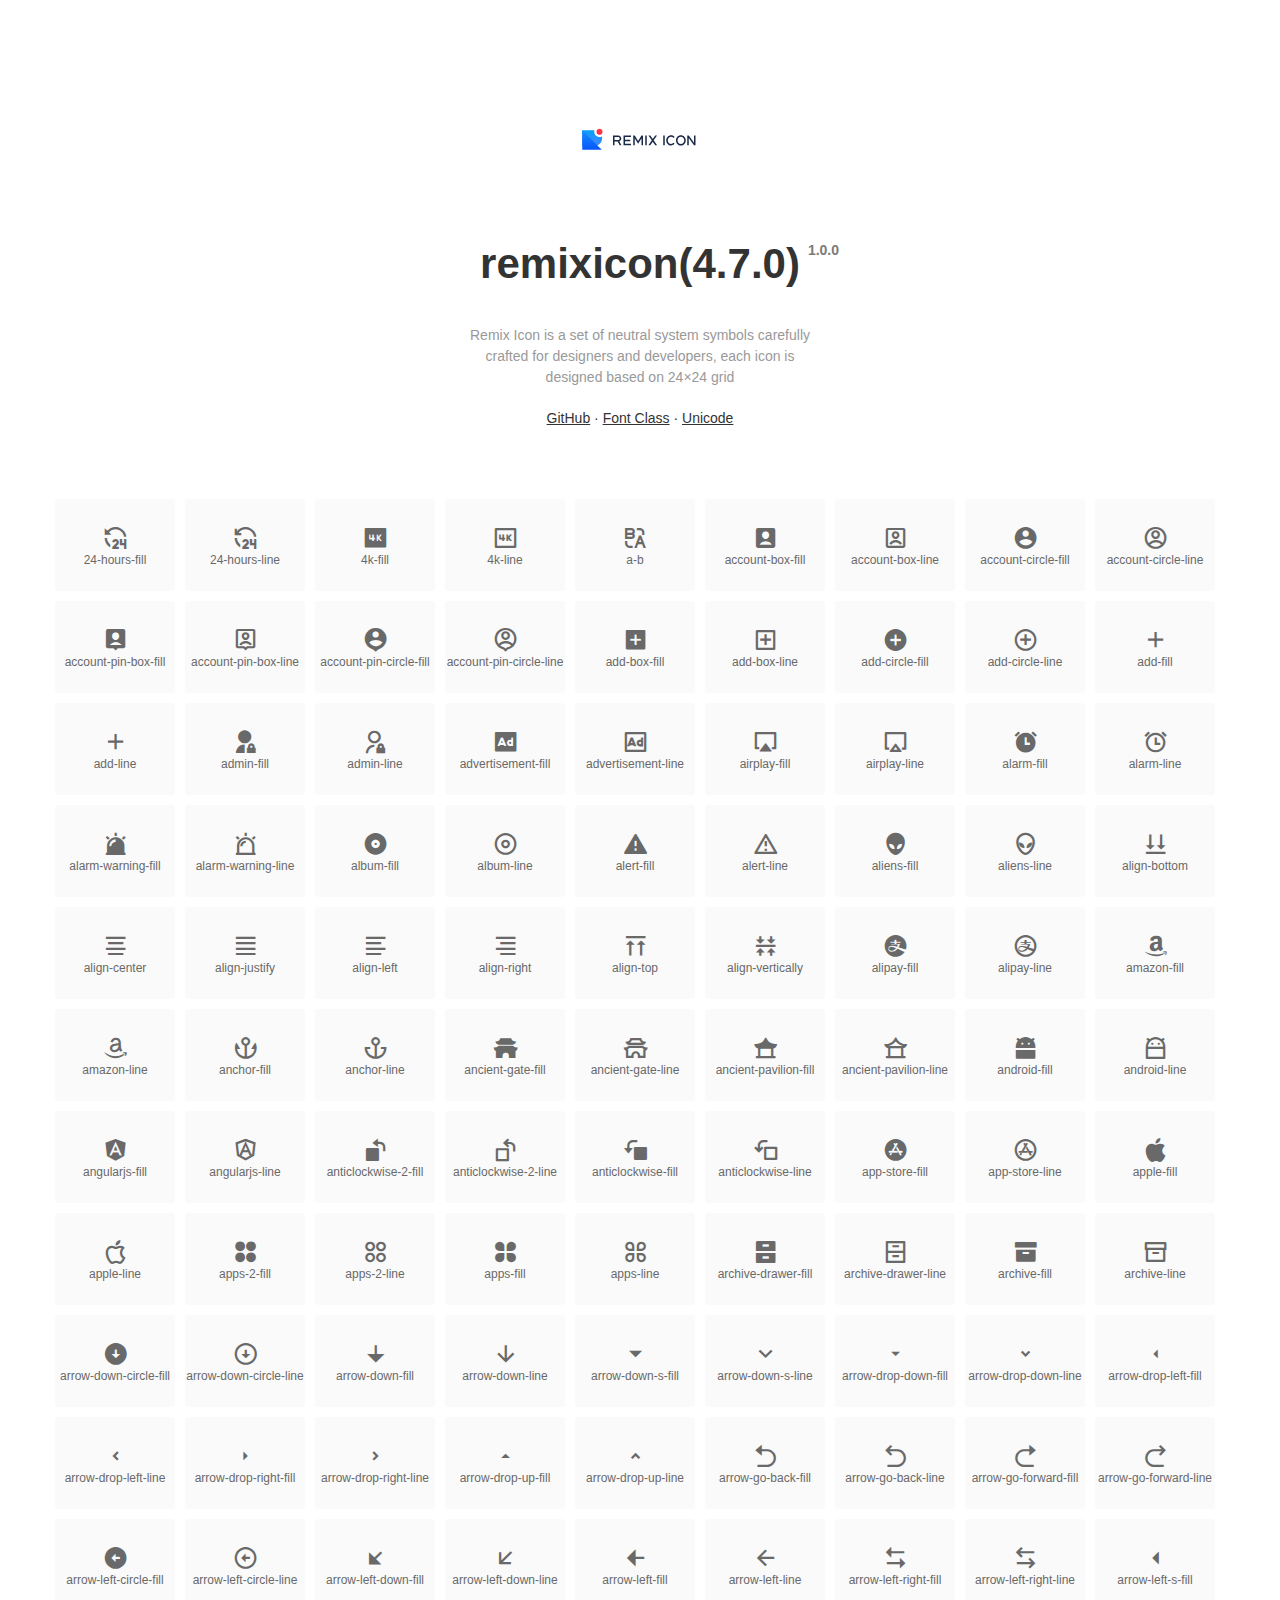
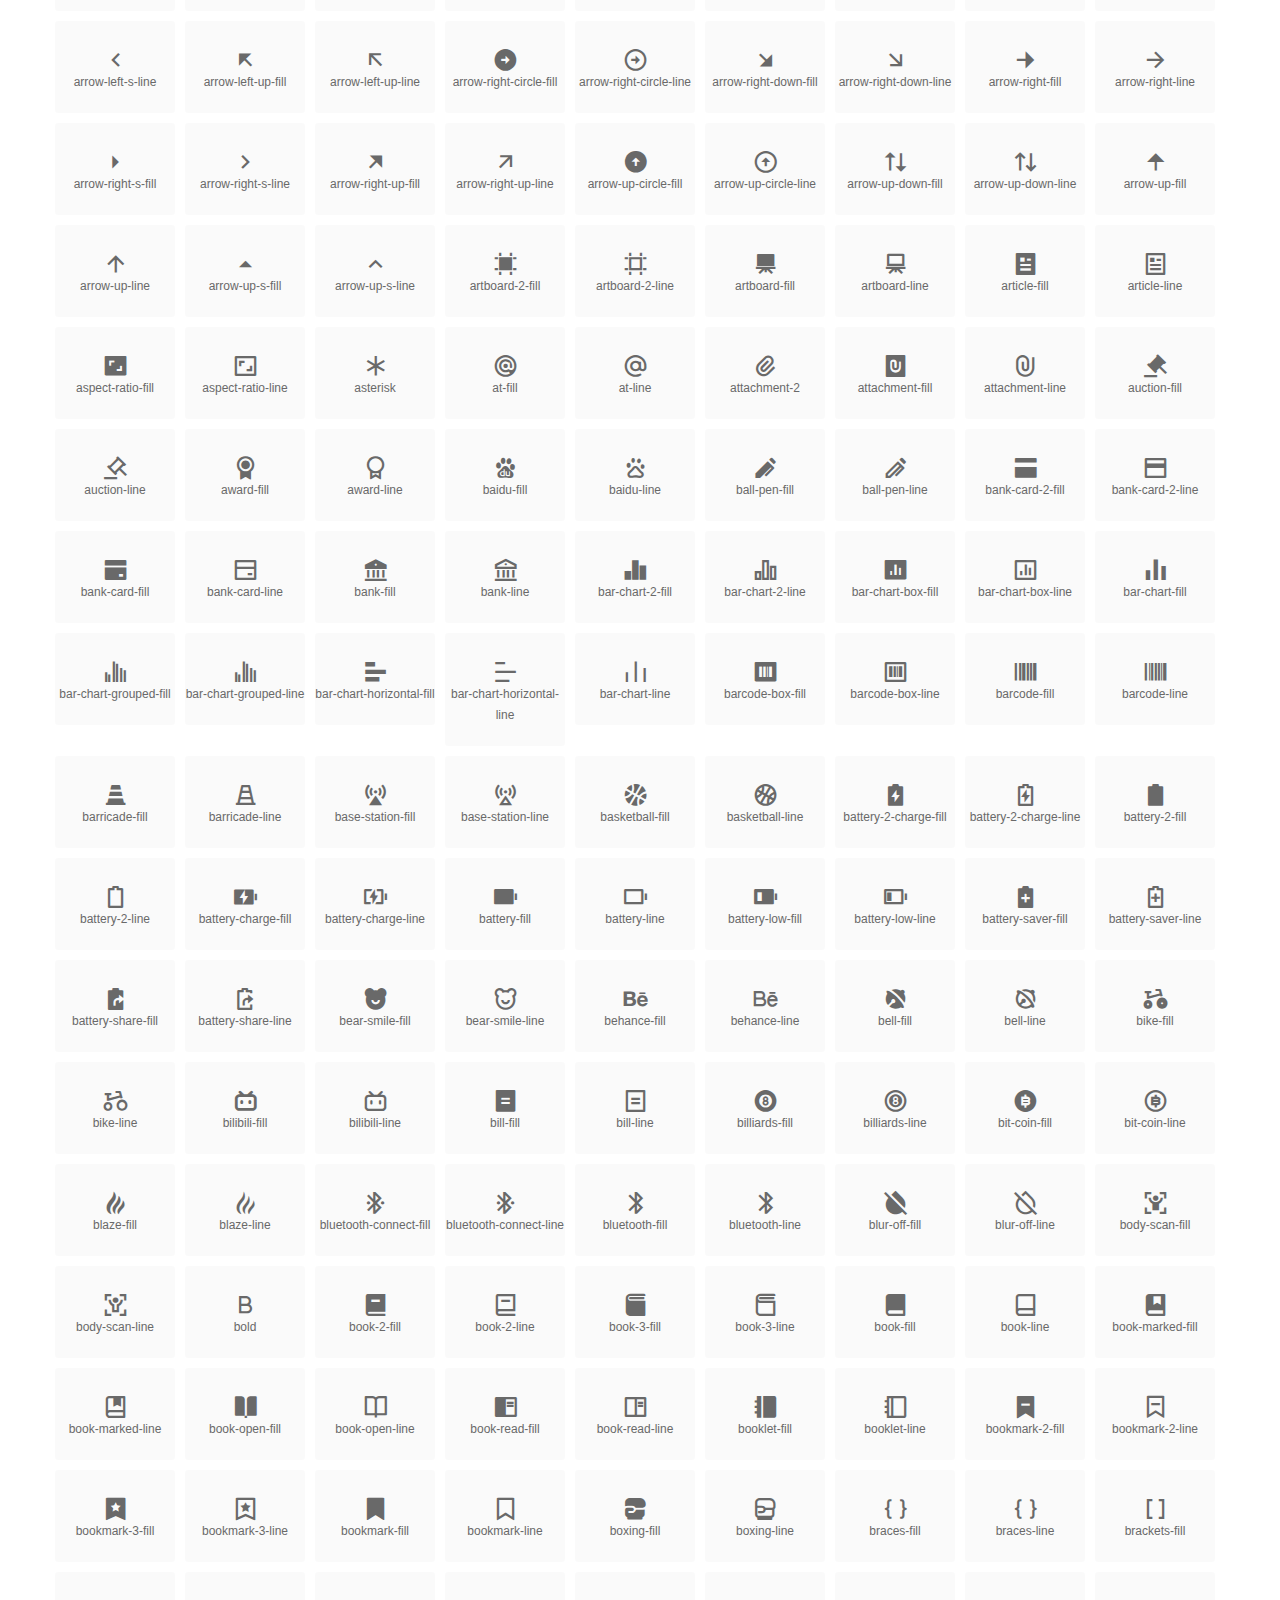
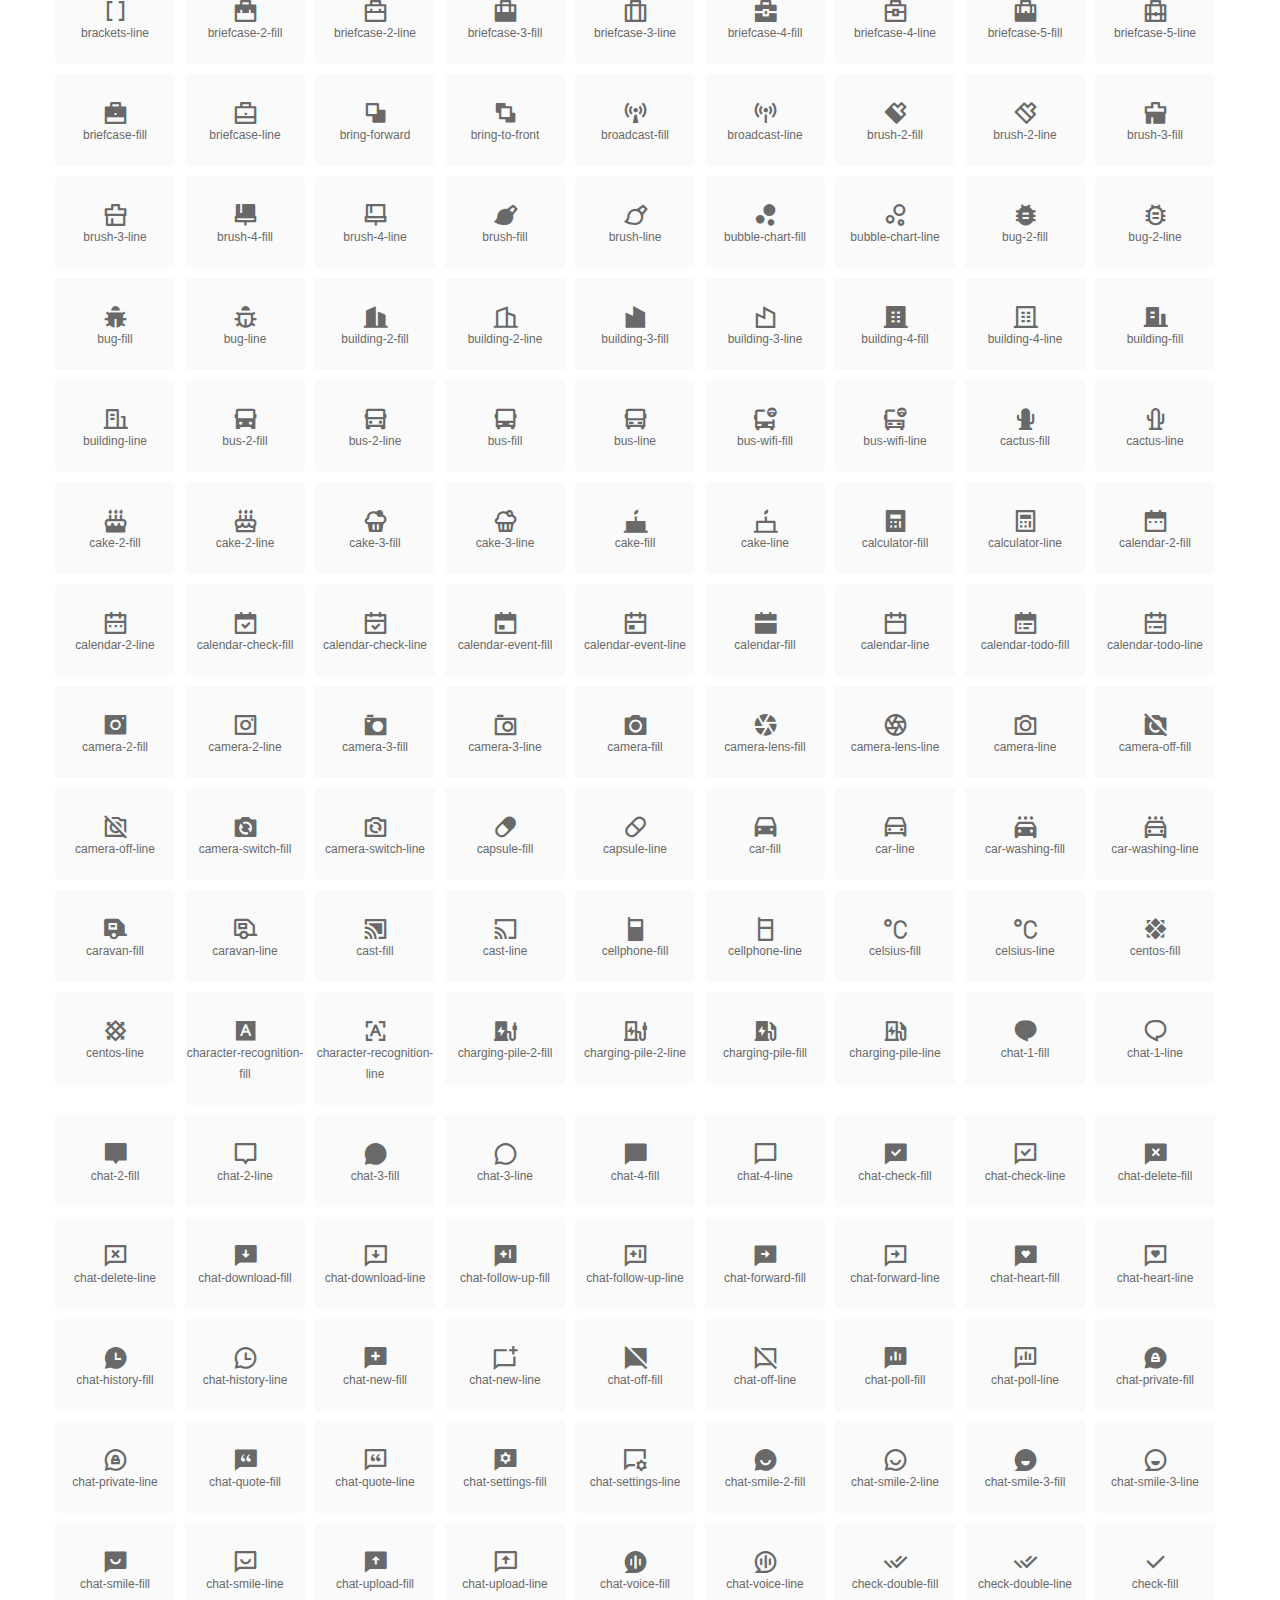
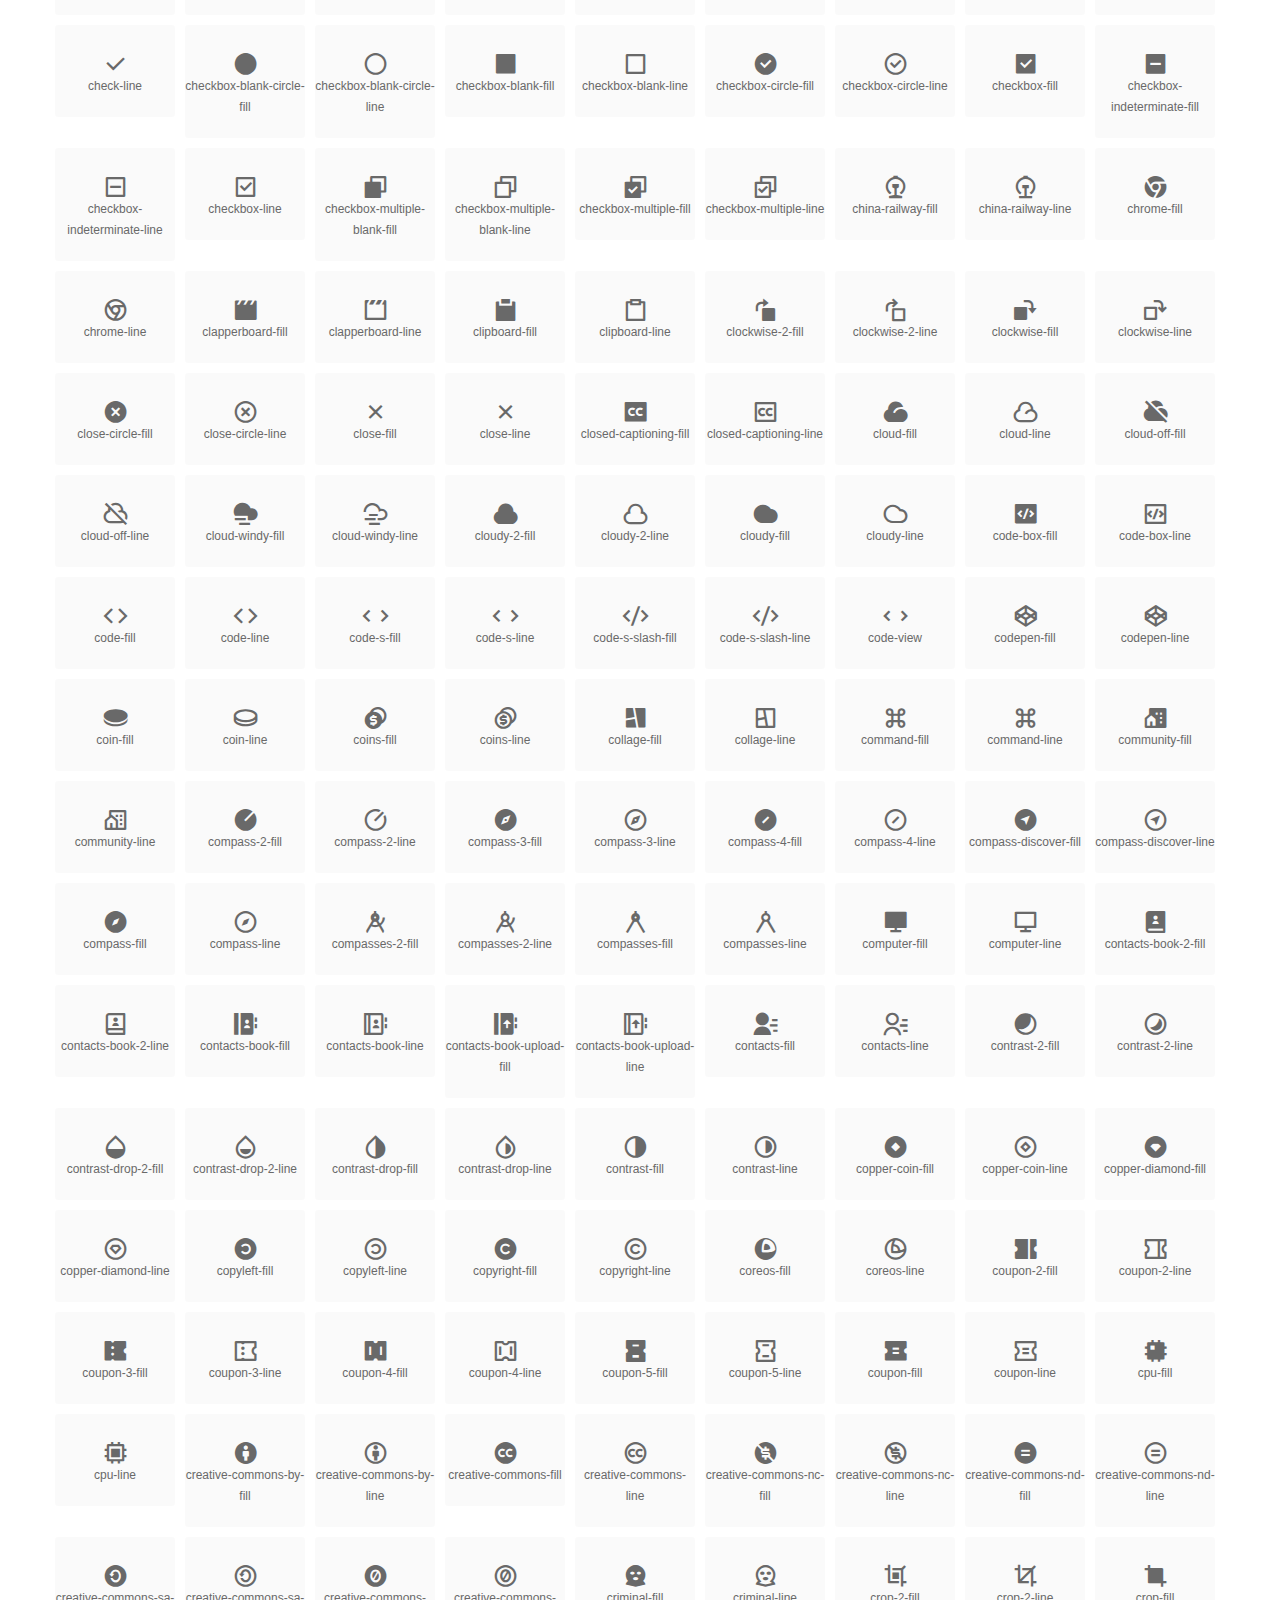
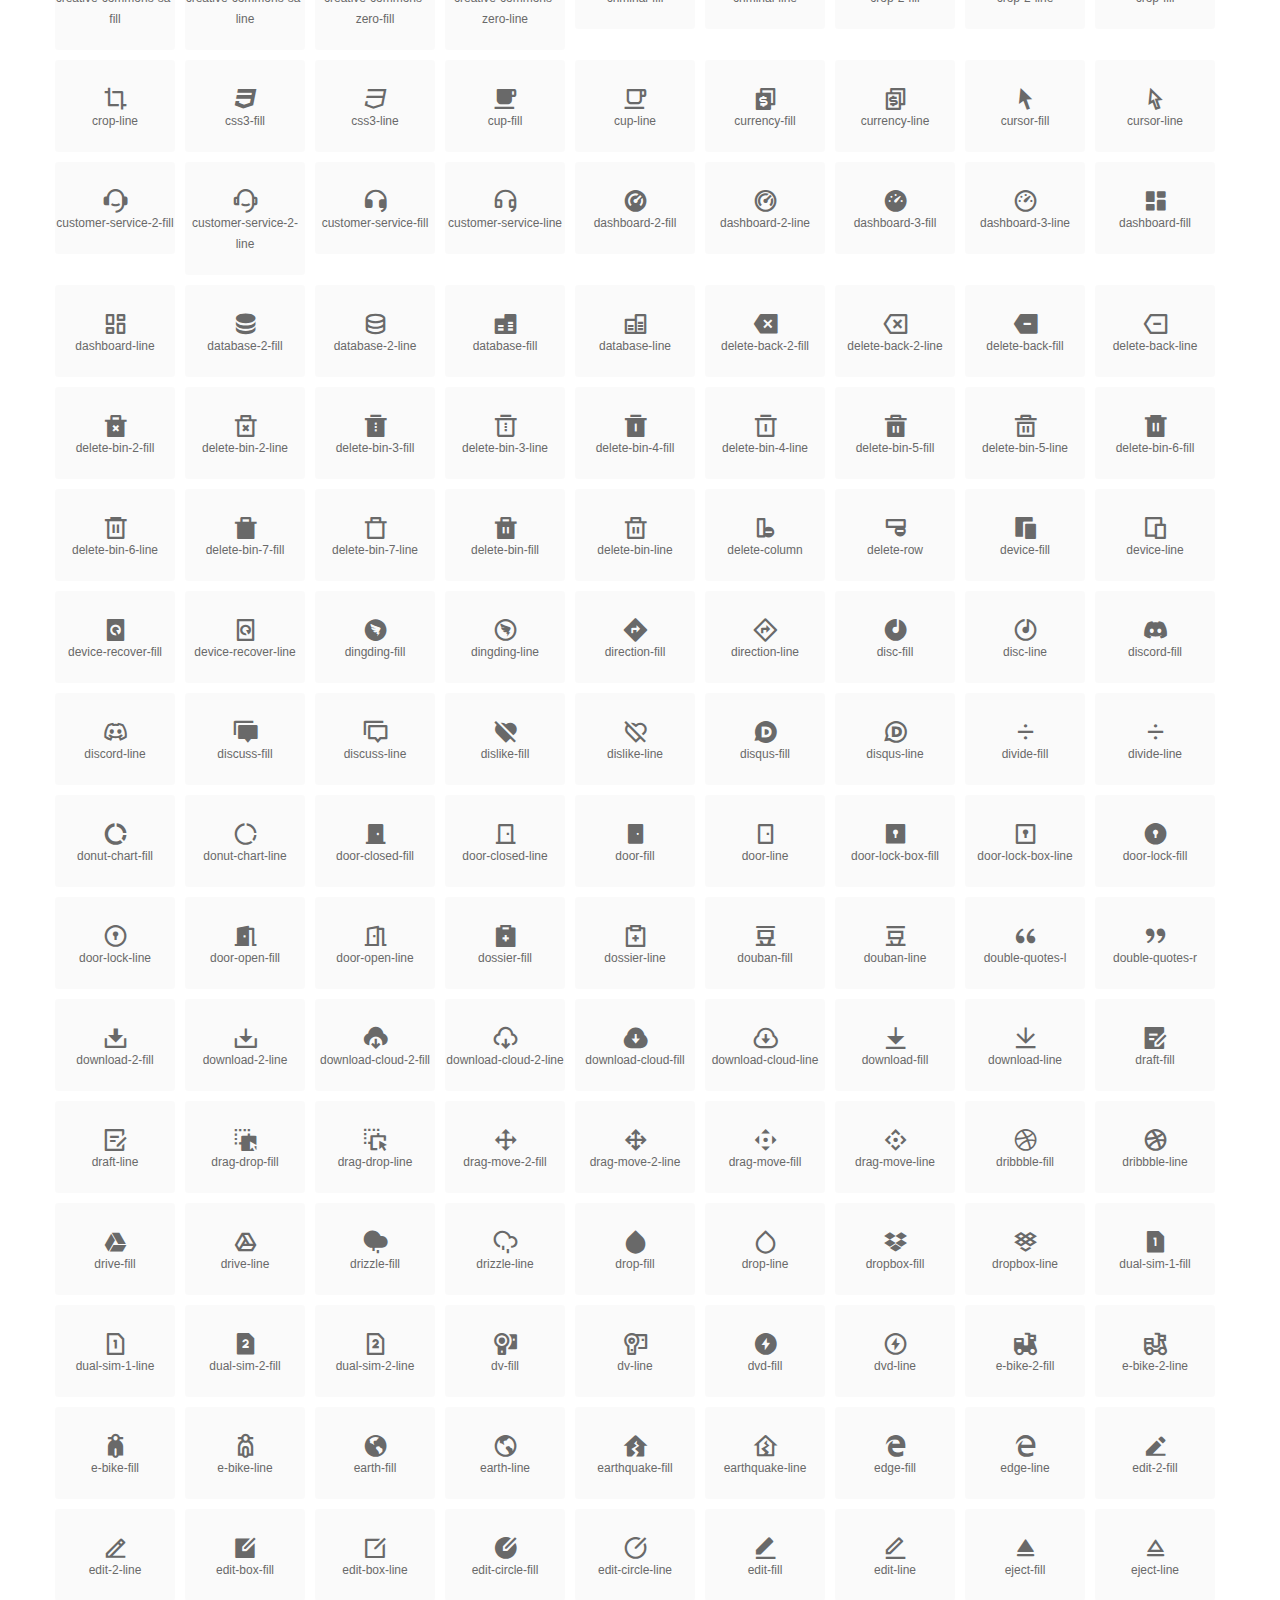
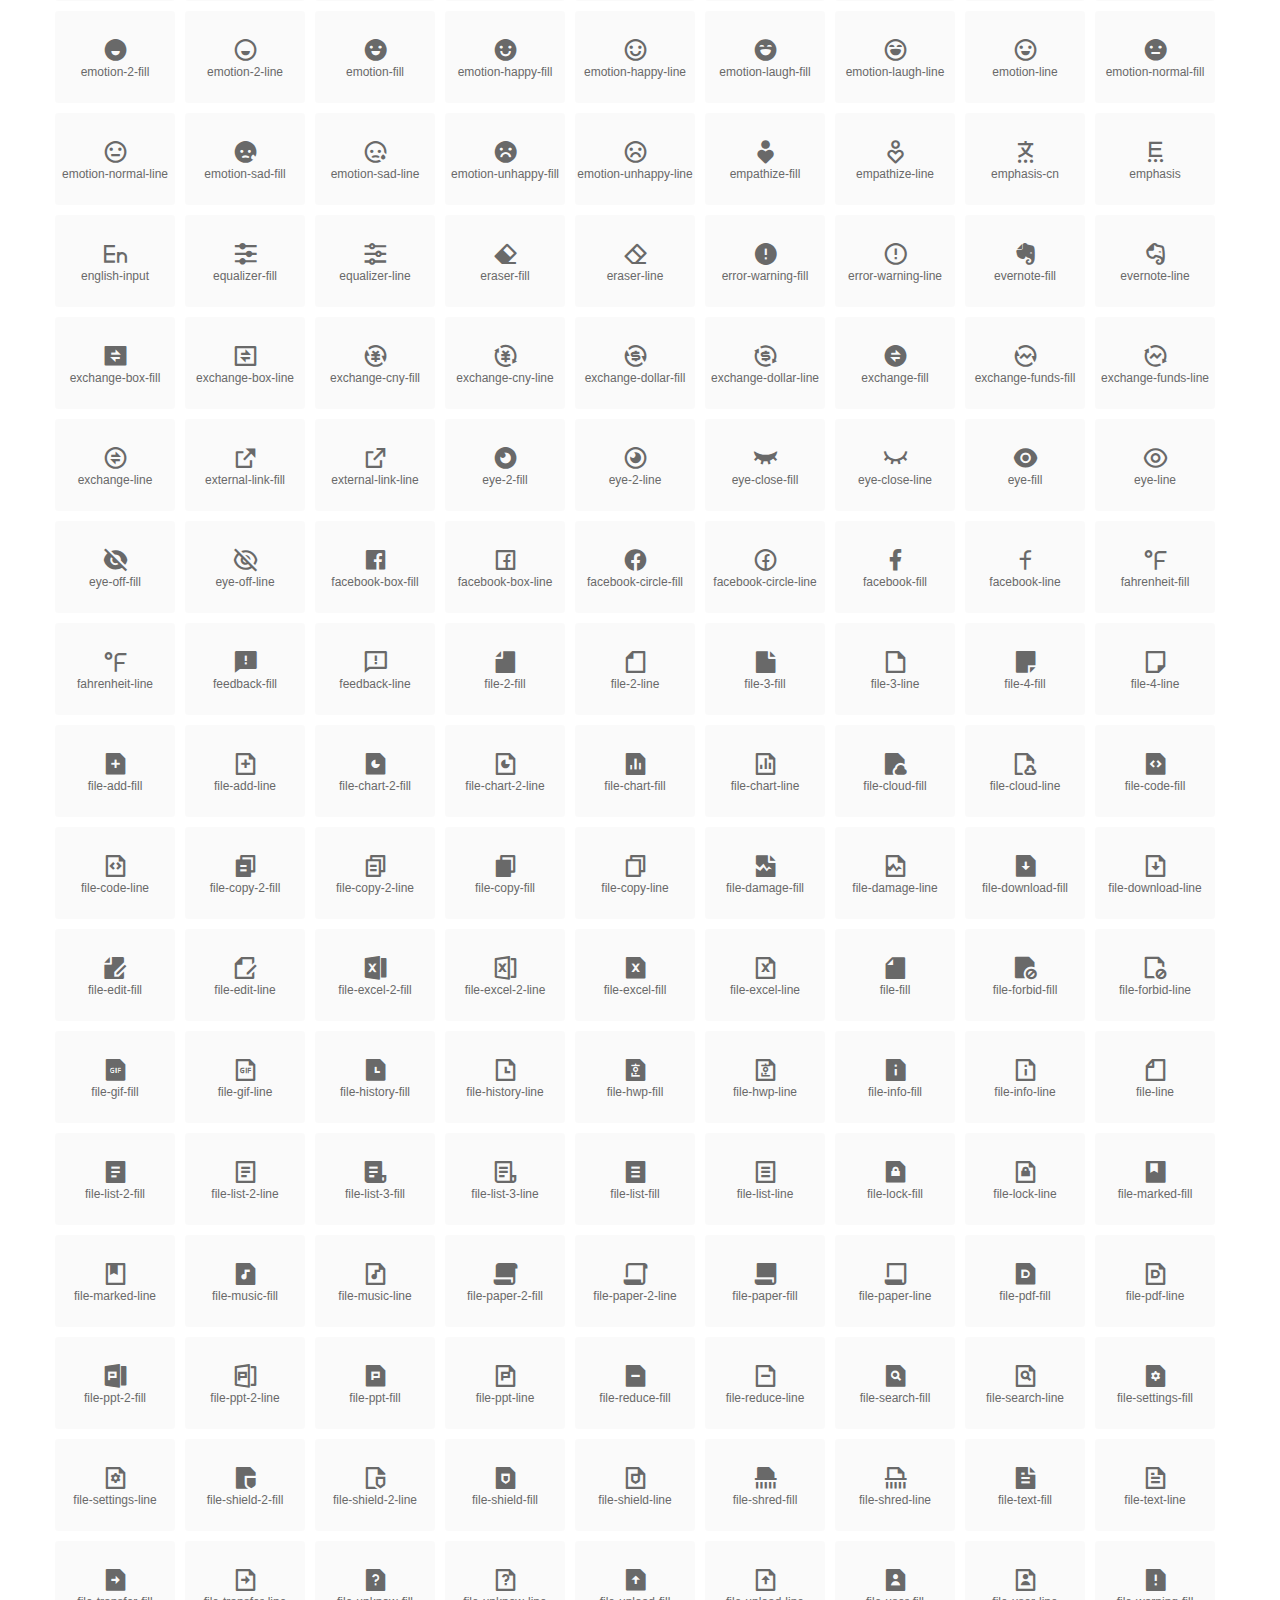
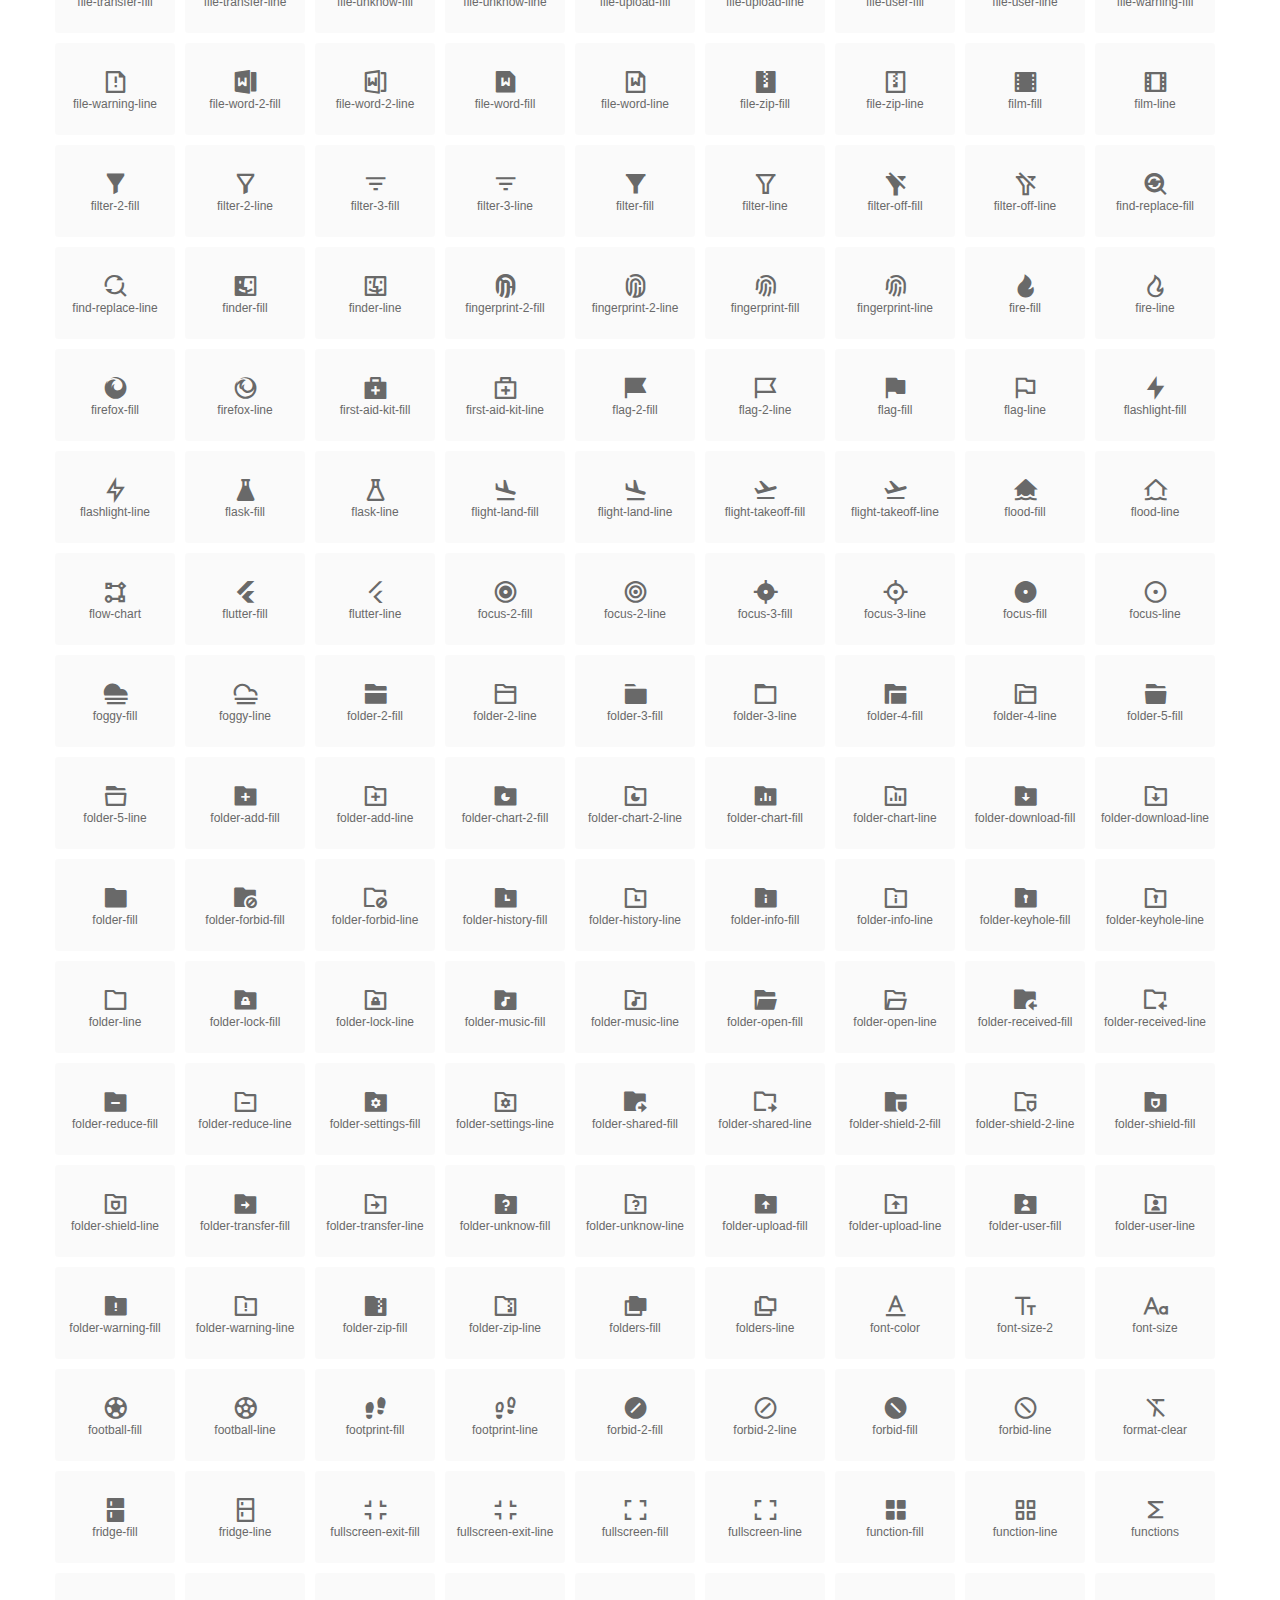
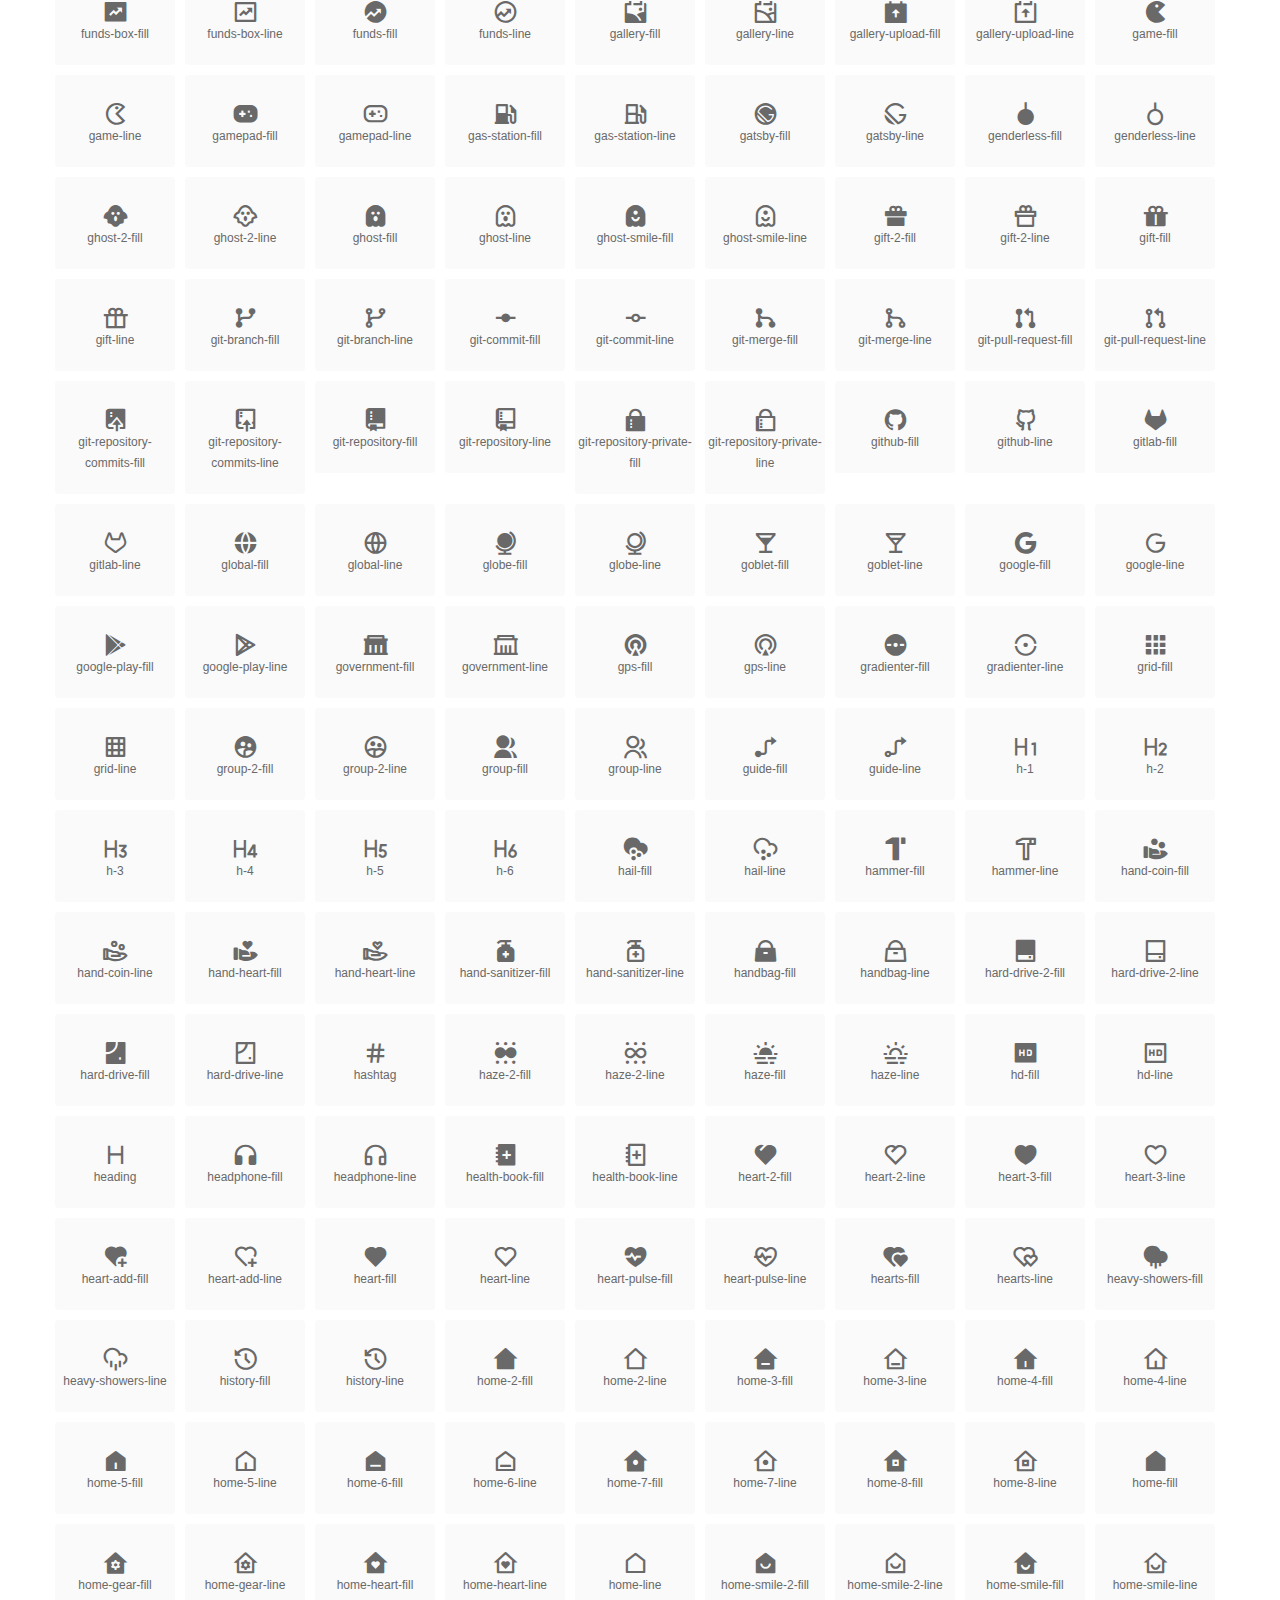
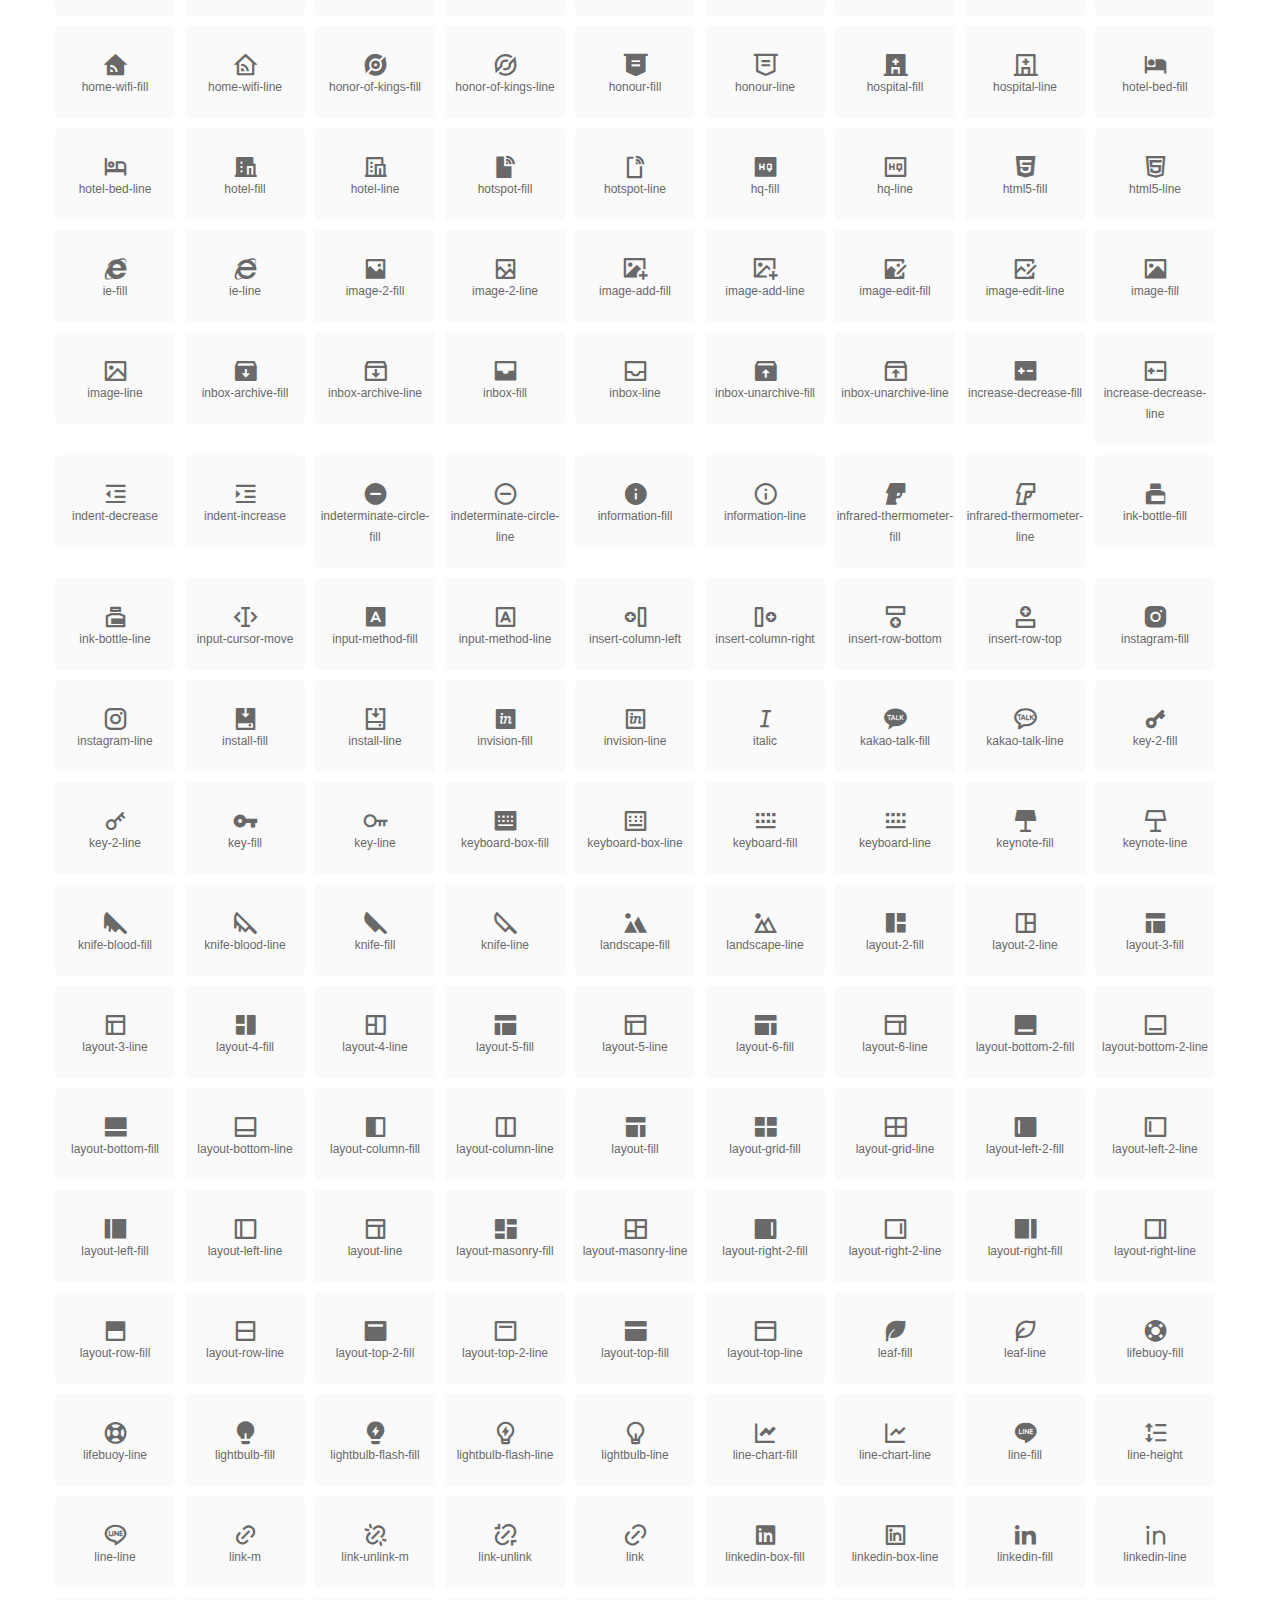
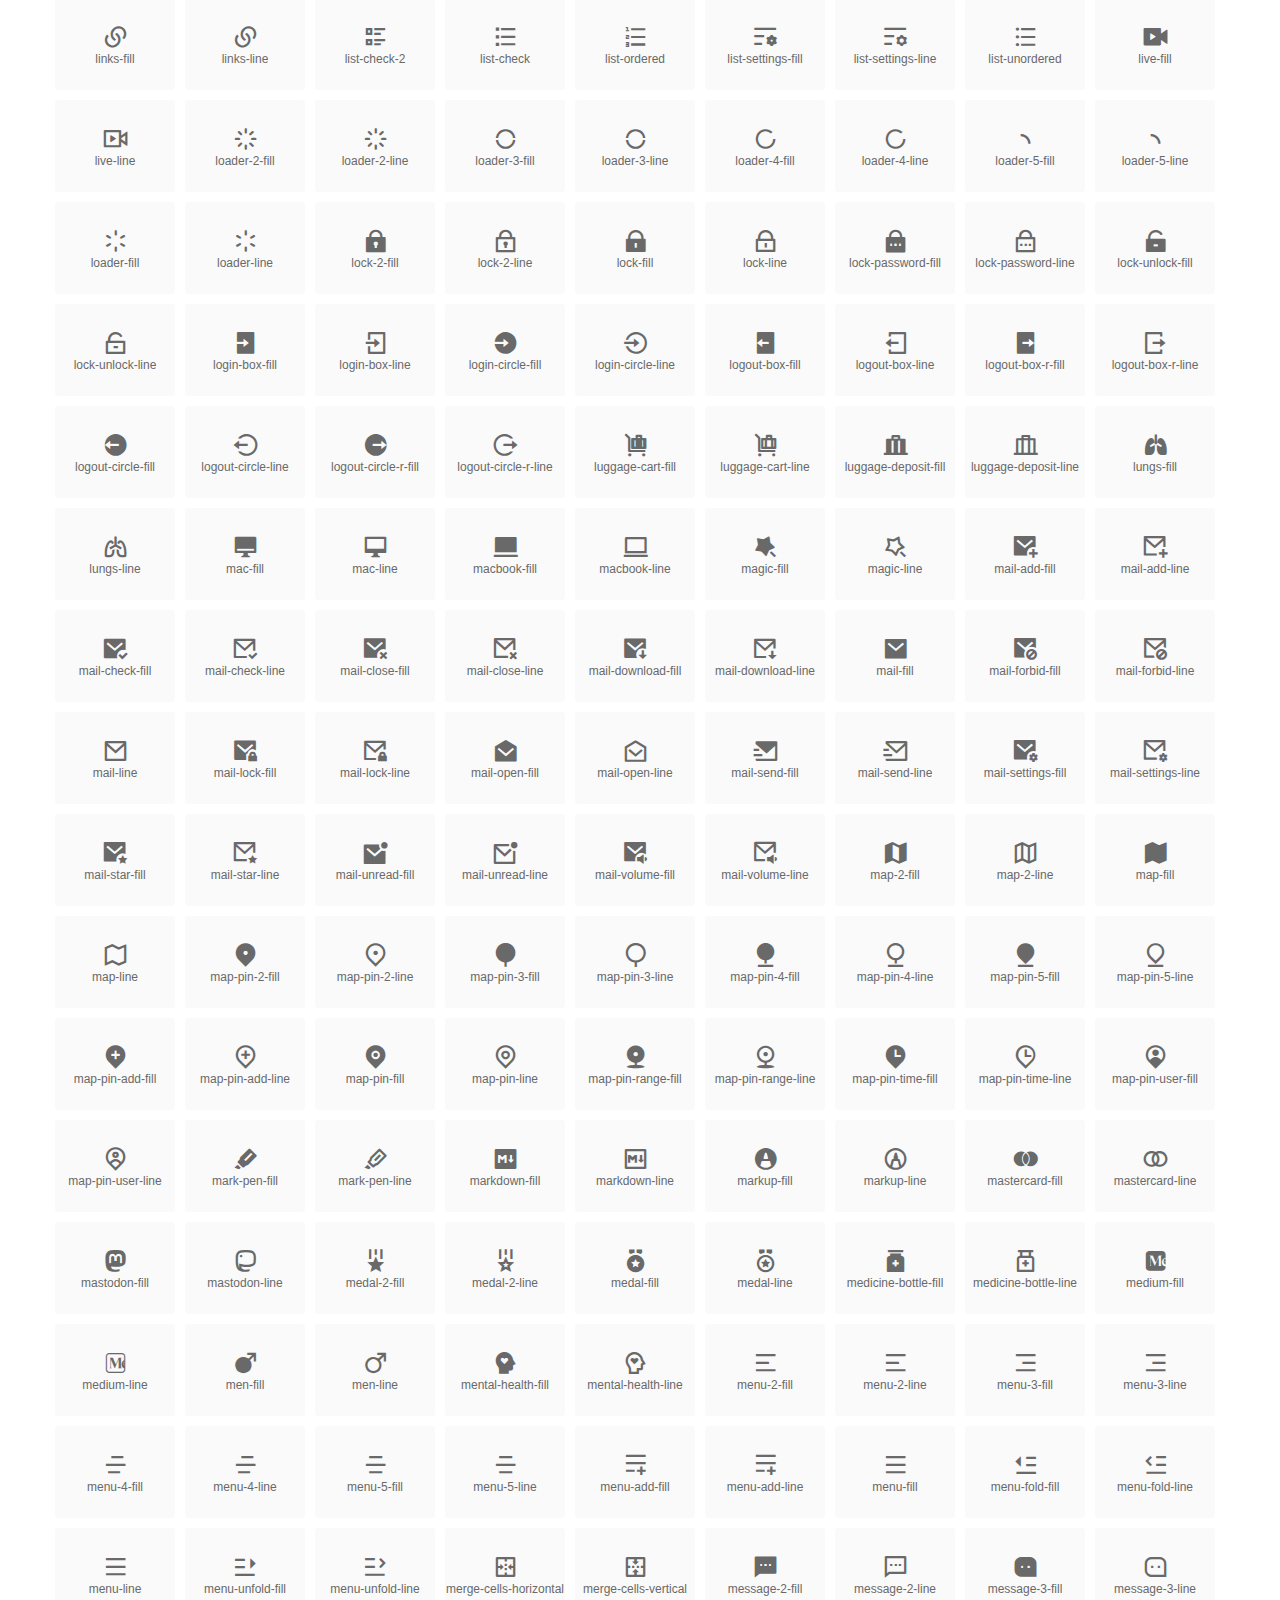
<file: assets/font/RemixIcon_v4.7.0/index.html>
<!DOCTYPE html>
<html lang="en">
<head>
  <meta charset="UTF-8">
  <title>remixicon(4.7.0)</title>
  <meta name="viewport" content="width=device-width,minimum-scale=1.0,maximum-scale=1.0,user-scalable=no">
   
  <meta name="description" content="Remix Icon is a set of neutral system symbols carefully crafted for designers and developers, each icon is designed based on 24×24 grid">
   
  <meta name="keywords" content="remixicon,TTF,EOT,WOFF,WOFF2,SVG">
  
  
  
  <link rel="stylesheet" href="remixicon.css" />
  
  <style>
    *{margin: 0;padding: 0;list-style: none;}
    body { color: #696969; font: 12px/1.5 tahoma, arial, \5b8b\4f53, sans-serif; }
    a { color: #333; text-decoration: underline; }
    a:hover { color: rgb(9, 73, 209); }
    .header { color: #333; text-align: center; padding: 80px 0 60px 0; min-height: 153px; font-size: 14px; }
    .header .logo svg { height: 120px; width: 120px; }
    .header h1 { font-size: 42px; padding: 26px 0 10px 0; }
    .header sup {font-size: 14px; margin: 8px 0 0 8px; position: absolute; color: #7b7b7b; }
    .info {
      color: #999;
      font-weight: normal;
      max-width: 346px;
      margin: 0 auto;
      padding: 20px 0;
      font-size: 14px;
    }

    .icons { max-width: 1190px; margin: 0 auto; }
    .icons ul { text-align: center; }
    .icons ul li {
      vertical-align: top;
      width: 120px;
      display: inline-block;
      text-align: center;
      background-color: rgba(0,0,0,.02);
      border-radius: 3px;
      padding: 29px 0 10px 0;
      margin-right: 10px;
      margin-top: 10px;
      transition: all 0.6s ease;
    }
    .icons ul li:hover { background-color: rgba(0,0,0,.06); }
    .icons ul li:hover span { color: #3c75e4; opacity: 1; }
    .icons ul li .unicode { color: #8c8c8c; opacity: 0.3; }
    .icons ul li h4 {
      font-weight: normal;
      padding: 10px 0 5px 0;
      display: block;
      color: #8c8c8c;
      font-size: 14px;
      line-height: 12px;
      opacity: 0.8;
    }
    .icons ul li:hover h4 { opacity: 1; }
    .icons ul li svg { width: 24px; height: 24px; }
    .icons ul li:hover { color: #3c75e4; }
    .footer { text-align: center; padding: 10px 0 90px 0; }
    .footer a { text-align: center; padding: 10px 0 90px 0; color: #696969;}
    .footer a:hover { color: #0949d1; }
    .links { text-align: center; padding: 50px 0 0 0; font-size: 14px; }
    
    .icons ul li.class-icon { font-size: 21px; line-height: 21px; padding-bottom: 20px; }
    .icons ul li.class-icon p{ font-size: 12px; }
    .icons ul li.class-icon [class^="ri-"]{ font-size: 26px; }
    
    
    
  </style>
  
</head>

<body>
  
  <div class="header">
    
    <div class="logo">
      <a href="./"><svg width="160" height="32" viewBox="0 0 160 32" fill="none" xmlns="http://www.w3.org/2000/svg">
<path d="M121.5 9.80005C123.33 9.80005 124.984 10.5797 126.165 11.8344L124.75 13.2496C123.929 12.3549 122.773 11.8 121.5 11.8C119.029 11.8 117 13.891 117 16.5C117 19.1091 119.029 21.2 121.5 21.2C122.773 21.2 123.929 20.6452 124.75 19.7505L126.165 21.1657C124.984 22.4204 123.33 23.2 121.5 23.2C117.91 23.2 115 20.2004 115 16.5C115 12.7997 117.91 9.80005 121.5 9.80005Z" fill="#1A2947"/>
<path d="M113 10V23H111V10H113Z" fill="#1A2947"/>
<path d="M154 23V9.99988H152L152 19.6019L144.997 9.99988L143 10.0039V23H145L145 13.3969L152 23H154Z" fill="#1A2947"/>
<path d="M68 10V12H60V15.5H67V17.5H60V21H68V23H58V10H68Z" fill="#1A2947"/>
<path d="M82 10L77.4999 17.201L73 10H71V23H73V13.775L77.4999 20.975L82 13.773V23H84V10H82Z" fill="#1A2947"/>
<path d="M89 10V23H87V10H89Z" fill="#1A2947"/>
<path d="M96.9999 14.7565L93.6689 9.99951H91.2279L95.7789 16.4995L91.2289 22.9995H93.6689L96.9999 18.2435L100.33 22.9995H102.772L98.2209 16.4995L102.773 9.99951H100.33L96.9999 14.7565Z" fill="#1A2947"/>
<path fill-rule="evenodd" clip-rule="evenodd" d="M141 16.5C141 12.7997 138.09 9.80005 134.5 9.80005C130.91 9.80005 128 12.7997 128 16.5C128 20.2004 130.91 23.2 134.5 23.2C138.09 23.2 141 20.2004 141 16.5ZM130 16.5C130 13.891 132.029 11.8 134.5 11.8C136.971 11.8 139 13.891 139 16.5C139 19.1091 136.971 21.2 134.5 21.2C132.029 21.2 130 19.1091 130 16.5Z" fill="#1A2947"/>
<path fill-rule="evenodd" clip-rule="evenodd" d="M51 10C53.2091 10 55 11.7909 55 14C55 15.7175 53.9176 17.1821 52.3977 17.749L55.1901 22.999H52.9251L50.267 18H46V23H44V10H51ZM46 11.999V15.999L51 16C52.1046 16 53 15.1046 53 14C53 12.8955 52.1 12 51 12L46 11.999Z" fill="#1A2947"/>
<path fill-rule="evenodd" clip-rule="evenodd" d="M19.2887 3.00389C19.1928 3.0013 19.0965 3 19 3H3V24H19C24.799 24 29.5 19.299 29.5 13.5C29.5 12.7108 29.4129 11.942 29.2479 11.2025C28.2772 11.7119 27.1722 12 26 12C22.134 12 19 8.86599 19 5C19 4.30645 19.1009 3.63646 19.2887 3.00389Z" fill="url(#paint0_linear_960_1054)"/>
<g filter="url(#filter0_b_960_1054)">
<path fill-rule="evenodd" clip-rule="evenodd" d="M3 3L29 29H3V3Z" fill="url(#paint1_linear_960_1054)"/>
</g>
<circle cx="26" cy="5" r="4" fill="url(#paint2_linear_960_1054)"/>
<defs>
<filter id="filter0_b_960_1054" x="-2.43656" y="-2.43656" width="36.8731" height="36.8731" filterUnits="userSpaceOnUse" color-interpolation-filters="sRGB">
<feFlood flood-opacity="0" result="BackgroundImageFix"/>
<feGaussianBlur in="BackgroundImage" stdDeviation="2.71828"/>
<feComposite in2="SourceAlpha" operator="in" result="effect1_backgroundBlur_960_1054"/>
<feBlend mode="normal" in="SourceGraphic" in2="effect1_backgroundBlur_960_1054" result="shape"/>
</filter>
<linearGradient id="paint0_linear_960_1054" x1="3" y1="3" x2="3" y2="24" gradientUnits="userSpaceOnUse">
<stop stop-color="#05A0FA"/>
<stop offset="1" stop-color="#4785FF"/>
</linearGradient>
<linearGradient id="paint1_linear_960_1054" x1="3" y1="3" x2="3" y2="29" gradientUnits="userSpaceOnUse">
<stop stop-color="#1A8CFF"/>
<stop offset="1" stop-color="#0557FA"/>
</linearGradient>
<linearGradient id="paint2_linear_960_1054" x1="22" y1="1" x2="22" y2="9" gradientUnits="userSpaceOnUse">
<stop stop-color="#FF463A"/>
<stop offset="1" stop-color="#FF1F5A"/>
</linearGradient>
</defs>
</svg>
</a>
    </div>
    
    <h1>remixicon(4.7.0)<sup>1.0.0</sup></h1>
    <div class="info">
      Remix Icon is a set of neutral system symbols carefully crafted for designers and developers, each icon is designed based on 24×24 grid
    </div>
    <p>
      
      <a href="https://github.com/Remix-Design/remixicon.git">GitHub</a> · 
      
      <a href="index.html">Font Class</a> · 
      
      <a href="unicode.html">Unicode</a>
      
    </p>
  </div>
  <div class="icons">
    <ul>
      <li class="class-icon"><i class="ri-24-hours-fill"></i><p class="name">24-hours-fill</p></li><li class="class-icon"><i class="ri-24-hours-line"></i><p class="name">24-hours-line</p></li><li class="class-icon"><i class="ri-4k-fill"></i><p class="name">4k-fill</p></li><li class="class-icon"><i class="ri-4k-line"></i><p class="name">4k-line</p></li><li class="class-icon"><i class="ri-a-b"></i><p class="name">a-b</p></li><li class="class-icon"><i class="ri-account-box-fill"></i><p class="name">account-box-fill</p></li><li class="class-icon"><i class="ri-account-box-line"></i><p class="name">account-box-line</p></li><li class="class-icon"><i class="ri-account-circle-fill"></i><p class="name">account-circle-fill</p></li><li class="class-icon"><i class="ri-account-circle-line"></i><p class="name">account-circle-line</p></li><li class="class-icon"><i class="ri-account-pin-box-fill"></i><p class="name">account-pin-box-fill</p></li><li class="class-icon"><i class="ri-account-pin-box-line"></i><p class="name">account-pin-box-line</p></li><li class="class-icon"><i class="ri-account-pin-circle-fill"></i><p class="name">account-pin-circle-fill</p></li><li class="class-icon"><i class="ri-account-pin-circle-line"></i><p class="name">account-pin-circle-line</p></li><li class="class-icon"><i class="ri-add-box-fill"></i><p class="name">add-box-fill</p></li><li class="class-icon"><i class="ri-add-box-line"></i><p class="name">add-box-line</p></li><li class="class-icon"><i class="ri-add-circle-fill"></i><p class="name">add-circle-fill</p></li><li class="class-icon"><i class="ri-add-circle-line"></i><p class="name">add-circle-line</p></li><li class="class-icon"><i class="ri-add-fill"></i><p class="name">add-fill</p></li><li class="class-icon"><i class="ri-add-line"></i><p class="name">add-line</p></li><li class="class-icon"><i class="ri-admin-fill"></i><p class="name">admin-fill</p></li><li class="class-icon"><i class="ri-admin-line"></i><p class="name">admin-line</p></li><li class="class-icon"><i class="ri-advertisement-fill"></i><p class="name">advertisement-fill</p></li><li class="class-icon"><i class="ri-advertisement-line"></i><p class="name">advertisement-line</p></li><li class="class-icon"><i class="ri-airplay-fill"></i><p class="name">airplay-fill</p></li><li class="class-icon"><i class="ri-airplay-line"></i><p class="name">airplay-line</p></li><li class="class-icon"><i class="ri-alarm-fill"></i><p class="name">alarm-fill</p></li><li class="class-icon"><i class="ri-alarm-line"></i><p class="name">alarm-line</p></li><li class="class-icon"><i class="ri-alarm-warning-fill"></i><p class="name">alarm-warning-fill</p></li><li class="class-icon"><i class="ri-alarm-warning-line"></i><p class="name">alarm-warning-line</p></li><li class="class-icon"><i class="ri-album-fill"></i><p class="name">album-fill</p></li><li class="class-icon"><i class="ri-album-line"></i><p class="name">album-line</p></li><li class="class-icon"><i class="ri-alert-fill"></i><p class="name">alert-fill</p></li><li class="class-icon"><i class="ri-alert-line"></i><p class="name">alert-line</p></li><li class="class-icon"><i class="ri-aliens-fill"></i><p class="name">aliens-fill</p></li><li class="class-icon"><i class="ri-aliens-line"></i><p class="name">aliens-line</p></li><li class="class-icon"><i class="ri-align-bottom"></i><p class="name">align-bottom</p></li><li class="class-icon"><i class="ri-align-center"></i><p class="name">align-center</p></li><li class="class-icon"><i class="ri-align-justify"></i><p class="name">align-justify</p></li><li class="class-icon"><i class="ri-align-left"></i><p class="name">align-left</p></li><li class="class-icon"><i class="ri-align-right"></i><p class="name">align-right</p></li><li class="class-icon"><i class="ri-align-top"></i><p class="name">align-top</p></li><li class="class-icon"><i class="ri-align-vertically"></i><p class="name">align-vertically</p></li><li class="class-icon"><i class="ri-alipay-fill"></i><p class="name">alipay-fill</p></li><li class="class-icon"><i class="ri-alipay-line"></i><p class="name">alipay-line</p></li><li class="class-icon"><i class="ri-amazon-fill"></i><p class="name">amazon-fill</p></li><li class="class-icon"><i class="ri-amazon-line"></i><p class="name">amazon-line</p></li><li class="class-icon"><i class="ri-anchor-fill"></i><p class="name">anchor-fill</p></li><li class="class-icon"><i class="ri-anchor-line"></i><p class="name">anchor-line</p></li><li class="class-icon"><i class="ri-ancient-gate-fill"></i><p class="name">ancient-gate-fill</p></li><li class="class-icon"><i class="ri-ancient-gate-line"></i><p class="name">ancient-gate-line</p></li><li class="class-icon"><i class="ri-ancient-pavilion-fill"></i><p class="name">ancient-pavilion-fill</p></li><li class="class-icon"><i class="ri-ancient-pavilion-line"></i><p class="name">ancient-pavilion-line</p></li><li class="class-icon"><i class="ri-android-fill"></i><p class="name">android-fill</p></li><li class="class-icon"><i class="ri-android-line"></i><p class="name">android-line</p></li><li class="class-icon"><i class="ri-angularjs-fill"></i><p class="name">angularjs-fill</p></li><li class="class-icon"><i class="ri-angularjs-line"></i><p class="name">angularjs-line</p></li><li class="class-icon"><i class="ri-anticlockwise-2-fill"></i><p class="name">anticlockwise-2-fill</p></li><li class="class-icon"><i class="ri-anticlockwise-2-line"></i><p class="name">anticlockwise-2-line</p></li><li class="class-icon"><i class="ri-anticlockwise-fill"></i><p class="name">anticlockwise-fill</p></li><li class="class-icon"><i class="ri-anticlockwise-line"></i><p class="name">anticlockwise-line</p></li><li class="class-icon"><i class="ri-app-store-fill"></i><p class="name">app-store-fill</p></li><li class="class-icon"><i class="ri-app-store-line"></i><p class="name">app-store-line</p></li><li class="class-icon"><i class="ri-apple-fill"></i><p class="name">apple-fill</p></li><li class="class-icon"><i class="ri-apple-line"></i><p class="name">apple-line</p></li><li class="class-icon"><i class="ri-apps-2-fill"></i><p class="name">apps-2-fill</p></li><li class="class-icon"><i class="ri-apps-2-line"></i><p class="name">apps-2-line</p></li><li class="class-icon"><i class="ri-apps-fill"></i><p class="name">apps-fill</p></li><li class="class-icon"><i class="ri-apps-line"></i><p class="name">apps-line</p></li><li class="class-icon"><i class="ri-archive-drawer-fill"></i><p class="name">archive-drawer-fill</p></li><li class="class-icon"><i class="ri-archive-drawer-line"></i><p class="name">archive-drawer-line</p></li><li class="class-icon"><i class="ri-archive-fill"></i><p class="name">archive-fill</p></li><li class="class-icon"><i class="ri-archive-line"></i><p class="name">archive-line</p></li><li class="class-icon"><i class="ri-arrow-down-circle-fill"></i><p class="name">arrow-down-circle-fill</p></li><li class="class-icon"><i class="ri-arrow-down-circle-line"></i><p class="name">arrow-down-circle-line</p></li><li class="class-icon"><i class="ri-arrow-down-fill"></i><p class="name">arrow-down-fill</p></li><li class="class-icon"><i class="ri-arrow-down-line"></i><p class="name">arrow-down-line</p></li><li class="class-icon"><i class="ri-arrow-down-s-fill"></i><p class="name">arrow-down-s-fill</p></li><li class="class-icon"><i class="ri-arrow-down-s-line"></i><p class="name">arrow-down-s-line</p></li><li class="class-icon"><i class="ri-arrow-drop-down-fill"></i><p class="name">arrow-drop-down-fill</p></li><li class="class-icon"><i class="ri-arrow-drop-down-line"></i><p class="name">arrow-drop-down-line</p></li><li class="class-icon"><i class="ri-arrow-drop-left-fill"></i><p class="name">arrow-drop-left-fill</p></li><li class="class-icon"><i class="ri-arrow-drop-left-line"></i><p class="name">arrow-drop-left-line</p></li><li class="class-icon"><i class="ri-arrow-drop-right-fill"></i><p class="name">arrow-drop-right-fill</p></li><li class="class-icon"><i class="ri-arrow-drop-right-line"></i><p class="name">arrow-drop-right-line</p></li><li class="class-icon"><i class="ri-arrow-drop-up-fill"></i><p class="name">arrow-drop-up-fill</p></li><li class="class-icon"><i class="ri-arrow-drop-up-line"></i><p class="name">arrow-drop-up-line</p></li><li class="class-icon"><i class="ri-arrow-go-back-fill"></i><p class="name">arrow-go-back-fill</p></li><li class="class-icon"><i class="ri-arrow-go-back-line"></i><p class="name">arrow-go-back-line</p></li><li class="class-icon"><i class="ri-arrow-go-forward-fill"></i><p class="name">arrow-go-forward-fill</p></li><li class="class-icon"><i class="ri-arrow-go-forward-line"></i><p class="name">arrow-go-forward-line</p></li><li class="class-icon"><i class="ri-arrow-left-circle-fill"></i><p class="name">arrow-left-circle-fill</p></li><li class="class-icon"><i class="ri-arrow-left-circle-line"></i><p class="name">arrow-left-circle-line</p></li><li class="class-icon"><i class="ri-arrow-left-down-fill"></i><p class="name">arrow-left-down-fill</p></li><li class="class-icon"><i class="ri-arrow-left-down-line"></i><p class="name">arrow-left-down-line</p></li><li class="class-icon"><i class="ri-arrow-left-fill"></i><p class="name">arrow-left-fill</p></li><li class="class-icon"><i class="ri-arrow-left-line"></i><p class="name">arrow-left-line</p></li><li class="class-icon"><i class="ri-arrow-left-right-fill"></i><p class="name">arrow-left-right-fill</p></li><li class="class-icon"><i class="ri-arrow-left-right-line"></i><p class="name">arrow-left-right-line</p></li><li class="class-icon"><i class="ri-arrow-left-s-fill"></i><p class="name">arrow-left-s-fill</p></li><li class="class-icon"><i class="ri-arrow-left-s-line"></i><p class="name">arrow-left-s-line</p></li><li class="class-icon"><i class="ri-arrow-left-up-fill"></i><p class="name">arrow-left-up-fill</p></li><li class="class-icon"><i class="ri-arrow-left-up-line"></i><p class="name">arrow-left-up-line</p></li><li class="class-icon"><i class="ri-arrow-right-circle-fill"></i><p class="name">arrow-right-circle-fill</p></li><li class="class-icon"><i class="ri-arrow-right-circle-line"></i><p class="name">arrow-right-circle-line</p></li><li class="class-icon"><i class="ri-arrow-right-down-fill"></i><p class="name">arrow-right-down-fill</p></li><li class="class-icon"><i class="ri-arrow-right-down-line"></i><p class="name">arrow-right-down-line</p></li><li class="class-icon"><i class="ri-arrow-right-fill"></i><p class="name">arrow-right-fill</p></li><li class="class-icon"><i class="ri-arrow-right-line"></i><p class="name">arrow-right-line</p></li><li class="class-icon"><i class="ri-arrow-right-s-fill"></i><p class="name">arrow-right-s-fill</p></li><li class="class-icon"><i class="ri-arrow-right-s-line"></i><p class="name">arrow-right-s-line</p></li><li class="class-icon"><i class="ri-arrow-right-up-fill"></i><p class="name">arrow-right-up-fill</p></li><li class="class-icon"><i class="ri-arrow-right-up-line"></i><p class="name">arrow-right-up-line</p></li><li class="class-icon"><i class="ri-arrow-up-circle-fill"></i><p class="name">arrow-up-circle-fill</p></li><li class="class-icon"><i class="ri-arrow-up-circle-line"></i><p class="name">arrow-up-circle-line</p></li><li class="class-icon"><i class="ri-arrow-up-down-fill"></i><p class="name">arrow-up-down-fill</p></li><li class="class-icon"><i class="ri-arrow-up-down-line"></i><p class="name">arrow-up-down-line</p></li><li class="class-icon"><i class="ri-arrow-up-fill"></i><p class="name">arrow-up-fill</p></li><li class="class-icon"><i class="ri-arrow-up-line"></i><p class="name">arrow-up-line</p></li><li class="class-icon"><i class="ri-arrow-up-s-fill"></i><p class="name">arrow-up-s-fill</p></li><li class="class-icon"><i class="ri-arrow-up-s-line"></i><p class="name">arrow-up-s-line</p></li><li class="class-icon"><i class="ri-artboard-2-fill"></i><p class="name">artboard-2-fill</p></li><li class="class-icon"><i class="ri-artboard-2-line"></i><p class="name">artboard-2-line</p></li><li class="class-icon"><i class="ri-artboard-fill"></i><p class="name">artboard-fill</p></li><li class="class-icon"><i class="ri-artboard-line"></i><p class="name">artboard-line</p></li><li class="class-icon"><i class="ri-article-fill"></i><p class="name">article-fill</p></li><li class="class-icon"><i class="ri-article-line"></i><p class="name">article-line</p></li><li class="class-icon"><i class="ri-aspect-ratio-fill"></i><p class="name">aspect-ratio-fill</p></li><li class="class-icon"><i class="ri-aspect-ratio-line"></i><p class="name">aspect-ratio-line</p></li><li class="class-icon"><i class="ri-asterisk"></i><p class="name">asterisk</p></li><li class="class-icon"><i class="ri-at-fill"></i><p class="name">at-fill</p></li><li class="class-icon"><i class="ri-at-line"></i><p class="name">at-line</p></li><li class="class-icon"><i class="ri-attachment-2"></i><p class="name">attachment-2</p></li><li class="class-icon"><i class="ri-attachment-fill"></i><p class="name">attachment-fill</p></li><li class="class-icon"><i class="ri-attachment-line"></i><p class="name">attachment-line</p></li><li class="class-icon"><i class="ri-auction-fill"></i><p class="name">auction-fill</p></li><li class="class-icon"><i class="ri-auction-line"></i><p class="name">auction-line</p></li><li class="class-icon"><i class="ri-award-fill"></i><p class="name">award-fill</p></li><li class="class-icon"><i class="ri-award-line"></i><p class="name">award-line</p></li><li class="class-icon"><i class="ri-baidu-fill"></i><p class="name">baidu-fill</p></li><li class="class-icon"><i class="ri-baidu-line"></i><p class="name">baidu-line</p></li><li class="class-icon"><i class="ri-ball-pen-fill"></i><p class="name">ball-pen-fill</p></li><li class="class-icon"><i class="ri-ball-pen-line"></i><p class="name">ball-pen-line</p></li><li class="class-icon"><i class="ri-bank-card-2-fill"></i><p class="name">bank-card-2-fill</p></li><li class="class-icon"><i class="ri-bank-card-2-line"></i><p class="name">bank-card-2-line</p></li><li class="class-icon"><i class="ri-bank-card-fill"></i><p class="name">bank-card-fill</p></li><li class="class-icon"><i class="ri-bank-card-line"></i><p class="name">bank-card-line</p></li><li class="class-icon"><i class="ri-bank-fill"></i><p class="name">bank-fill</p></li><li class="class-icon"><i class="ri-bank-line"></i><p class="name">bank-line</p></li><li class="class-icon"><i class="ri-bar-chart-2-fill"></i><p class="name">bar-chart-2-fill</p></li><li class="class-icon"><i class="ri-bar-chart-2-line"></i><p class="name">bar-chart-2-line</p></li><li class="class-icon"><i class="ri-bar-chart-box-fill"></i><p class="name">bar-chart-box-fill</p></li><li class="class-icon"><i class="ri-bar-chart-box-line"></i><p class="name">bar-chart-box-line</p></li><li class="class-icon"><i class="ri-bar-chart-fill"></i><p class="name">bar-chart-fill</p></li><li class="class-icon"><i class="ri-bar-chart-grouped-fill"></i><p class="name">bar-chart-grouped-fill</p></li><li class="class-icon"><i class="ri-bar-chart-grouped-line"></i><p class="name">bar-chart-grouped-line</p></li><li class="class-icon"><i class="ri-bar-chart-horizontal-fill"></i><p class="name">bar-chart-horizontal-fill</p></li><li class="class-icon"><i class="ri-bar-chart-horizontal-line"></i><p class="name">bar-chart-horizontal-line</p></li><li class="class-icon"><i class="ri-bar-chart-line"></i><p class="name">bar-chart-line</p></li><li class="class-icon"><i class="ri-barcode-box-fill"></i><p class="name">barcode-box-fill</p></li><li class="class-icon"><i class="ri-barcode-box-line"></i><p class="name">barcode-box-line</p></li><li class="class-icon"><i class="ri-barcode-fill"></i><p class="name">barcode-fill</p></li><li class="class-icon"><i class="ri-barcode-line"></i><p class="name">barcode-line</p></li><li class="class-icon"><i class="ri-barricade-fill"></i><p class="name">barricade-fill</p></li><li class="class-icon"><i class="ri-barricade-line"></i><p class="name">barricade-line</p></li><li class="class-icon"><i class="ri-base-station-fill"></i><p class="name">base-station-fill</p></li><li class="class-icon"><i class="ri-base-station-line"></i><p class="name">base-station-line</p></li><li class="class-icon"><i class="ri-basketball-fill"></i><p class="name">basketball-fill</p></li><li class="class-icon"><i class="ri-basketball-line"></i><p class="name">basketball-line</p></li><li class="class-icon"><i class="ri-battery-2-charge-fill"></i><p class="name">battery-2-charge-fill</p></li><li class="class-icon"><i class="ri-battery-2-charge-line"></i><p class="name">battery-2-charge-line</p></li><li class="class-icon"><i class="ri-battery-2-fill"></i><p class="name">battery-2-fill</p></li><li class="class-icon"><i class="ri-battery-2-line"></i><p class="name">battery-2-line</p></li><li class="class-icon"><i class="ri-battery-charge-fill"></i><p class="name">battery-charge-fill</p></li><li class="class-icon"><i class="ri-battery-charge-line"></i><p class="name">battery-charge-line</p></li><li class="class-icon"><i class="ri-battery-fill"></i><p class="name">battery-fill</p></li><li class="class-icon"><i class="ri-battery-line"></i><p class="name">battery-line</p></li><li class="class-icon"><i class="ri-battery-low-fill"></i><p class="name">battery-low-fill</p></li><li class="class-icon"><i class="ri-battery-low-line"></i><p class="name">battery-low-line</p></li><li class="class-icon"><i class="ri-battery-saver-fill"></i><p class="name">battery-saver-fill</p></li><li class="class-icon"><i class="ri-battery-saver-line"></i><p class="name">battery-saver-line</p></li><li class="class-icon"><i class="ri-battery-share-fill"></i><p class="name">battery-share-fill</p></li><li class="class-icon"><i class="ri-battery-share-line"></i><p class="name">battery-share-line</p></li><li class="class-icon"><i class="ri-bear-smile-fill"></i><p class="name">bear-smile-fill</p></li><li class="class-icon"><i class="ri-bear-smile-line"></i><p class="name">bear-smile-line</p></li><li class="class-icon"><i class="ri-behance-fill"></i><p class="name">behance-fill</p></li><li class="class-icon"><i class="ri-behance-line"></i><p class="name">behance-line</p></li><li class="class-icon"><i class="ri-bell-fill"></i><p class="name">bell-fill</p></li><li class="class-icon"><i class="ri-bell-line"></i><p class="name">bell-line</p></li><li class="class-icon"><i class="ri-bike-fill"></i><p class="name">bike-fill</p></li><li class="class-icon"><i class="ri-bike-line"></i><p class="name">bike-line</p></li><li class="class-icon"><i class="ri-bilibili-fill"></i><p class="name">bilibili-fill</p></li><li class="class-icon"><i class="ri-bilibili-line"></i><p class="name">bilibili-line</p></li><li class="class-icon"><i class="ri-bill-fill"></i><p class="name">bill-fill</p></li><li class="class-icon"><i class="ri-bill-line"></i><p class="name">bill-line</p></li><li class="class-icon"><i class="ri-billiards-fill"></i><p class="name">billiards-fill</p></li><li class="class-icon"><i class="ri-billiards-line"></i><p class="name">billiards-line</p></li><li class="class-icon"><i class="ri-bit-coin-fill"></i><p class="name">bit-coin-fill</p></li><li class="class-icon"><i class="ri-bit-coin-line"></i><p class="name">bit-coin-line</p></li><li class="class-icon"><i class="ri-blaze-fill"></i><p class="name">blaze-fill</p></li><li class="class-icon"><i class="ri-blaze-line"></i><p class="name">blaze-line</p></li><li class="class-icon"><i class="ri-bluetooth-connect-fill"></i><p class="name">bluetooth-connect-fill</p></li><li class="class-icon"><i class="ri-bluetooth-connect-line"></i><p class="name">bluetooth-connect-line</p></li><li class="class-icon"><i class="ri-bluetooth-fill"></i><p class="name">bluetooth-fill</p></li><li class="class-icon"><i class="ri-bluetooth-line"></i><p class="name">bluetooth-line</p></li><li class="class-icon"><i class="ri-blur-off-fill"></i><p class="name">blur-off-fill</p></li><li class="class-icon"><i class="ri-blur-off-line"></i><p class="name">blur-off-line</p></li><li class="class-icon"><i class="ri-body-scan-fill"></i><p class="name">body-scan-fill</p></li><li class="class-icon"><i class="ri-body-scan-line"></i><p class="name">body-scan-line</p></li><li class="class-icon"><i class="ri-bold"></i><p class="name">bold</p></li><li class="class-icon"><i class="ri-book-2-fill"></i><p class="name">book-2-fill</p></li><li class="class-icon"><i class="ri-book-2-line"></i><p class="name">book-2-line</p></li><li class="class-icon"><i class="ri-book-3-fill"></i><p class="name">book-3-fill</p></li><li class="class-icon"><i class="ri-book-3-line"></i><p class="name">book-3-line</p></li><li class="class-icon"><i class="ri-book-fill"></i><p class="name">book-fill</p></li><li class="class-icon"><i class="ri-book-line"></i><p class="name">book-line</p></li><li class="class-icon"><i class="ri-book-marked-fill"></i><p class="name">book-marked-fill</p></li><li class="class-icon"><i class="ri-book-marked-line"></i><p class="name">book-marked-line</p></li><li class="class-icon"><i class="ri-book-open-fill"></i><p class="name">book-open-fill</p></li><li class="class-icon"><i class="ri-book-open-line"></i><p class="name">book-open-line</p></li><li class="class-icon"><i class="ri-book-read-fill"></i><p class="name">book-read-fill</p></li><li class="class-icon"><i class="ri-book-read-line"></i><p class="name">book-read-line</p></li><li class="class-icon"><i class="ri-booklet-fill"></i><p class="name">booklet-fill</p></li><li class="class-icon"><i class="ri-booklet-line"></i><p class="name">booklet-line</p></li><li class="class-icon"><i class="ri-bookmark-2-fill"></i><p class="name">bookmark-2-fill</p></li><li class="class-icon"><i class="ri-bookmark-2-line"></i><p class="name">bookmark-2-line</p></li><li class="class-icon"><i class="ri-bookmark-3-fill"></i><p class="name">bookmark-3-fill</p></li><li class="class-icon"><i class="ri-bookmark-3-line"></i><p class="name">bookmark-3-line</p></li><li class="class-icon"><i class="ri-bookmark-fill"></i><p class="name">bookmark-fill</p></li><li class="class-icon"><i class="ri-bookmark-line"></i><p class="name">bookmark-line</p></li><li class="class-icon"><i class="ri-boxing-fill"></i><p class="name">boxing-fill</p></li><li class="class-icon"><i class="ri-boxing-line"></i><p class="name">boxing-line</p></li><li class="class-icon"><i class="ri-braces-fill"></i><p class="name">braces-fill</p></li><li class="class-icon"><i class="ri-braces-line"></i><p class="name">braces-line</p></li><li class="class-icon"><i class="ri-brackets-fill"></i><p class="name">brackets-fill</p></li><li class="class-icon"><i class="ri-brackets-line"></i><p class="name">brackets-line</p></li><li class="class-icon"><i class="ri-briefcase-2-fill"></i><p class="name">briefcase-2-fill</p></li><li class="class-icon"><i class="ri-briefcase-2-line"></i><p class="name">briefcase-2-line</p></li><li class="class-icon"><i class="ri-briefcase-3-fill"></i><p class="name">briefcase-3-fill</p></li><li class="class-icon"><i class="ri-briefcase-3-line"></i><p class="name">briefcase-3-line</p></li><li class="class-icon"><i class="ri-briefcase-4-fill"></i><p class="name">briefcase-4-fill</p></li><li class="class-icon"><i class="ri-briefcase-4-line"></i><p class="name">briefcase-4-line</p></li><li class="class-icon"><i class="ri-briefcase-5-fill"></i><p class="name">briefcase-5-fill</p></li><li class="class-icon"><i class="ri-briefcase-5-line"></i><p class="name">briefcase-5-line</p></li><li class="class-icon"><i class="ri-briefcase-fill"></i><p class="name">briefcase-fill</p></li><li class="class-icon"><i class="ri-briefcase-line"></i><p class="name">briefcase-line</p></li><li class="class-icon"><i class="ri-bring-forward"></i><p class="name">bring-forward</p></li><li class="class-icon"><i class="ri-bring-to-front"></i><p class="name">bring-to-front</p></li><li class="class-icon"><i class="ri-broadcast-fill"></i><p class="name">broadcast-fill</p></li><li class="class-icon"><i class="ri-broadcast-line"></i><p class="name">broadcast-line</p></li><li class="class-icon"><i class="ri-brush-2-fill"></i><p class="name">brush-2-fill</p></li><li class="class-icon"><i class="ri-brush-2-line"></i><p class="name">brush-2-line</p></li><li class="class-icon"><i class="ri-brush-3-fill"></i><p class="name">brush-3-fill</p></li><li class="class-icon"><i class="ri-brush-3-line"></i><p class="name">brush-3-line</p></li><li class="class-icon"><i class="ri-brush-4-fill"></i><p class="name">brush-4-fill</p></li><li class="class-icon"><i class="ri-brush-4-line"></i><p class="name">brush-4-line</p></li><li class="class-icon"><i class="ri-brush-fill"></i><p class="name">brush-fill</p></li><li class="class-icon"><i class="ri-brush-line"></i><p class="name">brush-line</p></li><li class="class-icon"><i class="ri-bubble-chart-fill"></i><p class="name">bubble-chart-fill</p></li><li class="class-icon"><i class="ri-bubble-chart-line"></i><p class="name">bubble-chart-line</p></li><li class="class-icon"><i class="ri-bug-2-fill"></i><p class="name">bug-2-fill</p></li><li class="class-icon"><i class="ri-bug-2-line"></i><p class="name">bug-2-line</p></li><li class="class-icon"><i class="ri-bug-fill"></i><p class="name">bug-fill</p></li><li class="class-icon"><i class="ri-bug-line"></i><p class="name">bug-line</p></li><li class="class-icon"><i class="ri-building-2-fill"></i><p class="name">building-2-fill</p></li><li class="class-icon"><i class="ri-building-2-line"></i><p class="name">building-2-line</p></li><li class="class-icon"><i class="ri-building-3-fill"></i><p class="name">building-3-fill</p></li><li class="class-icon"><i class="ri-building-3-line"></i><p class="name">building-3-line</p></li><li class="class-icon"><i class="ri-building-4-fill"></i><p class="name">building-4-fill</p></li><li class="class-icon"><i class="ri-building-4-line"></i><p class="name">building-4-line</p></li><li class="class-icon"><i class="ri-building-fill"></i><p class="name">building-fill</p></li><li class="class-icon"><i class="ri-building-line"></i><p class="name">building-line</p></li><li class="class-icon"><i class="ri-bus-2-fill"></i><p class="name">bus-2-fill</p></li><li class="class-icon"><i class="ri-bus-2-line"></i><p class="name">bus-2-line</p></li><li class="class-icon"><i class="ri-bus-fill"></i><p class="name">bus-fill</p></li><li class="class-icon"><i class="ri-bus-line"></i><p class="name">bus-line</p></li><li class="class-icon"><i class="ri-bus-wifi-fill"></i><p class="name">bus-wifi-fill</p></li><li class="class-icon"><i class="ri-bus-wifi-line"></i><p class="name">bus-wifi-line</p></li><li class="class-icon"><i class="ri-cactus-fill"></i><p class="name">cactus-fill</p></li><li class="class-icon"><i class="ri-cactus-line"></i><p class="name">cactus-line</p></li><li class="class-icon"><i class="ri-cake-2-fill"></i><p class="name">cake-2-fill</p></li><li class="class-icon"><i class="ri-cake-2-line"></i><p class="name">cake-2-line</p></li><li class="class-icon"><i class="ri-cake-3-fill"></i><p class="name">cake-3-fill</p></li><li class="class-icon"><i class="ri-cake-3-line"></i><p class="name">cake-3-line</p></li><li class="class-icon"><i class="ri-cake-fill"></i><p class="name">cake-fill</p></li><li class="class-icon"><i class="ri-cake-line"></i><p class="name">cake-line</p></li><li class="class-icon"><i class="ri-calculator-fill"></i><p class="name">calculator-fill</p></li><li class="class-icon"><i class="ri-calculator-line"></i><p class="name">calculator-line</p></li><li class="class-icon"><i class="ri-calendar-2-fill"></i><p class="name">calendar-2-fill</p></li><li class="class-icon"><i class="ri-calendar-2-line"></i><p class="name">calendar-2-line</p></li><li class="class-icon"><i class="ri-calendar-check-fill"></i><p class="name">calendar-check-fill</p></li><li class="class-icon"><i class="ri-calendar-check-line"></i><p class="name">calendar-check-line</p></li><li class="class-icon"><i class="ri-calendar-event-fill"></i><p class="name">calendar-event-fill</p></li><li class="class-icon"><i class="ri-calendar-event-line"></i><p class="name">calendar-event-line</p></li><li class="class-icon"><i class="ri-calendar-fill"></i><p class="name">calendar-fill</p></li><li class="class-icon"><i class="ri-calendar-line"></i><p class="name">calendar-line</p></li><li class="class-icon"><i class="ri-calendar-todo-fill"></i><p class="name">calendar-todo-fill</p></li><li class="class-icon"><i class="ri-calendar-todo-line"></i><p class="name">calendar-todo-line</p></li><li class="class-icon"><i class="ri-camera-2-fill"></i><p class="name">camera-2-fill</p></li><li class="class-icon"><i class="ri-camera-2-line"></i><p class="name">camera-2-line</p></li><li class="class-icon"><i class="ri-camera-3-fill"></i><p class="name">camera-3-fill</p></li><li class="class-icon"><i class="ri-camera-3-line"></i><p class="name">camera-3-line</p></li><li class="class-icon"><i class="ri-camera-fill"></i><p class="name">camera-fill</p></li><li class="class-icon"><i class="ri-camera-lens-fill"></i><p class="name">camera-lens-fill</p></li><li class="class-icon"><i class="ri-camera-lens-line"></i><p class="name">camera-lens-line</p></li><li class="class-icon"><i class="ri-camera-line"></i><p class="name">camera-line</p></li><li class="class-icon"><i class="ri-camera-off-fill"></i><p class="name">camera-off-fill</p></li><li class="class-icon"><i class="ri-camera-off-line"></i><p class="name">camera-off-line</p></li><li class="class-icon"><i class="ri-camera-switch-fill"></i><p class="name">camera-switch-fill</p></li><li class="class-icon"><i class="ri-camera-switch-line"></i><p class="name">camera-switch-line</p></li><li class="class-icon"><i class="ri-capsule-fill"></i><p class="name">capsule-fill</p></li><li class="class-icon"><i class="ri-capsule-line"></i><p class="name">capsule-line</p></li><li class="class-icon"><i class="ri-car-fill"></i><p class="name">car-fill</p></li><li class="class-icon"><i class="ri-car-line"></i><p class="name">car-line</p></li><li class="class-icon"><i class="ri-car-washing-fill"></i><p class="name">car-washing-fill</p></li><li class="class-icon"><i class="ri-car-washing-line"></i><p class="name">car-washing-line</p></li><li class="class-icon"><i class="ri-caravan-fill"></i><p class="name">caravan-fill</p></li><li class="class-icon"><i class="ri-caravan-line"></i><p class="name">caravan-line</p></li><li class="class-icon"><i class="ri-cast-fill"></i><p class="name">cast-fill</p></li><li class="class-icon"><i class="ri-cast-line"></i><p class="name">cast-line</p></li><li class="class-icon"><i class="ri-cellphone-fill"></i><p class="name">cellphone-fill</p></li><li class="class-icon"><i class="ri-cellphone-line"></i><p class="name">cellphone-line</p></li><li class="class-icon"><i class="ri-celsius-fill"></i><p class="name">celsius-fill</p></li><li class="class-icon"><i class="ri-celsius-line"></i><p class="name">celsius-line</p></li><li class="class-icon"><i class="ri-centos-fill"></i><p class="name">centos-fill</p></li><li class="class-icon"><i class="ri-centos-line"></i><p class="name">centos-line</p></li><li class="class-icon"><i class="ri-character-recognition-fill"></i><p class="name">character-recognition-fill</p></li><li class="class-icon"><i class="ri-character-recognition-line"></i><p class="name">character-recognition-line</p></li><li class="class-icon"><i class="ri-charging-pile-2-fill"></i><p class="name">charging-pile-2-fill</p></li><li class="class-icon"><i class="ri-charging-pile-2-line"></i><p class="name">charging-pile-2-line</p></li><li class="class-icon"><i class="ri-charging-pile-fill"></i><p class="name">charging-pile-fill</p></li><li class="class-icon"><i class="ri-charging-pile-line"></i><p class="name">charging-pile-line</p></li><li class="class-icon"><i class="ri-chat-1-fill"></i><p class="name">chat-1-fill</p></li><li class="class-icon"><i class="ri-chat-1-line"></i><p class="name">chat-1-line</p></li><li class="class-icon"><i class="ri-chat-2-fill"></i><p class="name">chat-2-fill</p></li><li class="class-icon"><i class="ri-chat-2-line"></i><p class="name">chat-2-line</p></li><li class="class-icon"><i class="ri-chat-3-fill"></i><p class="name">chat-3-fill</p></li><li class="class-icon"><i class="ri-chat-3-line"></i><p class="name">chat-3-line</p></li><li class="class-icon"><i class="ri-chat-4-fill"></i><p class="name">chat-4-fill</p></li><li class="class-icon"><i class="ri-chat-4-line"></i><p class="name">chat-4-line</p></li><li class="class-icon"><i class="ri-chat-check-fill"></i><p class="name">chat-check-fill</p></li><li class="class-icon"><i class="ri-chat-check-line"></i><p class="name">chat-check-line</p></li><li class="class-icon"><i class="ri-chat-delete-fill"></i><p class="name">chat-delete-fill</p></li><li class="class-icon"><i class="ri-chat-delete-line"></i><p class="name">chat-delete-line</p></li><li class="class-icon"><i class="ri-chat-download-fill"></i><p class="name">chat-download-fill</p></li><li class="class-icon"><i class="ri-chat-download-line"></i><p class="name">chat-download-line</p></li><li class="class-icon"><i class="ri-chat-follow-up-fill"></i><p class="name">chat-follow-up-fill</p></li><li class="class-icon"><i class="ri-chat-follow-up-line"></i><p class="name">chat-follow-up-line</p></li><li class="class-icon"><i class="ri-chat-forward-fill"></i><p class="name">chat-forward-fill</p></li><li class="class-icon"><i class="ri-chat-forward-line"></i><p class="name">chat-forward-line</p></li><li class="class-icon"><i class="ri-chat-heart-fill"></i><p class="name">chat-heart-fill</p></li><li class="class-icon"><i class="ri-chat-heart-line"></i><p class="name">chat-heart-line</p></li><li class="class-icon"><i class="ri-chat-history-fill"></i><p class="name">chat-history-fill</p></li><li class="class-icon"><i class="ri-chat-history-line"></i><p class="name">chat-history-line</p></li><li class="class-icon"><i class="ri-chat-new-fill"></i><p class="name">chat-new-fill</p></li><li class="class-icon"><i class="ri-chat-new-line"></i><p class="name">chat-new-line</p></li><li class="class-icon"><i class="ri-chat-off-fill"></i><p class="name">chat-off-fill</p></li><li class="class-icon"><i class="ri-chat-off-line"></i><p class="name">chat-off-line</p></li><li class="class-icon"><i class="ri-chat-poll-fill"></i><p class="name">chat-poll-fill</p></li><li class="class-icon"><i class="ri-chat-poll-line"></i><p class="name">chat-poll-line</p></li><li class="class-icon"><i class="ri-chat-private-fill"></i><p class="name">chat-private-fill</p></li><li class="class-icon"><i class="ri-chat-private-line"></i><p class="name">chat-private-line</p></li><li class="class-icon"><i class="ri-chat-quote-fill"></i><p class="name">chat-quote-fill</p></li><li class="class-icon"><i class="ri-chat-quote-line"></i><p class="name">chat-quote-line</p></li><li class="class-icon"><i class="ri-chat-settings-fill"></i><p class="name">chat-settings-fill</p></li><li class="class-icon"><i class="ri-chat-settings-line"></i><p class="name">chat-settings-line</p></li><li class="class-icon"><i class="ri-chat-smile-2-fill"></i><p class="name">chat-smile-2-fill</p></li><li class="class-icon"><i class="ri-chat-smile-2-line"></i><p class="name">chat-smile-2-line</p></li><li class="class-icon"><i class="ri-chat-smile-3-fill"></i><p class="name">chat-smile-3-fill</p></li><li class="class-icon"><i class="ri-chat-smile-3-line"></i><p class="name">chat-smile-3-line</p></li><li class="class-icon"><i class="ri-chat-smile-fill"></i><p class="name">chat-smile-fill</p></li><li class="class-icon"><i class="ri-chat-smile-line"></i><p class="name">chat-smile-line</p></li><li class="class-icon"><i class="ri-chat-upload-fill"></i><p class="name">chat-upload-fill</p></li><li class="class-icon"><i class="ri-chat-upload-line"></i><p class="name">chat-upload-line</p></li><li class="class-icon"><i class="ri-chat-voice-fill"></i><p class="name">chat-voice-fill</p></li><li class="class-icon"><i class="ri-chat-voice-line"></i><p class="name">chat-voice-line</p></li><li class="class-icon"><i class="ri-check-double-fill"></i><p class="name">check-double-fill</p></li><li class="class-icon"><i class="ri-check-double-line"></i><p class="name">check-double-line</p></li><li class="class-icon"><i class="ri-check-fill"></i><p class="name">check-fill</p></li><li class="class-icon"><i class="ri-check-line"></i><p class="name">check-line</p></li><li class="class-icon"><i class="ri-checkbox-blank-circle-fill"></i><p class="name">checkbox-blank-circle-fill</p></li><li class="class-icon"><i class="ri-checkbox-blank-circle-line"></i><p class="name">checkbox-blank-circle-line</p></li><li class="class-icon"><i class="ri-checkbox-blank-fill"></i><p class="name">checkbox-blank-fill</p></li><li class="class-icon"><i class="ri-checkbox-blank-line"></i><p class="name">checkbox-blank-line</p></li><li class="class-icon"><i class="ri-checkbox-circle-fill"></i><p class="name">checkbox-circle-fill</p></li><li class="class-icon"><i class="ri-checkbox-circle-line"></i><p class="name">checkbox-circle-line</p></li><li class="class-icon"><i class="ri-checkbox-fill"></i><p class="name">checkbox-fill</p></li><li class="class-icon"><i class="ri-checkbox-indeterminate-fill"></i><p class="name">checkbox-indeterminate-fill</p></li><li class="class-icon"><i class="ri-checkbox-indeterminate-line"></i><p class="name">checkbox-indeterminate-line</p></li><li class="class-icon"><i class="ri-checkbox-line"></i><p class="name">checkbox-line</p></li><li class="class-icon"><i class="ri-checkbox-multiple-blank-fill"></i><p class="name">checkbox-multiple-blank-fill</p></li><li class="class-icon"><i class="ri-checkbox-multiple-blank-line"></i><p class="name">checkbox-multiple-blank-line</p></li><li class="class-icon"><i class="ri-checkbox-multiple-fill"></i><p class="name">checkbox-multiple-fill</p></li><li class="class-icon"><i class="ri-checkbox-multiple-line"></i><p class="name">checkbox-multiple-line</p></li><li class="class-icon"><i class="ri-china-railway-fill"></i><p class="name">china-railway-fill</p></li><li class="class-icon"><i class="ri-china-railway-line"></i><p class="name">china-railway-line</p></li><li class="class-icon"><i class="ri-chrome-fill"></i><p class="name">chrome-fill</p></li><li class="class-icon"><i class="ri-chrome-line"></i><p class="name">chrome-line</p></li><li class="class-icon"><i class="ri-clapperboard-fill"></i><p class="name">clapperboard-fill</p></li><li class="class-icon"><i class="ri-clapperboard-line"></i><p class="name">clapperboard-line</p></li><li class="class-icon"><i class="ri-clipboard-fill"></i><p class="name">clipboard-fill</p></li><li class="class-icon"><i class="ri-clipboard-line"></i><p class="name">clipboard-line</p></li><li class="class-icon"><i class="ri-clockwise-2-fill"></i><p class="name">clockwise-2-fill</p></li><li class="class-icon"><i class="ri-clockwise-2-line"></i><p class="name">clockwise-2-line</p></li><li class="class-icon"><i class="ri-clockwise-fill"></i><p class="name">clockwise-fill</p></li><li class="class-icon"><i class="ri-clockwise-line"></i><p class="name">clockwise-line</p></li><li class="class-icon"><i class="ri-close-circle-fill"></i><p class="name">close-circle-fill</p></li><li class="class-icon"><i class="ri-close-circle-line"></i><p class="name">close-circle-line</p></li><li class="class-icon"><i class="ri-close-fill"></i><p class="name">close-fill</p></li><li class="class-icon"><i class="ri-close-line"></i><p class="name">close-line</p></li><li class="class-icon"><i class="ri-closed-captioning-fill"></i><p class="name">closed-captioning-fill</p></li><li class="class-icon"><i class="ri-closed-captioning-line"></i><p class="name">closed-captioning-line</p></li><li class="class-icon"><i class="ri-cloud-fill"></i><p class="name">cloud-fill</p></li><li class="class-icon"><i class="ri-cloud-line"></i><p class="name">cloud-line</p></li><li class="class-icon"><i class="ri-cloud-off-fill"></i><p class="name">cloud-off-fill</p></li><li class="class-icon"><i class="ri-cloud-off-line"></i><p class="name">cloud-off-line</p></li><li class="class-icon"><i class="ri-cloud-windy-fill"></i><p class="name">cloud-windy-fill</p></li><li class="class-icon"><i class="ri-cloud-windy-line"></i><p class="name">cloud-windy-line</p></li><li class="class-icon"><i class="ri-cloudy-2-fill"></i><p class="name">cloudy-2-fill</p></li><li class="class-icon"><i class="ri-cloudy-2-line"></i><p class="name">cloudy-2-line</p></li><li class="class-icon"><i class="ri-cloudy-fill"></i><p class="name">cloudy-fill</p></li><li class="class-icon"><i class="ri-cloudy-line"></i><p class="name">cloudy-line</p></li><li class="class-icon"><i class="ri-code-box-fill"></i><p class="name">code-box-fill</p></li><li class="class-icon"><i class="ri-code-box-line"></i><p class="name">code-box-line</p></li><li class="class-icon"><i class="ri-code-fill"></i><p class="name">code-fill</p></li><li class="class-icon"><i class="ri-code-line"></i><p class="name">code-line</p></li><li class="class-icon"><i class="ri-code-s-fill"></i><p class="name">code-s-fill</p></li><li class="class-icon"><i class="ri-code-s-line"></i><p class="name">code-s-line</p></li><li class="class-icon"><i class="ri-code-s-slash-fill"></i><p class="name">code-s-slash-fill</p></li><li class="class-icon"><i class="ri-code-s-slash-line"></i><p class="name">code-s-slash-line</p></li><li class="class-icon"><i class="ri-code-view"></i><p class="name">code-view</p></li><li class="class-icon"><i class="ri-codepen-fill"></i><p class="name">codepen-fill</p></li><li class="class-icon"><i class="ri-codepen-line"></i><p class="name">codepen-line</p></li><li class="class-icon"><i class="ri-coin-fill"></i><p class="name">coin-fill</p></li><li class="class-icon"><i class="ri-coin-line"></i><p class="name">coin-line</p></li><li class="class-icon"><i class="ri-coins-fill"></i><p class="name">coins-fill</p></li><li class="class-icon"><i class="ri-coins-line"></i><p class="name">coins-line</p></li><li class="class-icon"><i class="ri-collage-fill"></i><p class="name">collage-fill</p></li><li class="class-icon"><i class="ri-collage-line"></i><p class="name">collage-line</p></li><li class="class-icon"><i class="ri-command-fill"></i><p class="name">command-fill</p></li><li class="class-icon"><i class="ri-command-line"></i><p class="name">command-line</p></li><li class="class-icon"><i class="ri-community-fill"></i><p class="name">community-fill</p></li><li class="class-icon"><i class="ri-community-line"></i><p class="name">community-line</p></li><li class="class-icon"><i class="ri-compass-2-fill"></i><p class="name">compass-2-fill</p></li><li class="class-icon"><i class="ri-compass-2-line"></i><p class="name">compass-2-line</p></li><li class="class-icon"><i class="ri-compass-3-fill"></i><p class="name">compass-3-fill</p></li><li class="class-icon"><i class="ri-compass-3-line"></i><p class="name">compass-3-line</p></li><li class="class-icon"><i class="ri-compass-4-fill"></i><p class="name">compass-4-fill</p></li><li class="class-icon"><i class="ri-compass-4-line"></i><p class="name">compass-4-line</p></li><li class="class-icon"><i class="ri-compass-discover-fill"></i><p class="name">compass-discover-fill</p></li><li class="class-icon"><i class="ri-compass-discover-line"></i><p class="name">compass-discover-line</p></li><li class="class-icon"><i class="ri-compass-fill"></i><p class="name">compass-fill</p></li><li class="class-icon"><i class="ri-compass-line"></i><p class="name">compass-line</p></li><li class="class-icon"><i class="ri-compasses-2-fill"></i><p class="name">compasses-2-fill</p></li><li class="class-icon"><i class="ri-compasses-2-line"></i><p class="name">compasses-2-line</p></li><li class="class-icon"><i class="ri-compasses-fill"></i><p class="name">compasses-fill</p></li><li class="class-icon"><i class="ri-compasses-line"></i><p class="name">compasses-line</p></li><li class="class-icon"><i class="ri-computer-fill"></i><p class="name">computer-fill</p></li><li class="class-icon"><i class="ri-computer-line"></i><p class="name">computer-line</p></li><li class="class-icon"><i class="ri-contacts-book-2-fill"></i><p class="name">contacts-book-2-fill</p></li><li class="class-icon"><i class="ri-contacts-book-2-line"></i><p class="name">contacts-book-2-line</p></li><li class="class-icon"><i class="ri-contacts-book-fill"></i><p class="name">contacts-book-fill</p></li><li class="class-icon"><i class="ri-contacts-book-line"></i><p class="name">contacts-book-line</p></li><li class="class-icon"><i class="ri-contacts-book-upload-fill"></i><p class="name">contacts-book-upload-fill</p></li><li class="class-icon"><i class="ri-contacts-book-upload-line"></i><p class="name">contacts-book-upload-line</p></li><li class="class-icon"><i class="ri-contacts-fill"></i><p class="name">contacts-fill</p></li><li class="class-icon"><i class="ri-contacts-line"></i><p class="name">contacts-line</p></li><li class="class-icon"><i class="ri-contrast-2-fill"></i><p class="name">contrast-2-fill</p></li><li class="class-icon"><i class="ri-contrast-2-line"></i><p class="name">contrast-2-line</p></li><li class="class-icon"><i class="ri-contrast-drop-2-fill"></i><p class="name">contrast-drop-2-fill</p></li><li class="class-icon"><i class="ri-contrast-drop-2-line"></i><p class="name">contrast-drop-2-line</p></li><li class="class-icon"><i class="ri-contrast-drop-fill"></i><p class="name">contrast-drop-fill</p></li><li class="class-icon"><i class="ri-contrast-drop-line"></i><p class="name">contrast-drop-line</p></li><li class="class-icon"><i class="ri-contrast-fill"></i><p class="name">contrast-fill</p></li><li class="class-icon"><i class="ri-contrast-line"></i><p class="name">contrast-line</p></li><li class="class-icon"><i class="ri-copper-coin-fill"></i><p class="name">copper-coin-fill</p></li><li class="class-icon"><i class="ri-copper-coin-line"></i><p class="name">copper-coin-line</p></li><li class="class-icon"><i class="ri-copper-diamond-fill"></i><p class="name">copper-diamond-fill</p></li><li class="class-icon"><i class="ri-copper-diamond-line"></i><p class="name">copper-diamond-line</p></li><li class="class-icon"><i class="ri-copyleft-fill"></i><p class="name">copyleft-fill</p></li><li class="class-icon"><i class="ri-copyleft-line"></i><p class="name">copyleft-line</p></li><li class="class-icon"><i class="ri-copyright-fill"></i><p class="name">copyright-fill</p></li><li class="class-icon"><i class="ri-copyright-line"></i><p class="name">copyright-line</p></li><li class="class-icon"><i class="ri-coreos-fill"></i><p class="name">coreos-fill</p></li><li class="class-icon"><i class="ri-coreos-line"></i><p class="name">coreos-line</p></li><li class="class-icon"><i class="ri-coupon-2-fill"></i><p class="name">coupon-2-fill</p></li><li class="class-icon"><i class="ri-coupon-2-line"></i><p class="name">coupon-2-line</p></li><li class="class-icon"><i class="ri-coupon-3-fill"></i><p class="name">coupon-3-fill</p></li><li class="class-icon"><i class="ri-coupon-3-line"></i><p class="name">coupon-3-line</p></li><li class="class-icon"><i class="ri-coupon-4-fill"></i><p class="name">coupon-4-fill</p></li><li class="class-icon"><i class="ri-coupon-4-line"></i><p class="name">coupon-4-line</p></li><li class="class-icon"><i class="ri-coupon-5-fill"></i><p class="name">coupon-5-fill</p></li><li class="class-icon"><i class="ri-coupon-5-line"></i><p class="name">coupon-5-line</p></li><li class="class-icon"><i class="ri-coupon-fill"></i><p class="name">coupon-fill</p></li><li class="class-icon"><i class="ri-coupon-line"></i><p class="name">coupon-line</p></li><li class="class-icon"><i class="ri-cpu-fill"></i><p class="name">cpu-fill</p></li><li class="class-icon"><i class="ri-cpu-line"></i><p class="name">cpu-line</p></li><li class="class-icon"><i class="ri-creative-commons-by-fill"></i><p class="name">creative-commons-by-fill</p></li><li class="class-icon"><i class="ri-creative-commons-by-line"></i><p class="name">creative-commons-by-line</p></li><li class="class-icon"><i class="ri-creative-commons-fill"></i><p class="name">creative-commons-fill</p></li><li class="class-icon"><i class="ri-creative-commons-line"></i><p class="name">creative-commons-line</p></li><li class="class-icon"><i class="ri-creative-commons-nc-fill"></i><p class="name">creative-commons-nc-fill</p></li><li class="class-icon"><i class="ri-creative-commons-nc-line"></i><p class="name">creative-commons-nc-line</p></li><li class="class-icon"><i class="ri-creative-commons-nd-fill"></i><p class="name">creative-commons-nd-fill</p></li><li class="class-icon"><i class="ri-creative-commons-nd-line"></i><p class="name">creative-commons-nd-line</p></li><li class="class-icon"><i class="ri-creative-commons-sa-fill"></i><p class="name">creative-commons-sa-fill</p></li><li class="class-icon"><i class="ri-creative-commons-sa-line"></i><p class="name">creative-commons-sa-line</p></li><li class="class-icon"><i class="ri-creative-commons-zero-fill"></i><p class="name">creative-commons-zero-fill</p></li><li class="class-icon"><i class="ri-creative-commons-zero-line"></i><p class="name">creative-commons-zero-line</p></li><li class="class-icon"><i class="ri-criminal-fill"></i><p class="name">criminal-fill</p></li><li class="class-icon"><i class="ri-criminal-line"></i><p class="name">criminal-line</p></li><li class="class-icon"><i class="ri-crop-2-fill"></i><p class="name">crop-2-fill</p></li><li class="class-icon"><i class="ri-crop-2-line"></i><p class="name">crop-2-line</p></li><li class="class-icon"><i class="ri-crop-fill"></i><p class="name">crop-fill</p></li><li class="class-icon"><i class="ri-crop-line"></i><p class="name">crop-line</p></li><li class="class-icon"><i class="ri-css3-fill"></i><p class="name">css3-fill</p></li><li class="class-icon"><i class="ri-css3-line"></i><p class="name">css3-line</p></li><li class="class-icon"><i class="ri-cup-fill"></i><p class="name">cup-fill</p></li><li class="class-icon"><i class="ri-cup-line"></i><p class="name">cup-line</p></li><li class="class-icon"><i class="ri-currency-fill"></i><p class="name">currency-fill</p></li><li class="class-icon"><i class="ri-currency-line"></i><p class="name">currency-line</p></li><li class="class-icon"><i class="ri-cursor-fill"></i><p class="name">cursor-fill</p></li><li class="class-icon"><i class="ri-cursor-line"></i><p class="name">cursor-line</p></li><li class="class-icon"><i class="ri-customer-service-2-fill"></i><p class="name">customer-service-2-fill</p></li><li class="class-icon"><i class="ri-customer-service-2-line"></i><p class="name">customer-service-2-line</p></li><li class="class-icon"><i class="ri-customer-service-fill"></i><p class="name">customer-service-fill</p></li><li class="class-icon"><i class="ri-customer-service-line"></i><p class="name">customer-service-line</p></li><li class="class-icon"><i class="ri-dashboard-2-fill"></i><p class="name">dashboard-2-fill</p></li><li class="class-icon"><i class="ri-dashboard-2-line"></i><p class="name">dashboard-2-line</p></li><li class="class-icon"><i class="ri-dashboard-3-fill"></i><p class="name">dashboard-3-fill</p></li><li class="class-icon"><i class="ri-dashboard-3-line"></i><p class="name">dashboard-3-line</p></li><li class="class-icon"><i class="ri-dashboard-fill"></i><p class="name">dashboard-fill</p></li><li class="class-icon"><i class="ri-dashboard-line"></i><p class="name">dashboard-line</p></li><li class="class-icon"><i class="ri-database-2-fill"></i><p class="name">database-2-fill</p></li><li class="class-icon"><i class="ri-database-2-line"></i><p class="name">database-2-line</p></li><li class="class-icon"><i class="ri-database-fill"></i><p class="name">database-fill</p></li><li class="class-icon"><i class="ri-database-line"></i><p class="name">database-line</p></li><li class="class-icon"><i class="ri-delete-back-2-fill"></i><p class="name">delete-back-2-fill</p></li><li class="class-icon"><i class="ri-delete-back-2-line"></i><p class="name">delete-back-2-line</p></li><li class="class-icon"><i class="ri-delete-back-fill"></i><p class="name">delete-back-fill</p></li><li class="class-icon"><i class="ri-delete-back-line"></i><p class="name">delete-back-line</p></li><li class="class-icon"><i class="ri-delete-bin-2-fill"></i><p class="name">delete-bin-2-fill</p></li><li class="class-icon"><i class="ri-delete-bin-2-line"></i><p class="name">delete-bin-2-line</p></li><li class="class-icon"><i class="ri-delete-bin-3-fill"></i><p class="name">delete-bin-3-fill</p></li><li class="class-icon"><i class="ri-delete-bin-3-line"></i><p class="name">delete-bin-3-line</p></li><li class="class-icon"><i class="ri-delete-bin-4-fill"></i><p class="name">delete-bin-4-fill</p></li><li class="class-icon"><i class="ri-delete-bin-4-line"></i><p class="name">delete-bin-4-line</p></li><li class="class-icon"><i class="ri-delete-bin-5-fill"></i><p class="name">delete-bin-5-fill</p></li><li class="class-icon"><i class="ri-delete-bin-5-line"></i><p class="name">delete-bin-5-line</p></li><li class="class-icon"><i class="ri-delete-bin-6-fill"></i><p class="name">delete-bin-6-fill</p></li><li class="class-icon"><i class="ri-delete-bin-6-line"></i><p class="name">delete-bin-6-line</p></li><li class="class-icon"><i class="ri-delete-bin-7-fill"></i><p class="name">delete-bin-7-fill</p></li><li class="class-icon"><i class="ri-delete-bin-7-line"></i><p class="name">delete-bin-7-line</p></li><li class="class-icon"><i class="ri-delete-bin-fill"></i><p class="name">delete-bin-fill</p></li><li class="class-icon"><i class="ri-delete-bin-line"></i><p class="name">delete-bin-line</p></li><li class="class-icon"><i class="ri-delete-column"></i><p class="name">delete-column</p></li><li class="class-icon"><i class="ri-delete-row"></i><p class="name">delete-row</p></li><li class="class-icon"><i class="ri-device-fill"></i><p class="name">device-fill</p></li><li class="class-icon"><i class="ri-device-line"></i><p class="name">device-line</p></li><li class="class-icon"><i class="ri-device-recover-fill"></i><p class="name">device-recover-fill</p></li><li class="class-icon"><i class="ri-device-recover-line"></i><p class="name">device-recover-line</p></li><li class="class-icon"><i class="ri-dingding-fill"></i><p class="name">dingding-fill</p></li><li class="class-icon"><i class="ri-dingding-line"></i><p class="name">dingding-line</p></li><li class="class-icon"><i class="ri-direction-fill"></i><p class="name">direction-fill</p></li><li class="class-icon"><i class="ri-direction-line"></i><p class="name">direction-line</p></li><li class="class-icon"><i class="ri-disc-fill"></i><p class="name">disc-fill</p></li><li class="class-icon"><i class="ri-disc-line"></i><p class="name">disc-line</p></li><li class="class-icon"><i class="ri-discord-fill"></i><p class="name">discord-fill</p></li><li class="class-icon"><i class="ri-discord-line"></i><p class="name">discord-line</p></li><li class="class-icon"><i class="ri-discuss-fill"></i><p class="name">discuss-fill</p></li><li class="class-icon"><i class="ri-discuss-line"></i><p class="name">discuss-line</p></li><li class="class-icon"><i class="ri-dislike-fill"></i><p class="name">dislike-fill</p></li><li class="class-icon"><i class="ri-dislike-line"></i><p class="name">dislike-line</p></li><li class="class-icon"><i class="ri-disqus-fill"></i><p class="name">disqus-fill</p></li><li class="class-icon"><i class="ri-disqus-line"></i><p class="name">disqus-line</p></li><li class="class-icon"><i class="ri-divide-fill"></i><p class="name">divide-fill</p></li><li class="class-icon"><i class="ri-divide-line"></i><p class="name">divide-line</p></li><li class="class-icon"><i class="ri-donut-chart-fill"></i><p class="name">donut-chart-fill</p></li><li class="class-icon"><i class="ri-donut-chart-line"></i><p class="name">donut-chart-line</p></li><li class="class-icon"><i class="ri-door-closed-fill"></i><p class="name">door-closed-fill</p></li><li class="class-icon"><i class="ri-door-closed-line"></i><p class="name">door-closed-line</p></li><li class="class-icon"><i class="ri-door-fill"></i><p class="name">door-fill</p></li><li class="class-icon"><i class="ri-door-line"></i><p class="name">door-line</p></li><li class="class-icon"><i class="ri-door-lock-box-fill"></i><p class="name">door-lock-box-fill</p></li><li class="class-icon"><i class="ri-door-lock-box-line"></i><p class="name">door-lock-box-line</p></li><li class="class-icon"><i class="ri-door-lock-fill"></i><p class="name">door-lock-fill</p></li><li class="class-icon"><i class="ri-door-lock-line"></i><p class="name">door-lock-line</p></li><li class="class-icon"><i class="ri-door-open-fill"></i><p class="name">door-open-fill</p></li><li class="class-icon"><i class="ri-door-open-line"></i><p class="name">door-open-line</p></li><li class="class-icon"><i class="ri-dossier-fill"></i><p class="name">dossier-fill</p></li><li class="class-icon"><i class="ri-dossier-line"></i><p class="name">dossier-line</p></li><li class="class-icon"><i class="ri-douban-fill"></i><p class="name">douban-fill</p></li><li class="class-icon"><i class="ri-douban-line"></i><p class="name">douban-line</p></li><li class="class-icon"><i class="ri-double-quotes-l"></i><p class="name">double-quotes-l</p></li><li class="class-icon"><i class="ri-double-quotes-r"></i><p class="name">double-quotes-r</p></li><li class="class-icon"><i class="ri-download-2-fill"></i><p class="name">download-2-fill</p></li><li class="class-icon"><i class="ri-download-2-line"></i><p class="name">download-2-line</p></li><li class="class-icon"><i class="ri-download-cloud-2-fill"></i><p class="name">download-cloud-2-fill</p></li><li class="class-icon"><i class="ri-download-cloud-2-line"></i><p class="name">download-cloud-2-line</p></li><li class="class-icon"><i class="ri-download-cloud-fill"></i><p class="name">download-cloud-fill</p></li><li class="class-icon"><i class="ri-download-cloud-line"></i><p class="name">download-cloud-line</p></li><li class="class-icon"><i class="ri-download-fill"></i><p class="name">download-fill</p></li><li class="class-icon"><i class="ri-download-line"></i><p class="name">download-line</p></li><li class="class-icon"><i class="ri-draft-fill"></i><p class="name">draft-fill</p></li><li class="class-icon"><i class="ri-draft-line"></i><p class="name">draft-line</p></li><li class="class-icon"><i class="ri-drag-drop-fill"></i><p class="name">drag-drop-fill</p></li><li class="class-icon"><i class="ri-drag-drop-line"></i><p class="name">drag-drop-line</p></li><li class="class-icon"><i class="ri-drag-move-2-fill"></i><p class="name">drag-move-2-fill</p></li><li class="class-icon"><i class="ri-drag-move-2-line"></i><p class="name">drag-move-2-line</p></li><li class="class-icon"><i class="ri-drag-move-fill"></i><p class="name">drag-move-fill</p></li><li class="class-icon"><i class="ri-drag-move-line"></i><p class="name">drag-move-line</p></li><li class="class-icon"><i class="ri-dribbble-fill"></i><p class="name">dribbble-fill</p></li><li class="class-icon"><i class="ri-dribbble-line"></i><p class="name">dribbble-line</p></li><li class="class-icon"><i class="ri-drive-fill"></i><p class="name">drive-fill</p></li><li class="class-icon"><i class="ri-drive-line"></i><p class="name">drive-line</p></li><li class="class-icon"><i class="ri-drizzle-fill"></i><p class="name">drizzle-fill</p></li><li class="class-icon"><i class="ri-drizzle-line"></i><p class="name">drizzle-line</p></li><li class="class-icon"><i class="ri-drop-fill"></i><p class="name">drop-fill</p></li><li class="class-icon"><i class="ri-drop-line"></i><p class="name">drop-line</p></li><li class="class-icon"><i class="ri-dropbox-fill"></i><p class="name">dropbox-fill</p></li><li class="class-icon"><i class="ri-dropbox-line"></i><p class="name">dropbox-line</p></li><li class="class-icon"><i class="ri-dual-sim-1-fill"></i><p class="name">dual-sim-1-fill</p></li><li class="class-icon"><i class="ri-dual-sim-1-line"></i><p class="name">dual-sim-1-line</p></li><li class="class-icon"><i class="ri-dual-sim-2-fill"></i><p class="name">dual-sim-2-fill</p></li><li class="class-icon"><i class="ri-dual-sim-2-line"></i><p class="name">dual-sim-2-line</p></li><li class="class-icon"><i class="ri-dv-fill"></i><p class="name">dv-fill</p></li><li class="class-icon"><i class="ri-dv-line"></i><p class="name">dv-line</p></li><li class="class-icon"><i class="ri-dvd-fill"></i><p class="name">dvd-fill</p></li><li class="class-icon"><i class="ri-dvd-line"></i><p class="name">dvd-line</p></li><li class="class-icon"><i class="ri-e-bike-2-fill"></i><p class="name">e-bike-2-fill</p></li><li class="class-icon"><i class="ri-e-bike-2-line"></i><p class="name">e-bike-2-line</p></li><li class="class-icon"><i class="ri-e-bike-fill"></i><p class="name">e-bike-fill</p></li><li class="class-icon"><i class="ri-e-bike-line"></i><p class="name">e-bike-line</p></li><li class="class-icon"><i class="ri-earth-fill"></i><p class="name">earth-fill</p></li><li class="class-icon"><i class="ri-earth-line"></i><p class="name">earth-line</p></li><li class="class-icon"><i class="ri-earthquake-fill"></i><p class="name">earthquake-fill</p></li><li class="class-icon"><i class="ri-earthquake-line"></i><p class="name">earthquake-line</p></li><li class="class-icon"><i class="ri-edge-fill"></i><p class="name">edge-fill</p></li><li class="class-icon"><i class="ri-edge-line"></i><p class="name">edge-line</p></li><li class="class-icon"><i class="ri-edit-2-fill"></i><p class="name">edit-2-fill</p></li><li class="class-icon"><i class="ri-edit-2-line"></i><p class="name">edit-2-line</p></li><li class="class-icon"><i class="ri-edit-box-fill"></i><p class="name">edit-box-fill</p></li><li class="class-icon"><i class="ri-edit-box-line"></i><p class="name">edit-box-line</p></li><li class="class-icon"><i class="ri-edit-circle-fill"></i><p class="name">edit-circle-fill</p></li><li class="class-icon"><i class="ri-edit-circle-line"></i><p class="name">edit-circle-line</p></li><li class="class-icon"><i class="ri-edit-fill"></i><p class="name">edit-fill</p></li><li class="class-icon"><i class="ri-edit-line"></i><p class="name">edit-line</p></li><li class="class-icon"><i class="ri-eject-fill"></i><p class="name">eject-fill</p></li><li class="class-icon"><i class="ri-eject-line"></i><p class="name">eject-line</p></li><li class="class-icon"><i class="ri-emotion-2-fill"></i><p class="name">emotion-2-fill</p></li><li class="class-icon"><i class="ri-emotion-2-line"></i><p class="name">emotion-2-line</p></li><li class="class-icon"><i class="ri-emotion-fill"></i><p class="name">emotion-fill</p></li><li class="class-icon"><i class="ri-emotion-happy-fill"></i><p class="name">emotion-happy-fill</p></li><li class="class-icon"><i class="ri-emotion-happy-line"></i><p class="name">emotion-happy-line</p></li><li class="class-icon"><i class="ri-emotion-laugh-fill"></i><p class="name">emotion-laugh-fill</p></li><li class="class-icon"><i class="ri-emotion-laugh-line"></i><p class="name">emotion-laugh-line</p></li><li class="class-icon"><i class="ri-emotion-line"></i><p class="name">emotion-line</p></li><li class="class-icon"><i class="ri-emotion-normal-fill"></i><p class="name">emotion-normal-fill</p></li><li class="class-icon"><i class="ri-emotion-normal-line"></i><p class="name">emotion-normal-line</p></li><li class="class-icon"><i class="ri-emotion-sad-fill"></i><p class="name">emotion-sad-fill</p></li><li class="class-icon"><i class="ri-emotion-sad-line"></i><p class="name">emotion-sad-line</p></li><li class="class-icon"><i class="ri-emotion-unhappy-fill"></i><p class="name">emotion-unhappy-fill</p></li><li class="class-icon"><i class="ri-emotion-unhappy-line"></i><p class="name">emotion-unhappy-line</p></li><li class="class-icon"><i class="ri-empathize-fill"></i><p class="name">empathize-fill</p></li><li class="class-icon"><i class="ri-empathize-line"></i><p class="name">empathize-line</p></li><li class="class-icon"><i class="ri-emphasis-cn"></i><p class="name">emphasis-cn</p></li><li class="class-icon"><i class="ri-emphasis"></i><p class="name">emphasis</p></li><li class="class-icon"><i class="ri-english-input"></i><p class="name">english-input</p></li><li class="class-icon"><i class="ri-equalizer-fill"></i><p class="name">equalizer-fill</p></li><li class="class-icon"><i class="ri-equalizer-line"></i><p class="name">equalizer-line</p></li><li class="class-icon"><i class="ri-eraser-fill"></i><p class="name">eraser-fill</p></li><li class="class-icon"><i class="ri-eraser-line"></i><p class="name">eraser-line</p></li><li class="class-icon"><i class="ri-error-warning-fill"></i><p class="name">error-warning-fill</p></li><li class="class-icon"><i class="ri-error-warning-line"></i><p class="name">error-warning-line</p></li><li class="class-icon"><i class="ri-evernote-fill"></i><p class="name">evernote-fill</p></li><li class="class-icon"><i class="ri-evernote-line"></i><p class="name">evernote-line</p></li><li class="class-icon"><i class="ri-exchange-box-fill"></i><p class="name">exchange-box-fill</p></li><li class="class-icon"><i class="ri-exchange-box-line"></i><p class="name">exchange-box-line</p></li><li class="class-icon"><i class="ri-exchange-cny-fill"></i><p class="name">exchange-cny-fill</p></li><li class="class-icon"><i class="ri-exchange-cny-line"></i><p class="name">exchange-cny-line</p></li><li class="class-icon"><i class="ri-exchange-dollar-fill"></i><p class="name">exchange-dollar-fill</p></li><li class="class-icon"><i class="ri-exchange-dollar-line"></i><p class="name">exchange-dollar-line</p></li><li class="class-icon"><i class="ri-exchange-fill"></i><p class="name">exchange-fill</p></li><li class="class-icon"><i class="ri-exchange-funds-fill"></i><p class="name">exchange-funds-fill</p></li><li class="class-icon"><i class="ri-exchange-funds-line"></i><p class="name">exchange-funds-line</p></li><li class="class-icon"><i class="ri-exchange-line"></i><p class="name">exchange-line</p></li><li class="class-icon"><i class="ri-external-link-fill"></i><p class="name">external-link-fill</p></li><li class="class-icon"><i class="ri-external-link-line"></i><p class="name">external-link-line</p></li><li class="class-icon"><i class="ri-eye-2-fill"></i><p class="name">eye-2-fill</p></li><li class="class-icon"><i class="ri-eye-2-line"></i><p class="name">eye-2-line</p></li><li class="class-icon"><i class="ri-eye-close-fill"></i><p class="name">eye-close-fill</p></li><li class="class-icon"><i class="ri-eye-close-line"></i><p class="name">eye-close-line</p></li><li class="class-icon"><i class="ri-eye-fill"></i><p class="name">eye-fill</p></li><li class="class-icon"><i class="ri-eye-line"></i><p class="name">eye-line</p></li><li class="class-icon"><i class="ri-eye-off-fill"></i><p class="name">eye-off-fill</p></li><li class="class-icon"><i class="ri-eye-off-line"></i><p class="name">eye-off-line</p></li><li class="class-icon"><i class="ri-facebook-box-fill"></i><p class="name">facebook-box-fill</p></li><li class="class-icon"><i class="ri-facebook-box-line"></i><p class="name">facebook-box-line</p></li><li class="class-icon"><i class="ri-facebook-circle-fill"></i><p class="name">facebook-circle-fill</p></li><li class="class-icon"><i class="ri-facebook-circle-line"></i><p class="name">facebook-circle-line</p></li><li class="class-icon"><i class="ri-facebook-fill"></i><p class="name">facebook-fill</p></li><li class="class-icon"><i class="ri-facebook-line"></i><p class="name">facebook-line</p></li><li class="class-icon"><i class="ri-fahrenheit-fill"></i><p class="name">fahrenheit-fill</p></li><li class="class-icon"><i class="ri-fahrenheit-line"></i><p class="name">fahrenheit-line</p></li><li class="class-icon"><i class="ri-feedback-fill"></i><p class="name">feedback-fill</p></li><li class="class-icon"><i class="ri-feedback-line"></i><p class="name">feedback-line</p></li><li class="class-icon"><i class="ri-file-2-fill"></i><p class="name">file-2-fill</p></li><li class="class-icon"><i class="ri-file-2-line"></i><p class="name">file-2-line</p></li><li class="class-icon"><i class="ri-file-3-fill"></i><p class="name">file-3-fill</p></li><li class="class-icon"><i class="ri-file-3-line"></i><p class="name">file-3-line</p></li><li class="class-icon"><i class="ri-file-4-fill"></i><p class="name">file-4-fill</p></li><li class="class-icon"><i class="ri-file-4-line"></i><p class="name">file-4-line</p></li><li class="class-icon"><i class="ri-file-add-fill"></i><p class="name">file-add-fill</p></li><li class="class-icon"><i class="ri-file-add-line"></i><p class="name">file-add-line</p></li><li class="class-icon"><i class="ri-file-chart-2-fill"></i><p class="name">file-chart-2-fill</p></li><li class="class-icon"><i class="ri-file-chart-2-line"></i><p class="name">file-chart-2-line</p></li><li class="class-icon"><i class="ri-file-chart-fill"></i><p class="name">file-chart-fill</p></li><li class="class-icon"><i class="ri-file-chart-line"></i><p class="name">file-chart-line</p></li><li class="class-icon"><i class="ri-file-cloud-fill"></i><p class="name">file-cloud-fill</p></li><li class="class-icon"><i class="ri-file-cloud-line"></i><p class="name">file-cloud-line</p></li><li class="class-icon"><i class="ri-file-code-fill"></i><p class="name">file-code-fill</p></li><li class="class-icon"><i class="ri-file-code-line"></i><p class="name">file-code-line</p></li><li class="class-icon"><i class="ri-file-copy-2-fill"></i><p class="name">file-copy-2-fill</p></li><li class="class-icon"><i class="ri-file-copy-2-line"></i><p class="name">file-copy-2-line</p></li><li class="class-icon"><i class="ri-file-copy-fill"></i><p class="name">file-copy-fill</p></li><li class="class-icon"><i class="ri-file-copy-line"></i><p class="name">file-copy-line</p></li><li class="class-icon"><i class="ri-file-damage-fill"></i><p class="name">file-damage-fill</p></li><li class="class-icon"><i class="ri-file-damage-line"></i><p class="name">file-damage-line</p></li><li class="class-icon"><i class="ri-file-download-fill"></i><p class="name">file-download-fill</p></li><li class="class-icon"><i class="ri-file-download-line"></i><p class="name">file-download-line</p></li><li class="class-icon"><i class="ri-file-edit-fill"></i><p class="name">file-edit-fill</p></li><li class="class-icon"><i class="ri-file-edit-line"></i><p class="name">file-edit-line</p></li><li class="class-icon"><i class="ri-file-excel-2-fill"></i><p class="name">file-excel-2-fill</p></li><li class="class-icon"><i class="ri-file-excel-2-line"></i><p class="name">file-excel-2-line</p></li><li class="class-icon"><i class="ri-file-excel-fill"></i><p class="name">file-excel-fill</p></li><li class="class-icon"><i class="ri-file-excel-line"></i><p class="name">file-excel-line</p></li><li class="class-icon"><i class="ri-file-fill"></i><p class="name">file-fill</p></li><li class="class-icon"><i class="ri-file-forbid-fill"></i><p class="name">file-forbid-fill</p></li><li class="class-icon"><i class="ri-file-forbid-line"></i><p class="name">file-forbid-line</p></li><li class="class-icon"><i class="ri-file-gif-fill"></i><p class="name">file-gif-fill</p></li><li class="class-icon"><i class="ri-file-gif-line"></i><p class="name">file-gif-line</p></li><li class="class-icon"><i class="ri-file-history-fill"></i><p class="name">file-history-fill</p></li><li class="class-icon"><i class="ri-file-history-line"></i><p class="name">file-history-line</p></li><li class="class-icon"><i class="ri-file-hwp-fill"></i><p class="name">file-hwp-fill</p></li><li class="class-icon"><i class="ri-file-hwp-line"></i><p class="name">file-hwp-line</p></li><li class="class-icon"><i class="ri-file-info-fill"></i><p class="name">file-info-fill</p></li><li class="class-icon"><i class="ri-file-info-line"></i><p class="name">file-info-line</p></li><li class="class-icon"><i class="ri-file-line"></i><p class="name">file-line</p></li><li class="class-icon"><i class="ri-file-list-2-fill"></i><p class="name">file-list-2-fill</p></li><li class="class-icon"><i class="ri-file-list-2-line"></i><p class="name">file-list-2-line</p></li><li class="class-icon"><i class="ri-file-list-3-fill"></i><p class="name">file-list-3-fill</p></li><li class="class-icon"><i class="ri-file-list-3-line"></i><p class="name">file-list-3-line</p></li><li class="class-icon"><i class="ri-file-list-fill"></i><p class="name">file-list-fill</p></li><li class="class-icon"><i class="ri-file-list-line"></i><p class="name">file-list-line</p></li><li class="class-icon"><i class="ri-file-lock-fill"></i><p class="name">file-lock-fill</p></li><li class="class-icon"><i class="ri-file-lock-line"></i><p class="name">file-lock-line</p></li><li class="class-icon"><i class="ri-file-marked-fill"></i><p class="name">file-marked-fill</p></li><li class="class-icon"><i class="ri-file-marked-line"></i><p class="name">file-marked-line</p></li><li class="class-icon"><i class="ri-file-music-fill"></i><p class="name">file-music-fill</p></li><li class="class-icon"><i class="ri-file-music-line"></i><p class="name">file-music-line</p></li><li class="class-icon"><i class="ri-file-paper-2-fill"></i><p class="name">file-paper-2-fill</p></li><li class="class-icon"><i class="ri-file-paper-2-line"></i><p class="name">file-paper-2-line</p></li><li class="class-icon"><i class="ri-file-paper-fill"></i><p class="name">file-paper-fill</p></li><li class="class-icon"><i class="ri-file-paper-line"></i><p class="name">file-paper-line</p></li><li class="class-icon"><i class="ri-file-pdf-fill"></i><p class="name">file-pdf-fill</p></li><li class="class-icon"><i class="ri-file-pdf-line"></i><p class="name">file-pdf-line</p></li><li class="class-icon"><i class="ri-file-ppt-2-fill"></i><p class="name">file-ppt-2-fill</p></li><li class="class-icon"><i class="ri-file-ppt-2-line"></i><p class="name">file-ppt-2-line</p></li><li class="class-icon"><i class="ri-file-ppt-fill"></i><p class="name">file-ppt-fill</p></li><li class="class-icon"><i class="ri-file-ppt-line"></i><p class="name">file-ppt-line</p></li><li class="class-icon"><i class="ri-file-reduce-fill"></i><p class="name">file-reduce-fill</p></li><li class="class-icon"><i class="ri-file-reduce-line"></i><p class="name">file-reduce-line</p></li><li class="class-icon"><i class="ri-file-search-fill"></i><p class="name">file-search-fill</p></li><li class="class-icon"><i class="ri-file-search-line"></i><p class="name">file-search-line</p></li><li class="class-icon"><i class="ri-file-settings-fill"></i><p class="name">file-settings-fill</p></li><li class="class-icon"><i class="ri-file-settings-line"></i><p class="name">file-settings-line</p></li><li class="class-icon"><i class="ri-file-shield-2-fill"></i><p class="name">file-shield-2-fill</p></li><li class="class-icon"><i class="ri-file-shield-2-line"></i><p class="name">file-shield-2-line</p></li><li class="class-icon"><i class="ri-file-shield-fill"></i><p class="name">file-shield-fill</p></li><li class="class-icon"><i class="ri-file-shield-line"></i><p class="name">file-shield-line</p></li><li class="class-icon"><i class="ri-file-shred-fill"></i><p class="name">file-shred-fill</p></li><li class="class-icon"><i class="ri-file-shred-line"></i><p class="name">file-shred-line</p></li><li class="class-icon"><i class="ri-file-text-fill"></i><p class="name">file-text-fill</p></li><li class="class-icon"><i class="ri-file-text-line"></i><p class="name">file-text-line</p></li><li class="class-icon"><i class="ri-file-transfer-fill"></i><p class="name">file-transfer-fill</p></li><li class="class-icon"><i class="ri-file-transfer-line"></i><p class="name">file-transfer-line</p></li><li class="class-icon"><i class="ri-file-unknow-fill"></i><p class="name">file-unknow-fill</p></li><li class="class-icon"><i class="ri-file-unknow-line"></i><p class="name">file-unknow-line</p></li><li class="class-icon"><i class="ri-file-upload-fill"></i><p class="name">file-upload-fill</p></li><li class="class-icon"><i class="ri-file-upload-line"></i><p class="name">file-upload-line</p></li><li class="class-icon"><i class="ri-file-user-fill"></i><p class="name">file-user-fill</p></li><li class="class-icon"><i class="ri-file-user-line"></i><p class="name">file-user-line</p></li><li class="class-icon"><i class="ri-file-warning-fill"></i><p class="name">file-warning-fill</p></li><li class="class-icon"><i class="ri-file-warning-line"></i><p class="name">file-warning-line</p></li><li class="class-icon"><i class="ri-file-word-2-fill"></i><p class="name">file-word-2-fill</p></li><li class="class-icon"><i class="ri-file-word-2-line"></i><p class="name">file-word-2-line</p></li><li class="class-icon"><i class="ri-file-word-fill"></i><p class="name">file-word-fill</p></li><li class="class-icon"><i class="ri-file-word-line"></i><p class="name">file-word-line</p></li><li class="class-icon"><i class="ri-file-zip-fill"></i><p class="name">file-zip-fill</p></li><li class="class-icon"><i class="ri-file-zip-line"></i><p class="name">file-zip-line</p></li><li class="class-icon"><i class="ri-film-fill"></i><p class="name">film-fill</p></li><li class="class-icon"><i class="ri-film-line"></i><p class="name">film-line</p></li><li class="class-icon"><i class="ri-filter-2-fill"></i><p class="name">filter-2-fill</p></li><li class="class-icon"><i class="ri-filter-2-line"></i><p class="name">filter-2-line</p></li><li class="class-icon"><i class="ri-filter-3-fill"></i><p class="name">filter-3-fill</p></li><li class="class-icon"><i class="ri-filter-3-line"></i><p class="name">filter-3-line</p></li><li class="class-icon"><i class="ri-filter-fill"></i><p class="name">filter-fill</p></li><li class="class-icon"><i class="ri-filter-line"></i><p class="name">filter-line</p></li><li class="class-icon"><i class="ri-filter-off-fill"></i><p class="name">filter-off-fill</p></li><li class="class-icon"><i class="ri-filter-off-line"></i><p class="name">filter-off-line</p></li><li class="class-icon"><i class="ri-find-replace-fill"></i><p class="name">find-replace-fill</p></li><li class="class-icon"><i class="ri-find-replace-line"></i><p class="name">find-replace-line</p></li><li class="class-icon"><i class="ri-finder-fill"></i><p class="name">finder-fill</p></li><li class="class-icon"><i class="ri-finder-line"></i><p class="name">finder-line</p></li><li class="class-icon"><i class="ri-fingerprint-2-fill"></i><p class="name">fingerprint-2-fill</p></li><li class="class-icon"><i class="ri-fingerprint-2-line"></i><p class="name">fingerprint-2-line</p></li><li class="class-icon"><i class="ri-fingerprint-fill"></i><p class="name">fingerprint-fill</p></li><li class="class-icon"><i class="ri-fingerprint-line"></i><p class="name">fingerprint-line</p></li><li class="class-icon"><i class="ri-fire-fill"></i><p class="name">fire-fill</p></li><li class="class-icon"><i class="ri-fire-line"></i><p class="name">fire-line</p></li><li class="class-icon"><i class="ri-firefox-fill"></i><p class="name">firefox-fill</p></li><li class="class-icon"><i class="ri-firefox-line"></i><p class="name">firefox-line</p></li><li class="class-icon"><i class="ri-first-aid-kit-fill"></i><p class="name">first-aid-kit-fill</p></li><li class="class-icon"><i class="ri-first-aid-kit-line"></i><p class="name">first-aid-kit-line</p></li><li class="class-icon"><i class="ri-flag-2-fill"></i><p class="name">flag-2-fill</p></li><li class="class-icon"><i class="ri-flag-2-line"></i><p class="name">flag-2-line</p></li><li class="class-icon"><i class="ri-flag-fill"></i><p class="name">flag-fill</p></li><li class="class-icon"><i class="ri-flag-line"></i><p class="name">flag-line</p></li><li class="class-icon"><i class="ri-flashlight-fill"></i><p class="name">flashlight-fill</p></li><li class="class-icon"><i class="ri-flashlight-line"></i><p class="name">flashlight-line</p></li><li class="class-icon"><i class="ri-flask-fill"></i><p class="name">flask-fill</p></li><li class="class-icon"><i class="ri-flask-line"></i><p class="name">flask-line</p></li><li class="class-icon"><i class="ri-flight-land-fill"></i><p class="name">flight-land-fill</p></li><li class="class-icon"><i class="ri-flight-land-line"></i><p class="name">flight-land-line</p></li><li class="class-icon"><i class="ri-flight-takeoff-fill"></i><p class="name">flight-takeoff-fill</p></li><li class="class-icon"><i class="ri-flight-takeoff-line"></i><p class="name">flight-takeoff-line</p></li><li class="class-icon"><i class="ri-flood-fill"></i><p class="name">flood-fill</p></li><li class="class-icon"><i class="ri-flood-line"></i><p class="name">flood-line</p></li><li class="class-icon"><i class="ri-flow-chart"></i><p class="name">flow-chart</p></li><li class="class-icon"><i class="ri-flutter-fill"></i><p class="name">flutter-fill</p></li><li class="class-icon"><i class="ri-flutter-line"></i><p class="name">flutter-line</p></li><li class="class-icon"><i class="ri-focus-2-fill"></i><p class="name">focus-2-fill</p></li><li class="class-icon"><i class="ri-focus-2-line"></i><p class="name">focus-2-line</p></li><li class="class-icon"><i class="ri-focus-3-fill"></i><p class="name">focus-3-fill</p></li><li class="class-icon"><i class="ri-focus-3-line"></i><p class="name">focus-3-line</p></li><li class="class-icon"><i class="ri-focus-fill"></i><p class="name">focus-fill</p></li><li class="class-icon"><i class="ri-focus-line"></i><p class="name">focus-line</p></li><li class="class-icon"><i class="ri-foggy-fill"></i><p class="name">foggy-fill</p></li><li class="class-icon"><i class="ri-foggy-line"></i><p class="name">foggy-line</p></li><li class="class-icon"><i class="ri-folder-2-fill"></i><p class="name">folder-2-fill</p></li><li class="class-icon"><i class="ri-folder-2-line"></i><p class="name">folder-2-line</p></li><li class="class-icon"><i class="ri-folder-3-fill"></i><p class="name">folder-3-fill</p></li><li class="class-icon"><i class="ri-folder-3-line"></i><p class="name">folder-3-line</p></li><li class="class-icon"><i class="ri-folder-4-fill"></i><p class="name">folder-4-fill</p></li><li class="class-icon"><i class="ri-folder-4-line"></i><p class="name">folder-4-line</p></li><li class="class-icon"><i class="ri-folder-5-fill"></i><p class="name">folder-5-fill</p></li><li class="class-icon"><i class="ri-folder-5-line"></i><p class="name">folder-5-line</p></li><li class="class-icon"><i class="ri-folder-add-fill"></i><p class="name">folder-add-fill</p></li><li class="class-icon"><i class="ri-folder-add-line"></i><p class="name">folder-add-line</p></li><li class="class-icon"><i class="ri-folder-chart-2-fill"></i><p class="name">folder-chart-2-fill</p></li><li class="class-icon"><i class="ri-folder-chart-2-line"></i><p class="name">folder-chart-2-line</p></li><li class="class-icon"><i class="ri-folder-chart-fill"></i><p class="name">folder-chart-fill</p></li><li class="class-icon"><i class="ri-folder-chart-line"></i><p class="name">folder-chart-line</p></li><li class="class-icon"><i class="ri-folder-download-fill"></i><p class="name">folder-download-fill</p></li><li class="class-icon"><i class="ri-folder-download-line"></i><p class="name">folder-download-line</p></li><li class="class-icon"><i class="ri-folder-fill"></i><p class="name">folder-fill</p></li><li class="class-icon"><i class="ri-folder-forbid-fill"></i><p class="name">folder-forbid-fill</p></li><li class="class-icon"><i class="ri-folder-forbid-line"></i><p class="name">folder-forbid-line</p></li><li class="class-icon"><i class="ri-folder-history-fill"></i><p class="name">folder-history-fill</p></li><li class="class-icon"><i class="ri-folder-history-line"></i><p class="name">folder-history-line</p></li><li class="class-icon"><i class="ri-folder-info-fill"></i><p class="name">folder-info-fill</p></li><li class="class-icon"><i class="ri-folder-info-line"></i><p class="name">folder-info-line</p></li><li class="class-icon"><i class="ri-folder-keyhole-fill"></i><p class="name">folder-keyhole-fill</p></li><li class="class-icon"><i class="ri-folder-keyhole-line"></i><p class="name">folder-keyhole-line</p></li><li class="class-icon"><i class="ri-folder-line"></i><p class="name">folder-line</p></li><li class="class-icon"><i class="ri-folder-lock-fill"></i><p class="name">folder-lock-fill</p></li><li class="class-icon"><i class="ri-folder-lock-line"></i><p class="name">folder-lock-line</p></li><li class="class-icon"><i class="ri-folder-music-fill"></i><p class="name">folder-music-fill</p></li><li class="class-icon"><i class="ri-folder-music-line"></i><p class="name">folder-music-line</p></li><li class="class-icon"><i class="ri-folder-open-fill"></i><p class="name">folder-open-fill</p></li><li class="class-icon"><i class="ri-folder-open-line"></i><p class="name">folder-open-line</p></li><li class="class-icon"><i class="ri-folder-received-fill"></i><p class="name">folder-received-fill</p></li><li class="class-icon"><i class="ri-folder-received-line"></i><p class="name">folder-received-line</p></li><li class="class-icon"><i class="ri-folder-reduce-fill"></i><p class="name">folder-reduce-fill</p></li><li class="class-icon"><i class="ri-folder-reduce-line"></i><p class="name">folder-reduce-line</p></li><li class="class-icon"><i class="ri-folder-settings-fill"></i><p class="name">folder-settings-fill</p></li><li class="class-icon"><i class="ri-folder-settings-line"></i><p class="name">folder-settings-line</p></li><li class="class-icon"><i class="ri-folder-shared-fill"></i><p class="name">folder-shared-fill</p></li><li class="class-icon"><i class="ri-folder-shared-line"></i><p class="name">folder-shared-line</p></li><li class="class-icon"><i class="ri-folder-shield-2-fill"></i><p class="name">folder-shield-2-fill</p></li><li class="class-icon"><i class="ri-folder-shield-2-line"></i><p class="name">folder-shield-2-line</p></li><li class="class-icon"><i class="ri-folder-shield-fill"></i><p class="name">folder-shield-fill</p></li><li class="class-icon"><i class="ri-folder-shield-line"></i><p class="name">folder-shield-line</p></li><li class="class-icon"><i class="ri-folder-transfer-fill"></i><p class="name">folder-transfer-fill</p></li><li class="class-icon"><i class="ri-folder-transfer-line"></i><p class="name">folder-transfer-line</p></li><li class="class-icon"><i class="ri-folder-unknow-fill"></i><p class="name">folder-unknow-fill</p></li><li class="class-icon"><i class="ri-folder-unknow-line"></i><p class="name">folder-unknow-line</p></li><li class="class-icon"><i class="ri-folder-upload-fill"></i><p class="name">folder-upload-fill</p></li><li class="class-icon"><i class="ri-folder-upload-line"></i><p class="name">folder-upload-line</p></li><li class="class-icon"><i class="ri-folder-user-fill"></i><p class="name">folder-user-fill</p></li><li class="class-icon"><i class="ri-folder-user-line"></i><p class="name">folder-user-line</p></li><li class="class-icon"><i class="ri-folder-warning-fill"></i><p class="name">folder-warning-fill</p></li><li class="class-icon"><i class="ri-folder-warning-line"></i><p class="name">folder-warning-line</p></li><li class="class-icon"><i class="ri-folder-zip-fill"></i><p class="name">folder-zip-fill</p></li><li class="class-icon"><i class="ri-folder-zip-line"></i><p class="name">folder-zip-line</p></li><li class="class-icon"><i class="ri-folders-fill"></i><p class="name">folders-fill</p></li><li class="class-icon"><i class="ri-folders-line"></i><p class="name">folders-line</p></li><li class="class-icon"><i class="ri-font-color"></i><p class="name">font-color</p></li><li class="class-icon"><i class="ri-font-size-2"></i><p class="name">font-size-2</p></li><li class="class-icon"><i class="ri-font-size"></i><p class="name">font-size</p></li><li class="class-icon"><i class="ri-football-fill"></i><p class="name">football-fill</p></li><li class="class-icon"><i class="ri-football-line"></i><p class="name">football-line</p></li><li class="class-icon"><i class="ri-footprint-fill"></i><p class="name">footprint-fill</p></li><li class="class-icon"><i class="ri-footprint-line"></i><p class="name">footprint-line</p></li><li class="class-icon"><i class="ri-forbid-2-fill"></i><p class="name">forbid-2-fill</p></li><li class="class-icon"><i class="ri-forbid-2-line"></i><p class="name">forbid-2-line</p></li><li class="class-icon"><i class="ri-forbid-fill"></i><p class="name">forbid-fill</p></li><li class="class-icon"><i class="ri-forbid-line"></i><p class="name">forbid-line</p></li><li class="class-icon"><i class="ri-format-clear"></i><p class="name">format-clear</p></li><li class="class-icon"><i class="ri-fridge-fill"></i><p class="name">fridge-fill</p></li><li class="class-icon"><i class="ri-fridge-line"></i><p class="name">fridge-line</p></li><li class="class-icon"><i class="ri-fullscreen-exit-fill"></i><p class="name">fullscreen-exit-fill</p></li><li class="class-icon"><i class="ri-fullscreen-exit-line"></i><p class="name">fullscreen-exit-line</p></li><li class="class-icon"><i class="ri-fullscreen-fill"></i><p class="name">fullscreen-fill</p></li><li class="class-icon"><i class="ri-fullscreen-line"></i><p class="name">fullscreen-line</p></li><li class="class-icon"><i class="ri-function-fill"></i><p class="name">function-fill</p></li><li class="class-icon"><i class="ri-function-line"></i><p class="name">function-line</p></li><li class="class-icon"><i class="ri-functions"></i><p class="name">functions</p></li><li class="class-icon"><i class="ri-funds-box-fill"></i><p class="name">funds-box-fill</p></li><li class="class-icon"><i class="ri-funds-box-line"></i><p class="name">funds-box-line</p></li><li class="class-icon"><i class="ri-funds-fill"></i><p class="name">funds-fill</p></li><li class="class-icon"><i class="ri-funds-line"></i><p class="name">funds-line</p></li><li class="class-icon"><i class="ri-gallery-fill"></i><p class="name">gallery-fill</p></li><li class="class-icon"><i class="ri-gallery-line"></i><p class="name">gallery-line</p></li><li class="class-icon"><i class="ri-gallery-upload-fill"></i><p class="name">gallery-upload-fill</p></li><li class="class-icon"><i class="ri-gallery-upload-line"></i><p class="name">gallery-upload-line</p></li><li class="class-icon"><i class="ri-game-fill"></i><p class="name">game-fill</p></li><li class="class-icon"><i class="ri-game-line"></i><p class="name">game-line</p></li><li class="class-icon"><i class="ri-gamepad-fill"></i><p class="name">gamepad-fill</p></li><li class="class-icon"><i class="ri-gamepad-line"></i><p class="name">gamepad-line</p></li><li class="class-icon"><i class="ri-gas-station-fill"></i><p class="name">gas-station-fill</p></li><li class="class-icon"><i class="ri-gas-station-line"></i><p class="name">gas-station-line</p></li><li class="class-icon"><i class="ri-gatsby-fill"></i><p class="name">gatsby-fill</p></li><li class="class-icon"><i class="ri-gatsby-line"></i><p class="name">gatsby-line</p></li><li class="class-icon"><i class="ri-genderless-fill"></i><p class="name">genderless-fill</p></li><li class="class-icon"><i class="ri-genderless-line"></i><p class="name">genderless-line</p></li><li class="class-icon"><i class="ri-ghost-2-fill"></i><p class="name">ghost-2-fill</p></li><li class="class-icon"><i class="ri-ghost-2-line"></i><p class="name">ghost-2-line</p></li><li class="class-icon"><i class="ri-ghost-fill"></i><p class="name">ghost-fill</p></li><li class="class-icon"><i class="ri-ghost-line"></i><p class="name">ghost-line</p></li><li class="class-icon"><i class="ri-ghost-smile-fill"></i><p class="name">ghost-smile-fill</p></li><li class="class-icon"><i class="ri-ghost-smile-line"></i><p class="name">ghost-smile-line</p></li><li class="class-icon"><i class="ri-gift-2-fill"></i><p class="name">gift-2-fill</p></li><li class="class-icon"><i class="ri-gift-2-line"></i><p class="name">gift-2-line</p></li><li class="class-icon"><i class="ri-gift-fill"></i><p class="name">gift-fill</p></li><li class="class-icon"><i class="ri-gift-line"></i><p class="name">gift-line</p></li><li class="class-icon"><i class="ri-git-branch-fill"></i><p class="name">git-branch-fill</p></li><li class="class-icon"><i class="ri-git-branch-line"></i><p class="name">git-branch-line</p></li><li class="class-icon"><i class="ri-git-commit-fill"></i><p class="name">git-commit-fill</p></li><li class="class-icon"><i class="ri-git-commit-line"></i><p class="name">git-commit-line</p></li><li class="class-icon"><i class="ri-git-merge-fill"></i><p class="name">git-merge-fill</p></li><li class="class-icon"><i class="ri-git-merge-line"></i><p class="name">git-merge-line</p></li><li class="class-icon"><i class="ri-git-pull-request-fill"></i><p class="name">git-pull-request-fill</p></li><li class="class-icon"><i class="ri-git-pull-request-line"></i><p class="name">git-pull-request-line</p></li><li class="class-icon"><i class="ri-git-repository-commits-fill"></i><p class="name">git-repository-commits-fill</p></li><li class="class-icon"><i class="ri-git-repository-commits-line"></i><p class="name">git-repository-commits-line</p></li><li class="class-icon"><i class="ri-git-repository-fill"></i><p class="name">git-repository-fill</p></li><li class="class-icon"><i class="ri-git-repository-line"></i><p class="name">git-repository-line</p></li><li class="class-icon"><i class="ri-git-repository-private-fill"></i><p class="name">git-repository-private-fill</p></li><li class="class-icon"><i class="ri-git-repository-private-line"></i><p class="name">git-repository-private-line</p></li><li class="class-icon"><i class="ri-github-fill"></i><p class="name">github-fill</p></li><li class="class-icon"><i class="ri-github-line"></i><p class="name">github-line</p></li><li class="class-icon"><i class="ri-gitlab-fill"></i><p class="name">gitlab-fill</p></li><li class="class-icon"><i class="ri-gitlab-line"></i><p class="name">gitlab-line</p></li><li class="class-icon"><i class="ri-global-fill"></i><p class="name">global-fill</p></li><li class="class-icon"><i class="ri-global-line"></i><p class="name">global-line</p></li><li class="class-icon"><i class="ri-globe-fill"></i><p class="name">globe-fill</p></li><li class="class-icon"><i class="ri-globe-line"></i><p class="name">globe-line</p></li><li class="class-icon"><i class="ri-goblet-fill"></i><p class="name">goblet-fill</p></li><li class="class-icon"><i class="ri-goblet-line"></i><p class="name">goblet-line</p></li><li class="class-icon"><i class="ri-google-fill"></i><p class="name">google-fill</p></li><li class="class-icon"><i class="ri-google-line"></i><p class="name">google-line</p></li><li class="class-icon"><i class="ri-google-play-fill"></i><p class="name">google-play-fill</p></li><li class="class-icon"><i class="ri-google-play-line"></i><p class="name">google-play-line</p></li><li class="class-icon"><i class="ri-government-fill"></i><p class="name">government-fill</p></li><li class="class-icon"><i class="ri-government-line"></i><p class="name">government-line</p></li><li class="class-icon"><i class="ri-gps-fill"></i><p class="name">gps-fill</p></li><li class="class-icon"><i class="ri-gps-line"></i><p class="name">gps-line</p></li><li class="class-icon"><i class="ri-gradienter-fill"></i><p class="name">gradienter-fill</p></li><li class="class-icon"><i class="ri-gradienter-line"></i><p class="name">gradienter-line</p></li><li class="class-icon"><i class="ri-grid-fill"></i><p class="name">grid-fill</p></li><li class="class-icon"><i class="ri-grid-line"></i><p class="name">grid-line</p></li><li class="class-icon"><i class="ri-group-2-fill"></i><p class="name">group-2-fill</p></li><li class="class-icon"><i class="ri-group-2-line"></i><p class="name">group-2-line</p></li><li class="class-icon"><i class="ri-group-fill"></i><p class="name">group-fill</p></li><li class="class-icon"><i class="ri-group-line"></i><p class="name">group-line</p></li><li class="class-icon"><i class="ri-guide-fill"></i><p class="name">guide-fill</p></li><li class="class-icon"><i class="ri-guide-line"></i><p class="name">guide-line</p></li><li class="class-icon"><i class="ri-h-1"></i><p class="name">h-1</p></li><li class="class-icon"><i class="ri-h-2"></i><p class="name">h-2</p></li><li class="class-icon"><i class="ri-h-3"></i><p class="name">h-3</p></li><li class="class-icon"><i class="ri-h-4"></i><p class="name">h-4</p></li><li class="class-icon"><i class="ri-h-5"></i><p class="name">h-5</p></li><li class="class-icon"><i class="ri-h-6"></i><p class="name">h-6</p></li><li class="class-icon"><i class="ri-hail-fill"></i><p class="name">hail-fill</p></li><li class="class-icon"><i class="ri-hail-line"></i><p class="name">hail-line</p></li><li class="class-icon"><i class="ri-hammer-fill"></i><p class="name">hammer-fill</p></li><li class="class-icon"><i class="ri-hammer-line"></i><p class="name">hammer-line</p></li><li class="class-icon"><i class="ri-hand-coin-fill"></i><p class="name">hand-coin-fill</p></li><li class="class-icon"><i class="ri-hand-coin-line"></i><p class="name">hand-coin-line</p></li><li class="class-icon"><i class="ri-hand-heart-fill"></i><p class="name">hand-heart-fill</p></li><li class="class-icon"><i class="ri-hand-heart-line"></i><p class="name">hand-heart-line</p></li><li class="class-icon"><i class="ri-hand-sanitizer-fill"></i><p class="name">hand-sanitizer-fill</p></li><li class="class-icon"><i class="ri-hand-sanitizer-line"></i><p class="name">hand-sanitizer-line</p></li><li class="class-icon"><i class="ri-handbag-fill"></i><p class="name">handbag-fill</p></li><li class="class-icon"><i class="ri-handbag-line"></i><p class="name">handbag-line</p></li><li class="class-icon"><i class="ri-hard-drive-2-fill"></i><p class="name">hard-drive-2-fill</p></li><li class="class-icon"><i class="ri-hard-drive-2-line"></i><p class="name">hard-drive-2-line</p></li><li class="class-icon"><i class="ri-hard-drive-fill"></i><p class="name">hard-drive-fill</p></li><li class="class-icon"><i class="ri-hard-drive-line"></i><p class="name">hard-drive-line</p></li><li class="class-icon"><i class="ri-hashtag"></i><p class="name">hashtag</p></li><li class="class-icon"><i class="ri-haze-2-fill"></i><p class="name">haze-2-fill</p></li><li class="class-icon"><i class="ri-haze-2-line"></i><p class="name">haze-2-line</p></li><li class="class-icon"><i class="ri-haze-fill"></i><p class="name">haze-fill</p></li><li class="class-icon"><i class="ri-haze-line"></i><p class="name">haze-line</p></li><li class="class-icon"><i class="ri-hd-fill"></i><p class="name">hd-fill</p></li><li class="class-icon"><i class="ri-hd-line"></i><p class="name">hd-line</p></li><li class="class-icon"><i class="ri-heading"></i><p class="name">heading</p></li><li class="class-icon"><i class="ri-headphone-fill"></i><p class="name">headphone-fill</p></li><li class="class-icon"><i class="ri-headphone-line"></i><p class="name">headphone-line</p></li><li class="class-icon"><i class="ri-health-book-fill"></i><p class="name">health-book-fill</p></li><li class="class-icon"><i class="ri-health-book-line"></i><p class="name">health-book-line</p></li><li class="class-icon"><i class="ri-heart-2-fill"></i><p class="name">heart-2-fill</p></li><li class="class-icon"><i class="ri-heart-2-line"></i><p class="name">heart-2-line</p></li><li class="class-icon"><i class="ri-heart-3-fill"></i><p class="name">heart-3-fill</p></li><li class="class-icon"><i class="ri-heart-3-line"></i><p class="name">heart-3-line</p></li><li class="class-icon"><i class="ri-heart-add-fill"></i><p class="name">heart-add-fill</p></li><li class="class-icon"><i class="ri-heart-add-line"></i><p class="name">heart-add-line</p></li><li class="class-icon"><i class="ri-heart-fill"></i><p class="name">heart-fill</p></li><li class="class-icon"><i class="ri-heart-line"></i><p class="name">heart-line</p></li><li class="class-icon"><i class="ri-heart-pulse-fill"></i><p class="name">heart-pulse-fill</p></li><li class="class-icon"><i class="ri-heart-pulse-line"></i><p class="name">heart-pulse-line</p></li><li class="class-icon"><i class="ri-hearts-fill"></i><p class="name">hearts-fill</p></li><li class="class-icon"><i class="ri-hearts-line"></i><p class="name">hearts-line</p></li><li class="class-icon"><i class="ri-heavy-showers-fill"></i><p class="name">heavy-showers-fill</p></li><li class="class-icon"><i class="ri-heavy-showers-line"></i><p class="name">heavy-showers-line</p></li><li class="class-icon"><i class="ri-history-fill"></i><p class="name">history-fill</p></li><li class="class-icon"><i class="ri-history-line"></i><p class="name">history-line</p></li><li class="class-icon"><i class="ri-home-2-fill"></i><p class="name">home-2-fill</p></li><li class="class-icon"><i class="ri-home-2-line"></i><p class="name">home-2-line</p></li><li class="class-icon"><i class="ri-home-3-fill"></i><p class="name">home-3-fill</p></li><li class="class-icon"><i class="ri-home-3-line"></i><p class="name">home-3-line</p></li><li class="class-icon"><i class="ri-home-4-fill"></i><p class="name">home-4-fill</p></li><li class="class-icon"><i class="ri-home-4-line"></i><p class="name">home-4-line</p></li><li class="class-icon"><i class="ri-home-5-fill"></i><p class="name">home-5-fill</p></li><li class="class-icon"><i class="ri-home-5-line"></i><p class="name">home-5-line</p></li><li class="class-icon"><i class="ri-home-6-fill"></i><p class="name">home-6-fill</p></li><li class="class-icon"><i class="ri-home-6-line"></i><p class="name">home-6-line</p></li><li class="class-icon"><i class="ri-home-7-fill"></i><p class="name">home-7-fill</p></li><li class="class-icon"><i class="ri-home-7-line"></i><p class="name">home-7-line</p></li><li class="class-icon"><i class="ri-home-8-fill"></i><p class="name">home-8-fill</p></li><li class="class-icon"><i class="ri-home-8-line"></i><p class="name">home-8-line</p></li><li class="class-icon"><i class="ri-home-fill"></i><p class="name">home-fill</p></li><li class="class-icon"><i class="ri-home-gear-fill"></i><p class="name">home-gear-fill</p></li><li class="class-icon"><i class="ri-home-gear-line"></i><p class="name">home-gear-line</p></li><li class="class-icon"><i class="ri-home-heart-fill"></i><p class="name">home-heart-fill</p></li><li class="class-icon"><i class="ri-home-heart-line"></i><p class="name">home-heart-line</p></li><li class="class-icon"><i class="ri-home-line"></i><p class="name">home-line</p></li><li class="class-icon"><i class="ri-home-smile-2-fill"></i><p class="name">home-smile-2-fill</p></li><li class="class-icon"><i class="ri-home-smile-2-line"></i><p class="name">home-smile-2-line</p></li><li class="class-icon"><i class="ri-home-smile-fill"></i><p class="name">home-smile-fill</p></li><li class="class-icon"><i class="ri-home-smile-line"></i><p class="name">home-smile-line</p></li><li class="class-icon"><i class="ri-home-wifi-fill"></i><p class="name">home-wifi-fill</p></li><li class="class-icon"><i class="ri-home-wifi-line"></i><p class="name">home-wifi-line</p></li><li class="class-icon"><i class="ri-honor-of-kings-fill"></i><p class="name">honor-of-kings-fill</p></li><li class="class-icon"><i class="ri-honor-of-kings-line"></i><p class="name">honor-of-kings-line</p></li><li class="class-icon"><i class="ri-honour-fill"></i><p class="name">honour-fill</p></li><li class="class-icon"><i class="ri-honour-line"></i><p class="name">honour-line</p></li><li class="class-icon"><i class="ri-hospital-fill"></i><p class="name">hospital-fill</p></li><li class="class-icon"><i class="ri-hospital-line"></i><p class="name">hospital-line</p></li><li class="class-icon"><i class="ri-hotel-bed-fill"></i><p class="name">hotel-bed-fill</p></li><li class="class-icon"><i class="ri-hotel-bed-line"></i><p class="name">hotel-bed-line</p></li><li class="class-icon"><i class="ri-hotel-fill"></i><p class="name">hotel-fill</p></li><li class="class-icon"><i class="ri-hotel-line"></i><p class="name">hotel-line</p></li><li class="class-icon"><i class="ri-hotspot-fill"></i><p class="name">hotspot-fill</p></li><li class="class-icon"><i class="ri-hotspot-line"></i><p class="name">hotspot-line</p></li><li class="class-icon"><i class="ri-hq-fill"></i><p class="name">hq-fill</p></li><li class="class-icon"><i class="ri-hq-line"></i><p class="name">hq-line</p></li><li class="class-icon"><i class="ri-html5-fill"></i><p class="name">html5-fill</p></li><li class="class-icon"><i class="ri-html5-line"></i><p class="name">html5-line</p></li><li class="class-icon"><i class="ri-ie-fill"></i><p class="name">ie-fill</p></li><li class="class-icon"><i class="ri-ie-line"></i><p class="name">ie-line</p></li><li class="class-icon"><i class="ri-image-2-fill"></i><p class="name">image-2-fill</p></li><li class="class-icon"><i class="ri-image-2-line"></i><p class="name">image-2-line</p></li><li class="class-icon"><i class="ri-image-add-fill"></i><p class="name">image-add-fill</p></li><li class="class-icon"><i class="ri-image-add-line"></i><p class="name">image-add-line</p></li><li class="class-icon"><i class="ri-image-edit-fill"></i><p class="name">image-edit-fill</p></li><li class="class-icon"><i class="ri-image-edit-line"></i><p class="name">image-edit-line</p></li><li class="class-icon"><i class="ri-image-fill"></i><p class="name">image-fill</p></li><li class="class-icon"><i class="ri-image-line"></i><p class="name">image-line</p></li><li class="class-icon"><i class="ri-inbox-archive-fill"></i><p class="name">inbox-archive-fill</p></li><li class="class-icon"><i class="ri-inbox-archive-line"></i><p class="name">inbox-archive-line</p></li><li class="class-icon"><i class="ri-inbox-fill"></i><p class="name">inbox-fill</p></li><li class="class-icon"><i class="ri-inbox-line"></i><p class="name">inbox-line</p></li><li class="class-icon"><i class="ri-inbox-unarchive-fill"></i><p class="name">inbox-unarchive-fill</p></li><li class="class-icon"><i class="ri-inbox-unarchive-line"></i><p class="name">inbox-unarchive-line</p></li><li class="class-icon"><i class="ri-increase-decrease-fill"></i><p class="name">increase-decrease-fill</p></li><li class="class-icon"><i class="ri-increase-decrease-line"></i><p class="name">increase-decrease-line</p></li><li class="class-icon"><i class="ri-indent-decrease"></i><p class="name">indent-decrease</p></li><li class="class-icon"><i class="ri-indent-increase"></i><p class="name">indent-increase</p></li><li class="class-icon"><i class="ri-indeterminate-circle-fill"></i><p class="name">indeterminate-circle-fill</p></li><li class="class-icon"><i class="ri-indeterminate-circle-line"></i><p class="name">indeterminate-circle-line</p></li><li class="class-icon"><i class="ri-information-fill"></i><p class="name">information-fill</p></li><li class="class-icon"><i class="ri-information-line"></i><p class="name">information-line</p></li><li class="class-icon"><i class="ri-infrared-thermometer-fill"></i><p class="name">infrared-thermometer-fill</p></li><li class="class-icon"><i class="ri-infrared-thermometer-line"></i><p class="name">infrared-thermometer-line</p></li><li class="class-icon"><i class="ri-ink-bottle-fill"></i><p class="name">ink-bottle-fill</p></li><li class="class-icon"><i class="ri-ink-bottle-line"></i><p class="name">ink-bottle-line</p></li><li class="class-icon"><i class="ri-input-cursor-move"></i><p class="name">input-cursor-move</p></li><li class="class-icon"><i class="ri-input-method-fill"></i><p class="name">input-method-fill</p></li><li class="class-icon"><i class="ri-input-method-line"></i><p class="name">input-method-line</p></li><li class="class-icon"><i class="ri-insert-column-left"></i><p class="name">insert-column-left</p></li><li class="class-icon"><i class="ri-insert-column-right"></i><p class="name">insert-column-right</p></li><li class="class-icon"><i class="ri-insert-row-bottom"></i><p class="name">insert-row-bottom</p></li><li class="class-icon"><i class="ri-insert-row-top"></i><p class="name">insert-row-top</p></li><li class="class-icon"><i class="ri-instagram-fill"></i><p class="name">instagram-fill</p></li><li class="class-icon"><i class="ri-instagram-line"></i><p class="name">instagram-line</p></li><li class="class-icon"><i class="ri-install-fill"></i><p class="name">install-fill</p></li><li class="class-icon"><i class="ri-install-line"></i><p class="name">install-line</p></li><li class="class-icon"><i class="ri-invision-fill"></i><p class="name">invision-fill</p></li><li class="class-icon"><i class="ri-invision-line"></i><p class="name">invision-line</p></li><li class="class-icon"><i class="ri-italic"></i><p class="name">italic</p></li><li class="class-icon"><i class="ri-kakao-talk-fill"></i><p class="name">kakao-talk-fill</p></li><li class="class-icon"><i class="ri-kakao-talk-line"></i><p class="name">kakao-talk-line</p></li><li class="class-icon"><i class="ri-key-2-fill"></i><p class="name">key-2-fill</p></li><li class="class-icon"><i class="ri-key-2-line"></i><p class="name">key-2-line</p></li><li class="class-icon"><i class="ri-key-fill"></i><p class="name">key-fill</p></li><li class="class-icon"><i class="ri-key-line"></i><p class="name">key-line</p></li><li class="class-icon"><i class="ri-keyboard-box-fill"></i><p class="name">keyboard-box-fill</p></li><li class="class-icon"><i class="ri-keyboard-box-line"></i><p class="name">keyboard-box-line</p></li><li class="class-icon"><i class="ri-keyboard-fill"></i><p class="name">keyboard-fill</p></li><li class="class-icon"><i class="ri-keyboard-line"></i><p class="name">keyboard-line</p></li><li class="class-icon"><i class="ri-keynote-fill"></i><p class="name">keynote-fill</p></li><li class="class-icon"><i class="ri-keynote-line"></i><p class="name">keynote-line</p></li><li class="class-icon"><i class="ri-knife-blood-fill"></i><p class="name">knife-blood-fill</p></li><li class="class-icon"><i class="ri-knife-blood-line"></i><p class="name">knife-blood-line</p></li><li class="class-icon"><i class="ri-knife-fill"></i><p class="name">knife-fill</p></li><li class="class-icon"><i class="ri-knife-line"></i><p class="name">knife-line</p></li><li class="class-icon"><i class="ri-landscape-fill"></i><p class="name">landscape-fill</p></li><li class="class-icon"><i class="ri-landscape-line"></i><p class="name">landscape-line</p></li><li class="class-icon"><i class="ri-layout-2-fill"></i><p class="name">layout-2-fill</p></li><li class="class-icon"><i class="ri-layout-2-line"></i><p class="name">layout-2-line</p></li><li class="class-icon"><i class="ri-layout-3-fill"></i><p class="name">layout-3-fill</p></li><li class="class-icon"><i class="ri-layout-3-line"></i><p class="name">layout-3-line</p></li><li class="class-icon"><i class="ri-layout-4-fill"></i><p class="name">layout-4-fill</p></li><li class="class-icon"><i class="ri-layout-4-line"></i><p class="name">layout-4-line</p></li><li class="class-icon"><i class="ri-layout-5-fill"></i><p class="name">layout-5-fill</p></li><li class="class-icon"><i class="ri-layout-5-line"></i><p class="name">layout-5-line</p></li><li class="class-icon"><i class="ri-layout-6-fill"></i><p class="name">layout-6-fill</p></li><li class="class-icon"><i class="ri-layout-6-line"></i><p class="name">layout-6-line</p></li><li class="class-icon"><i class="ri-layout-bottom-2-fill"></i><p class="name">layout-bottom-2-fill</p></li><li class="class-icon"><i class="ri-layout-bottom-2-line"></i><p class="name">layout-bottom-2-line</p></li><li class="class-icon"><i class="ri-layout-bottom-fill"></i><p class="name">layout-bottom-fill</p></li><li class="class-icon"><i class="ri-layout-bottom-line"></i><p class="name">layout-bottom-line</p></li><li class="class-icon"><i class="ri-layout-column-fill"></i><p class="name">layout-column-fill</p></li><li class="class-icon"><i class="ri-layout-column-line"></i><p class="name">layout-column-line</p></li><li class="class-icon"><i class="ri-layout-fill"></i><p class="name">layout-fill</p></li><li class="class-icon"><i class="ri-layout-grid-fill"></i><p class="name">layout-grid-fill</p></li><li class="class-icon"><i class="ri-layout-grid-line"></i><p class="name">layout-grid-line</p></li><li class="class-icon"><i class="ri-layout-left-2-fill"></i><p class="name">layout-left-2-fill</p></li><li class="class-icon"><i class="ri-layout-left-2-line"></i><p class="name">layout-left-2-line</p></li><li class="class-icon"><i class="ri-layout-left-fill"></i><p class="name">layout-left-fill</p></li><li class="class-icon"><i class="ri-layout-left-line"></i><p class="name">layout-left-line</p></li><li class="class-icon"><i class="ri-layout-line"></i><p class="name">layout-line</p></li><li class="class-icon"><i class="ri-layout-masonry-fill"></i><p class="name">layout-masonry-fill</p></li><li class="class-icon"><i class="ri-layout-masonry-line"></i><p class="name">layout-masonry-line</p></li><li class="class-icon"><i class="ri-layout-right-2-fill"></i><p class="name">layout-right-2-fill</p></li><li class="class-icon"><i class="ri-layout-right-2-line"></i><p class="name">layout-right-2-line</p></li><li class="class-icon"><i class="ri-layout-right-fill"></i><p class="name">layout-right-fill</p></li><li class="class-icon"><i class="ri-layout-right-line"></i><p class="name">layout-right-line</p></li><li class="class-icon"><i class="ri-layout-row-fill"></i><p class="name">layout-row-fill</p></li><li class="class-icon"><i class="ri-layout-row-line"></i><p class="name">layout-row-line</p></li><li class="class-icon"><i class="ri-layout-top-2-fill"></i><p class="name">layout-top-2-fill</p></li><li class="class-icon"><i class="ri-layout-top-2-line"></i><p class="name">layout-top-2-line</p></li><li class="class-icon"><i class="ri-layout-top-fill"></i><p class="name">layout-top-fill</p></li><li class="class-icon"><i class="ri-layout-top-line"></i><p class="name">layout-top-line</p></li><li class="class-icon"><i class="ri-leaf-fill"></i><p class="name">leaf-fill</p></li><li class="class-icon"><i class="ri-leaf-line"></i><p class="name">leaf-line</p></li><li class="class-icon"><i class="ri-lifebuoy-fill"></i><p class="name">lifebuoy-fill</p></li><li class="class-icon"><i class="ri-lifebuoy-line"></i><p class="name">lifebuoy-line</p></li><li class="class-icon"><i class="ri-lightbulb-fill"></i><p class="name">lightbulb-fill</p></li><li class="class-icon"><i class="ri-lightbulb-flash-fill"></i><p class="name">lightbulb-flash-fill</p></li><li class="class-icon"><i class="ri-lightbulb-flash-line"></i><p class="name">lightbulb-flash-line</p></li><li class="class-icon"><i class="ri-lightbulb-line"></i><p class="name">lightbulb-line</p></li><li class="class-icon"><i class="ri-line-chart-fill"></i><p class="name">line-chart-fill</p></li><li class="class-icon"><i class="ri-line-chart-line"></i><p class="name">line-chart-line</p></li><li class="class-icon"><i class="ri-line-fill"></i><p class="name">line-fill</p></li><li class="class-icon"><i class="ri-line-height"></i><p class="name">line-height</p></li><li class="class-icon"><i class="ri-line-line"></i><p class="name">line-line</p></li><li class="class-icon"><i class="ri-link-m"></i><p class="name">link-m</p></li><li class="class-icon"><i class="ri-link-unlink-m"></i><p class="name">link-unlink-m</p></li><li class="class-icon"><i class="ri-link-unlink"></i><p class="name">link-unlink</p></li><li class="class-icon"><i class="ri-link"></i><p class="name">link</p></li><li class="class-icon"><i class="ri-linkedin-box-fill"></i><p class="name">linkedin-box-fill</p></li><li class="class-icon"><i class="ri-linkedin-box-line"></i><p class="name">linkedin-box-line</p></li><li class="class-icon"><i class="ri-linkedin-fill"></i><p class="name">linkedin-fill</p></li><li class="class-icon"><i class="ri-linkedin-line"></i><p class="name">linkedin-line</p></li><li class="class-icon"><i class="ri-links-fill"></i><p class="name">links-fill</p></li><li class="class-icon"><i class="ri-links-line"></i><p class="name">links-line</p></li><li class="class-icon"><i class="ri-list-check-2"></i><p class="name">list-check-2</p></li><li class="class-icon"><i class="ri-list-check"></i><p class="name">list-check</p></li><li class="class-icon"><i class="ri-list-ordered"></i><p class="name">list-ordered</p></li><li class="class-icon"><i class="ri-list-settings-fill"></i><p class="name">list-settings-fill</p></li><li class="class-icon"><i class="ri-list-settings-line"></i><p class="name">list-settings-line</p></li><li class="class-icon"><i class="ri-list-unordered"></i><p class="name">list-unordered</p></li><li class="class-icon"><i class="ri-live-fill"></i><p class="name">live-fill</p></li><li class="class-icon"><i class="ri-live-line"></i><p class="name">live-line</p></li><li class="class-icon"><i class="ri-loader-2-fill"></i><p class="name">loader-2-fill</p></li><li class="class-icon"><i class="ri-loader-2-line"></i><p class="name">loader-2-line</p></li><li class="class-icon"><i class="ri-loader-3-fill"></i><p class="name">loader-3-fill</p></li><li class="class-icon"><i class="ri-loader-3-line"></i><p class="name">loader-3-line</p></li><li class="class-icon"><i class="ri-loader-4-fill"></i><p class="name">loader-4-fill</p></li><li class="class-icon"><i class="ri-loader-4-line"></i><p class="name">loader-4-line</p></li><li class="class-icon"><i class="ri-loader-5-fill"></i><p class="name">loader-5-fill</p></li><li class="class-icon"><i class="ri-loader-5-line"></i><p class="name">loader-5-line</p></li><li class="class-icon"><i class="ri-loader-fill"></i><p class="name">loader-fill</p></li><li class="class-icon"><i class="ri-loader-line"></i><p class="name">loader-line</p></li><li class="class-icon"><i class="ri-lock-2-fill"></i><p class="name">lock-2-fill</p></li><li class="class-icon"><i class="ri-lock-2-line"></i><p class="name">lock-2-line</p></li><li class="class-icon"><i class="ri-lock-fill"></i><p class="name">lock-fill</p></li><li class="class-icon"><i class="ri-lock-line"></i><p class="name">lock-line</p></li><li class="class-icon"><i class="ri-lock-password-fill"></i><p class="name">lock-password-fill</p></li><li class="class-icon"><i class="ri-lock-password-line"></i><p class="name">lock-password-line</p></li><li class="class-icon"><i class="ri-lock-unlock-fill"></i><p class="name">lock-unlock-fill</p></li><li class="class-icon"><i class="ri-lock-unlock-line"></i><p class="name">lock-unlock-line</p></li><li class="class-icon"><i class="ri-login-box-fill"></i><p class="name">login-box-fill</p></li><li class="class-icon"><i class="ri-login-box-line"></i><p class="name">login-box-line</p></li><li class="class-icon"><i class="ri-login-circle-fill"></i><p class="name">login-circle-fill</p></li><li class="class-icon"><i class="ri-login-circle-line"></i><p class="name">login-circle-line</p></li><li class="class-icon"><i class="ri-logout-box-fill"></i><p class="name">logout-box-fill</p></li><li class="class-icon"><i class="ri-logout-box-line"></i><p class="name">logout-box-line</p></li><li class="class-icon"><i class="ri-logout-box-r-fill"></i><p class="name">logout-box-r-fill</p></li><li class="class-icon"><i class="ri-logout-box-r-line"></i><p class="name">logout-box-r-line</p></li><li class="class-icon"><i class="ri-logout-circle-fill"></i><p class="name">logout-circle-fill</p></li><li class="class-icon"><i class="ri-logout-circle-line"></i><p class="name">logout-circle-line</p></li><li class="class-icon"><i class="ri-logout-circle-r-fill"></i><p class="name">logout-circle-r-fill</p></li><li class="class-icon"><i class="ri-logout-circle-r-line"></i><p class="name">logout-circle-r-line</p></li><li class="class-icon"><i class="ri-luggage-cart-fill"></i><p class="name">luggage-cart-fill</p></li><li class="class-icon"><i class="ri-luggage-cart-line"></i><p class="name">luggage-cart-line</p></li><li class="class-icon"><i class="ri-luggage-deposit-fill"></i><p class="name">luggage-deposit-fill</p></li><li class="class-icon"><i class="ri-luggage-deposit-line"></i><p class="name">luggage-deposit-line</p></li><li class="class-icon"><i class="ri-lungs-fill"></i><p class="name">lungs-fill</p></li><li class="class-icon"><i class="ri-lungs-line"></i><p class="name">lungs-line</p></li><li class="class-icon"><i class="ri-mac-fill"></i><p class="name">mac-fill</p></li><li class="class-icon"><i class="ri-mac-line"></i><p class="name">mac-line</p></li><li class="class-icon"><i class="ri-macbook-fill"></i><p class="name">macbook-fill</p></li><li class="class-icon"><i class="ri-macbook-line"></i><p class="name">macbook-line</p></li><li class="class-icon"><i class="ri-magic-fill"></i><p class="name">magic-fill</p></li><li class="class-icon"><i class="ri-magic-line"></i><p class="name">magic-line</p></li><li class="class-icon"><i class="ri-mail-add-fill"></i><p class="name">mail-add-fill</p></li><li class="class-icon"><i class="ri-mail-add-line"></i><p class="name">mail-add-line</p></li><li class="class-icon"><i class="ri-mail-check-fill"></i><p class="name">mail-check-fill</p></li><li class="class-icon"><i class="ri-mail-check-line"></i><p class="name">mail-check-line</p></li><li class="class-icon"><i class="ri-mail-close-fill"></i><p class="name">mail-close-fill</p></li><li class="class-icon"><i class="ri-mail-close-line"></i><p class="name">mail-close-line</p></li><li class="class-icon"><i class="ri-mail-download-fill"></i><p class="name">mail-download-fill</p></li><li class="class-icon"><i class="ri-mail-download-line"></i><p class="name">mail-download-line</p></li><li class="class-icon"><i class="ri-mail-fill"></i><p class="name">mail-fill</p></li><li class="class-icon"><i class="ri-mail-forbid-fill"></i><p class="name">mail-forbid-fill</p></li><li class="class-icon"><i class="ri-mail-forbid-line"></i><p class="name">mail-forbid-line</p></li><li class="class-icon"><i class="ri-mail-line"></i><p class="name">mail-line</p></li><li class="class-icon"><i class="ri-mail-lock-fill"></i><p class="name">mail-lock-fill</p></li><li class="class-icon"><i class="ri-mail-lock-line"></i><p class="name">mail-lock-line</p></li><li class="class-icon"><i class="ri-mail-open-fill"></i><p class="name">mail-open-fill</p></li><li class="class-icon"><i class="ri-mail-open-line"></i><p class="name">mail-open-line</p></li><li class="class-icon"><i class="ri-mail-send-fill"></i><p class="name">mail-send-fill</p></li><li class="class-icon"><i class="ri-mail-send-line"></i><p class="name">mail-send-line</p></li><li class="class-icon"><i class="ri-mail-settings-fill"></i><p class="name">mail-settings-fill</p></li><li class="class-icon"><i class="ri-mail-settings-line"></i><p class="name">mail-settings-line</p></li><li class="class-icon"><i class="ri-mail-star-fill"></i><p class="name">mail-star-fill</p></li><li class="class-icon"><i class="ri-mail-star-line"></i><p class="name">mail-star-line</p></li><li class="class-icon"><i class="ri-mail-unread-fill"></i><p class="name">mail-unread-fill</p></li><li class="class-icon"><i class="ri-mail-unread-line"></i><p class="name">mail-unread-line</p></li><li class="class-icon"><i class="ri-mail-volume-fill"></i><p class="name">mail-volume-fill</p></li><li class="class-icon"><i class="ri-mail-volume-line"></i><p class="name">mail-volume-line</p></li><li class="class-icon"><i class="ri-map-2-fill"></i><p class="name">map-2-fill</p></li><li class="class-icon"><i class="ri-map-2-line"></i><p class="name">map-2-line</p></li><li class="class-icon"><i class="ri-map-fill"></i><p class="name">map-fill</p></li><li class="class-icon"><i class="ri-map-line"></i><p class="name">map-line</p></li><li class="class-icon"><i class="ri-map-pin-2-fill"></i><p class="name">map-pin-2-fill</p></li><li class="class-icon"><i class="ri-map-pin-2-line"></i><p class="name">map-pin-2-line</p></li><li class="class-icon"><i class="ri-map-pin-3-fill"></i><p class="name">map-pin-3-fill</p></li><li class="class-icon"><i class="ri-map-pin-3-line"></i><p class="name">map-pin-3-line</p></li><li class="class-icon"><i class="ri-map-pin-4-fill"></i><p class="name">map-pin-4-fill</p></li><li class="class-icon"><i class="ri-map-pin-4-line"></i><p class="name">map-pin-4-line</p></li><li class="class-icon"><i class="ri-map-pin-5-fill"></i><p class="name">map-pin-5-fill</p></li><li class="class-icon"><i class="ri-map-pin-5-line"></i><p class="name">map-pin-5-line</p></li><li class="class-icon"><i class="ri-map-pin-add-fill"></i><p class="name">map-pin-add-fill</p></li><li class="class-icon"><i class="ri-map-pin-add-line"></i><p class="name">map-pin-add-line</p></li><li class="class-icon"><i class="ri-map-pin-fill"></i><p class="name">map-pin-fill</p></li><li class="class-icon"><i class="ri-map-pin-line"></i><p class="name">map-pin-line</p></li><li class="class-icon"><i class="ri-map-pin-range-fill"></i><p class="name">map-pin-range-fill</p></li><li class="class-icon"><i class="ri-map-pin-range-line"></i><p class="name">map-pin-range-line</p></li><li class="class-icon"><i class="ri-map-pin-time-fill"></i><p class="name">map-pin-time-fill</p></li><li class="class-icon"><i class="ri-map-pin-time-line"></i><p class="name">map-pin-time-line</p></li><li class="class-icon"><i class="ri-map-pin-user-fill"></i><p class="name">map-pin-user-fill</p></li><li class="class-icon"><i class="ri-map-pin-user-line"></i><p class="name">map-pin-user-line</p></li><li class="class-icon"><i class="ri-mark-pen-fill"></i><p class="name">mark-pen-fill</p></li><li class="class-icon"><i class="ri-mark-pen-line"></i><p class="name">mark-pen-line</p></li><li class="class-icon"><i class="ri-markdown-fill"></i><p class="name">markdown-fill</p></li><li class="class-icon"><i class="ri-markdown-line"></i><p class="name">markdown-line</p></li><li class="class-icon"><i class="ri-markup-fill"></i><p class="name">markup-fill</p></li><li class="class-icon"><i class="ri-markup-line"></i><p class="name">markup-line</p></li><li class="class-icon"><i class="ri-mastercard-fill"></i><p class="name">mastercard-fill</p></li><li class="class-icon"><i class="ri-mastercard-line"></i><p class="name">mastercard-line</p></li><li class="class-icon"><i class="ri-mastodon-fill"></i><p class="name">mastodon-fill</p></li><li class="class-icon"><i class="ri-mastodon-line"></i><p class="name">mastodon-line</p></li><li class="class-icon"><i class="ri-medal-2-fill"></i><p class="name">medal-2-fill</p></li><li class="class-icon"><i class="ri-medal-2-line"></i><p class="name">medal-2-line</p></li><li class="class-icon"><i class="ri-medal-fill"></i><p class="name">medal-fill</p></li><li class="class-icon"><i class="ri-medal-line"></i><p class="name">medal-line</p></li><li class="class-icon"><i class="ri-medicine-bottle-fill"></i><p class="name">medicine-bottle-fill</p></li><li class="class-icon"><i class="ri-medicine-bottle-line"></i><p class="name">medicine-bottle-line</p></li><li class="class-icon"><i class="ri-medium-fill"></i><p class="name">medium-fill</p></li><li class="class-icon"><i class="ri-medium-line"></i><p class="name">medium-line</p></li><li class="class-icon"><i class="ri-men-fill"></i><p class="name">men-fill</p></li><li class="class-icon"><i class="ri-men-line"></i><p class="name">men-line</p></li><li class="class-icon"><i class="ri-mental-health-fill"></i><p class="name">mental-health-fill</p></li><li class="class-icon"><i class="ri-mental-health-line"></i><p class="name">mental-health-line</p></li><li class="class-icon"><i class="ri-menu-2-fill"></i><p class="name">menu-2-fill</p></li><li class="class-icon"><i class="ri-menu-2-line"></i><p class="name">menu-2-line</p></li><li class="class-icon"><i class="ri-menu-3-fill"></i><p class="name">menu-3-fill</p></li><li class="class-icon"><i class="ri-menu-3-line"></i><p class="name">menu-3-line</p></li><li class="class-icon"><i class="ri-menu-4-fill"></i><p class="name">menu-4-fill</p></li><li class="class-icon"><i class="ri-menu-4-line"></i><p class="name">menu-4-line</p></li><li class="class-icon"><i class="ri-menu-5-fill"></i><p class="name">menu-5-fill</p></li><li class="class-icon"><i class="ri-menu-5-line"></i><p class="name">menu-5-line</p></li><li class="class-icon"><i class="ri-menu-add-fill"></i><p class="name">menu-add-fill</p></li><li class="class-icon"><i class="ri-menu-add-line"></i><p class="name">menu-add-line</p></li><li class="class-icon"><i class="ri-menu-fill"></i><p class="name">menu-fill</p></li><li class="class-icon"><i class="ri-menu-fold-fill"></i><p class="name">menu-fold-fill</p></li><li class="class-icon"><i class="ri-menu-fold-line"></i><p class="name">menu-fold-line</p></li><li class="class-icon"><i class="ri-menu-line"></i><p class="name">menu-line</p></li><li class="class-icon"><i class="ri-menu-unfold-fill"></i><p class="name">menu-unfold-fill</p></li><li class="class-icon"><i class="ri-menu-unfold-line"></i><p class="name">menu-unfold-line</p></li><li class="class-icon"><i class="ri-merge-cells-horizontal"></i><p class="name">merge-cells-horizontal</p></li><li class="class-icon"><i class="ri-merge-cells-vertical"></i><p class="name">merge-cells-vertical</p></li><li class="class-icon"><i class="ri-message-2-fill"></i><p class="name">message-2-fill</p></li><li class="class-icon"><i class="ri-message-2-line"></i><p class="name">message-2-line</p></li><li class="class-icon"><i class="ri-message-3-fill"></i><p class="name">message-3-fill</p></li><li class="class-icon"><i class="ri-message-3-line"></i><p class="name">message-3-line</p></li><li class="class-icon"><i class="ri-message-fill"></i><p class="name">message-fill</p></li><li class="class-icon"><i class="ri-message-line"></i><p class="name">message-line</p></li><li class="class-icon"><i class="ri-messenger-fill"></i><p class="name">messenger-fill</p></li><li class="class-icon"><i class="ri-messenger-line"></i><p class="name">messenger-line</p></li><li class="class-icon"><i class="ri-meteor-fill"></i><p class="name">meteor-fill</p></li><li class="class-icon"><i class="ri-meteor-line"></i><p class="name">meteor-line</p></li><li class="class-icon"><i class="ri-mic-2-fill"></i><p class="name">mic-2-fill</p></li><li class="class-icon"><i class="ri-mic-2-line"></i><p class="name">mic-2-line</p></li><li class="class-icon"><i class="ri-mic-fill"></i><p class="name">mic-fill</p></li><li class="class-icon"><i class="ri-mic-line"></i><p class="name">mic-line</p></li><li class="class-icon"><i class="ri-mic-off-fill"></i><p class="name">mic-off-fill</p></li><li class="class-icon"><i class="ri-mic-off-line"></i><p class="name">mic-off-line</p></li><li class="class-icon"><i class="ri-mickey-fill"></i><p class="name">mickey-fill</p></li><li class="class-icon"><i class="ri-mickey-line"></i><p class="name">mickey-line</p></li><li class="class-icon"><i class="ri-microscope-fill"></i><p class="name">microscope-fill</p></li><li class="class-icon"><i class="ri-microscope-line"></i><p class="name">microscope-line</p></li><li class="class-icon"><i class="ri-microsoft-fill"></i><p class="name">microsoft-fill</p></li><li class="class-icon"><i class="ri-microsoft-line"></i><p class="name">microsoft-line</p></li><li class="class-icon"><i class="ri-mind-map"></i><p class="name">mind-map</p></li><li class="class-icon"><i class="ri-mini-program-fill"></i><p class="name">mini-program-fill</p></li><li class="class-icon"><i class="ri-mini-program-line"></i><p class="name">mini-program-line</p></li><li class="class-icon"><i class="ri-mist-fill"></i><p class="name">mist-fill</p></li><li class="class-icon"><i class="ri-mist-line"></i><p class="name">mist-line</p></li><li class="class-icon"><i class="ri-money-cny-box-fill"></i><p class="name">money-cny-box-fill</p></li><li class="class-icon"><i class="ri-money-cny-box-line"></i><p class="name">money-cny-box-line</p></li><li class="class-icon"><i class="ri-money-cny-circle-fill"></i><p class="name">money-cny-circle-fill</p></li><li class="class-icon"><i class="ri-money-cny-circle-line"></i><p class="name">money-cny-circle-line</p></li><li class="class-icon"><i class="ri-money-dollar-box-fill"></i><p class="name">money-dollar-box-fill</p></li><li class="class-icon"><i class="ri-money-dollar-box-line"></i><p class="name">money-dollar-box-line</p></li><li class="class-icon"><i class="ri-money-dollar-circle-fill"></i><p class="name">money-dollar-circle-fill</p></li><li class="class-icon"><i class="ri-money-dollar-circle-line"></i><p class="name">money-dollar-circle-line</p></li><li class="class-icon"><i class="ri-money-euro-box-fill"></i><p class="name">money-euro-box-fill</p></li><li class="class-icon"><i class="ri-money-euro-box-line"></i><p class="name">money-euro-box-line</p></li><li class="class-icon"><i class="ri-money-euro-circle-fill"></i><p class="name">money-euro-circle-fill</p></li><li class="class-icon"><i class="ri-money-euro-circle-line"></i><p class="name">money-euro-circle-line</p></li><li class="class-icon"><i class="ri-money-pound-box-fill"></i><p class="name">money-pound-box-fill</p></li><li class="class-icon"><i class="ri-money-pound-box-line"></i><p class="name">money-pound-box-line</p></li><li class="class-icon"><i class="ri-money-pound-circle-fill"></i><p class="name">money-pound-circle-fill</p></li><li class="class-icon"><i class="ri-money-pound-circle-line"></i><p class="name">money-pound-circle-line</p></li><li class="class-icon"><i class="ri-moon-clear-fill"></i><p class="name">moon-clear-fill</p></li><li class="class-icon"><i class="ri-moon-clear-line"></i><p class="name">moon-clear-line</p></li><li class="class-icon"><i class="ri-moon-cloudy-fill"></i><p class="name">moon-cloudy-fill</p></li><li class="class-icon"><i class="ri-moon-cloudy-line"></i><p class="name">moon-cloudy-line</p></li><li class="class-icon"><i class="ri-moon-fill"></i><p class="name">moon-fill</p></li><li class="class-icon"><i class="ri-moon-foggy-fill"></i><p class="name">moon-foggy-fill</p></li><li class="class-icon"><i class="ri-moon-foggy-line"></i><p class="name">moon-foggy-line</p></li><li class="class-icon"><i class="ri-moon-line"></i><p class="name">moon-line</p></li><li class="class-icon"><i class="ri-more-2-fill"></i><p class="name">more-2-fill</p></li><li class="class-icon"><i class="ri-more-2-line"></i><p class="name">more-2-line</p></li><li class="class-icon"><i class="ri-more-fill"></i><p class="name">more-fill</p></li><li class="class-icon"><i class="ri-more-line"></i><p class="name">more-line</p></li><li class="class-icon"><i class="ri-motorbike-fill"></i><p class="name">motorbike-fill</p></li><li class="class-icon"><i class="ri-motorbike-line"></i><p class="name">motorbike-line</p></li><li class="class-icon"><i class="ri-mouse-fill"></i><p class="name">mouse-fill</p></li><li class="class-icon"><i class="ri-mouse-line"></i><p class="name">mouse-line</p></li><li class="class-icon"><i class="ri-movie-2-fill"></i><p class="name">movie-2-fill</p></li><li class="class-icon"><i class="ri-movie-2-line"></i><p class="name">movie-2-line</p></li><li class="class-icon"><i class="ri-movie-fill"></i><p class="name">movie-fill</p></li><li class="class-icon"><i class="ri-movie-line"></i><p class="name">movie-line</p></li><li class="class-icon"><i class="ri-music-2-fill"></i><p class="name">music-2-fill</p></li><li class="class-icon"><i class="ri-music-2-line"></i><p class="name">music-2-line</p></li><li class="class-icon"><i class="ri-music-fill"></i><p class="name">music-fill</p></li><li class="class-icon"><i class="ri-music-line"></i><p class="name">music-line</p></li><li class="class-icon"><i class="ri-mv-fill"></i><p class="name">mv-fill</p></li><li class="class-icon"><i class="ri-mv-line"></i><p class="name">mv-line</p></li><li class="class-icon"><i class="ri-navigation-fill"></i><p class="name">navigation-fill</p></li><li class="class-icon"><i class="ri-navigation-line"></i><p class="name">navigation-line</p></li><li class="class-icon"><i class="ri-netease-cloud-music-fill"></i><p class="name">netease-cloud-music-fill</p></li><li class="class-icon"><i class="ri-netease-cloud-music-line"></i><p class="name">netease-cloud-music-line</p></li><li class="class-icon"><i class="ri-netflix-fill"></i><p class="name">netflix-fill</p></li><li class="class-icon"><i class="ri-netflix-line"></i><p class="name">netflix-line</p></li><li class="class-icon"><i class="ri-newspaper-fill"></i><p class="name">newspaper-fill</p></li><li class="class-icon"><i class="ri-newspaper-line"></i><p class="name">newspaper-line</p></li><li class="class-icon"><i class="ri-node-tree"></i><p class="name">node-tree</p></li><li class="class-icon"><i class="ri-notification-2-fill"></i><p class="name">notification-2-fill</p></li><li class="class-icon"><i class="ri-notification-2-line"></i><p class="name">notification-2-line</p></li><li class="class-icon"><i class="ri-notification-3-fill"></i><p class="name">notification-3-fill</p></li><li class="class-icon"><i class="ri-notification-3-line"></i><p class="name">notification-3-line</p></li><li class="class-icon"><i class="ri-notification-4-fill"></i><p class="name">notification-4-fill</p></li><li class="class-icon"><i class="ri-notification-4-line"></i><p class="name">notification-4-line</p></li><li class="class-icon"><i class="ri-notification-badge-fill"></i><p class="name">notification-badge-fill</p></li><li class="class-icon"><i class="ri-notification-badge-line"></i><p class="name">notification-badge-line</p></li><li class="class-icon"><i class="ri-notification-fill"></i><p class="name">notification-fill</p></li><li class="class-icon"><i class="ri-notification-line"></i><p class="name">notification-line</p></li><li class="class-icon"><i class="ri-notification-off-fill"></i><p class="name">notification-off-fill</p></li><li class="class-icon"><i class="ri-notification-off-line"></i><p class="name">notification-off-line</p></li><li class="class-icon"><i class="ri-npmjs-fill"></i><p class="name">npmjs-fill</p></li><li class="class-icon"><i class="ri-npmjs-line"></i><p class="name">npmjs-line</p></li><li class="class-icon"><i class="ri-number-0"></i><p class="name">number-0</p></li><li class="class-icon"><i class="ri-number-1"></i><p class="name">number-1</p></li><li class="class-icon"><i class="ri-number-2"></i><p class="name">number-2</p></li><li class="class-icon"><i class="ri-number-3"></i><p class="name">number-3</p></li><li class="class-icon"><i class="ri-number-4"></i><p class="name">number-4</p></li><li class="class-icon"><i class="ri-number-5"></i><p class="name">number-5</p></li><li class="class-icon"><i class="ri-number-6"></i><p class="name">number-6</p></li><li class="class-icon"><i class="ri-number-7"></i><p class="name">number-7</p></li><li class="class-icon"><i class="ri-number-8"></i><p class="name">number-8</p></li><li class="class-icon"><i class="ri-number-9"></i><p class="name">number-9</p></li><li class="class-icon"><i class="ri-numbers-fill"></i><p class="name">numbers-fill</p></li><li class="class-icon"><i class="ri-numbers-line"></i><p class="name">numbers-line</p></li><li class="class-icon"><i class="ri-nurse-fill"></i><p class="name">nurse-fill</p></li><li class="class-icon"><i class="ri-nurse-line"></i><p class="name">nurse-line</p></li><li class="class-icon"><i class="ri-oil-fill"></i><p class="name">oil-fill</p></li><li class="class-icon"><i class="ri-oil-line"></i><p class="name">oil-line</p></li><li class="class-icon"><i class="ri-omega"></i><p class="name">omega</p></li><li class="class-icon"><i class="ri-open-arm-fill"></i><p class="name">open-arm-fill</p></li><li class="class-icon"><i class="ri-open-arm-line"></i><p class="name">open-arm-line</p></li><li class="class-icon"><i class="ri-open-source-fill"></i><p class="name">open-source-fill</p></li><li class="class-icon"><i class="ri-open-source-line"></i><p class="name">open-source-line</p></li><li class="class-icon"><i class="ri-opera-fill"></i><p class="name">opera-fill</p></li><li class="class-icon"><i class="ri-opera-line"></i><p class="name">opera-line</p></li><li class="class-icon"><i class="ri-order-play-fill"></i><p class="name">order-play-fill</p></li><li class="class-icon"><i class="ri-order-play-line"></i><p class="name">order-play-line</p></li><li class="class-icon"><i class="ri-organization-chart"></i><p class="name">organization-chart</p></li><li class="class-icon"><i class="ri-outlet-2-fill"></i><p class="name">outlet-2-fill</p></li><li class="class-icon"><i class="ri-outlet-2-line"></i><p class="name">outlet-2-line</p></li><li class="class-icon"><i class="ri-outlet-fill"></i><p class="name">outlet-fill</p></li><li class="class-icon"><i class="ri-outlet-line"></i><p class="name">outlet-line</p></li><li class="class-icon"><i class="ri-page-separator"></i><p class="name">page-separator</p></li><li class="class-icon"><i class="ri-pages-fill"></i><p class="name">pages-fill</p></li><li class="class-icon"><i class="ri-pages-line"></i><p class="name">pages-line</p></li><li class="class-icon"><i class="ri-paint-brush-fill"></i><p class="name">paint-brush-fill</p></li><li class="class-icon"><i class="ri-paint-brush-line"></i><p class="name">paint-brush-line</p></li><li class="class-icon"><i class="ri-paint-fill"></i><p class="name">paint-fill</p></li><li class="class-icon"><i class="ri-paint-line"></i><p class="name">paint-line</p></li><li class="class-icon"><i class="ri-palette-fill"></i><p class="name">palette-fill</p></li><li class="class-icon"><i class="ri-palette-line"></i><p class="name">palette-line</p></li><li class="class-icon"><i class="ri-pantone-fill"></i><p class="name">pantone-fill</p></li><li class="class-icon"><i class="ri-pantone-line"></i><p class="name">pantone-line</p></li><li class="class-icon"><i class="ri-paragraph"></i><p class="name">paragraph</p></li><li class="class-icon"><i class="ri-parent-fill"></i><p class="name">parent-fill</p></li><li class="class-icon"><i class="ri-parent-line"></i><p class="name">parent-line</p></li><li class="class-icon"><i class="ri-parentheses-fill"></i><p class="name">parentheses-fill</p></li><li class="class-icon"><i class="ri-parentheses-line"></i><p class="name">parentheses-line</p></li><li class="class-icon"><i class="ri-parking-box-fill"></i><p class="name">parking-box-fill</p></li><li class="class-icon"><i class="ri-parking-box-line"></i><p class="name">parking-box-line</p></li><li class="class-icon"><i class="ri-parking-fill"></i><p class="name">parking-fill</p></li><li class="class-icon"><i class="ri-parking-line"></i><p class="name">parking-line</p></li><li class="class-icon"><i class="ri-passport-fill"></i><p class="name">passport-fill</p></li><li class="class-icon"><i class="ri-passport-line"></i><p class="name">passport-line</p></li><li class="class-icon"><i class="ri-patreon-fill"></i><p class="name">patreon-fill</p></li><li class="class-icon"><i class="ri-patreon-line"></i><p class="name">patreon-line</p></li><li class="class-icon"><i class="ri-pause-circle-fill"></i><p class="name">pause-circle-fill</p></li><li class="class-icon"><i class="ri-pause-circle-line"></i><p class="name">pause-circle-line</p></li><li class="class-icon"><i class="ri-pause-fill"></i><p class="name">pause-fill</p></li><li class="class-icon"><i class="ri-pause-line"></i><p class="name">pause-line</p></li><li class="class-icon"><i class="ri-pause-mini-fill"></i><p class="name">pause-mini-fill</p></li><li class="class-icon"><i class="ri-pause-mini-line"></i><p class="name">pause-mini-line</p></li><li class="class-icon"><i class="ri-paypal-fill"></i><p class="name">paypal-fill</p></li><li class="class-icon"><i class="ri-paypal-line"></i><p class="name">paypal-line</p></li><li class="class-icon"><i class="ri-pen-nib-fill"></i><p class="name">pen-nib-fill</p></li><li class="class-icon"><i class="ri-pen-nib-line"></i><p class="name">pen-nib-line</p></li><li class="class-icon"><i class="ri-pencil-fill"></i><p class="name">pencil-fill</p></li><li class="class-icon"><i class="ri-pencil-line"></i><p class="name">pencil-line</p></li><li class="class-icon"><i class="ri-pencil-ruler-2-fill"></i><p class="name">pencil-ruler-2-fill</p></li><li class="class-icon"><i class="ri-pencil-ruler-2-line"></i><p class="name">pencil-ruler-2-line</p></li><li class="class-icon"><i class="ri-pencil-ruler-fill"></i><p class="name">pencil-ruler-fill</p></li><li class="class-icon"><i class="ri-pencil-ruler-line"></i><p class="name">pencil-ruler-line</p></li><li class="class-icon"><i class="ri-percent-fill"></i><p class="name">percent-fill</p></li><li class="class-icon"><i class="ri-percent-line"></i><p class="name">percent-line</p></li><li class="class-icon"><i class="ri-phone-camera-fill"></i><p class="name">phone-camera-fill</p></li><li class="class-icon"><i class="ri-phone-camera-line"></i><p class="name">phone-camera-line</p></li><li class="class-icon"><i class="ri-phone-fill"></i><p class="name">phone-fill</p></li><li class="class-icon"><i class="ri-phone-find-fill"></i><p class="name">phone-find-fill</p></li><li class="class-icon"><i class="ri-phone-find-line"></i><p class="name">phone-find-line</p></li><li class="class-icon"><i class="ri-phone-line"></i><p class="name">phone-line</p></li><li class="class-icon"><i class="ri-phone-lock-fill"></i><p class="name">phone-lock-fill</p></li><li class="class-icon"><i class="ri-phone-lock-line"></i><p class="name">phone-lock-line</p></li><li class="class-icon"><i class="ri-picture-in-picture-2-fill"></i><p class="name">picture-in-picture-2-fill</p></li><li class="class-icon"><i class="ri-picture-in-picture-2-line"></i><p class="name">picture-in-picture-2-line</p></li><li class="class-icon"><i class="ri-picture-in-picture-exit-fill"></i><p class="name">picture-in-picture-exit-fill</p></li><li class="class-icon"><i class="ri-picture-in-picture-exit-line"></i><p class="name">picture-in-picture-exit-line</p></li><li class="class-icon"><i class="ri-picture-in-picture-fill"></i><p class="name">picture-in-picture-fill</p></li><li class="class-icon"><i class="ri-picture-in-picture-line"></i><p class="name">picture-in-picture-line</p></li><li class="class-icon"><i class="ri-pie-chart-2-fill"></i><p class="name">pie-chart-2-fill</p></li><li class="class-icon"><i class="ri-pie-chart-2-line"></i><p class="name">pie-chart-2-line</p></li><li class="class-icon"><i class="ri-pie-chart-box-fill"></i><p class="name">pie-chart-box-fill</p></li><li class="class-icon"><i class="ri-pie-chart-box-line"></i><p class="name">pie-chart-box-line</p></li><li class="class-icon"><i class="ri-pie-chart-fill"></i><p class="name">pie-chart-fill</p></li><li class="class-icon"><i class="ri-pie-chart-line"></i><p class="name">pie-chart-line</p></li><li class="class-icon"><i class="ri-pin-distance-fill"></i><p class="name">pin-distance-fill</p></li><li class="class-icon"><i class="ri-pin-distance-line"></i><p class="name">pin-distance-line</p></li><li class="class-icon"><i class="ri-ping-pong-fill"></i><p class="name">ping-pong-fill</p></li><li class="class-icon"><i class="ri-ping-pong-line"></i><p class="name">ping-pong-line</p></li><li class="class-icon"><i class="ri-pinterest-fill"></i><p class="name">pinterest-fill</p></li><li class="class-icon"><i class="ri-pinterest-line"></i><p class="name">pinterest-line</p></li><li class="class-icon"><i class="ri-pinyin-input"></i><p class="name">pinyin-input</p></li><li class="class-icon"><i class="ri-pixelfed-fill"></i><p class="name">pixelfed-fill</p></li><li class="class-icon"><i class="ri-pixelfed-line"></i><p class="name">pixelfed-line</p></li><li class="class-icon"><i class="ri-plane-fill"></i><p class="name">plane-fill</p></li><li class="class-icon"><i class="ri-plane-line"></i><p class="name">plane-line</p></li><li class="class-icon"><i class="ri-plant-fill"></i><p class="name">plant-fill</p></li><li class="class-icon"><i class="ri-plant-line"></i><p class="name">plant-line</p></li><li class="class-icon"><i class="ri-play-circle-fill"></i><p class="name">play-circle-fill</p></li><li class="class-icon"><i class="ri-play-circle-line"></i><p class="name">play-circle-line</p></li><li class="class-icon"><i class="ri-play-fill"></i><p class="name">play-fill</p></li><li class="class-icon"><i class="ri-play-line"></i><p class="name">play-line</p></li><li class="class-icon"><i class="ri-play-list-2-fill"></i><p class="name">play-list-2-fill</p></li><li class="class-icon"><i class="ri-play-list-2-line"></i><p class="name">play-list-2-line</p></li><li class="class-icon"><i class="ri-play-list-add-fill"></i><p class="name">play-list-add-fill</p></li><li class="class-icon"><i class="ri-play-list-add-line"></i><p class="name">play-list-add-line</p></li><li class="class-icon"><i class="ri-play-list-fill"></i><p class="name">play-list-fill</p></li><li class="class-icon"><i class="ri-play-list-line"></i><p class="name">play-list-line</p></li><li class="class-icon"><i class="ri-play-mini-fill"></i><p class="name">play-mini-fill</p></li><li class="class-icon"><i class="ri-play-mini-line"></i><p class="name">play-mini-line</p></li><li class="class-icon"><i class="ri-playstation-fill"></i><p class="name">playstation-fill</p></li><li class="class-icon"><i class="ri-playstation-line"></i><p class="name">playstation-line</p></li><li class="class-icon"><i class="ri-plug-2-fill"></i><p class="name">plug-2-fill</p></li><li class="class-icon"><i class="ri-plug-2-line"></i><p class="name">plug-2-line</p></li><li class="class-icon"><i class="ri-plug-fill"></i><p class="name">plug-fill</p></li><li class="class-icon"><i class="ri-plug-line"></i><p class="name">plug-line</p></li><li class="class-icon"><i class="ri-polaroid-2-fill"></i><p class="name">polaroid-2-fill</p></li><li class="class-icon"><i class="ri-polaroid-2-line"></i><p class="name">polaroid-2-line</p></li><li class="class-icon"><i class="ri-polaroid-fill"></i><p class="name">polaroid-fill</p></li><li class="class-icon"><i class="ri-polaroid-line"></i><p class="name">polaroid-line</p></li><li class="class-icon"><i class="ri-police-car-fill"></i><p class="name">police-car-fill</p></li><li class="class-icon"><i class="ri-police-car-line"></i><p class="name">police-car-line</p></li><li class="class-icon"><i class="ri-price-tag-2-fill"></i><p class="name">price-tag-2-fill</p></li><li class="class-icon"><i class="ri-price-tag-2-line"></i><p class="name">price-tag-2-line</p></li><li class="class-icon"><i class="ri-price-tag-3-fill"></i><p class="name">price-tag-3-fill</p></li><li class="class-icon"><i class="ri-price-tag-3-line"></i><p class="name">price-tag-3-line</p></li><li class="class-icon"><i class="ri-price-tag-fill"></i><p class="name">price-tag-fill</p></li><li class="class-icon"><i class="ri-price-tag-line"></i><p class="name">price-tag-line</p></li><li class="class-icon"><i class="ri-printer-cloud-fill"></i><p class="name">printer-cloud-fill</p></li><li class="class-icon"><i class="ri-printer-cloud-line"></i><p class="name">printer-cloud-line</p></li><li class="class-icon"><i class="ri-printer-fill"></i><p class="name">printer-fill</p></li><li class="class-icon"><i class="ri-printer-line"></i><p class="name">printer-line</p></li><li class="class-icon"><i class="ri-product-hunt-fill"></i><p class="name">product-hunt-fill</p></li><li class="class-icon"><i class="ri-product-hunt-line"></i><p class="name">product-hunt-line</p></li><li class="class-icon"><i class="ri-profile-fill"></i><p class="name">profile-fill</p></li><li class="class-icon"><i class="ri-profile-line"></i><p class="name">profile-line</p></li><li class="class-icon"><i class="ri-projector-2-fill"></i><p class="name">projector-2-fill</p></li><li class="class-icon"><i class="ri-projector-2-line"></i><p class="name">projector-2-line</p></li><li class="class-icon"><i class="ri-projector-fill"></i><p class="name">projector-fill</p></li><li class="class-icon"><i class="ri-projector-line"></i><p class="name">projector-line</p></li><li class="class-icon"><i class="ri-psychotherapy-fill"></i><p class="name">psychotherapy-fill</p></li><li class="class-icon"><i class="ri-psychotherapy-line"></i><p class="name">psychotherapy-line</p></li><li class="class-icon"><i class="ri-pulse-fill"></i><p class="name">pulse-fill</p></li><li class="class-icon"><i class="ri-pulse-line"></i><p class="name">pulse-line</p></li><li class="class-icon"><i class="ri-pushpin-2-fill"></i><p class="name">pushpin-2-fill</p></li><li class="class-icon"><i class="ri-pushpin-2-line"></i><p class="name">pushpin-2-line</p></li><li class="class-icon"><i class="ri-pushpin-fill"></i><p class="name">pushpin-fill</p></li><li class="class-icon"><i class="ri-pushpin-line"></i><p class="name">pushpin-line</p></li><li class="class-icon"><i class="ri-qq-fill"></i><p class="name">qq-fill</p></li><li class="class-icon"><i class="ri-qq-line"></i><p class="name">qq-line</p></li><li class="class-icon"><i class="ri-qr-code-fill"></i><p class="name">qr-code-fill</p></li><li class="class-icon"><i class="ri-qr-code-line"></i><p class="name">qr-code-line</p></li><li class="class-icon"><i class="ri-qr-scan-2-fill"></i><p class="name">qr-scan-2-fill</p></li><li class="class-icon"><i class="ri-qr-scan-2-line"></i><p class="name">qr-scan-2-line</p></li><li class="class-icon"><i class="ri-qr-scan-fill"></i><p class="name">qr-scan-fill</p></li><li class="class-icon"><i class="ri-qr-scan-line"></i><p class="name">qr-scan-line</p></li><li class="class-icon"><i class="ri-question-answer-fill"></i><p class="name">question-answer-fill</p></li><li class="class-icon"><i class="ri-question-answer-line"></i><p class="name">question-answer-line</p></li><li class="class-icon"><i class="ri-question-fill"></i><p class="name">question-fill</p></li><li class="class-icon"><i class="ri-question-line"></i><p class="name">question-line</p></li><li class="class-icon"><i class="ri-question-mark"></i><p class="name">question-mark</p></li><li class="class-icon"><i class="ri-questionnaire-fill"></i><p class="name">questionnaire-fill</p></li><li class="class-icon"><i class="ri-questionnaire-line"></i><p class="name">questionnaire-line</p></li><li class="class-icon"><i class="ri-quill-pen-fill"></i><p class="name">quill-pen-fill</p></li><li class="class-icon"><i class="ri-quill-pen-line"></i><p class="name">quill-pen-line</p></li><li class="class-icon"><i class="ri-radar-fill"></i><p class="name">radar-fill</p></li><li class="class-icon"><i class="ri-radar-line"></i><p class="name">radar-line</p></li><li class="class-icon"><i class="ri-radio-2-fill"></i><p class="name">radio-2-fill</p></li><li class="class-icon"><i class="ri-radio-2-line"></i><p class="name">radio-2-line</p></li><li class="class-icon"><i class="ri-radio-button-fill"></i><p class="name">radio-button-fill</p></li><li class="class-icon"><i class="ri-radio-button-line"></i><p class="name">radio-button-line</p></li><li class="class-icon"><i class="ri-radio-fill"></i><p class="name">radio-fill</p></li><li class="class-icon"><i class="ri-radio-line"></i><p class="name">radio-line</p></li><li class="class-icon"><i class="ri-rainbow-fill"></i><p class="name">rainbow-fill</p></li><li class="class-icon"><i class="ri-rainbow-line"></i><p class="name">rainbow-line</p></li><li class="class-icon"><i class="ri-rainy-fill"></i><p class="name">rainy-fill</p></li><li class="class-icon"><i class="ri-rainy-line"></i><p class="name">rainy-line</p></li><li class="class-icon"><i class="ri-reactjs-fill"></i><p class="name">reactjs-fill</p></li><li class="class-icon"><i class="ri-reactjs-line"></i><p class="name">reactjs-line</p></li><li class="class-icon"><i class="ri-record-circle-fill"></i><p class="name">record-circle-fill</p></li><li class="class-icon"><i class="ri-record-circle-line"></i><p class="name">record-circle-line</p></li><li class="class-icon"><i class="ri-record-mail-fill"></i><p class="name">record-mail-fill</p></li><li class="class-icon"><i class="ri-record-mail-line"></i><p class="name">record-mail-line</p></li><li class="class-icon"><i class="ri-recycle-fill"></i><p class="name">recycle-fill</p></li><li class="class-icon"><i class="ri-recycle-line"></i><p class="name">recycle-line</p></li><li class="class-icon"><i class="ri-red-packet-fill"></i><p class="name">red-packet-fill</p></li><li class="class-icon"><i class="ri-red-packet-line"></i><p class="name">red-packet-line</p></li><li class="class-icon"><i class="ri-reddit-fill"></i><p class="name">reddit-fill</p></li><li class="class-icon"><i class="ri-reddit-line"></i><p class="name">reddit-line</p></li><li class="class-icon"><i class="ri-refresh-fill"></i><p class="name">refresh-fill</p></li><li class="class-icon"><i class="ri-refresh-line"></i><p class="name">refresh-line</p></li><li class="class-icon"><i class="ri-refund-2-fill"></i><p class="name">refund-2-fill</p></li><li class="class-icon"><i class="ri-refund-2-line"></i><p class="name">refund-2-line</p></li><li class="class-icon"><i class="ri-refund-fill"></i><p class="name">refund-fill</p></li><li class="class-icon"><i class="ri-refund-line"></i><p class="name">refund-line</p></li><li class="class-icon"><i class="ri-registered-fill"></i><p class="name">registered-fill</p></li><li class="class-icon"><i class="ri-registered-line"></i><p class="name">registered-line</p></li><li class="class-icon"><i class="ri-remixicon-fill"></i><p class="name">remixicon-fill</p></li><li class="class-icon"><i class="ri-remixicon-line"></i><p class="name">remixicon-line</p></li><li class="class-icon"><i class="ri-remote-control-2-fill"></i><p class="name">remote-control-2-fill</p></li><li class="class-icon"><i class="ri-remote-control-2-line"></i><p class="name">remote-control-2-line</p></li><li class="class-icon"><i class="ri-remote-control-fill"></i><p class="name">remote-control-fill</p></li><li class="class-icon"><i class="ri-remote-control-line"></i><p class="name">remote-control-line</p></li><li class="class-icon"><i class="ri-repeat-2-fill"></i><p class="name">repeat-2-fill</p></li><li class="class-icon"><i class="ri-repeat-2-line"></i><p class="name">repeat-2-line</p></li><li class="class-icon"><i class="ri-repeat-fill"></i><p class="name">repeat-fill</p></li><li class="class-icon"><i class="ri-repeat-line"></i><p class="name">repeat-line</p></li><li class="class-icon"><i class="ri-repeat-one-fill"></i><p class="name">repeat-one-fill</p></li><li class="class-icon"><i class="ri-repeat-one-line"></i><p class="name">repeat-one-line</p></li><li class="class-icon"><i class="ri-reply-all-fill"></i><p class="name">reply-all-fill</p></li><li class="class-icon"><i class="ri-reply-all-line"></i><p class="name">reply-all-line</p></li><li class="class-icon"><i class="ri-reply-fill"></i><p class="name">reply-fill</p></li><li class="class-icon"><i class="ri-reply-line"></i><p class="name">reply-line</p></li><li class="class-icon"><i class="ri-reserved-fill"></i><p class="name">reserved-fill</p></li><li class="class-icon"><i class="ri-reserved-line"></i><p class="name">reserved-line</p></li><li class="class-icon"><i class="ri-rest-time-fill"></i><p class="name">rest-time-fill</p></li><li class="class-icon"><i class="ri-rest-time-line"></i><p class="name">rest-time-line</p></li><li class="class-icon"><i class="ri-restart-fill"></i><p class="name">restart-fill</p></li><li class="class-icon"><i class="ri-restart-line"></i><p class="name">restart-line</p></li><li class="class-icon"><i class="ri-restaurant-2-fill"></i><p class="name">restaurant-2-fill</p></li><li class="class-icon"><i class="ri-restaurant-2-line"></i><p class="name">restaurant-2-line</p></li><li class="class-icon"><i class="ri-restaurant-fill"></i><p class="name">restaurant-fill</p></li><li class="class-icon"><i class="ri-restaurant-line"></i><p class="name">restaurant-line</p></li><li class="class-icon"><i class="ri-rewind-fill"></i><p class="name">rewind-fill</p></li><li class="class-icon"><i class="ri-rewind-line"></i><p class="name">rewind-line</p></li><li class="class-icon"><i class="ri-rewind-mini-fill"></i><p class="name">rewind-mini-fill</p></li><li class="class-icon"><i class="ri-rewind-mini-line"></i><p class="name">rewind-mini-line</p></li><li class="class-icon"><i class="ri-rhythm-fill"></i><p class="name">rhythm-fill</p></li><li class="class-icon"><i class="ri-rhythm-line"></i><p class="name">rhythm-line</p></li><li class="class-icon"><i class="ri-riding-fill"></i><p class="name">riding-fill</p></li><li class="class-icon"><i class="ri-riding-line"></i><p class="name">riding-line</p></li><li class="class-icon"><i class="ri-road-map-fill"></i><p class="name">road-map-fill</p></li><li class="class-icon"><i class="ri-road-map-line"></i><p class="name">road-map-line</p></li><li class="class-icon"><i class="ri-roadster-fill"></i><p class="name">roadster-fill</p></li><li class="class-icon"><i class="ri-roadster-line"></i><p class="name">roadster-line</p></li><li class="class-icon"><i class="ri-robot-fill"></i><p class="name">robot-fill</p></li><li class="class-icon"><i class="ri-robot-line"></i><p class="name">robot-line</p></li><li class="class-icon"><i class="ri-rocket-2-fill"></i><p class="name">rocket-2-fill</p></li><li class="class-icon"><i class="ri-rocket-2-line"></i><p class="name">rocket-2-line</p></li><li class="class-icon"><i class="ri-rocket-fill"></i><p class="name">rocket-fill</p></li><li class="class-icon"><i class="ri-rocket-line"></i><p class="name">rocket-line</p></li><li class="class-icon"><i class="ri-rotate-lock-fill"></i><p class="name">rotate-lock-fill</p></li><li class="class-icon"><i class="ri-rotate-lock-line"></i><p class="name">rotate-lock-line</p></li><li class="class-icon"><i class="ri-rounded-corner"></i><p class="name">rounded-corner</p></li><li class="class-icon"><i class="ri-route-fill"></i><p class="name">route-fill</p></li><li class="class-icon"><i class="ri-route-line"></i><p class="name">route-line</p></li><li class="class-icon"><i class="ri-router-fill"></i><p class="name">router-fill</p></li><li class="class-icon"><i class="ri-router-line"></i><p class="name">router-line</p></li><li class="class-icon"><i class="ri-rss-fill"></i><p class="name">rss-fill</p></li><li class="class-icon"><i class="ri-rss-line"></i><p class="name">rss-line</p></li><li class="class-icon"><i class="ri-ruler-2-fill"></i><p class="name">ruler-2-fill</p></li><li class="class-icon"><i class="ri-ruler-2-line"></i><p class="name">ruler-2-line</p></li><li class="class-icon"><i class="ri-ruler-fill"></i><p class="name">ruler-fill</p></li><li class="class-icon"><i class="ri-ruler-line"></i><p class="name">ruler-line</p></li><li class="class-icon"><i class="ri-run-fill"></i><p class="name">run-fill</p></li><li class="class-icon"><i class="ri-run-line"></i><p class="name">run-line</p></li><li class="class-icon"><i class="ri-safari-fill"></i><p class="name">safari-fill</p></li><li class="class-icon"><i class="ri-safari-line"></i><p class="name">safari-line</p></li><li class="class-icon"><i class="ri-safe-2-fill"></i><p class="name">safe-2-fill</p></li><li class="class-icon"><i class="ri-safe-2-line"></i><p class="name">safe-2-line</p></li><li class="class-icon"><i class="ri-safe-fill"></i><p class="name">safe-fill</p></li><li class="class-icon"><i class="ri-safe-line"></i><p class="name">safe-line</p></li><li class="class-icon"><i class="ri-sailboat-fill"></i><p class="name">sailboat-fill</p></li><li class="class-icon"><i class="ri-sailboat-line"></i><p class="name">sailboat-line</p></li><li class="class-icon"><i class="ri-save-2-fill"></i><p class="name">save-2-fill</p></li><li class="class-icon"><i class="ri-save-2-line"></i><p class="name">save-2-line</p></li><li class="class-icon"><i class="ri-save-3-fill"></i><p class="name">save-3-fill</p></li><li class="class-icon"><i class="ri-save-3-line"></i><p class="name">save-3-line</p></li><li class="class-icon"><i class="ri-save-fill"></i><p class="name">save-fill</p></li><li class="class-icon"><i class="ri-save-line"></i><p class="name">save-line</p></li><li class="class-icon"><i class="ri-scales-2-fill"></i><p class="name">scales-2-fill</p></li><li class="class-icon"><i class="ri-scales-2-line"></i><p class="name">scales-2-line</p></li><li class="class-icon"><i class="ri-scales-3-fill"></i><p class="name">scales-3-fill</p></li><li class="class-icon"><i class="ri-scales-3-line"></i><p class="name">scales-3-line</p></li><li class="class-icon"><i class="ri-scales-fill"></i><p class="name">scales-fill</p></li><li class="class-icon"><i class="ri-scales-line"></i><p class="name">scales-line</p></li><li class="class-icon"><i class="ri-scan-2-fill"></i><p class="name">scan-2-fill</p></li><li class="class-icon"><i class="ri-scan-2-line"></i><p class="name">scan-2-line</p></li><li class="class-icon"><i class="ri-scan-fill"></i><p class="name">scan-fill</p></li><li class="class-icon"><i class="ri-scan-line"></i><p class="name">scan-line</p></li><li class="class-icon"><i class="ri-scissors-2-fill"></i><p class="name">scissors-2-fill</p></li><li class="class-icon"><i class="ri-scissors-2-line"></i><p class="name">scissors-2-line</p></li><li class="class-icon"><i class="ri-scissors-cut-fill"></i><p class="name">scissors-cut-fill</p></li><li class="class-icon"><i class="ri-scissors-cut-line"></i><p class="name">scissors-cut-line</p></li><li class="class-icon"><i class="ri-scissors-fill"></i><p class="name">scissors-fill</p></li><li class="class-icon"><i class="ri-scissors-line"></i><p class="name">scissors-line</p></li><li class="class-icon"><i class="ri-screenshot-2-fill"></i><p class="name">screenshot-2-fill</p></li><li class="class-icon"><i class="ri-screenshot-2-line"></i><p class="name">screenshot-2-line</p></li><li class="class-icon"><i class="ri-screenshot-fill"></i><p class="name">screenshot-fill</p></li><li class="class-icon"><i class="ri-screenshot-line"></i><p class="name">screenshot-line</p></li><li class="class-icon"><i class="ri-sd-card-fill"></i><p class="name">sd-card-fill</p></li><li class="class-icon"><i class="ri-sd-card-line"></i><p class="name">sd-card-line</p></li><li class="class-icon"><i class="ri-sd-card-mini-fill"></i><p class="name">sd-card-mini-fill</p></li><li class="class-icon"><i class="ri-sd-card-mini-line"></i><p class="name">sd-card-mini-line</p></li><li class="class-icon"><i class="ri-search-2-fill"></i><p class="name">search-2-fill</p></li><li class="class-icon"><i class="ri-search-2-line"></i><p class="name">search-2-line</p></li><li class="class-icon"><i class="ri-search-eye-fill"></i><p class="name">search-eye-fill</p></li><li class="class-icon"><i class="ri-search-eye-line"></i><p class="name">search-eye-line</p></li><li class="class-icon"><i class="ri-search-fill"></i><p class="name">search-fill</p></li><li class="class-icon"><i class="ri-search-line"></i><p class="name">search-line</p></li><li class="class-icon"><i class="ri-secure-payment-fill"></i><p class="name">secure-payment-fill</p></li><li class="class-icon"><i class="ri-secure-payment-line"></i><p class="name">secure-payment-line</p></li><li class="class-icon"><i class="ri-seedling-fill"></i><p class="name">seedling-fill</p></li><li class="class-icon"><i class="ri-seedling-line"></i><p class="name">seedling-line</p></li><li class="class-icon"><i class="ri-send-backward"></i><p class="name">send-backward</p></li><li class="class-icon"><i class="ri-send-plane-2-fill"></i><p class="name">send-plane-2-fill</p></li><li class="class-icon"><i class="ri-send-plane-2-line"></i><p class="name">send-plane-2-line</p></li><li class="class-icon"><i class="ri-send-plane-fill"></i><p class="name">send-plane-fill</p></li><li class="class-icon"><i class="ri-send-plane-line"></i><p class="name">send-plane-line</p></li><li class="class-icon"><i class="ri-send-to-back"></i><p class="name">send-to-back</p></li><li class="class-icon"><i class="ri-sensor-fill"></i><p class="name">sensor-fill</p></li><li class="class-icon"><i class="ri-sensor-line"></i><p class="name">sensor-line</p></li><li class="class-icon"><i class="ri-separator"></i><p class="name">separator</p></li><li class="class-icon"><i class="ri-server-fill"></i><p class="name">server-fill</p></li><li class="class-icon"><i class="ri-server-line"></i><p class="name">server-line</p></li><li class="class-icon"><i class="ri-service-fill"></i><p class="name">service-fill</p></li><li class="class-icon"><i class="ri-service-line"></i><p class="name">service-line</p></li><li class="class-icon"><i class="ri-settings-2-fill"></i><p class="name">settings-2-fill</p></li><li class="class-icon"><i class="ri-settings-2-line"></i><p class="name">settings-2-line</p></li><li class="class-icon"><i class="ri-settings-3-fill"></i><p class="name">settings-3-fill</p></li><li class="class-icon"><i class="ri-settings-3-line"></i><p class="name">settings-3-line</p></li><li class="class-icon"><i class="ri-settings-4-fill"></i><p class="name">settings-4-fill</p></li><li class="class-icon"><i class="ri-settings-4-line"></i><p class="name">settings-4-line</p></li><li class="class-icon"><i class="ri-settings-5-fill"></i><p class="name">settings-5-fill</p></li><li class="class-icon"><i class="ri-settings-5-line"></i><p class="name">settings-5-line</p></li><li class="class-icon"><i class="ri-settings-6-fill"></i><p class="name">settings-6-fill</p></li><li class="class-icon"><i class="ri-settings-6-line"></i><p class="name">settings-6-line</p></li><li class="class-icon"><i class="ri-settings-fill"></i><p class="name">settings-fill</p></li><li class="class-icon"><i class="ri-settings-line"></i><p class="name">settings-line</p></li><li class="class-icon"><i class="ri-shape-2-fill"></i><p class="name">shape-2-fill</p></li><li class="class-icon"><i class="ri-shape-2-line"></i><p class="name">shape-2-line</p></li><li class="class-icon"><i class="ri-shape-fill"></i><p class="name">shape-fill</p></li><li class="class-icon"><i class="ri-shape-line"></i><p class="name">shape-line</p></li><li class="class-icon"><i class="ri-share-box-fill"></i><p class="name">share-box-fill</p></li><li class="class-icon"><i class="ri-share-box-line"></i><p class="name">share-box-line</p></li><li class="class-icon"><i class="ri-share-circle-fill"></i><p class="name">share-circle-fill</p></li><li class="class-icon"><i class="ri-share-circle-line"></i><p class="name">share-circle-line</p></li><li class="class-icon"><i class="ri-share-fill"></i><p class="name">share-fill</p></li><li class="class-icon"><i class="ri-share-forward-2-fill"></i><p class="name">share-forward-2-fill</p></li><li class="class-icon"><i class="ri-share-forward-2-line"></i><p class="name">share-forward-2-line</p></li><li class="class-icon"><i class="ri-share-forward-box-fill"></i><p class="name">share-forward-box-fill</p></li><li class="class-icon"><i class="ri-share-forward-box-line"></i><p class="name">share-forward-box-line</p></li><li class="class-icon"><i class="ri-share-forward-fill"></i><p class="name">share-forward-fill</p></li><li class="class-icon"><i class="ri-share-forward-line"></i><p class="name">share-forward-line</p></li><li class="class-icon"><i class="ri-share-line"></i><p class="name">share-line</p></li><li class="class-icon"><i class="ri-shield-check-fill"></i><p class="name">shield-check-fill</p></li><li class="class-icon"><i class="ri-shield-check-line"></i><p class="name">shield-check-line</p></li><li class="class-icon"><i class="ri-shield-cross-fill"></i><p class="name">shield-cross-fill</p></li><li class="class-icon"><i class="ri-shield-cross-line"></i><p class="name">shield-cross-line</p></li><li class="class-icon"><i class="ri-shield-fill"></i><p class="name">shield-fill</p></li><li class="class-icon"><i class="ri-shield-flash-fill"></i><p class="name">shield-flash-fill</p></li><li class="class-icon"><i class="ri-shield-flash-line"></i><p class="name">shield-flash-line</p></li><li class="class-icon"><i class="ri-shield-keyhole-fill"></i><p class="name">shield-keyhole-fill</p></li><li class="class-icon"><i class="ri-shield-keyhole-line"></i><p class="name">shield-keyhole-line</p></li><li class="class-icon"><i class="ri-shield-line"></i><p class="name">shield-line</p></li><li class="class-icon"><i class="ri-shield-star-fill"></i><p class="name">shield-star-fill</p></li><li class="class-icon"><i class="ri-shield-star-line"></i><p class="name">shield-star-line</p></li><li class="class-icon"><i class="ri-shield-user-fill"></i><p class="name">shield-user-fill</p></li><li class="class-icon"><i class="ri-shield-user-line"></i><p class="name">shield-user-line</p></li><li class="class-icon"><i class="ri-ship-2-fill"></i><p class="name">ship-2-fill</p></li><li class="class-icon"><i class="ri-ship-2-line"></i><p class="name">ship-2-line</p></li><li class="class-icon"><i class="ri-ship-fill"></i><p class="name">ship-fill</p></li><li class="class-icon"><i class="ri-ship-line"></i><p class="name">ship-line</p></li><li class="class-icon"><i class="ri-shirt-fill"></i><p class="name">shirt-fill</p></li><li class="class-icon"><i class="ri-shirt-line"></i><p class="name">shirt-line</p></li><li class="class-icon"><i class="ri-shopping-bag-2-fill"></i><p class="name">shopping-bag-2-fill</p></li><li class="class-icon"><i class="ri-shopping-bag-2-line"></i><p class="name">shopping-bag-2-line</p></li><li class="class-icon"><i class="ri-shopping-bag-3-fill"></i><p class="name">shopping-bag-3-fill</p></li><li class="class-icon"><i class="ri-shopping-bag-3-line"></i><p class="name">shopping-bag-3-line</p></li><li class="class-icon"><i class="ri-shopping-bag-fill"></i><p class="name">shopping-bag-fill</p></li><li class="class-icon"><i class="ri-shopping-bag-line"></i><p class="name">shopping-bag-line</p></li><li class="class-icon"><i class="ri-shopping-basket-2-fill"></i><p class="name">shopping-basket-2-fill</p></li><li class="class-icon"><i class="ri-shopping-basket-2-line"></i><p class="name">shopping-basket-2-line</p></li><li class="class-icon"><i class="ri-shopping-basket-fill"></i><p class="name">shopping-basket-fill</p></li><li class="class-icon"><i class="ri-shopping-basket-line"></i><p class="name">shopping-basket-line</p></li><li class="class-icon"><i class="ri-shopping-cart-2-fill"></i><p class="name">shopping-cart-2-fill</p></li><li class="class-icon"><i class="ri-shopping-cart-2-line"></i><p class="name">shopping-cart-2-line</p></li><li class="class-icon"><i class="ri-shopping-cart-fill"></i><p class="name">shopping-cart-fill</p></li><li class="class-icon"><i class="ri-shopping-cart-line"></i><p class="name">shopping-cart-line</p></li><li class="class-icon"><i class="ri-showers-fill"></i><p class="name">showers-fill</p></li><li class="class-icon"><i class="ri-showers-line"></i><p class="name">showers-line</p></li><li class="class-icon"><i class="ri-shuffle-fill"></i><p class="name">shuffle-fill</p></li><li class="class-icon"><i class="ri-shuffle-line"></i><p class="name">shuffle-line</p></li><li class="class-icon"><i class="ri-shut-down-fill"></i><p class="name">shut-down-fill</p></li><li class="class-icon"><i class="ri-shut-down-line"></i><p class="name">shut-down-line</p></li><li class="class-icon"><i class="ri-side-bar-fill"></i><p class="name">side-bar-fill</p></li><li class="class-icon"><i class="ri-side-bar-line"></i><p class="name">side-bar-line</p></li><li class="class-icon"><i class="ri-signal-tower-fill"></i><p class="name">signal-tower-fill</p></li><li class="class-icon"><i class="ri-signal-tower-line"></i><p class="name">signal-tower-line</p></li><li class="class-icon"><i class="ri-signal-wifi-1-fill"></i><p class="name">signal-wifi-1-fill</p></li><li class="class-icon"><i class="ri-signal-wifi-1-line"></i><p class="name">signal-wifi-1-line</p></li><li class="class-icon"><i class="ri-signal-wifi-2-fill"></i><p class="name">signal-wifi-2-fill</p></li><li class="class-icon"><i class="ri-signal-wifi-2-line"></i><p class="name">signal-wifi-2-line</p></li><li class="class-icon"><i class="ri-signal-wifi-3-fill"></i><p class="name">signal-wifi-3-fill</p></li><li class="class-icon"><i class="ri-signal-wifi-3-line"></i><p class="name">signal-wifi-3-line</p></li><li class="class-icon"><i class="ri-signal-wifi-error-fill"></i><p class="name">signal-wifi-error-fill</p></li><li class="class-icon"><i class="ri-signal-wifi-error-line"></i><p class="name">signal-wifi-error-line</p></li><li class="class-icon"><i class="ri-signal-wifi-fill"></i><p class="name">signal-wifi-fill</p></li><li class="class-icon"><i class="ri-signal-wifi-line"></i><p class="name">signal-wifi-line</p></li><li class="class-icon"><i class="ri-signal-wifi-off-fill"></i><p class="name">signal-wifi-off-fill</p></li><li class="class-icon"><i class="ri-signal-wifi-off-line"></i><p class="name">signal-wifi-off-line</p></li><li class="class-icon"><i class="ri-sim-card-2-fill"></i><p class="name">sim-card-2-fill</p></li><li class="class-icon"><i class="ri-sim-card-2-line"></i><p class="name">sim-card-2-line</p></li><li class="class-icon"><i class="ri-sim-card-fill"></i><p class="name">sim-card-fill</p></li><li class="class-icon"><i class="ri-sim-card-line"></i><p class="name">sim-card-line</p></li><li class="class-icon"><i class="ri-single-quotes-l"></i><p class="name">single-quotes-l</p></li><li class="class-icon"><i class="ri-single-quotes-r"></i><p class="name">single-quotes-r</p></li><li class="class-icon"><i class="ri-sip-fill"></i><p class="name">sip-fill</p></li><li class="class-icon"><i class="ri-sip-line"></i><p class="name">sip-line</p></li><li class="class-icon"><i class="ri-skip-back-fill"></i><p class="name">skip-back-fill</p></li><li class="class-icon"><i class="ri-skip-back-line"></i><p class="name">skip-back-line</p></li><li class="class-icon"><i class="ri-skip-back-mini-fill"></i><p class="name">skip-back-mini-fill</p></li><li class="class-icon"><i class="ri-skip-back-mini-line"></i><p class="name">skip-back-mini-line</p></li><li class="class-icon"><i class="ri-skip-forward-fill"></i><p class="name">skip-forward-fill</p></li><li class="class-icon"><i class="ri-skip-forward-line"></i><p class="name">skip-forward-line</p></li><li class="class-icon"><i class="ri-skip-forward-mini-fill"></i><p class="name">skip-forward-mini-fill</p></li><li class="class-icon"><i class="ri-skip-forward-mini-line"></i><p class="name">skip-forward-mini-line</p></li><li class="class-icon"><i class="ri-skull-2-fill"></i><p class="name">skull-2-fill</p></li><li class="class-icon"><i class="ri-skull-2-line"></i><p class="name">skull-2-line</p></li><li class="class-icon"><i class="ri-skull-fill"></i><p class="name">skull-fill</p></li><li class="class-icon"><i class="ri-skull-line"></i><p class="name">skull-line</p></li><li class="class-icon"><i class="ri-skype-fill"></i><p class="name">skype-fill</p></li><li class="class-icon"><i class="ri-skype-line"></i><p class="name">skype-line</p></li><li class="class-icon"><i class="ri-slack-fill"></i><p class="name">slack-fill</p></li><li class="class-icon"><i class="ri-slack-line"></i><p class="name">slack-line</p></li><li class="class-icon"><i class="ri-slice-fill"></i><p class="name">slice-fill</p></li><li class="class-icon"><i class="ri-slice-line"></i><p class="name">slice-line</p></li><li class="class-icon"><i class="ri-slideshow-2-fill"></i><p class="name">slideshow-2-fill</p></li><li class="class-icon"><i class="ri-slideshow-2-line"></i><p class="name">slideshow-2-line</p></li><li class="class-icon"><i class="ri-slideshow-3-fill"></i><p class="name">slideshow-3-fill</p></li><li class="class-icon"><i class="ri-slideshow-3-line"></i><p class="name">slideshow-3-line</p></li><li class="class-icon"><i class="ri-slideshow-4-fill"></i><p class="name">slideshow-4-fill</p></li><li class="class-icon"><i class="ri-slideshow-4-line"></i><p class="name">slideshow-4-line</p></li><li class="class-icon"><i class="ri-slideshow-fill"></i><p class="name">slideshow-fill</p></li><li class="class-icon"><i class="ri-slideshow-line"></i><p class="name">slideshow-line</p></li><li class="class-icon"><i class="ri-smartphone-fill"></i><p class="name">smartphone-fill</p></li><li class="class-icon"><i class="ri-smartphone-line"></i><p class="name">smartphone-line</p></li><li class="class-icon"><i class="ri-snapchat-fill"></i><p class="name">snapchat-fill</p></li><li class="class-icon"><i class="ri-snapchat-line"></i><p class="name">snapchat-line</p></li><li class="class-icon"><i class="ri-snowy-fill"></i><p class="name">snowy-fill</p></li><li class="class-icon"><i class="ri-snowy-line"></i><p class="name">snowy-line</p></li><li class="class-icon"><i class="ri-sort-asc"></i><p class="name">sort-asc</p></li><li class="class-icon"><i class="ri-sort-desc"></i><p class="name">sort-desc</p></li><li class="class-icon"><i class="ri-sound-module-fill"></i><p class="name">sound-module-fill</p></li><li class="class-icon"><i class="ri-sound-module-line"></i><p class="name">sound-module-line</p></li><li class="class-icon"><i class="ri-soundcloud-fill"></i><p class="name">soundcloud-fill</p></li><li class="class-icon"><i class="ri-soundcloud-line"></i><p class="name">soundcloud-line</p></li><li class="class-icon"><i class="ri-space-ship-fill"></i><p class="name">space-ship-fill</p></li><li class="class-icon"><i class="ri-space-ship-line"></i><p class="name">space-ship-line</p></li><li class="class-icon"><i class="ri-space"></i><p class="name">space</p></li><li class="class-icon"><i class="ri-spam-2-fill"></i><p class="name">spam-2-fill</p></li><li class="class-icon"><i class="ri-spam-2-line"></i><p class="name">spam-2-line</p></li><li class="class-icon"><i class="ri-spam-3-fill"></i><p class="name">spam-3-fill</p></li><li class="class-icon"><i class="ri-spam-3-line"></i><p class="name">spam-3-line</p></li><li class="class-icon"><i class="ri-spam-fill"></i><p class="name">spam-fill</p></li><li class="class-icon"><i class="ri-spam-line"></i><p class="name">spam-line</p></li><li class="class-icon"><i class="ri-speaker-2-fill"></i><p class="name">speaker-2-fill</p></li><li class="class-icon"><i class="ri-speaker-2-line"></i><p class="name">speaker-2-line</p></li><li class="class-icon"><i class="ri-speaker-3-fill"></i><p class="name">speaker-3-fill</p></li><li class="class-icon"><i class="ri-speaker-3-line"></i><p class="name">speaker-3-line</p></li><li class="class-icon"><i class="ri-speaker-fill"></i><p class="name">speaker-fill</p></li><li class="class-icon"><i class="ri-speaker-line"></i><p class="name">speaker-line</p></li><li class="class-icon"><i class="ri-spectrum-fill"></i><p class="name">spectrum-fill</p></li><li class="class-icon"><i class="ri-spectrum-line"></i><p class="name">spectrum-line</p></li><li class="class-icon"><i class="ri-speed-fill"></i><p class="name">speed-fill</p></li><li class="class-icon"><i class="ri-speed-line"></i><p class="name">speed-line</p></li><li class="class-icon"><i class="ri-speed-mini-fill"></i><p class="name">speed-mini-fill</p></li><li class="class-icon"><i class="ri-speed-mini-line"></i><p class="name">speed-mini-line</p></li><li class="class-icon"><i class="ri-split-cells-horizontal"></i><p class="name">split-cells-horizontal</p></li><li class="class-icon"><i class="ri-split-cells-vertical"></i><p class="name">split-cells-vertical</p></li><li class="class-icon"><i class="ri-spotify-fill"></i><p class="name">spotify-fill</p></li><li class="class-icon"><i class="ri-spotify-line"></i><p class="name">spotify-line</p></li><li class="class-icon"><i class="ri-spy-fill"></i><p class="name">spy-fill</p></li><li class="class-icon"><i class="ri-spy-line"></i><p class="name">spy-line</p></li><li class="class-icon"><i class="ri-stack-fill"></i><p class="name">stack-fill</p></li><li class="class-icon"><i class="ri-stack-line"></i><p class="name">stack-line</p></li><li class="class-icon"><i class="ri-stack-overflow-fill"></i><p class="name">stack-overflow-fill</p></li><li class="class-icon"><i class="ri-stack-overflow-line"></i><p class="name">stack-overflow-line</p></li><li class="class-icon"><i class="ri-stackshare-fill"></i><p class="name">stackshare-fill</p></li><li class="class-icon"><i class="ri-stackshare-line"></i><p class="name">stackshare-line</p></li><li class="class-icon"><i class="ri-star-fill"></i><p class="name">star-fill</p></li><li class="class-icon"><i class="ri-star-half-fill"></i><p class="name">star-half-fill</p></li><li class="class-icon"><i class="ri-star-half-line"></i><p class="name">star-half-line</p></li><li class="class-icon"><i class="ri-star-half-s-fill"></i><p class="name">star-half-s-fill</p></li><li class="class-icon"><i class="ri-star-half-s-line"></i><p class="name">star-half-s-line</p></li><li class="class-icon"><i class="ri-star-line"></i><p class="name">star-line</p></li><li class="class-icon"><i class="ri-star-s-fill"></i><p class="name">star-s-fill</p></li><li class="class-icon"><i class="ri-star-s-line"></i><p class="name">star-s-line</p></li><li class="class-icon"><i class="ri-star-smile-fill"></i><p class="name">star-smile-fill</p></li><li class="class-icon"><i class="ri-star-smile-line"></i><p class="name">star-smile-line</p></li><li class="class-icon"><i class="ri-steam-fill"></i><p class="name">steam-fill</p></li><li class="class-icon"><i class="ri-steam-line"></i><p class="name">steam-line</p></li><li class="class-icon"><i class="ri-steering-2-fill"></i><p class="name">steering-2-fill</p></li><li class="class-icon"><i class="ri-steering-2-line"></i><p class="name">steering-2-line</p></li><li class="class-icon"><i class="ri-steering-fill"></i><p class="name">steering-fill</p></li><li class="class-icon"><i class="ri-steering-line"></i><p class="name">steering-line</p></li><li class="class-icon"><i class="ri-stethoscope-fill"></i><p class="name">stethoscope-fill</p></li><li class="class-icon"><i class="ri-stethoscope-line"></i><p class="name">stethoscope-line</p></li><li class="class-icon"><i class="ri-sticky-note-2-fill"></i><p class="name">sticky-note-2-fill</p></li><li class="class-icon"><i class="ri-sticky-note-2-line"></i><p class="name">sticky-note-2-line</p></li><li class="class-icon"><i class="ri-sticky-note-fill"></i><p class="name">sticky-note-fill</p></li><li class="class-icon"><i class="ri-sticky-note-line"></i><p class="name">sticky-note-line</p></li><li class="class-icon"><i class="ri-stock-fill"></i><p class="name">stock-fill</p></li><li class="class-icon"><i class="ri-stock-line"></i><p class="name">stock-line</p></li><li class="class-icon"><i class="ri-stop-circle-fill"></i><p class="name">stop-circle-fill</p></li><li class="class-icon"><i class="ri-stop-circle-line"></i><p class="name">stop-circle-line</p></li><li class="class-icon"><i class="ri-stop-fill"></i><p class="name">stop-fill</p></li><li class="class-icon"><i class="ri-stop-line"></i><p class="name">stop-line</p></li><li class="class-icon"><i class="ri-stop-mini-fill"></i><p class="name">stop-mini-fill</p></li><li class="class-icon"><i class="ri-stop-mini-line"></i><p class="name">stop-mini-line</p></li><li class="class-icon"><i class="ri-store-2-fill"></i><p class="name">store-2-fill</p></li><li class="class-icon"><i class="ri-store-2-line"></i><p class="name">store-2-line</p></li><li class="class-icon"><i class="ri-store-3-fill"></i><p class="name">store-3-fill</p></li><li class="class-icon"><i class="ri-store-3-line"></i><p class="name">store-3-line</p></li><li class="class-icon"><i class="ri-store-fill"></i><p class="name">store-fill</p></li><li class="class-icon"><i class="ri-store-line"></i><p class="name">store-line</p></li><li class="class-icon"><i class="ri-strikethrough-2"></i><p class="name">strikethrough-2</p></li><li class="class-icon"><i class="ri-strikethrough"></i><p class="name">strikethrough</p></li><li class="class-icon"><i class="ri-subscript-2"></i><p class="name">subscript-2</p></li><li class="class-icon"><i class="ri-subscript"></i><p class="name">subscript</p></li><li class="class-icon"><i class="ri-subtract-fill"></i><p class="name">subtract-fill</p></li><li class="class-icon"><i class="ri-subtract-line"></i><p class="name">subtract-line</p></li><li class="class-icon"><i class="ri-subway-fill"></i><p class="name">subway-fill</p></li><li class="class-icon"><i class="ri-subway-line"></i><p class="name">subway-line</p></li><li class="class-icon"><i class="ri-subway-wifi-fill"></i><p class="name">subway-wifi-fill</p></li><li class="class-icon"><i class="ri-subway-wifi-line"></i><p class="name">subway-wifi-line</p></li><li class="class-icon"><i class="ri-suitcase-2-fill"></i><p class="name">suitcase-2-fill</p></li><li class="class-icon"><i class="ri-suitcase-2-line"></i><p class="name">suitcase-2-line</p></li><li class="class-icon"><i class="ri-suitcase-3-fill"></i><p class="name">suitcase-3-fill</p></li><li class="class-icon"><i class="ri-suitcase-3-line"></i><p class="name">suitcase-3-line</p></li><li class="class-icon"><i class="ri-suitcase-fill"></i><p class="name">suitcase-fill</p></li><li class="class-icon"><i class="ri-suitcase-line"></i><p class="name">suitcase-line</p></li><li class="class-icon"><i class="ri-sun-cloudy-fill"></i><p class="name">sun-cloudy-fill</p></li><li class="class-icon"><i class="ri-sun-cloudy-line"></i><p class="name">sun-cloudy-line</p></li><li class="class-icon"><i class="ri-sun-fill"></i><p class="name">sun-fill</p></li><li class="class-icon"><i class="ri-sun-foggy-fill"></i><p class="name">sun-foggy-fill</p></li><li class="class-icon"><i class="ri-sun-foggy-line"></i><p class="name">sun-foggy-line</p></li><li class="class-icon"><i class="ri-sun-line"></i><p class="name">sun-line</p></li><li class="class-icon"><i class="ri-superscript-2"></i><p class="name">superscript-2</p></li><li class="class-icon"><i class="ri-superscript"></i><p class="name">superscript</p></li><li class="class-icon"><i class="ri-surgical-mask-fill"></i><p class="name">surgical-mask-fill</p></li><li class="class-icon"><i class="ri-surgical-mask-line"></i><p class="name">surgical-mask-line</p></li><li class="class-icon"><i class="ri-surround-sound-fill"></i><p class="name">surround-sound-fill</p></li><li class="class-icon"><i class="ri-surround-sound-line"></i><p class="name">surround-sound-line</p></li><li class="class-icon"><i class="ri-survey-fill"></i><p class="name">survey-fill</p></li><li class="class-icon"><i class="ri-survey-line"></i><p class="name">survey-line</p></li><li class="class-icon"><i class="ri-swap-box-fill"></i><p class="name">swap-box-fill</p></li><li class="class-icon"><i class="ri-swap-box-line"></i><p class="name">swap-box-line</p></li><li class="class-icon"><i class="ri-swap-fill"></i><p class="name">swap-fill</p></li><li class="class-icon"><i class="ri-swap-line"></i><p class="name">swap-line</p></li><li class="class-icon"><i class="ri-switch-fill"></i><p class="name">switch-fill</p></li><li class="class-icon"><i class="ri-switch-line"></i><p class="name">switch-line</p></li><li class="class-icon"><i class="ri-sword-fill"></i><p class="name">sword-fill</p></li><li class="class-icon"><i class="ri-sword-line"></i><p class="name">sword-line</p></li><li class="class-icon"><i class="ri-syringe-fill"></i><p class="name">syringe-fill</p></li><li class="class-icon"><i class="ri-syringe-line"></i><p class="name">syringe-line</p></li><li class="class-icon"><i class="ri-t-box-fill"></i><p class="name">t-box-fill</p></li><li class="class-icon"><i class="ri-t-box-line"></i><p class="name">t-box-line</p></li><li class="class-icon"><i class="ri-t-shirt-2-fill"></i><p class="name">t-shirt-2-fill</p></li><li class="class-icon"><i class="ri-t-shirt-2-line"></i><p class="name">t-shirt-2-line</p></li><li class="class-icon"><i class="ri-t-shirt-air-fill"></i><p class="name">t-shirt-air-fill</p></li><li class="class-icon"><i class="ri-t-shirt-air-line"></i><p class="name">t-shirt-air-line</p></li><li class="class-icon"><i class="ri-t-shirt-fill"></i><p class="name">t-shirt-fill</p></li><li class="class-icon"><i class="ri-t-shirt-line"></i><p class="name">t-shirt-line</p></li><li class="class-icon"><i class="ri-table-2"></i><p class="name">table-2</p></li><li class="class-icon"><i class="ri-table-alt-fill"></i><p class="name">table-alt-fill</p></li><li class="class-icon"><i class="ri-table-alt-line"></i><p class="name">table-alt-line</p></li><li class="class-icon"><i class="ri-table-fill"></i><p class="name">table-fill</p></li><li class="class-icon"><i class="ri-table-line"></i><p class="name">table-line</p></li><li class="class-icon"><i class="ri-tablet-fill"></i><p class="name">tablet-fill</p></li><li class="class-icon"><i class="ri-tablet-line"></i><p class="name">tablet-line</p></li><li class="class-icon"><i class="ri-takeaway-fill"></i><p class="name">takeaway-fill</p></li><li class="class-icon"><i class="ri-takeaway-line"></i><p class="name">takeaway-line</p></li><li class="class-icon"><i class="ri-taobao-fill"></i><p class="name">taobao-fill</p></li><li class="class-icon"><i class="ri-taobao-line"></i><p class="name">taobao-line</p></li><li class="class-icon"><i class="ri-tape-fill"></i><p class="name">tape-fill</p></li><li class="class-icon"><i class="ri-tape-line"></i><p class="name">tape-line</p></li><li class="class-icon"><i class="ri-task-fill"></i><p class="name">task-fill</p></li><li class="class-icon"><i class="ri-task-line"></i><p class="name">task-line</p></li><li class="class-icon"><i class="ri-taxi-fill"></i><p class="name">taxi-fill</p></li><li class="class-icon"><i class="ri-taxi-line"></i><p class="name">taxi-line</p></li><li class="class-icon"><i class="ri-taxi-wifi-fill"></i><p class="name">taxi-wifi-fill</p></li><li class="class-icon"><i class="ri-taxi-wifi-line"></i><p class="name">taxi-wifi-line</p></li><li class="class-icon"><i class="ri-team-fill"></i><p class="name">team-fill</p></li><li class="class-icon"><i class="ri-team-line"></i><p class="name">team-line</p></li><li class="class-icon"><i class="ri-telegram-fill"></i><p class="name">telegram-fill</p></li><li class="class-icon"><i class="ri-telegram-line"></i><p class="name">telegram-line</p></li><li class="class-icon"><i class="ri-temp-cold-fill"></i><p class="name">temp-cold-fill</p></li><li class="class-icon"><i class="ri-temp-cold-line"></i><p class="name">temp-cold-line</p></li><li class="class-icon"><i class="ri-temp-hot-fill"></i><p class="name">temp-hot-fill</p></li><li class="class-icon"><i class="ri-temp-hot-line"></i><p class="name">temp-hot-line</p></li><li class="class-icon"><i class="ri-terminal-box-fill"></i><p class="name">terminal-box-fill</p></li><li class="class-icon"><i class="ri-terminal-box-line"></i><p class="name">terminal-box-line</p></li><li class="class-icon"><i class="ri-terminal-fill"></i><p class="name">terminal-fill</p></li><li class="class-icon"><i class="ri-terminal-line"></i><p class="name">terminal-line</p></li><li class="class-icon"><i class="ri-terminal-window-fill"></i><p class="name">terminal-window-fill</p></li><li class="class-icon"><i class="ri-terminal-window-line"></i><p class="name">terminal-window-line</p></li><li class="class-icon"><i class="ri-test-tube-fill"></i><p class="name">test-tube-fill</p></li><li class="class-icon"><i class="ri-test-tube-line"></i><p class="name">test-tube-line</p></li><li class="class-icon"><i class="ri-text-direction-l"></i><p class="name">text-direction-l</p></li><li class="class-icon"><i class="ri-text-direction-r"></i><p class="name">text-direction-r</p></li><li class="class-icon"><i class="ri-text-spacing"></i><p class="name">text-spacing</p></li><li class="class-icon"><i class="ri-text-wrap"></i><p class="name">text-wrap</p></li><li class="class-icon"><i class="ri-text"></i><p class="name">text</p></li><li class="class-icon"><i class="ri-thermometer-fill"></i><p class="name">thermometer-fill</p></li><li class="class-icon"><i class="ri-thermometer-line"></i><p class="name">thermometer-line</p></li><li class="class-icon"><i class="ri-thumb-down-fill"></i><p class="name">thumb-down-fill</p></li><li class="class-icon"><i class="ri-thumb-down-line"></i><p class="name">thumb-down-line</p></li><li class="class-icon"><i class="ri-thumb-up-fill"></i><p class="name">thumb-up-fill</p></li><li class="class-icon"><i class="ri-thumb-up-line"></i><p class="name">thumb-up-line</p></li><li class="class-icon"><i class="ri-thunderstorms-fill"></i><p class="name">thunderstorms-fill</p></li><li class="class-icon"><i class="ri-thunderstorms-line"></i><p class="name">thunderstorms-line</p></li><li class="class-icon"><i class="ri-ticket-2-fill"></i><p class="name">ticket-2-fill</p></li><li class="class-icon"><i class="ri-ticket-2-line"></i><p class="name">ticket-2-line</p></li><li class="class-icon"><i class="ri-ticket-fill"></i><p class="name">ticket-fill</p></li><li class="class-icon"><i class="ri-ticket-line"></i><p class="name">ticket-line</p></li><li class="class-icon"><i class="ri-time-fill"></i><p class="name">time-fill</p></li><li class="class-icon"><i class="ri-time-line"></i><p class="name">time-line</p></li><li class="class-icon"><i class="ri-timer-2-fill"></i><p class="name">timer-2-fill</p></li><li class="class-icon"><i class="ri-timer-2-line"></i><p class="name">timer-2-line</p></li><li class="class-icon"><i class="ri-timer-fill"></i><p class="name">timer-fill</p></li><li class="class-icon"><i class="ri-timer-flash-fill"></i><p class="name">timer-flash-fill</p></li><li class="class-icon"><i class="ri-timer-flash-line"></i><p class="name">timer-flash-line</p></li><li class="class-icon"><i class="ri-timer-line"></i><p class="name">timer-line</p></li><li class="class-icon"><i class="ri-todo-fill"></i><p class="name">todo-fill</p></li><li class="class-icon"><i class="ri-todo-line"></i><p class="name">todo-line</p></li><li class="class-icon"><i class="ri-toggle-fill"></i><p class="name">toggle-fill</p></li><li class="class-icon"><i class="ri-toggle-line"></i><p class="name">toggle-line</p></li><li class="class-icon"><i class="ri-tools-fill"></i><p class="name">tools-fill</p></li><li class="class-icon"><i class="ri-tools-line"></i><p class="name">tools-line</p></li><li class="class-icon"><i class="ri-tornado-fill"></i><p class="name">tornado-fill</p></li><li class="class-icon"><i class="ri-tornado-line"></i><p class="name">tornado-line</p></li><li class="class-icon"><i class="ri-trademark-fill"></i><p class="name">trademark-fill</p></li><li class="class-icon"><i class="ri-trademark-line"></i><p class="name">trademark-line</p></li><li class="class-icon"><i class="ri-traffic-light-fill"></i><p class="name">traffic-light-fill</p></li><li class="class-icon"><i class="ri-traffic-light-line"></i><p class="name">traffic-light-line</p></li><li class="class-icon"><i class="ri-train-fill"></i><p class="name">train-fill</p></li><li class="class-icon"><i class="ri-train-line"></i><p class="name">train-line</p></li><li class="class-icon"><i class="ri-train-wifi-fill"></i><p class="name">train-wifi-fill</p></li><li class="class-icon"><i class="ri-train-wifi-line"></i><p class="name">train-wifi-line</p></li><li class="class-icon"><i class="ri-translate-2"></i><p class="name">translate-2</p></li><li class="class-icon"><i class="ri-translate"></i><p class="name">translate</p></li><li class="class-icon"><i class="ri-travesti-fill"></i><p class="name">travesti-fill</p></li><li class="class-icon"><i class="ri-travesti-line"></i><p class="name">travesti-line</p></li><li class="class-icon"><i class="ri-treasure-map-fill"></i><p class="name">treasure-map-fill</p></li><li class="class-icon"><i class="ri-treasure-map-line"></i><p class="name">treasure-map-line</p></li><li class="class-icon"><i class="ri-trello-fill"></i><p class="name">trello-fill</p></li><li class="class-icon"><i class="ri-trello-line"></i><p class="name">trello-line</p></li><li class="class-icon"><i class="ri-trophy-fill"></i><p class="name">trophy-fill</p></li><li class="class-icon"><i class="ri-trophy-line"></i><p class="name">trophy-line</p></li><li class="class-icon"><i class="ri-truck-fill"></i><p class="name">truck-fill</p></li><li class="class-icon"><i class="ri-truck-line"></i><p class="name">truck-line</p></li><li class="class-icon"><i class="ri-tumblr-fill"></i><p class="name">tumblr-fill</p></li><li class="class-icon"><i class="ri-tumblr-line"></i><p class="name">tumblr-line</p></li><li class="class-icon"><i class="ri-tv-2-fill"></i><p class="name">tv-2-fill</p></li><li class="class-icon"><i class="ri-tv-2-line"></i><p class="name">tv-2-line</p></li><li class="class-icon"><i class="ri-tv-fill"></i><p class="name">tv-fill</p></li><li class="class-icon"><i class="ri-tv-line"></i><p class="name">tv-line</p></li><li class="class-icon"><i class="ri-twitch-fill"></i><p class="name">twitch-fill</p></li><li class="class-icon"><i class="ri-twitch-line"></i><p class="name">twitch-line</p></li><li class="class-icon"><i class="ri-twitter-fill"></i><p class="name">twitter-fill</p></li><li class="class-icon"><i class="ri-twitter-line"></i><p class="name">twitter-line</p></li><li class="class-icon"><i class="ri-typhoon-fill"></i><p class="name">typhoon-fill</p></li><li class="class-icon"><i class="ri-typhoon-line"></i><p class="name">typhoon-line</p></li><li class="class-icon"><i class="ri-u-disk-fill"></i><p class="name">u-disk-fill</p></li><li class="class-icon"><i class="ri-u-disk-line"></i><p class="name">u-disk-line</p></li><li class="class-icon"><i class="ri-ubuntu-fill"></i><p class="name">ubuntu-fill</p></li><li class="class-icon"><i class="ri-ubuntu-line"></i><p class="name">ubuntu-line</p></li><li class="class-icon"><i class="ri-umbrella-fill"></i><p class="name">umbrella-fill</p></li><li class="class-icon"><i class="ri-umbrella-line"></i><p class="name">umbrella-line</p></li><li class="class-icon"><i class="ri-underline"></i><p class="name">underline</p></li><li class="class-icon"><i class="ri-uninstall-fill"></i><p class="name">uninstall-fill</p></li><li class="class-icon"><i class="ri-uninstall-line"></i><p class="name">uninstall-line</p></li><li class="class-icon"><i class="ri-unsplash-fill"></i><p class="name">unsplash-fill</p></li><li class="class-icon"><i class="ri-unsplash-line"></i><p class="name">unsplash-line</p></li><li class="class-icon"><i class="ri-upload-2-fill"></i><p class="name">upload-2-fill</p></li><li class="class-icon"><i class="ri-upload-2-line"></i><p class="name">upload-2-line</p></li><li class="class-icon"><i class="ri-upload-cloud-2-fill"></i><p class="name">upload-cloud-2-fill</p></li><li class="class-icon"><i class="ri-upload-cloud-2-line"></i><p class="name">upload-cloud-2-line</p></li><li class="class-icon"><i class="ri-upload-cloud-fill"></i><p class="name">upload-cloud-fill</p></li><li class="class-icon"><i class="ri-upload-cloud-line"></i><p class="name">upload-cloud-line</p></li><li class="class-icon"><i class="ri-upload-fill"></i><p class="name">upload-fill</p></li><li class="class-icon"><i class="ri-upload-line"></i><p class="name">upload-line</p></li><li class="class-icon"><i class="ri-usb-fill"></i><p class="name">usb-fill</p></li><li class="class-icon"><i class="ri-usb-line"></i><p class="name">usb-line</p></li><li class="class-icon"><i class="ri-user-2-fill"></i><p class="name">user-2-fill</p></li><li class="class-icon"><i class="ri-user-2-line"></i><p class="name">user-2-line</p></li><li class="class-icon"><i class="ri-user-3-fill"></i><p class="name">user-3-fill</p></li><li class="class-icon"><i class="ri-user-3-line"></i><p class="name">user-3-line</p></li><li class="class-icon"><i class="ri-user-4-fill"></i><p class="name">user-4-fill</p></li><li class="class-icon"><i class="ri-user-4-line"></i><p class="name">user-4-line</p></li><li class="class-icon"><i class="ri-user-5-fill"></i><p class="name">user-5-fill</p></li><li class="class-icon"><i class="ri-user-5-line"></i><p class="name">user-5-line</p></li><li class="class-icon"><i class="ri-user-6-fill"></i><p class="name">user-6-fill</p></li><li class="class-icon"><i class="ri-user-6-line"></i><p class="name">user-6-line</p></li><li class="class-icon"><i class="ri-user-add-fill"></i><p class="name">user-add-fill</p></li><li class="class-icon"><i class="ri-user-add-line"></i><p class="name">user-add-line</p></li><li class="class-icon"><i class="ri-user-fill"></i><p class="name">user-fill</p></li><li class="class-icon"><i class="ri-user-follow-fill"></i><p class="name">user-follow-fill</p></li><li class="class-icon"><i class="ri-user-follow-line"></i><p class="name">user-follow-line</p></li><li class="class-icon"><i class="ri-user-heart-fill"></i><p class="name">user-heart-fill</p></li><li class="class-icon"><i class="ri-user-heart-line"></i><p class="name">user-heart-line</p></li><li class="class-icon"><i class="ri-user-line"></i><p class="name">user-line</p></li><li class="class-icon"><i class="ri-user-location-fill"></i><p class="name">user-location-fill</p></li><li class="class-icon"><i class="ri-user-location-line"></i><p class="name">user-location-line</p></li><li class="class-icon"><i class="ri-user-received-2-fill"></i><p class="name">user-received-2-fill</p></li><li class="class-icon"><i class="ri-user-received-2-line"></i><p class="name">user-received-2-line</p></li><li class="class-icon"><i class="ri-user-received-fill"></i><p class="name">user-received-fill</p></li><li class="class-icon"><i class="ri-user-received-line"></i><p class="name">user-received-line</p></li><li class="class-icon"><i class="ri-user-search-fill"></i><p class="name">user-search-fill</p></li><li class="class-icon"><i class="ri-user-search-line"></i><p class="name">user-search-line</p></li><li class="class-icon"><i class="ri-user-settings-fill"></i><p class="name">user-settings-fill</p></li><li class="class-icon"><i class="ri-user-settings-line"></i><p class="name">user-settings-line</p></li><li class="class-icon"><i class="ri-user-shared-2-fill"></i><p class="name">user-shared-2-fill</p></li><li class="class-icon"><i class="ri-user-shared-2-line"></i><p class="name">user-shared-2-line</p></li><li class="class-icon"><i class="ri-user-shared-fill"></i><p class="name">user-shared-fill</p></li><li class="class-icon"><i class="ri-user-shared-line"></i><p class="name">user-shared-line</p></li><li class="class-icon"><i class="ri-user-smile-fill"></i><p class="name">user-smile-fill</p></li><li class="class-icon"><i class="ri-user-smile-line"></i><p class="name">user-smile-line</p></li><li class="class-icon"><i class="ri-user-star-fill"></i><p class="name">user-star-fill</p></li><li class="class-icon"><i class="ri-user-star-line"></i><p class="name">user-star-line</p></li><li class="class-icon"><i class="ri-user-unfollow-fill"></i><p class="name">user-unfollow-fill</p></li><li class="class-icon"><i class="ri-user-unfollow-line"></i><p class="name">user-unfollow-line</p></li><li class="class-icon"><i class="ri-user-voice-fill"></i><p class="name">user-voice-fill</p></li><li class="class-icon"><i class="ri-user-voice-line"></i><p class="name">user-voice-line</p></li><li class="class-icon"><i class="ri-video-add-fill"></i><p class="name">video-add-fill</p></li><li class="class-icon"><i class="ri-video-add-line"></i><p class="name">video-add-line</p></li><li class="class-icon"><i class="ri-video-chat-fill"></i><p class="name">video-chat-fill</p></li><li class="class-icon"><i class="ri-video-chat-line"></i><p class="name">video-chat-line</p></li><li class="class-icon"><i class="ri-video-download-fill"></i><p class="name">video-download-fill</p></li><li class="class-icon"><i class="ri-video-download-line"></i><p class="name">video-download-line</p></li><li class="class-icon"><i class="ri-video-fill"></i><p class="name">video-fill</p></li><li class="class-icon"><i class="ri-video-line"></i><p class="name">video-line</p></li><li class="class-icon"><i class="ri-video-upload-fill"></i><p class="name">video-upload-fill</p></li><li class="class-icon"><i class="ri-video-upload-line"></i><p class="name">video-upload-line</p></li><li class="class-icon"><i class="ri-vidicon-2-fill"></i><p class="name">vidicon-2-fill</p></li><li class="class-icon"><i class="ri-vidicon-2-line"></i><p class="name">vidicon-2-line</p></li><li class="class-icon"><i class="ri-vidicon-fill"></i><p class="name">vidicon-fill</p></li><li class="class-icon"><i class="ri-vidicon-line"></i><p class="name">vidicon-line</p></li><li class="class-icon"><i class="ri-vimeo-fill"></i><p class="name">vimeo-fill</p></li><li class="class-icon"><i class="ri-vimeo-line"></i><p class="name">vimeo-line</p></li><li class="class-icon"><i class="ri-vip-crown-2-fill"></i><p class="name">vip-crown-2-fill</p></li><li class="class-icon"><i class="ri-vip-crown-2-line"></i><p class="name">vip-crown-2-line</p></li><li class="class-icon"><i class="ri-vip-crown-fill"></i><p class="name">vip-crown-fill</p></li><li class="class-icon"><i class="ri-vip-crown-line"></i><p class="name">vip-crown-line</p></li><li class="class-icon"><i class="ri-vip-diamond-fill"></i><p class="name">vip-diamond-fill</p></li><li class="class-icon"><i class="ri-vip-diamond-line"></i><p class="name">vip-diamond-line</p></li><li class="class-icon"><i class="ri-vip-fill"></i><p class="name">vip-fill</p></li><li class="class-icon"><i class="ri-vip-line"></i><p class="name">vip-line</p></li><li class="class-icon"><i class="ri-virus-fill"></i><p class="name">virus-fill</p></li><li class="class-icon"><i class="ri-virus-line"></i><p class="name">virus-line</p></li><li class="class-icon"><i class="ri-visa-fill"></i><p class="name">visa-fill</p></li><li class="class-icon"><i class="ri-visa-line"></i><p class="name">visa-line</p></li><li class="class-icon"><i class="ri-voice-recognition-fill"></i><p class="name">voice-recognition-fill</p></li><li class="class-icon"><i class="ri-voice-recognition-line"></i><p class="name">voice-recognition-line</p></li><li class="class-icon"><i class="ri-voiceprint-fill"></i><p class="name">voiceprint-fill</p></li><li class="class-icon"><i class="ri-voiceprint-line"></i><p class="name">voiceprint-line</p></li><li class="class-icon"><i class="ri-volume-down-fill"></i><p class="name">volume-down-fill</p></li><li class="class-icon"><i class="ri-volume-down-line"></i><p class="name">volume-down-line</p></li><li class="class-icon"><i class="ri-volume-mute-fill"></i><p class="name">volume-mute-fill</p></li><li class="class-icon"><i class="ri-volume-mute-line"></i><p class="name">volume-mute-line</p></li><li class="class-icon"><i class="ri-volume-off-vibrate-fill"></i><p class="name">volume-off-vibrate-fill</p></li><li class="class-icon"><i class="ri-volume-off-vibrate-line"></i><p class="name">volume-off-vibrate-line</p></li><li class="class-icon"><i class="ri-volume-up-fill"></i><p class="name">volume-up-fill</p></li><li class="class-icon"><i class="ri-volume-up-line"></i><p class="name">volume-up-line</p></li><li class="class-icon"><i class="ri-volume-vibrate-fill"></i><p class="name">volume-vibrate-fill</p></li><li class="class-icon"><i class="ri-volume-vibrate-line"></i><p class="name">volume-vibrate-line</p></li><li class="class-icon"><i class="ri-vuejs-fill"></i><p class="name">vuejs-fill</p></li><li class="class-icon"><i class="ri-vuejs-line"></i><p class="name">vuejs-line</p></li><li class="class-icon"><i class="ri-walk-fill"></i><p class="name">walk-fill</p></li><li class="class-icon"><i class="ri-walk-line"></i><p class="name">walk-line</p></li><li class="class-icon"><i class="ri-wallet-2-fill"></i><p class="name">wallet-2-fill</p></li><li class="class-icon"><i class="ri-wallet-2-line"></i><p class="name">wallet-2-line</p></li><li class="class-icon"><i class="ri-wallet-3-fill"></i><p class="name">wallet-3-fill</p></li><li class="class-icon"><i class="ri-wallet-3-line"></i><p class="name">wallet-3-line</p></li><li class="class-icon"><i class="ri-wallet-fill"></i><p class="name">wallet-fill</p></li><li class="class-icon"><i class="ri-wallet-line"></i><p class="name">wallet-line</p></li><li class="class-icon"><i class="ri-water-flash-fill"></i><p class="name">water-flash-fill</p></li><li class="class-icon"><i class="ri-water-flash-line"></i><p class="name">water-flash-line</p></li><li class="class-icon"><i class="ri-webcam-fill"></i><p class="name">webcam-fill</p></li><li class="class-icon"><i class="ri-webcam-line"></i><p class="name">webcam-line</p></li><li class="class-icon"><i class="ri-wechat-2-fill"></i><p class="name">wechat-2-fill</p></li><li class="class-icon"><i class="ri-wechat-2-line"></i><p class="name">wechat-2-line</p></li><li class="class-icon"><i class="ri-wechat-fill"></i><p class="name">wechat-fill</p></li><li class="class-icon"><i class="ri-wechat-line"></i><p class="name">wechat-line</p></li><li class="class-icon"><i class="ri-wechat-pay-fill"></i><p class="name">wechat-pay-fill</p></li><li class="class-icon"><i class="ri-wechat-pay-line"></i><p class="name">wechat-pay-line</p></li><li class="class-icon"><i class="ri-weibo-fill"></i><p class="name">weibo-fill</p></li><li class="class-icon"><i class="ri-weibo-line"></i><p class="name">weibo-line</p></li><li class="class-icon"><i class="ri-whatsapp-fill"></i><p class="name">whatsapp-fill</p></li><li class="class-icon"><i class="ri-whatsapp-line"></i><p class="name">whatsapp-line</p></li><li class="class-icon"><i class="ri-wheelchair-fill"></i><p class="name">wheelchair-fill</p></li><li class="class-icon"><i class="ri-wheelchair-line"></i><p class="name">wheelchair-line</p></li><li class="class-icon"><i class="ri-wifi-fill"></i><p class="name">wifi-fill</p></li><li class="class-icon"><i class="ri-wifi-line"></i><p class="name">wifi-line</p></li><li class="class-icon"><i class="ri-wifi-off-fill"></i><p class="name">wifi-off-fill</p></li><li class="class-icon"><i class="ri-wifi-off-line"></i><p class="name">wifi-off-line</p></li><li class="class-icon"><i class="ri-window-2-fill"></i><p class="name">window-2-fill</p></li><li class="class-icon"><i class="ri-window-2-line"></i><p class="name">window-2-line</p></li><li class="class-icon"><i class="ri-window-fill"></i><p class="name">window-fill</p></li><li class="class-icon"><i class="ri-window-line"></i><p class="name">window-line</p></li><li class="class-icon"><i class="ri-windows-fill"></i><p class="name">windows-fill</p></li><li class="class-icon"><i class="ri-windows-line"></i><p class="name">windows-line</p></li><li class="class-icon"><i class="ri-windy-fill"></i><p class="name">windy-fill</p></li><li class="class-icon"><i class="ri-windy-line"></i><p class="name">windy-line</p></li><li class="class-icon"><i class="ri-wireless-charging-fill"></i><p class="name">wireless-charging-fill</p></li><li class="class-icon"><i class="ri-wireless-charging-line"></i><p class="name">wireless-charging-line</p></li><li class="class-icon"><i class="ri-women-fill"></i><p class="name">women-fill</p></li><li class="class-icon"><i class="ri-women-line"></i><p class="name">women-line</p></li><li class="class-icon"><i class="ri-wubi-input"></i><p class="name">wubi-input</p></li><li class="class-icon"><i class="ri-xbox-fill"></i><p class="name">xbox-fill</p></li><li class="class-icon"><i class="ri-xbox-line"></i><p class="name">xbox-line</p></li><li class="class-icon"><i class="ri-xing-fill"></i><p class="name">xing-fill</p></li><li class="class-icon"><i class="ri-xing-line"></i><p class="name">xing-line</p></li><li class="class-icon"><i class="ri-youtube-fill"></i><p class="name">youtube-fill</p></li><li class="class-icon"><i class="ri-youtube-line"></i><p class="name">youtube-line</p></li><li class="class-icon"><i class="ri-zcool-fill"></i><p class="name">zcool-fill</p></li><li class="class-icon"><i class="ri-zcool-line"></i><p class="name">zcool-line</p></li><li class="class-icon"><i class="ri-zhihu-fill"></i><p class="name">zhihu-fill</p></li><li class="class-icon"><i class="ri-zhihu-line"></i><p class="name">zhihu-line</p></li><li class="class-icon"><i class="ri-zoom-in-fill"></i><p class="name">zoom-in-fill</p></li><li class="class-icon"><i class="ri-zoom-in-line"></i><p class="name">zoom-in-line</p></li><li class="class-icon"><i class="ri-zoom-out-fill"></i><p class="name">zoom-out-fill</p></li><li class="class-icon"><i class="ri-zoom-out-line"></i><p class="name">zoom-out-line</p></li><li class="class-icon"><i class="ri-zzz-fill"></i><p class="name">zzz-fill</p></li><li class="class-icon"><i class="ri-zzz-line"></i><p class="name">zzz-line</p></li><li class="class-icon"><i class="ri-arrow-down-double-fill"></i><p class="name">arrow-down-double-fill</p></li><li class="class-icon"><i class="ri-arrow-down-double-line"></i><p class="name">arrow-down-double-line</p></li><li class="class-icon"><i class="ri-arrow-left-double-fill"></i><p class="name">arrow-left-double-fill</p></li><li class="class-icon"><i class="ri-arrow-left-double-line"></i><p class="name">arrow-left-double-line</p></li><li class="class-icon"><i class="ri-arrow-right-double-fill"></i><p class="name">arrow-right-double-fill</p></li><li class="class-icon"><i class="ri-arrow-right-double-line"></i><p class="name">arrow-right-double-line</p></li><li class="class-icon"><i class="ri-arrow-turn-back-fill"></i><p class="name">arrow-turn-back-fill</p></li><li class="class-icon"><i class="ri-arrow-turn-back-line"></i><p class="name">arrow-turn-back-line</p></li><li class="class-icon"><i class="ri-arrow-turn-forward-fill"></i><p class="name">arrow-turn-forward-fill</p></li><li class="class-icon"><i class="ri-arrow-turn-forward-line"></i><p class="name">arrow-turn-forward-line</p></li><li class="class-icon"><i class="ri-arrow-up-double-fill"></i><p class="name">arrow-up-double-fill</p></li><li class="class-icon"><i class="ri-arrow-up-double-line"></i><p class="name">arrow-up-double-line</p></li><li class="class-icon"><i class="ri-bard-fill"></i><p class="name">bard-fill</p></li><li class="class-icon"><i class="ri-bard-line"></i><p class="name">bard-line</p></li><li class="class-icon"><i class="ri-bootstrap-fill"></i><p class="name">bootstrap-fill</p></li><li class="class-icon"><i class="ri-bootstrap-line"></i><p class="name">bootstrap-line</p></li><li class="class-icon"><i class="ri-box-1-fill"></i><p class="name">box-1-fill</p></li><li class="class-icon"><i class="ri-box-1-line"></i><p class="name">box-1-line</p></li><li class="class-icon"><i class="ri-box-2-fill"></i><p class="name">box-2-fill</p></li><li class="class-icon"><i class="ri-box-2-line"></i><p class="name">box-2-line</p></li><li class="class-icon"><i class="ri-box-3-fill"></i><p class="name">box-3-fill</p></li><li class="class-icon"><i class="ri-box-3-line"></i><p class="name">box-3-line</p></li><li class="class-icon"><i class="ri-brain-fill"></i><p class="name">brain-fill</p></li><li class="class-icon"><i class="ri-brain-line"></i><p class="name">brain-line</p></li><li class="class-icon"><i class="ri-candle-fill"></i><p class="name">candle-fill</p></li><li class="class-icon"><i class="ri-candle-line"></i><p class="name">candle-line</p></li><li class="class-icon"><i class="ri-cash-fill"></i><p class="name">cash-fill</p></li><li class="class-icon"><i class="ri-cash-line"></i><p class="name">cash-line</p></li><li class="class-icon"><i class="ri-contract-left-fill"></i><p class="name">contract-left-fill</p></li><li class="class-icon"><i class="ri-contract-left-line"></i><p class="name">contract-left-line</p></li><li class="class-icon"><i class="ri-contract-left-right-fill"></i><p class="name">contract-left-right-fill</p></li><li class="class-icon"><i class="ri-contract-left-right-line"></i><p class="name">contract-left-right-line</p></li><li class="class-icon"><i class="ri-contract-right-fill"></i><p class="name">contract-right-fill</p></li><li class="class-icon"><i class="ri-contract-right-line"></i><p class="name">contract-right-line</p></li><li class="class-icon"><i class="ri-contract-up-down-fill"></i><p class="name">contract-up-down-fill</p></li><li class="class-icon"><i class="ri-contract-up-down-line"></i><p class="name">contract-up-down-line</p></li><li class="class-icon"><i class="ri-copilot-fill"></i><p class="name">copilot-fill</p></li><li class="class-icon"><i class="ri-copilot-line"></i><p class="name">copilot-line</p></li><li class="class-icon"><i class="ri-corner-down-left-fill"></i><p class="name">corner-down-left-fill</p></li><li class="class-icon"><i class="ri-corner-down-left-line"></i><p class="name">corner-down-left-line</p></li><li class="class-icon"><i class="ri-corner-down-right-fill"></i><p class="name">corner-down-right-fill</p></li><li class="class-icon"><i class="ri-corner-down-right-line"></i><p class="name">corner-down-right-line</p></li><li class="class-icon"><i class="ri-corner-left-down-fill"></i><p class="name">corner-left-down-fill</p></li><li class="class-icon"><i class="ri-corner-left-down-line"></i><p class="name">corner-left-down-line</p></li><li class="class-icon"><i class="ri-corner-left-up-fill"></i><p class="name">corner-left-up-fill</p></li><li class="class-icon"><i class="ri-corner-left-up-line"></i><p class="name">corner-left-up-line</p></li><li class="class-icon"><i class="ri-corner-right-down-fill"></i><p class="name">corner-right-down-fill</p></li><li class="class-icon"><i class="ri-corner-right-down-line"></i><p class="name">corner-right-down-line</p></li><li class="class-icon"><i class="ri-corner-right-up-fill"></i><p class="name">corner-right-up-fill</p></li><li class="class-icon"><i class="ri-corner-right-up-line"></i><p class="name">corner-right-up-line</p></li><li class="class-icon"><i class="ri-corner-up-left-double-fill"></i><p class="name">corner-up-left-double-fill</p></li><li class="class-icon"><i class="ri-corner-up-left-double-line"></i><p class="name">corner-up-left-double-line</p></li><li class="class-icon"><i class="ri-corner-up-left-fill"></i><p class="name">corner-up-left-fill</p></li><li class="class-icon"><i class="ri-corner-up-left-line"></i><p class="name">corner-up-left-line</p></li><li class="class-icon"><i class="ri-corner-up-right-double-fill"></i><p class="name">corner-up-right-double-fill</p></li><li class="class-icon"><i class="ri-corner-up-right-double-line"></i><p class="name">corner-up-right-double-line</p></li><li class="class-icon"><i class="ri-corner-up-right-fill"></i><p class="name">corner-up-right-fill</p></li><li class="class-icon"><i class="ri-corner-up-right-line"></i><p class="name">corner-up-right-line</p></li><li class="class-icon"><i class="ri-cross-fill"></i><p class="name">cross-fill</p></li><li class="class-icon"><i class="ri-cross-line"></i><p class="name">cross-line</p></li><li class="class-icon"><i class="ri-edge-new-fill"></i><p class="name">edge-new-fill</p></li><li class="class-icon"><i class="ri-edge-new-line"></i><p class="name">edge-new-line</p></li><li class="class-icon"><i class="ri-equal-fill"></i><p class="name">equal-fill</p></li><li class="class-icon"><i class="ri-equal-line"></i><p class="name">equal-line</p></li><li class="class-icon"><i class="ri-expand-left-fill"></i><p class="name">expand-left-fill</p></li><li class="class-icon"><i class="ri-expand-left-line"></i><p class="name">expand-left-line</p></li><li class="class-icon"><i class="ri-expand-left-right-fill"></i><p class="name">expand-left-right-fill</p></li><li class="class-icon"><i class="ri-expand-left-right-line"></i><p class="name">expand-left-right-line</p></li><li class="class-icon"><i class="ri-expand-right-fill"></i><p class="name">expand-right-fill</p></li><li class="class-icon"><i class="ri-expand-right-line"></i><p class="name">expand-right-line</p></li><li class="class-icon"><i class="ri-expand-up-down-fill"></i><p class="name">expand-up-down-fill</p></li><li class="class-icon"><i class="ri-expand-up-down-line"></i><p class="name">expand-up-down-line</p></li><li class="class-icon"><i class="ri-flickr-fill"></i><p class="name">flickr-fill</p></li><li class="class-icon"><i class="ri-flickr-line"></i><p class="name">flickr-line</p></li><li class="class-icon"><i class="ri-forward-10-fill"></i><p class="name">forward-10-fill</p></li><li class="class-icon"><i class="ri-forward-10-line"></i><p class="name">forward-10-line</p></li><li class="class-icon"><i class="ri-forward-15-fill"></i><p class="name">forward-15-fill</p></li><li class="class-icon"><i class="ri-forward-15-line"></i><p class="name">forward-15-line</p></li><li class="class-icon"><i class="ri-forward-30-fill"></i><p class="name">forward-30-fill</p></li><li class="class-icon"><i class="ri-forward-30-line"></i><p class="name">forward-30-line</p></li><li class="class-icon"><i class="ri-forward-5-fill"></i><p class="name">forward-5-fill</p></li><li class="class-icon"><i class="ri-forward-5-line"></i><p class="name">forward-5-line</p></li><li class="class-icon"><i class="ri-graduation-cap-fill"></i><p class="name">graduation-cap-fill</p></li><li class="class-icon"><i class="ri-graduation-cap-line"></i><p class="name">graduation-cap-line</p></li><li class="class-icon"><i class="ri-home-office-fill"></i><p class="name">home-office-fill</p></li><li class="class-icon"><i class="ri-home-office-line"></i><p class="name">home-office-line</p></li><li class="class-icon"><i class="ri-hourglass-2-fill"></i><p class="name">hourglass-2-fill</p></li><li class="class-icon"><i class="ri-hourglass-2-line"></i><p class="name">hourglass-2-line</p></li><li class="class-icon"><i class="ri-hourglass-fill"></i><p class="name">hourglass-fill</p></li><li class="class-icon"><i class="ri-hourglass-line"></i><p class="name">hourglass-line</p></li><li class="class-icon"><i class="ri-javascript-fill"></i><p class="name">javascript-fill</p></li><li class="class-icon"><i class="ri-javascript-line"></i><p class="name">javascript-line</p></li><li class="class-icon"><i class="ri-loop-left-fill"></i><p class="name">loop-left-fill</p></li><li class="class-icon"><i class="ri-loop-left-line"></i><p class="name">loop-left-line</p></li><li class="class-icon"><i class="ri-loop-right-fill"></i><p class="name">loop-right-fill</p></li><li class="class-icon"><i class="ri-loop-right-line"></i><p class="name">loop-right-line</p></li><li class="class-icon"><i class="ri-memories-fill"></i><p class="name">memories-fill</p></li><li class="class-icon"><i class="ri-memories-line"></i><p class="name">memories-line</p></li><li class="class-icon"><i class="ri-meta-fill"></i><p class="name">meta-fill</p></li><li class="class-icon"><i class="ri-meta-line"></i><p class="name">meta-line</p></li><li class="class-icon"><i class="ri-microsoft-loop-fill"></i><p class="name">microsoft-loop-fill</p></li><li class="class-icon"><i class="ri-microsoft-loop-line"></i><p class="name">microsoft-loop-line</p></li><li class="class-icon"><i class="ri-nft-fill"></i><p class="name">nft-fill</p></li><li class="class-icon"><i class="ri-nft-line"></i><p class="name">nft-line</p></li><li class="class-icon"><i class="ri-notion-fill"></i><p class="name">notion-fill</p></li><li class="class-icon"><i class="ri-notion-line"></i><p class="name">notion-line</p></li><li class="class-icon"><i class="ri-openai-fill"></i><p class="name">openai-fill</p></li><li class="class-icon"><i class="ri-openai-line"></i><p class="name">openai-line</p></li><li class="class-icon"><i class="ri-overline"></i><p class="name">overline</p></li><li class="class-icon"><i class="ri-p2p-fill"></i><p class="name">p2p-fill</p></li><li class="class-icon"><i class="ri-p2p-line"></i><p class="name">p2p-line</p></li><li class="class-icon"><i class="ri-presentation-fill"></i><p class="name">presentation-fill</p></li><li class="class-icon"><i class="ri-presentation-line"></i><p class="name">presentation-line</p></li><li class="class-icon"><i class="ri-replay-10-fill"></i><p class="name">replay-10-fill</p></li><li class="class-icon"><i class="ri-replay-10-line"></i><p class="name">replay-10-line</p></li><li class="class-icon"><i class="ri-replay-15-fill"></i><p class="name">replay-15-fill</p></li><li class="class-icon"><i class="ri-replay-15-line"></i><p class="name">replay-15-line</p></li><li class="class-icon"><i class="ri-replay-30-fill"></i><p class="name">replay-30-fill</p></li><li class="class-icon"><i class="ri-replay-30-line"></i><p class="name">replay-30-line</p></li><li class="class-icon"><i class="ri-replay-5-fill"></i><p class="name">replay-5-fill</p></li><li class="class-icon"><i class="ri-replay-5-line"></i><p class="name">replay-5-line</p></li><li class="class-icon"><i class="ri-school-fill"></i><p class="name">school-fill</p></li><li class="class-icon"><i class="ri-school-line"></i><p class="name">school-line</p></li><li class="class-icon"><i class="ri-shining-2-fill"></i><p class="name">shining-2-fill</p></li><li class="class-icon"><i class="ri-shining-2-line"></i><p class="name">shining-2-line</p></li><li class="class-icon"><i class="ri-shining-fill"></i><p class="name">shining-fill</p></li><li class="class-icon"><i class="ri-shining-line"></i><p class="name">shining-line</p></li><li class="class-icon"><i class="ri-sketching"></i><p class="name">sketching</p></li><li class="class-icon"><i class="ri-skip-down-fill"></i><p class="name">skip-down-fill</p></li><li class="class-icon"><i class="ri-skip-down-line"></i><p class="name">skip-down-line</p></li><li class="class-icon"><i class="ri-skip-left-fill"></i><p class="name">skip-left-fill</p></li><li class="class-icon"><i class="ri-skip-left-line"></i><p class="name">skip-left-line</p></li><li class="class-icon"><i class="ri-skip-right-fill"></i><p class="name">skip-right-fill</p></li><li class="class-icon"><i class="ri-skip-right-line"></i><p class="name">skip-right-line</p></li><li class="class-icon"><i class="ri-skip-up-fill"></i><p class="name">skip-up-fill</p></li><li class="class-icon"><i class="ri-skip-up-line"></i><p class="name">skip-up-line</p></li><li class="class-icon"><i class="ri-slow-down-fill"></i><p class="name">slow-down-fill</p></li><li class="class-icon"><i class="ri-slow-down-line"></i><p class="name">slow-down-line</p></li><li class="class-icon"><i class="ri-sparkling-2-fill"></i><p class="name">sparkling-2-fill</p></li><li class="class-icon"><i class="ri-sparkling-2-line"></i><p class="name">sparkling-2-line</p></li><li class="class-icon"><i class="ri-sparkling-fill"></i><p class="name">sparkling-fill</p></li><li class="class-icon"><i class="ri-sparkling-line"></i><p class="name">sparkling-line</p></li><li class="class-icon"><i class="ri-speak-fill"></i><p class="name">speak-fill</p></li><li class="class-icon"><i class="ri-speak-line"></i><p class="name">speak-line</p></li><li class="class-icon"><i class="ri-speed-up-fill"></i><p class="name">speed-up-fill</p></li><li class="class-icon"><i class="ri-speed-up-line"></i><p class="name">speed-up-line</p></li><li class="class-icon"><i class="ri-tiktok-fill"></i><p class="name">tiktok-fill</p></li><li class="class-icon"><i class="ri-tiktok-line"></i><p class="name">tiktok-line</p></li><li class="class-icon"><i class="ri-token-swap-fill"></i><p class="name">token-swap-fill</p></li><li class="class-icon"><i class="ri-token-swap-line"></i><p class="name">token-swap-line</p></li><li class="class-icon"><i class="ri-unpin-fill"></i><p class="name">unpin-fill</p></li><li class="class-icon"><i class="ri-unpin-line"></i><p class="name">unpin-line</p></li><li class="class-icon"><i class="ri-wechat-channels-fill"></i><p class="name">wechat-channels-fill</p></li><li class="class-icon"><i class="ri-wechat-channels-line"></i><p class="name">wechat-channels-line</p></li><li class="class-icon"><i class="ri-wordpress-fill"></i><p class="name">wordpress-fill</p></li><li class="class-icon"><i class="ri-wordpress-line"></i><p class="name">wordpress-line</p></li><li class="class-icon"><i class="ri-blender-fill"></i><p class="name">blender-fill</p></li><li class="class-icon"><i class="ri-blender-line"></i><p class="name">blender-line</p></li><li class="class-icon"><i class="ri-emoji-sticker-fill"></i><p class="name">emoji-sticker-fill</p></li><li class="class-icon"><i class="ri-emoji-sticker-line"></i><p class="name">emoji-sticker-line</p></li><li class="class-icon"><i class="ri-git-close-pull-request-fill"></i><p class="name">git-close-pull-request-fill</p></li><li class="class-icon"><i class="ri-git-close-pull-request-line"></i><p class="name">git-close-pull-request-line</p></li><li class="class-icon"><i class="ri-instance-fill"></i><p class="name">instance-fill</p></li><li class="class-icon"><i class="ri-instance-line"></i><p class="name">instance-line</p></li><li class="class-icon"><i class="ri-megaphone-fill"></i><p class="name">megaphone-fill</p></li><li class="class-icon"><i class="ri-megaphone-line"></i><p class="name">megaphone-line</p></li><li class="class-icon"><i class="ri-pass-expired-fill"></i><p class="name">pass-expired-fill</p></li><li class="class-icon"><i class="ri-pass-expired-line"></i><p class="name">pass-expired-line</p></li><li class="class-icon"><i class="ri-pass-pending-fill"></i><p class="name">pass-pending-fill</p></li><li class="class-icon"><i class="ri-pass-pending-line"></i><p class="name">pass-pending-line</p></li><li class="class-icon"><i class="ri-pass-valid-fill"></i><p class="name">pass-valid-fill</p></li><li class="class-icon"><i class="ri-pass-valid-line"></i><p class="name">pass-valid-line</p></li><li class="class-icon"><i class="ri-ai-generate"></i><p class="name">ai-generate</p></li><li class="class-icon"><i class="ri-calendar-close-fill"></i><p class="name">calendar-close-fill</p></li><li class="class-icon"><i class="ri-calendar-close-line"></i><p class="name">calendar-close-line</p></li><li class="class-icon"><i class="ri-draggable"></i><p class="name">draggable</p></li><li class="class-icon"><i class="ri-font-family"></i><p class="name">font-family</p></li><li class="class-icon"><i class="ri-font-mono"></i><p class="name">font-mono</p></li><li class="class-icon"><i class="ri-font-sans-serif"></i><p class="name">font-sans-serif</p></li><li class="class-icon"><i class="ri-font-sans"></i><p class="name">font-sans</p></li><li class="class-icon"><i class="ri-hard-drive-3-fill"></i><p class="name">hard-drive-3-fill</p></li><li class="class-icon"><i class="ri-hard-drive-3-line"></i><p class="name">hard-drive-3-line</p></li><li class="class-icon"><i class="ri-kick-fill"></i><p class="name">kick-fill</p></li><li class="class-icon"><i class="ri-kick-line"></i><p class="name">kick-line</p></li><li class="class-icon"><i class="ri-list-check-3"></i><p class="name">list-check-3</p></li><li class="class-icon"><i class="ri-list-indefinite"></i><p class="name">list-indefinite</p></li><li class="class-icon"><i class="ri-list-ordered-2"></i><p class="name">list-ordered-2</p></li><li class="class-icon"><i class="ri-list-radio"></i><p class="name">list-radio</p></li><li class="class-icon"><i class="ri-openbase-fill"></i><p class="name">openbase-fill</p></li><li class="class-icon"><i class="ri-openbase-line"></i><p class="name">openbase-line</p></li><li class="class-icon"><i class="ri-planet-fill"></i><p class="name">planet-fill</p></li><li class="class-icon"><i class="ri-planet-line"></i><p class="name">planet-line</p></li><li class="class-icon"><i class="ri-prohibited-fill"></i><p class="name">prohibited-fill</p></li><li class="class-icon"><i class="ri-prohibited-line"></i><p class="name">prohibited-line</p></li><li class="class-icon"><i class="ri-quote-text"></i><p class="name">quote-text</p></li><li class="class-icon"><i class="ri-seo-fill"></i><p class="name">seo-fill</p></li><li class="class-icon"><i class="ri-seo-line"></i><p class="name">seo-line</p></li><li class="class-icon"><i class="ri-slash-commands"></i><p class="name">slash-commands</p></li><li class="class-icon"><i class="ri-archive-2-fill"></i><p class="name">archive-2-fill</p></li><li class="class-icon"><i class="ri-archive-2-line"></i><p class="name">archive-2-line</p></li><li class="class-icon"><i class="ri-inbox-2-fill"></i><p class="name">inbox-2-fill</p></li><li class="class-icon"><i class="ri-inbox-2-line"></i><p class="name">inbox-2-line</p></li><li class="class-icon"><i class="ri-shake-hands-fill"></i><p class="name">shake-hands-fill</p></li><li class="class-icon"><i class="ri-shake-hands-line"></i><p class="name">shake-hands-line</p></li><li class="class-icon"><i class="ri-supabase-fill"></i><p class="name">supabase-fill</p></li><li class="class-icon"><i class="ri-supabase-line"></i><p class="name">supabase-line</p></li><li class="class-icon"><i class="ri-water-percent-fill"></i><p class="name">water-percent-fill</p></li><li class="class-icon"><i class="ri-water-percent-line"></i><p class="name">water-percent-line</p></li><li class="class-icon"><i class="ri-yuque-fill"></i><p class="name">yuque-fill</p></li><li class="class-icon"><i class="ri-yuque-line"></i><p class="name">yuque-line</p></li><li class="class-icon"><i class="ri-crosshair-2-fill"></i><p class="name">crosshair-2-fill</p></li><li class="class-icon"><i class="ri-crosshair-2-line"></i><p class="name">crosshair-2-line</p></li><li class="class-icon"><i class="ri-crosshair-fill"></i><p class="name">crosshair-fill</p></li><li class="class-icon"><i class="ri-crosshair-line"></i><p class="name">crosshair-line</p></li><li class="class-icon"><i class="ri-file-close-fill"></i><p class="name">file-close-fill</p></li><li class="class-icon"><i class="ri-file-close-line"></i><p class="name">file-close-line</p></li><li class="class-icon"><i class="ri-infinity-fill"></i><p class="name">infinity-fill</p></li><li class="class-icon"><i class="ri-infinity-line"></i><p class="name">infinity-line</p></li><li class="class-icon"><i class="ri-rfid-fill"></i><p class="name">rfid-fill</p></li><li class="class-icon"><i class="ri-rfid-line"></i><p class="name">rfid-line</p></li><li class="class-icon"><i class="ri-slash-commands-2"></i><p class="name">slash-commands-2</p></li><li class="class-icon"><i class="ri-user-forbid-fill"></i><p class="name">user-forbid-fill</p></li><li class="class-icon"><i class="ri-user-forbid-line"></i><p class="name">user-forbid-line</p></li><li class="class-icon"><i class="ri-beer-fill"></i><p class="name">beer-fill</p></li><li class="class-icon"><i class="ri-beer-line"></i><p class="name">beer-line</p></li><li class="class-icon"><i class="ri-circle-fill"></i><p class="name">circle-fill</p></li><li class="class-icon"><i class="ri-circle-line"></i><p class="name">circle-line</p></li><li class="class-icon"><i class="ri-dropdown-list"></i><p class="name">dropdown-list</p></li><li class="class-icon"><i class="ri-file-image-fill"></i><p class="name">file-image-fill</p></li><li class="class-icon"><i class="ri-file-image-line"></i><p class="name">file-image-line</p></li><li class="class-icon"><i class="ri-file-pdf-2-fill"></i><p class="name">file-pdf-2-fill</p></li><li class="class-icon"><i class="ri-file-pdf-2-line"></i><p class="name">file-pdf-2-line</p></li><li class="class-icon"><i class="ri-file-video-fill"></i><p class="name">file-video-fill</p></li><li class="class-icon"><i class="ri-file-video-line"></i><p class="name">file-video-line</p></li><li class="class-icon"><i class="ri-folder-image-fill"></i><p class="name">folder-image-fill</p></li><li class="class-icon"><i class="ri-folder-image-line"></i><p class="name">folder-image-line</p></li><li class="class-icon"><i class="ri-folder-video-fill"></i><p class="name">folder-video-fill</p></li><li class="class-icon"><i class="ri-folder-video-line"></i><p class="name">folder-video-line</p></li><li class="class-icon"><i class="ri-hexagon-fill"></i><p class="name">hexagon-fill</p></li><li class="class-icon"><i class="ri-hexagon-line"></i><p class="name">hexagon-line</p></li><li class="class-icon"><i class="ri-menu-search-fill"></i><p class="name">menu-search-fill</p></li><li class="class-icon"><i class="ri-menu-search-line"></i><p class="name">menu-search-line</p></li><li class="class-icon"><i class="ri-octagon-fill"></i><p class="name">octagon-fill</p></li><li class="class-icon"><i class="ri-octagon-line"></i><p class="name">octagon-line</p></li><li class="class-icon"><i class="ri-pentagon-fill"></i><p class="name">pentagon-fill</p></li><li class="class-icon"><i class="ri-pentagon-line"></i><p class="name">pentagon-line</p></li><li class="class-icon"><i class="ri-rectangle-fill"></i><p class="name">rectangle-fill</p></li><li class="class-icon"><i class="ri-rectangle-line"></i><p class="name">rectangle-line</p></li><li class="class-icon"><i class="ri-robot-2-fill"></i><p class="name">robot-2-fill</p></li><li class="class-icon"><i class="ri-robot-2-line"></i><p class="name">robot-2-line</p></li><li class="class-icon"><i class="ri-shapes-fill"></i><p class="name">shapes-fill</p></li><li class="class-icon"><i class="ri-shapes-line"></i><p class="name">shapes-line</p></li><li class="class-icon"><i class="ri-square-fill"></i><p class="name">square-fill</p></li><li class="class-icon"><i class="ri-square-line"></i><p class="name">square-line</p></li><li class="class-icon"><i class="ri-tent-fill"></i><p class="name">tent-fill</p></li><li class="class-icon"><i class="ri-tent-line"></i><p class="name">tent-line</p></li><li class="class-icon"><i class="ri-threads-fill"></i><p class="name">threads-fill</p></li><li class="class-icon"><i class="ri-threads-line"></i><p class="name">threads-line</p></li><li class="class-icon"><i class="ri-tree-fill"></i><p class="name">tree-fill</p></li><li class="class-icon"><i class="ri-tree-line"></i><p class="name">tree-line</p></li><li class="class-icon"><i class="ri-triangle-fill"></i><p class="name">triangle-fill</p></li><li class="class-icon"><i class="ri-triangle-line"></i><p class="name">triangle-line</p></li><li class="class-icon"><i class="ri-twitter-x-fill"></i><p class="name">twitter-x-fill</p></li><li class="class-icon"><i class="ri-twitter-x-line"></i><p class="name">twitter-x-line</p></li><li class="class-icon"><i class="ri-verified-badge-fill"></i><p class="name">verified-badge-fill</p></li><li class="class-icon"><i class="ri-verified-badge-line"></i><p class="name">verified-badge-line</p></li><li class="class-icon"><i class="ri-armchair-fill"></i><p class="name">armchair-fill</p></li><li class="class-icon"><i class="ri-armchair-line"></i><p class="name">armchair-line</p></li><li class="class-icon"><i class="ri-bnb-fill"></i><p class="name">bnb-fill</p></li><li class="class-icon"><i class="ri-bnb-line"></i><p class="name">bnb-line</p></li><li class="class-icon"><i class="ri-bread-fill"></i><p class="name">bread-fill</p></li><li class="class-icon"><i class="ri-bread-line"></i><p class="name">bread-line</p></li><li class="class-icon"><i class="ri-btc-fill"></i><p class="name">btc-fill</p></li><li class="class-icon"><i class="ri-btc-line"></i><p class="name">btc-line</p></li><li class="class-icon"><i class="ri-calendar-schedule-fill"></i><p class="name">calendar-schedule-fill</p></li><li class="class-icon"><i class="ri-calendar-schedule-line"></i><p class="name">calendar-schedule-line</p></li><li class="class-icon"><i class="ri-dice-1-fill"></i><p class="name">dice-1-fill</p></li><li class="class-icon"><i class="ri-dice-1-line"></i><p class="name">dice-1-line</p></li><li class="class-icon"><i class="ri-dice-2-fill"></i><p class="name">dice-2-fill</p></li><li class="class-icon"><i class="ri-dice-2-line"></i><p class="name">dice-2-line</p></li><li class="class-icon"><i class="ri-dice-3-fill"></i><p class="name">dice-3-fill</p></li><li class="class-icon"><i class="ri-dice-3-line"></i><p class="name">dice-3-line</p></li><li class="class-icon"><i class="ri-dice-4-fill"></i><p class="name">dice-4-fill</p></li><li class="class-icon"><i class="ri-dice-4-line"></i><p class="name">dice-4-line</p></li><li class="class-icon"><i class="ri-dice-5-fill"></i><p class="name">dice-5-fill</p></li><li class="class-icon"><i class="ri-dice-5-line"></i><p class="name">dice-5-line</p></li><li class="class-icon"><i class="ri-dice-6-fill"></i><p class="name">dice-6-fill</p></li><li class="class-icon"><i class="ri-dice-6-line"></i><p class="name">dice-6-line</p></li><li class="class-icon"><i class="ri-dice-fill"></i><p class="name">dice-fill</p></li><li class="class-icon"><i class="ri-dice-line"></i><p class="name">dice-line</p></li><li class="class-icon"><i class="ri-drinks-fill"></i><p class="name">drinks-fill</p></li><li class="class-icon"><i class="ri-drinks-line"></i><p class="name">drinks-line</p></li><li class="class-icon"><i class="ri-equalizer-2-fill"></i><p class="name">equalizer-2-fill</p></li><li class="class-icon"><i class="ri-equalizer-2-line"></i><p class="name">equalizer-2-line</p></li><li class="class-icon"><i class="ri-equalizer-3-fill"></i><p class="name">equalizer-3-fill</p></li><li class="class-icon"><i class="ri-equalizer-3-line"></i><p class="name">equalizer-3-line</p></li><li class="class-icon"><i class="ri-eth-fill"></i><p class="name">eth-fill</p></li><li class="class-icon"><i class="ri-eth-line"></i><p class="name">eth-line</p></li><li class="class-icon"><i class="ri-flower-fill"></i><p class="name">flower-fill</p></li><li class="class-icon"><i class="ri-flower-line"></i><p class="name">flower-line</p></li><li class="class-icon"><i class="ri-glasses-2-fill"></i><p class="name">glasses-2-fill</p></li><li class="class-icon"><i class="ri-glasses-2-line"></i><p class="name">glasses-2-line</p></li><li class="class-icon"><i class="ri-glasses-fill"></i><p class="name">glasses-fill</p></li><li class="class-icon"><i class="ri-glasses-line"></i><p class="name">glasses-line</p></li><li class="class-icon"><i class="ri-goggles-fill"></i><p class="name">goggles-fill</p></li><li class="class-icon"><i class="ri-goggles-line"></i><p class="name">goggles-line</p></li><li class="class-icon"><i class="ri-image-circle-fill"></i><p class="name">image-circle-fill</p></li><li class="class-icon"><i class="ri-image-circle-line"></i><p class="name">image-circle-line</p></li><li class="class-icon"><i class="ri-info-i"></i><p class="name">info-i</p></li><li class="class-icon"><i class="ri-money-rupee-circle-fill"></i><p class="name">money-rupee-circle-fill</p></li><li class="class-icon"><i class="ri-money-rupee-circle-line"></i><p class="name">money-rupee-circle-line</p></li><li class="class-icon"><i class="ri-news-fill"></i><p class="name">news-fill</p></li><li class="class-icon"><i class="ri-news-line"></i><p class="name">news-line</p></li><li class="class-icon"><i class="ri-robot-3-fill"></i><p class="name">robot-3-fill</p></li><li class="class-icon"><i class="ri-robot-3-line"></i><p class="name">robot-3-line</p></li><li class="class-icon"><i class="ri-share-2-fill"></i><p class="name">share-2-fill</p></li><li class="class-icon"><i class="ri-share-2-line"></i><p class="name">share-2-line</p></li><li class="class-icon"><i class="ri-sofa-fill"></i><p class="name">sofa-fill</p></li><li class="class-icon"><i class="ri-sofa-line"></i><p class="name">sofa-line</p></li><li class="class-icon"><i class="ri-svelte-fill"></i><p class="name">svelte-fill</p></li><li class="class-icon"><i class="ri-svelte-line"></i><p class="name">svelte-line</p></li><li class="class-icon"><i class="ri-vk-fill"></i><p class="name">vk-fill</p></li><li class="class-icon"><i class="ri-vk-line"></i><p class="name">vk-line</p></li><li class="class-icon"><i class="ri-xrp-fill"></i><p class="name">xrp-fill</p></li><li class="class-icon"><i class="ri-xrp-line"></i><p class="name">xrp-line</p></li><li class="class-icon"><i class="ri-xtz-fill"></i><p class="name">xtz-fill</p></li><li class="class-icon"><i class="ri-xtz-line"></i><p class="name">xtz-line</p></li><li class="class-icon"><i class="ri-archive-stack-fill"></i><p class="name">archive-stack-fill</p></li><li class="class-icon"><i class="ri-archive-stack-line"></i><p class="name">archive-stack-line</p></li><li class="class-icon"><i class="ri-bowl-fill"></i><p class="name">bowl-fill</p></li><li class="class-icon"><i class="ri-bowl-line"></i><p class="name">bowl-line</p></li><li class="class-icon"><i class="ri-calendar-view"></i><p class="name">calendar-view</p></li><li class="class-icon"><i class="ri-carousel-view"></i><p class="name">carousel-view</p></li><li class="class-icon"><i class="ri-code-block"></i><p class="name">code-block</p></li><li class="class-icon"><i class="ri-color-filter-fill"></i><p class="name">color-filter-fill</p></li><li class="class-icon"><i class="ri-color-filter-line"></i><p class="name">color-filter-line</p></li><li class="class-icon"><i class="ri-contacts-book-3-fill"></i><p class="name">contacts-book-3-fill</p></li><li class="class-icon"><i class="ri-contacts-book-3-line"></i><p class="name">contacts-book-3-line</p></li><li class="class-icon"><i class="ri-contract-fill"></i><p class="name">contract-fill</p></li><li class="class-icon"><i class="ri-contract-line"></i><p class="name">contract-line</p></li><li class="class-icon"><i class="ri-drinks-2-fill"></i><p class="name">drinks-2-fill</p></li><li class="class-icon"><i class="ri-drinks-2-line"></i><p class="name">drinks-2-line</p></li><li class="class-icon"><i class="ri-export-fill"></i><p class="name">export-fill</p></li><li class="class-icon"><i class="ri-export-line"></i><p class="name">export-line</p></li><li class="class-icon"><i class="ri-file-check-fill"></i><p class="name">file-check-fill</p></li><li class="class-icon"><i class="ri-file-check-line"></i><p class="name">file-check-line</p></li><li class="class-icon"><i class="ri-focus-mode"></i><p class="name">focus-mode</p></li><li class="class-icon"><i class="ri-folder-6-fill"></i><p class="name">folder-6-fill</p></li><li class="class-icon"><i class="ri-folder-6-line"></i><p class="name">folder-6-line</p></li><li class="class-icon"><i class="ri-folder-check-fill"></i><p class="name">folder-check-fill</p></li><li class="class-icon"><i class="ri-folder-check-line"></i><p class="name">folder-check-line</p></li><li class="class-icon"><i class="ri-folder-close-fill"></i><p class="name">folder-close-fill</p></li><li class="class-icon"><i class="ri-folder-close-line"></i><p class="name">folder-close-line</p></li><li class="class-icon"><i class="ri-folder-cloud-fill"></i><p class="name">folder-cloud-fill</p></li><li class="class-icon"><i class="ri-folder-cloud-line"></i><p class="name">folder-cloud-line</p></li><li class="class-icon"><i class="ri-gallery-view-2"></i><p class="name">gallery-view-2</p></li><li class="class-icon"><i class="ri-gallery-view"></i><p class="name">gallery-view</p></li><li class="class-icon"><i class="ri-hand"></i><p class="name">hand</p></li><li class="class-icon"><i class="ri-import-fill"></i><p class="name">import-fill</p></li><li class="class-icon"><i class="ri-import-line"></i><p class="name">import-line</p></li><li class="class-icon"><i class="ri-information-2-fill"></i><p class="name">information-2-fill</p></li><li class="class-icon"><i class="ri-information-2-line"></i><p class="name">information-2-line</p></li><li class="class-icon"><i class="ri-kanban-view-2"></i><p class="name">kanban-view-2</p></li><li class="class-icon"><i class="ri-kanban-view"></i><p class="name">kanban-view</p></li><li class="class-icon"><i class="ri-list-view"></i><p class="name">list-view</p></li><li class="class-icon"><i class="ri-lock-star-fill"></i><p class="name">lock-star-fill</p></li><li class="class-icon"><i class="ri-lock-star-line"></i><p class="name">lock-star-line</p></li><li class="class-icon"><i class="ri-puzzle-2-fill"></i><p class="name">puzzle-2-fill</p></li><li class="class-icon"><i class="ri-puzzle-2-line"></i><p class="name">puzzle-2-line</p></li><li class="class-icon"><i class="ri-puzzle-fill"></i><p class="name">puzzle-fill</p></li><li class="class-icon"><i class="ri-puzzle-line"></i><p class="name">puzzle-line</p></li><li class="class-icon"><i class="ri-ram-2-fill"></i><p class="name">ram-2-fill</p></li><li class="class-icon"><i class="ri-ram-2-line"></i><p class="name">ram-2-line</p></li><li class="class-icon"><i class="ri-ram-fill"></i><p class="name">ram-fill</p></li><li class="class-icon"><i class="ri-ram-line"></i><p class="name">ram-line</p></li><li class="class-icon"><i class="ri-receipt-fill"></i><p class="name">receipt-fill</p></li><li class="class-icon"><i class="ri-receipt-line"></i><p class="name">receipt-line</p></li><li class="class-icon"><i class="ri-shadow-fill"></i><p class="name">shadow-fill</p></li><li class="class-icon"><i class="ri-shadow-line"></i><p class="name">shadow-line</p></li><li class="class-icon"><i class="ri-sidebar-fold-fill"></i><p class="name">sidebar-fold-fill</p></li><li class="class-icon"><i class="ri-sidebar-fold-line"></i><p class="name">sidebar-fold-line</p></li><li class="class-icon"><i class="ri-sidebar-unfold-fill"></i><p class="name">sidebar-unfold-fill</p></li><li class="class-icon"><i class="ri-sidebar-unfold-line"></i><p class="name">sidebar-unfold-line</p></li><li class="class-icon"><i class="ri-slideshow-view"></i><p class="name">slideshow-view</p></li><li class="class-icon"><i class="ri-sort-alphabet-asc"></i><p class="name">sort-alphabet-asc</p></li><li class="class-icon"><i class="ri-sort-alphabet-desc"></i><p class="name">sort-alphabet-desc</p></li><li class="class-icon"><i class="ri-sort-number-asc"></i><p class="name">sort-number-asc</p></li><li class="class-icon"><i class="ri-sort-number-desc"></i><p class="name">sort-number-desc</p></li><li class="class-icon"><i class="ri-stacked-view"></i><p class="name">stacked-view</p></li><li class="class-icon"><i class="ri-sticky-note-add-fill"></i><p class="name">sticky-note-add-fill</p></li><li class="class-icon"><i class="ri-sticky-note-add-line"></i><p class="name">sticky-note-add-line</p></li><li class="class-icon"><i class="ri-swap-2-fill"></i><p class="name">swap-2-fill</p></li><li class="class-icon"><i class="ri-swap-2-line"></i><p class="name">swap-2-line</p></li><li class="class-icon"><i class="ri-swap-3-fill"></i><p class="name">swap-3-fill</p></li><li class="class-icon"><i class="ri-swap-3-line"></i><p class="name">swap-3-line</p></li><li class="class-icon"><i class="ri-table-3"></i><p class="name">table-3</p></li><li class="class-icon"><i class="ri-table-view"></i><p class="name">table-view</p></li><li class="class-icon"><i class="ri-text-block"></i><p class="name">text-block</p></li><li class="class-icon"><i class="ri-text-snippet"></i><p class="name">text-snippet</p></li><li class="class-icon"><i class="ri-timeline-view"></i><p class="name">timeline-view</p></li><li class="class-icon"><i class="ri-blogger-fill"></i><p class="name">blogger-fill</p></li><li class="class-icon"><i class="ri-blogger-line"></i><p class="name">blogger-line</p></li><li class="class-icon"><i class="ri-chat-thread-fill"></i><p class="name">chat-thread-fill</p></li><li class="class-icon"><i class="ri-chat-thread-line"></i><p class="name">chat-thread-line</p></li><li class="class-icon"><i class="ri-discount-percent-fill"></i><p class="name">discount-percent-fill</p></li><li class="class-icon"><i class="ri-discount-percent-line"></i><p class="name">discount-percent-line</p></li><li class="class-icon"><i class="ri-exchange-2-fill"></i><p class="name">exchange-2-fill</p></li><li class="class-icon"><i class="ri-exchange-2-line"></i><p class="name">exchange-2-line</p></li><li class="class-icon"><i class="ri-git-fork-fill"></i><p class="name">git-fork-fill</p></li><li class="class-icon"><i class="ri-git-fork-line"></i><p class="name">git-fork-line</p></li><li class="class-icon"><i class="ri-input-field"></i><p class="name">input-field</p></li><li class="class-icon"><i class="ri-progress-1-fill"></i><p class="name">progress-1-fill</p></li><li class="class-icon"><i class="ri-progress-1-line"></i><p class="name">progress-1-line</p></li><li class="class-icon"><i class="ri-progress-2-fill"></i><p class="name">progress-2-fill</p></li><li class="class-icon"><i class="ri-progress-2-line"></i><p class="name">progress-2-line</p></li><li class="class-icon"><i class="ri-progress-3-fill"></i><p class="name">progress-3-fill</p></li><li class="class-icon"><i class="ri-progress-3-line"></i><p class="name">progress-3-line</p></li><li class="class-icon"><i class="ri-progress-4-fill"></i><p class="name">progress-4-fill</p></li><li class="class-icon"><i class="ri-progress-4-line"></i><p class="name">progress-4-line</p></li><li class="class-icon"><i class="ri-progress-5-fill"></i><p class="name">progress-5-fill</p></li><li class="class-icon"><i class="ri-progress-5-line"></i><p class="name">progress-5-line</p></li><li class="class-icon"><i class="ri-progress-6-fill"></i><p class="name">progress-6-fill</p></li><li class="class-icon"><i class="ri-progress-6-line"></i><p class="name">progress-6-line</p></li><li class="class-icon"><i class="ri-progress-7-fill"></i><p class="name">progress-7-fill</p></li><li class="class-icon"><i class="ri-progress-7-line"></i><p class="name">progress-7-line</p></li><li class="class-icon"><i class="ri-progress-8-fill"></i><p class="name">progress-8-fill</p></li><li class="class-icon"><i class="ri-progress-8-line"></i><p class="name">progress-8-line</p></li><li class="class-icon"><i class="ri-remix-run-fill"></i><p class="name">remix-run-fill</p></li><li class="class-icon"><i class="ri-remix-run-line"></i><p class="name">remix-run-line</p></li><li class="class-icon"><i class="ri-signpost-fill"></i><p class="name">signpost-fill</p></li><li class="class-icon"><i class="ri-signpost-line"></i><p class="name">signpost-line</p></li><li class="class-icon"><i class="ri-time-zone-fill"></i><p class="name">time-zone-fill</p></li><li class="class-icon"><i class="ri-time-zone-line"></i><p class="name">time-zone-line</p></li><li class="class-icon"><i class="ri-arrow-down-wide-fill"></i><p class="name">arrow-down-wide-fill</p></li><li class="class-icon"><i class="ri-arrow-down-wide-line"></i><p class="name">arrow-down-wide-line</p></li><li class="class-icon"><i class="ri-arrow-left-wide-fill"></i><p class="name">arrow-left-wide-fill</p></li><li class="class-icon"><i class="ri-arrow-left-wide-line"></i><p class="name">arrow-left-wide-line</p></li><li class="class-icon"><i class="ri-arrow-right-wide-fill"></i><p class="name">arrow-right-wide-fill</p></li><li class="class-icon"><i class="ri-arrow-right-wide-line"></i><p class="name">arrow-right-wide-line</p></li><li class="class-icon"><i class="ri-arrow-up-wide-fill"></i><p class="name">arrow-up-wide-fill</p></li><li class="class-icon"><i class="ri-arrow-up-wide-line"></i><p class="name">arrow-up-wide-line</p></li><li class="class-icon"><i class="ri-bluesky-fill"></i><p class="name">bluesky-fill</p></li><li class="class-icon"><i class="ri-bluesky-line"></i><p class="name">bluesky-line</p></li><li class="class-icon"><i class="ri-expand-height-fill"></i><p class="name">expand-height-fill</p></li><li class="class-icon"><i class="ri-expand-height-line"></i><p class="name">expand-height-line</p></li><li class="class-icon"><i class="ri-expand-width-fill"></i><p class="name">expand-width-fill</p></li><li class="class-icon"><i class="ri-expand-width-line"></i><p class="name">expand-width-line</p></li><li class="class-icon"><i class="ri-forward-end-fill"></i><p class="name">forward-end-fill</p></li><li class="class-icon"><i class="ri-forward-end-line"></i><p class="name">forward-end-line</p></li><li class="class-icon"><i class="ri-forward-end-mini-fill"></i><p class="name">forward-end-mini-fill</p></li><li class="class-icon"><i class="ri-forward-end-mini-line"></i><p class="name">forward-end-mini-line</p></li><li class="class-icon"><i class="ri-friendica-fill"></i><p class="name">friendica-fill</p></li><li class="class-icon"><i class="ri-friendica-line"></i><p class="name">friendica-line</p></li><li class="class-icon"><i class="ri-git-pr-draft-fill"></i><p class="name">git-pr-draft-fill</p></li><li class="class-icon"><i class="ri-git-pr-draft-line"></i><p class="name">git-pr-draft-line</p></li><li class="class-icon"><i class="ri-play-reverse-fill"></i><p class="name">play-reverse-fill</p></li><li class="class-icon"><i class="ri-play-reverse-line"></i><p class="name">play-reverse-line</p></li><li class="class-icon"><i class="ri-play-reverse-mini-fill"></i><p class="name">play-reverse-mini-fill</p></li><li class="class-icon"><i class="ri-play-reverse-mini-line"></i><p class="name">play-reverse-mini-line</p></li><li class="class-icon"><i class="ri-rewind-start-fill"></i><p class="name">rewind-start-fill</p></li><li class="class-icon"><i class="ri-rewind-start-line"></i><p class="name">rewind-start-line</p></li><li class="class-icon"><i class="ri-rewind-start-mini-fill"></i><p class="name">rewind-start-mini-fill</p></li><li class="class-icon"><i class="ri-rewind-start-mini-line"></i><p class="name">rewind-start-mini-line</p></li><li class="class-icon"><i class="ri-scroll-to-bottom-fill"></i><p class="name">scroll-to-bottom-fill</p></li><li class="class-icon"><i class="ri-scroll-to-bottom-line"></i><p class="name">scroll-to-bottom-line</p></li><li class="class-icon"><i class="ri-add-large-fill"></i><p class="name">add-large-fill</p></li><li class="class-icon"><i class="ri-add-large-line"></i><p class="name">add-large-line</p></li><li class="class-icon"><i class="ri-aed-electrodes-fill"></i><p class="name">aed-electrodes-fill</p></li><li class="class-icon"><i class="ri-aed-electrodes-line"></i><p class="name">aed-electrodes-line</p></li><li class="class-icon"><i class="ri-aed-fill"></i><p class="name">aed-fill</p></li><li class="class-icon"><i class="ri-aed-line"></i><p class="name">aed-line</p></li><li class="class-icon"><i class="ri-alibaba-cloud-fill"></i><p class="name">alibaba-cloud-fill</p></li><li class="class-icon"><i class="ri-alibaba-cloud-line"></i><p class="name">alibaba-cloud-line</p></li><li class="class-icon"><i class="ri-align-item-bottom-fill"></i><p class="name">align-item-bottom-fill</p></li><li class="class-icon"><i class="ri-align-item-bottom-line"></i><p class="name">align-item-bottom-line</p></li><li class="class-icon"><i class="ri-align-item-horizontal-center-fill"></i><p class="name">align-item-horizontal-center-fill</p></li><li class="class-icon"><i class="ri-align-item-horizontal-center-line"></i><p class="name">align-item-horizontal-center-line</p></li><li class="class-icon"><i class="ri-align-item-left-fill"></i><p class="name">align-item-left-fill</p></li><li class="class-icon"><i class="ri-align-item-left-line"></i><p class="name">align-item-left-line</p></li><li class="class-icon"><i class="ri-align-item-right-fill"></i><p class="name">align-item-right-fill</p></li><li class="class-icon"><i class="ri-align-item-right-line"></i><p class="name">align-item-right-line</p></li><li class="class-icon"><i class="ri-align-item-top-fill"></i><p class="name">align-item-top-fill</p></li><li class="class-icon"><i class="ri-align-item-top-line"></i><p class="name">align-item-top-line</p></li><li class="class-icon"><i class="ri-align-item-vertical-center-fill"></i><p class="name">align-item-vertical-center-fill</p></li><li class="class-icon"><i class="ri-align-item-vertical-center-line"></i><p class="name">align-item-vertical-center-line</p></li><li class="class-icon"><i class="ri-apps-2-add-fill"></i><p class="name">apps-2-add-fill</p></li><li class="class-icon"><i class="ri-apps-2-add-line"></i><p class="name">apps-2-add-line</p></li><li class="class-icon"><i class="ri-close-large-fill"></i><p class="name">close-large-fill</p></li><li class="class-icon"><i class="ri-close-large-line"></i><p class="name">close-large-line</p></li><li class="class-icon"><i class="ri-collapse-diagonal-2-fill"></i><p class="name">collapse-diagonal-2-fill</p></li><li class="class-icon"><i class="ri-collapse-diagonal-2-line"></i><p class="name">collapse-diagonal-2-line</p></li><li class="class-icon"><i class="ri-collapse-diagonal-fill"></i><p class="name">collapse-diagonal-fill</p></li><li class="class-icon"><i class="ri-collapse-diagonal-line"></i><p class="name">collapse-diagonal-line</p></li><li class="class-icon"><i class="ri-dashboard-horizontal-fill"></i><p class="name">dashboard-horizontal-fill</p></li><li class="class-icon"><i class="ri-dashboard-horizontal-line"></i><p class="name">dashboard-horizontal-line</p></li><li class="class-icon"><i class="ri-expand-diagonal-2-fill"></i><p class="name">expand-diagonal-2-fill</p></li><li class="class-icon"><i class="ri-expand-diagonal-2-line"></i><p class="name">expand-diagonal-2-line</p></li><li class="class-icon"><i class="ri-expand-diagonal-fill"></i><p class="name">expand-diagonal-fill</p></li><li class="class-icon"><i class="ri-expand-diagonal-line"></i><p class="name">expand-diagonal-line</p></li><li class="class-icon"><i class="ri-firebase-fill"></i><p class="name">firebase-fill</p></li><li class="class-icon"><i class="ri-firebase-line"></i><p class="name">firebase-line</p></li><li class="class-icon"><i class="ri-flip-horizontal-2-fill"></i><p class="name">flip-horizontal-2-fill</p></li><li class="class-icon"><i class="ri-flip-horizontal-2-line"></i><p class="name">flip-horizontal-2-line</p></li><li class="class-icon"><i class="ri-flip-horizontal-fill"></i><p class="name">flip-horizontal-fill</p></li><li class="class-icon"><i class="ri-flip-horizontal-line"></i><p class="name">flip-horizontal-line</p></li><li class="class-icon"><i class="ri-flip-vertical-2-fill"></i><p class="name">flip-vertical-2-fill</p></li><li class="class-icon"><i class="ri-flip-vertical-2-line"></i><p class="name">flip-vertical-2-line</p></li><li class="class-icon"><i class="ri-flip-vertical-fill"></i><p class="name">flip-vertical-fill</p></li><li class="class-icon"><i class="ri-flip-vertical-line"></i><p class="name">flip-vertical-line</p></li><li class="class-icon"><i class="ri-formula"></i><p class="name">formula</p></li><li class="class-icon"><i class="ri-function-add-fill"></i><p class="name">function-add-fill</p></li><li class="class-icon"><i class="ri-function-add-line"></i><p class="name">function-add-line</p></li><li class="class-icon"><i class="ri-goblet-2-fill"></i><p class="name">goblet-2-fill</p></li><li class="class-icon"><i class="ri-goblet-2-line"></i><p class="name">goblet-2-line</p></li><li class="class-icon"><i class="ri-golf-ball-fill"></i><p class="name">golf-ball-fill</p></li><li class="class-icon"><i class="ri-golf-ball-line"></i><p class="name">golf-ball-line</p></li><li class="class-icon"><i class="ri-group-3-fill"></i><p class="name">group-3-fill</p></li><li class="class-icon"><i class="ri-group-3-line"></i><p class="name">group-3-line</p></li><li class="class-icon"><i class="ri-heart-add-2-fill"></i><p class="name">heart-add-2-fill</p></li><li class="class-icon"><i class="ri-heart-add-2-line"></i><p class="name">heart-add-2-line</p></li><li class="class-icon"><i class="ri-id-card-fill"></i><p class="name">id-card-fill</p></li><li class="class-icon"><i class="ri-id-card-line"></i><p class="name">id-card-line</p></li><li class="class-icon"><i class="ri-information-off-fill"></i><p class="name">information-off-fill</p></li><li class="class-icon"><i class="ri-information-off-line"></i><p class="name">information-off-line</p></li><li class="class-icon"><i class="ri-java-fill"></i><p class="name">java-fill</p></li><li class="class-icon"><i class="ri-java-line"></i><p class="name">java-line</p></li><li class="class-icon"><i class="ri-layout-grid-2-fill"></i><p class="name">layout-grid-2-fill</p></li><li class="class-icon"><i class="ri-layout-grid-2-line"></i><p class="name">layout-grid-2-line</p></li><li class="class-icon"><i class="ri-layout-horizontal-fill"></i><p class="name">layout-horizontal-fill</p></li><li class="class-icon"><i class="ri-layout-horizontal-line"></i><p class="name">layout-horizontal-line</p></li><li class="class-icon"><i class="ri-layout-vertical-fill"></i><p class="name">layout-vertical-fill</p></li><li class="class-icon"><i class="ri-layout-vertical-line"></i><p class="name">layout-vertical-line</p></li><li class="class-icon"><i class="ri-menu-fold-2-fill"></i><p class="name">menu-fold-2-fill</p></li><li class="class-icon"><i class="ri-menu-fold-2-line"></i><p class="name">menu-fold-2-line</p></li><li class="class-icon"><i class="ri-menu-fold-3-fill"></i><p class="name">menu-fold-3-fill</p></li><li class="class-icon"><i class="ri-menu-fold-3-line"></i><p class="name">menu-fold-3-line</p></li><li class="class-icon"><i class="ri-menu-fold-4-fill"></i><p class="name">menu-fold-4-fill</p></li><li class="class-icon"><i class="ri-menu-fold-4-line"></i><p class="name">menu-fold-4-line</p></li><li class="class-icon"><i class="ri-menu-unfold-2-fill"></i><p class="name">menu-unfold-2-fill</p></li><li class="class-icon"><i class="ri-menu-unfold-2-line"></i><p class="name">menu-unfold-2-line</p></li><li class="class-icon"><i class="ri-menu-unfold-3-fill"></i><p class="name">menu-unfold-3-fill</p></li><li class="class-icon"><i class="ri-menu-unfold-3-line"></i><p class="name">menu-unfold-3-line</p></li><li class="class-icon"><i class="ri-menu-unfold-4-fill"></i><p class="name">menu-unfold-4-fill</p></li><li class="class-icon"><i class="ri-menu-unfold-4-line"></i><p class="name">menu-unfold-4-line</p></li><li class="class-icon"><i class="ri-mobile-download-fill"></i><p class="name">mobile-download-fill</p></li><li class="class-icon"><i class="ri-mobile-download-line"></i><p class="name">mobile-download-line</p></li><li class="class-icon"><i class="ri-nextjs-fill"></i><p class="name">nextjs-fill</p></li><li class="class-icon"><i class="ri-nextjs-line"></i><p class="name">nextjs-line</p></li><li class="class-icon"><i class="ri-nodejs-fill"></i><p class="name">nodejs-fill</p></li><li class="class-icon"><i class="ri-nodejs-line"></i><p class="name">nodejs-line</p></li><li class="class-icon"><i class="ri-pause-large-fill"></i><p class="name">pause-large-fill</p></li><li class="class-icon"><i class="ri-pause-large-line"></i><p class="name">pause-large-line</p></li><li class="class-icon"><i class="ri-play-large-fill"></i><p class="name">play-large-fill</p></li><li class="class-icon"><i class="ri-play-large-line"></i><p class="name">play-large-line</p></li><li class="class-icon"><i class="ri-play-reverse-large-fill"></i><p class="name">play-reverse-large-fill</p></li><li class="class-icon"><i class="ri-play-reverse-large-line"></i><p class="name">play-reverse-large-line</p></li><li class="class-icon"><i class="ri-police-badge-fill"></i><p class="name">police-badge-fill</p></li><li class="class-icon"><i class="ri-police-badge-line"></i><p class="name">police-badge-line</p></li><li class="class-icon"><i class="ri-prohibited-2-fill"></i><p class="name">prohibited-2-fill</p></li><li class="class-icon"><i class="ri-prohibited-2-line"></i><p class="name">prohibited-2-line</p></li><li class="class-icon"><i class="ri-shopping-bag-4-fill"></i><p class="name">shopping-bag-4-fill</p></li><li class="class-icon"><i class="ri-shopping-bag-4-line"></i><p class="name">shopping-bag-4-line</p></li><li class="class-icon"><i class="ri-snowflake-fill"></i><p class="name">snowflake-fill</p></li><li class="class-icon"><i class="ri-snowflake-line"></i><p class="name">snowflake-line</p></li><li class="class-icon"><i class="ri-square-root"></i><p class="name">square-root</p></li><li class="class-icon"><i class="ri-stop-large-fill"></i><p class="name">stop-large-fill</p></li><li class="class-icon"><i class="ri-stop-large-line"></i><p class="name">stop-large-line</p></li><li class="class-icon"><i class="ri-tailwind-css-fill"></i><p class="name">tailwind-css-fill</p></li><li class="class-icon"><i class="ri-tailwind-css-line"></i><p class="name">tailwind-css-line</p></li><li class="class-icon"><i class="ri-tooth-fill"></i><p class="name">tooth-fill</p></li><li class="class-icon"><i class="ri-tooth-line"></i><p class="name">tooth-line</p></li><li class="class-icon"><i class="ri-video-off-fill"></i><p class="name">video-off-fill</p></li><li class="class-icon"><i class="ri-video-off-line"></i><p class="name">video-off-line</p></li><li class="class-icon"><i class="ri-video-on-fill"></i><p class="name">video-on-fill</p></li><li class="class-icon"><i class="ri-video-on-line"></i><p class="name">video-on-line</p></li><li class="class-icon"><i class="ri-webhook-fill"></i><p class="name">webhook-fill</p></li><li class="class-icon"><i class="ri-webhook-line"></i><p class="name">webhook-line</p></li><li class="class-icon"><i class="ri-weight-fill"></i><p class="name">weight-fill</p></li><li class="class-icon"><i class="ri-weight-line"></i><p class="name">weight-line</p></li><li class="class-icon"><i class="ri-book-shelf-fill"></i><p class="name">book-shelf-fill</p></li><li class="class-icon"><i class="ri-book-shelf-line"></i><p class="name">book-shelf-line</p></li><li class="class-icon"><i class="ri-brain-2-fill"></i><p class="name">brain-2-fill</p></li><li class="class-icon"><i class="ri-brain-2-line"></i><p class="name">brain-2-line</p></li><li class="class-icon"><i class="ri-chat-search-fill"></i><p class="name">chat-search-fill</p></li><li class="class-icon"><i class="ri-chat-search-line"></i><p class="name">chat-search-line</p></li><li class="class-icon"><i class="ri-chat-unread-fill"></i><p class="name">chat-unread-fill</p></li><li class="class-icon"><i class="ri-chat-unread-line"></i><p class="name">chat-unread-line</p></li><li class="class-icon"><i class="ri-collapse-horizontal-fill"></i><p class="name">collapse-horizontal-fill</p></li><li class="class-icon"><i class="ri-collapse-horizontal-line"></i><p class="name">collapse-horizontal-line</p></li><li class="class-icon"><i class="ri-collapse-vertical-fill"></i><p class="name">collapse-vertical-fill</p></li><li class="class-icon"><i class="ri-collapse-vertical-line"></i><p class="name">collapse-vertical-line</p></li><li class="class-icon"><i class="ri-dna-fill"></i><p class="name">dna-fill</p></li><li class="class-icon"><i class="ri-dna-line"></i><p class="name">dna-line</p></li><li class="class-icon"><i class="ri-dropper-fill"></i><p class="name">dropper-fill</p></li><li class="class-icon"><i class="ri-dropper-line"></i><p class="name">dropper-line</p></li><li class="class-icon"><i class="ri-expand-diagonal-s-2-fill"></i><p class="name">expand-diagonal-s-2-fill</p></li><li class="class-icon"><i class="ri-expand-diagonal-s-2-line"></i><p class="name">expand-diagonal-s-2-line</p></li><li class="class-icon"><i class="ri-expand-diagonal-s-fill"></i><p class="name">expand-diagonal-s-fill</p></li><li class="class-icon"><i class="ri-expand-diagonal-s-line"></i><p class="name">expand-diagonal-s-line</p></li><li class="class-icon"><i class="ri-expand-horizontal-fill"></i><p class="name">expand-horizontal-fill</p></li><li class="class-icon"><i class="ri-expand-horizontal-line"></i><p class="name">expand-horizontal-line</p></li><li class="class-icon"><i class="ri-expand-horizontal-s-fill"></i><p class="name">expand-horizontal-s-fill</p></li><li class="class-icon"><i class="ri-expand-horizontal-s-line"></i><p class="name">expand-horizontal-s-line</p></li><li class="class-icon"><i class="ri-expand-vertical-fill"></i><p class="name">expand-vertical-fill</p></li><li class="class-icon"><i class="ri-expand-vertical-line"></i><p class="name">expand-vertical-line</p></li><li class="class-icon"><i class="ri-expand-vertical-s-fill"></i><p class="name">expand-vertical-s-fill</p></li><li class="class-icon"><i class="ri-expand-vertical-s-line"></i><p class="name">expand-vertical-s-line</p></li><li class="class-icon"><i class="ri-gemini-fill"></i><p class="name">gemini-fill</p></li><li class="class-icon"><i class="ri-gemini-line"></i><p class="name">gemini-line</p></li><li class="class-icon"><i class="ri-reset-left-fill"></i><p class="name">reset-left-fill</p></li><li class="class-icon"><i class="ri-reset-left-line"></i><p class="name">reset-left-line</p></li><li class="class-icon"><i class="ri-reset-right-fill"></i><p class="name">reset-right-fill</p></li><li class="class-icon"><i class="ri-reset-right-line"></i><p class="name">reset-right-line</p></li><li class="class-icon"><i class="ri-stairs-fill"></i><p class="name">stairs-fill</p></li><li class="class-icon"><i class="ri-stairs-line"></i><p class="name">stairs-line</p></li><li class="class-icon"><i class="ri-telegram-2-fill"></i><p class="name">telegram-2-fill</p></li><li class="class-icon"><i class="ri-telegram-2-line"></i><p class="name">telegram-2-line</p></li><li class="class-icon"><i class="ri-triangular-flag-fill"></i><p class="name">triangular-flag-fill</p></li><li class="class-icon"><i class="ri-triangular-flag-line"></i><p class="name">triangular-flag-line</p></li><li class="class-icon"><i class="ri-user-minus-fill"></i><p class="name">user-minus-fill</p></li><li class="class-icon"><i class="ri-user-minus-line"></i><p class="name">user-minus-line</p></li><li class="class-icon"><i class="ri-account-box-2-fill"></i><p class="name">account-box-2-fill</p></li><li class="class-icon"><i class="ri-account-box-2-line"></i><p class="name">account-box-2-line</p></li><li class="class-icon"><i class="ri-account-circle-2-fill"></i><p class="name">account-circle-2-fill</p></li><li class="class-icon"><i class="ri-account-circle-2-line"></i><p class="name">account-circle-2-line</p></li><li class="class-icon"><i class="ri-alarm-snooze-fill"></i><p class="name">alarm-snooze-fill</p></li><li class="class-icon"><i class="ri-alarm-snooze-line"></i><p class="name">alarm-snooze-line</p></li><li class="class-icon"><i class="ri-arrow-down-box-fill"></i><p class="name">arrow-down-box-fill</p></li><li class="class-icon"><i class="ri-arrow-down-box-line"></i><p class="name">arrow-down-box-line</p></li><li class="class-icon"><i class="ri-arrow-left-box-fill"></i><p class="name">arrow-left-box-fill</p></li><li class="class-icon"><i class="ri-arrow-left-box-line"></i><p class="name">arrow-left-box-line</p></li><li class="class-icon"><i class="ri-arrow-left-down-box-fill"></i><p class="name">arrow-left-down-box-fill</p></li><li class="class-icon"><i class="ri-arrow-left-down-box-line"></i><p class="name">arrow-left-down-box-line</p></li><li class="class-icon"><i class="ri-arrow-left-up-box-fill"></i><p class="name">arrow-left-up-box-fill</p></li><li class="class-icon"><i class="ri-arrow-left-up-box-line"></i><p class="name">arrow-left-up-box-line</p></li><li class="class-icon"><i class="ri-arrow-right-box-fill"></i><p class="name">arrow-right-box-fill</p></li><li class="class-icon"><i class="ri-arrow-right-box-line"></i><p class="name">arrow-right-box-line</p></li><li class="class-icon"><i class="ri-arrow-right-down-box-fill"></i><p class="name">arrow-right-down-box-fill</p></li><li class="class-icon"><i class="ri-arrow-right-down-box-line"></i><p class="name">arrow-right-down-box-line</p></li><li class="class-icon"><i class="ri-arrow-right-up-box-fill"></i><p class="name">arrow-right-up-box-fill</p></li><li class="class-icon"><i class="ri-arrow-right-up-box-line"></i><p class="name">arrow-right-up-box-line</p></li><li class="class-icon"><i class="ri-arrow-up-box-fill"></i><p class="name">arrow-up-box-fill</p></li><li class="class-icon"><i class="ri-arrow-up-box-line"></i><p class="name">arrow-up-box-line</p></li><li class="class-icon"><i class="ri-bar-chart-box-ai-fill"></i><p class="name">bar-chart-box-ai-fill</p></li><li class="class-icon"><i class="ri-bar-chart-box-ai-line"></i><p class="name">bar-chart-box-ai-line</p></li><li class="class-icon"><i class="ri-brush-ai-fill"></i><p class="name">brush-ai-fill</p></li><li class="class-icon"><i class="ri-brush-ai-line"></i><p class="name">brush-ai-line</p></li><li class="class-icon"><i class="ri-camera-ai-fill"></i><p class="name">camera-ai-fill</p></li><li class="class-icon"><i class="ri-camera-ai-line"></i><p class="name">camera-ai-line</p></li><li class="class-icon"><i class="ri-chat-ai-fill"></i><p class="name">chat-ai-fill</p></li><li class="class-icon"><i class="ri-chat-ai-line"></i><p class="name">chat-ai-line</p></li><li class="class-icon"><i class="ri-chat-smile-ai-fill"></i><p class="name">chat-smile-ai-fill</p></li><li class="class-icon"><i class="ri-chat-smile-ai-line"></i><p class="name">chat-smile-ai-line</p></li><li class="class-icon"><i class="ri-chat-voice-ai-fill"></i><p class="name">chat-voice-ai-fill</p></li><li class="class-icon"><i class="ri-chat-voice-ai-line"></i><p class="name">chat-voice-ai-line</p></li><li class="class-icon"><i class="ri-code-ai-fill"></i><p class="name">code-ai-fill</p></li><li class="class-icon"><i class="ri-code-ai-line"></i><p class="name">code-ai-line</p></li><li class="class-icon"><i class="ri-color-filter-ai-fill"></i><p class="name">color-filter-ai-fill</p></li><li class="class-icon"><i class="ri-color-filter-ai-line"></i><p class="name">color-filter-ai-line</p></li><li class="class-icon"><i class="ri-custom-size"></i><p class="name">custom-size</p></li><li class="class-icon"><i class="ri-fediverse-fill"></i><p class="name">fediverse-fill</p></li><li class="class-icon"><i class="ri-fediverse-line"></i><p class="name">fediverse-line</p></li><li class="class-icon"><i class="ri-flag-off-fill"></i><p class="name">flag-off-fill</p></li><li class="class-icon"><i class="ri-flag-off-line"></i><p class="name">flag-off-line</p></li><li class="class-icon"><i class="ri-home-9-fill"></i><p class="name">home-9-fill</p></li><li class="class-icon"><i class="ri-home-9-line"></i><p class="name">home-9-line</p></li><li class="class-icon"><i class="ri-image-ai-fill"></i><p class="name">image-ai-fill</p></li><li class="class-icon"><i class="ri-image-ai-line"></i><p class="name">image-ai-line</p></li><li class="class-icon"><i class="ri-image-circle-ai-fill"></i><p class="name">image-circle-ai-fill</p></li><li class="class-icon"><i class="ri-image-circle-ai-line"></i><p class="name">image-circle-ai-line</p></li><li class="class-icon"><i class="ri-info-card-fill"></i><p class="name">info-card-fill</p></li><li class="class-icon"><i class="ri-info-card-line"></i><p class="name">info-card-line</p></li><li class="class-icon"><i class="ri-landscape-ai-fill"></i><p class="name">landscape-ai-fill</p></li><li class="class-icon"><i class="ri-landscape-ai-line"></i><p class="name">landscape-ai-line</p></li><li class="class-icon"><i class="ri-letter-spacing-2"></i><p class="name">letter-spacing-2</p></li><li class="class-icon"><i class="ri-line-height-2"></i><p class="name">line-height-2</p></li><li class="class-icon"><i class="ri-mail-ai-fill"></i><p class="name">mail-ai-fill</p></li><li class="class-icon"><i class="ri-mail-ai-line"></i><p class="name">mail-ai-line</p></li><li class="class-icon"><i class="ri-mic-2-ai-fill"></i><p class="name">mic-2-ai-fill</p></li><li class="class-icon"><i class="ri-mic-2-ai-line"></i><p class="name">mic-2-ai-line</p></li><li class="class-icon"><i class="ri-mic-ai-fill"></i><p class="name">mic-ai-fill</p></li><li class="class-icon"><i class="ri-mic-ai-line"></i><p class="name">mic-ai-line</p></li><li class="class-icon"><i class="ri-movie-ai-fill"></i><p class="name">movie-ai-fill</p></li><li class="class-icon"><i class="ri-movie-ai-line"></i><p class="name">movie-ai-line</p></li><li class="class-icon"><i class="ri-music-ai-fill"></i><p class="name">music-ai-fill</p></li><li class="class-icon"><i class="ri-music-ai-line"></i><p class="name">music-ai-line</p></li><li class="class-icon"><i class="ri-notification-snooze-fill"></i><p class="name">notification-snooze-fill</p></li><li class="class-icon"><i class="ri-notification-snooze-line"></i><p class="name">notification-snooze-line</p></li><li class="class-icon"><i class="ri-php-fill"></i><p class="name">php-fill</p></li><li class="class-icon"><i class="ri-php-line"></i><p class="name">php-line</p></li><li class="class-icon"><i class="ri-pix-fill"></i><p class="name">pix-fill</p></li><li class="class-icon"><i class="ri-pix-line"></i><p class="name">pix-line</p></li><li class="class-icon"><i class="ri-pulse-ai-fill"></i><p class="name">pulse-ai-fill</p></li><li class="class-icon"><i class="ri-pulse-ai-line"></i><p class="name">pulse-ai-line</p></li><li class="class-icon"><i class="ri-quill-pen-ai-fill"></i><p class="name">quill-pen-ai-fill</p></li><li class="class-icon"><i class="ri-quill-pen-ai-line"></i><p class="name">quill-pen-ai-line</p></li><li class="class-icon"><i class="ri-speak-ai-fill"></i><p class="name">speak-ai-fill</p></li><li class="class-icon"><i class="ri-speak-ai-line"></i><p class="name">speak-ai-line</p></li><li class="class-icon"><i class="ri-star-off-fill"></i><p class="name">star-off-fill</p></li><li class="class-icon"><i class="ri-star-off-line"></i><p class="name">star-off-line</p></li><li class="class-icon"><i class="ri-translate-ai-2"></i><p class="name">translate-ai-2</p></li><li class="class-icon"><i class="ri-translate-ai"></i><p class="name">translate-ai</p></li><li class="class-icon"><i class="ri-user-community-fill"></i><p class="name">user-community-fill</p></li><li class="class-icon"><i class="ri-user-community-line"></i><p class="name">user-community-line</p></li><li class="class-icon"><i class="ri-vercel-fill"></i><p class="name">vercel-fill</p></li><li class="class-icon"><i class="ri-vercel-line"></i><p class="name">vercel-line</p></li><li class="class-icon"><i class="ri-video-ai-fill"></i><p class="name">video-ai-fill</p></li><li class="class-icon"><i class="ri-video-ai-line"></i><p class="name">video-ai-line</p></li><li class="class-icon"><i class="ri-video-on-ai-fill"></i><p class="name">video-on-ai-fill</p></li><li class="class-icon"><i class="ri-video-on-ai-line"></i><p class="name">video-on-ai-line</p></li><li class="class-icon"><i class="ri-voice-ai-fill"></i><p class="name">voice-ai-fill</p></li><li class="class-icon"><i class="ri-voice-ai-line"></i><p class="name">voice-ai-line</p></li><li class="class-icon"><i class="ri-ai-generate-2"></i><p class="name">ai-generate-2</p></li><li class="class-icon"><i class="ri-ai-generate-text"></i><p class="name">ai-generate-text</p></li><li class="class-icon"><i class="ri-anthropic-fill"></i><p class="name">anthropic-fill</p></li><li class="class-icon"><i class="ri-anthropic-line"></i><p class="name">anthropic-line</p></li><li class="class-icon"><i class="ri-apps-2-ai-fill"></i><p class="name">apps-2-ai-fill</p></li><li class="class-icon"><i class="ri-apps-2-ai-line"></i><p class="name">apps-2-ai-line</p></li><li class="class-icon"><i class="ri-camera-lens-ai-fill"></i><p class="name">camera-lens-ai-fill</p></li><li class="class-icon"><i class="ri-camera-lens-ai-line"></i><p class="name">camera-lens-ai-line</p></li><li class="class-icon"><i class="ri-clapperboard-ai-fill"></i><p class="name">clapperboard-ai-fill</p></li><li class="class-icon"><i class="ri-clapperboard-ai-line"></i><p class="name">clapperboard-ai-line</p></li><li class="class-icon"><i class="ri-claude-fill"></i><p class="name">claude-fill</p></li><li class="class-icon"><i class="ri-claude-line"></i><p class="name">claude-line</p></li><li class="class-icon"><i class="ri-closed-captioning-ai-fill"></i><p class="name">closed-captioning-ai-fill</p></li><li class="class-icon"><i class="ri-closed-captioning-ai-line"></i><p class="name">closed-captioning-ai-line</p></li><li class="class-icon"><i class="ri-dvd-ai-fill"></i><p class="name">dvd-ai-fill</p></li><li class="class-icon"><i class="ri-dvd-ai-line"></i><p class="name">dvd-ai-line</p></li><li class="class-icon"><i class="ri-film-ai-fill"></i><p class="name">film-ai-fill</p></li><li class="class-icon"><i class="ri-film-ai-line"></i><p class="name">film-ai-line</p></li><li class="class-icon"><i class="ri-font-size-ai"></i><p class="name">font-size-ai</p></li><li class="class-icon"><i class="ri-mixtral-fill"></i><p class="name">mixtral-fill</p></li><li class="class-icon"><i class="ri-mixtral-line"></i><p class="name">mixtral-line</p></li><li class="class-icon"><i class="ri-movie-2-ai-fill"></i><p class="name">movie-2-ai-fill</p></li><li class="class-icon"><i class="ri-movie-2-ai-line"></i><p class="name">movie-2-ai-line</p></li><li class="class-icon"><i class="ri-mv-ai-fill"></i><p class="name">mv-ai-fill</p></li><li class="class-icon"><i class="ri-mv-ai-line"></i><p class="name">mv-ai-line</p></li><li class="class-icon"><i class="ri-perplexity-fill"></i><p class="name">perplexity-fill</p></li><li class="class-icon"><i class="ri-perplexity-line"></i><p class="name">perplexity-line</p></li><li class="class-icon"><i class="ri-poker-clubs-fill"></i><p class="name">poker-clubs-fill</p></li><li class="class-icon"><i class="ri-poker-clubs-line"></i><p class="name">poker-clubs-line</p></li><li class="class-icon"><i class="ri-poker-diamonds-fill"></i><p class="name">poker-diamonds-fill</p></li><li class="class-icon"><i class="ri-poker-diamonds-line"></i><p class="name">poker-diamonds-line</p></li><li class="class-icon"><i class="ri-poker-hearts-fill"></i><p class="name">poker-hearts-fill</p></li><li class="class-icon"><i class="ri-poker-hearts-line"></i><p class="name">poker-hearts-line</p></li><li class="class-icon"><i class="ri-poker-spades-fill"></i><p class="name">poker-spades-fill</p></li><li class="class-icon"><i class="ri-poker-spades-line"></i><p class="name">poker-spades-line</p></li><li class="class-icon"><i class="ri-safe-3-fill"></i><p class="name">safe-3-fill</p></li><li class="class-icon"><i class="ri-safe-3-line"></i><p class="name">safe-3-line</p></li><li class="class-icon"><i class="ri-accessibility-fill"></i><p class="name">accessibility-fill</p></li><li class="class-icon"><i class="ri-accessibility-line"></i><p class="name">accessibility-line</p></li><li class="class-icon"><i class="ri-alarm-add-fill"></i><p class="name">alarm-add-fill</p></li><li class="class-icon"><i class="ri-alarm-add-line"></i><p class="name">alarm-add-line</p></li><li class="class-icon"><i class="ri-arrow-down-long-fill"></i><p class="name">arrow-down-long-fill</p></li><li class="class-icon"><i class="ri-arrow-down-long-line"></i><p class="name">arrow-down-long-line</p></li><li class="class-icon"><i class="ri-arrow-left-down-long-fill"></i><p class="name">arrow-left-down-long-fill</p></li><li class="class-icon"><i class="ri-arrow-left-down-long-line"></i><p class="name">arrow-left-down-long-line</p></li><li class="class-icon"><i class="ri-arrow-left-long-fill"></i><p class="name">arrow-left-long-fill</p></li><li class="class-icon"><i class="ri-arrow-left-long-line"></i><p class="name">arrow-left-long-line</p></li><li class="class-icon"><i class="ri-arrow-left-up-long-fill"></i><p class="name">arrow-left-up-long-fill</p></li><li class="class-icon"><i class="ri-arrow-left-up-long-line"></i><p class="name">arrow-left-up-long-line</p></li><li class="class-icon"><i class="ri-arrow-right-down-long-fill"></i><p class="name">arrow-right-down-long-fill</p></li><li class="class-icon"><i class="ri-arrow-right-down-long-line"></i><p class="name">arrow-right-down-long-line</p></li><li class="class-icon"><i class="ri-arrow-right-long-fill"></i><p class="name">arrow-right-long-fill</p></li><li class="class-icon"><i class="ri-arrow-right-long-line"></i><p class="name">arrow-right-long-line</p></li><li class="class-icon"><i class="ri-arrow-right-up-long-fill"></i><p class="name">arrow-right-up-long-fill</p></li><li class="class-icon"><i class="ri-arrow-right-up-long-line"></i><p class="name">arrow-right-up-long-line</p></li><li class="class-icon"><i class="ri-arrow-up-long-fill"></i><p class="name">arrow-up-long-fill</p></li><li class="class-icon"><i class="ri-arrow-up-long-line"></i><p class="name">arrow-up-long-line</p></li><li class="class-icon"><i class="ri-chess-fill"></i><p class="name">chess-fill</p></li><li class="class-icon"><i class="ri-chess-line"></i><p class="name">chess-line</p></li><li class="class-icon"><i class="ri-diamond-fill"></i><p class="name">diamond-fill</p></li><li class="class-icon"><i class="ri-diamond-line"></i><p class="name">diamond-line</p></li><li class="class-icon"><i class="ri-diamond-ring-fill"></i><p class="name">diamond-ring-fill</p></li><li class="class-icon"><i class="ri-diamond-ring-line"></i><p class="name">diamond-ring-line</p></li><li class="class-icon"><i class="ri-figma-fill"></i><p class="name">figma-fill</p></li><li class="class-icon"><i class="ri-figma-line"></i><p class="name">figma-line</p></li><li class="class-icon"><i class="ri-firefox-browser-fill"></i><p class="name">firefox-browser-fill</p></li><li class="class-icon"><i class="ri-firefox-browser-line"></i><p class="name">firefox-browser-line</p></li><li class="class-icon"><i class="ri-jewelry-fill"></i><p class="name">jewelry-fill</p></li><li class="class-icon"><i class="ri-jewelry-line"></i><p class="name">jewelry-line</p></li><li class="class-icon"><i class="ri-multi-image-fill"></i><p class="name">multi-image-fill</p></li><li class="class-icon"><i class="ri-multi-image-line"></i><p class="name">multi-image-line</p></li><li class="class-icon"><i class="ri-no-credit-card-fill"></i><p class="name">no-credit-card-fill</p></li><li class="class-icon"><i class="ri-no-credit-card-line"></i><p class="name">no-credit-card-line</p></li><li class="class-icon"><i class="ri-service-bell-fill"></i><p class="name">service-bell-fill</p></li><li class="class-icon"><i class="ri-service-bell-line"></i><p class="name">service-bell-line</p></li><li class="class-icon"><i class="ri-ai-agent-fill"></i><p class="name">ai-agent-fill</p></li><li class="class-icon"><i class="ri-ai-agent-line"></i><p class="name">ai-agent-line</p></li><li class="class-icon"><i class="ri-ai-generate-2-fill"></i><p class="name">ai-generate-2-fill</p></li><li class="class-icon"><i class="ri-ai-generate-2-line"></i><p class="name">ai-generate-2-line</p></li><li class="class-icon"><i class="ri-ai-generate-3d-fill"></i><p class="name">ai-generate-3d-fill</p></li><li class="class-icon"><i class="ri-ai-generate-3d-line"></i><p class="name">ai-generate-3d-line</p></li><li class="class-icon"><i class="ri-ai"></i><p class="name">ai</p></li><li class="class-icon"><i class="ri-apps-ai-fill"></i><p class="name">apps-ai-fill</p></li><li class="class-icon"><i class="ri-apps-ai-line"></i><p class="name">apps-ai-line</p></li><li class="class-icon"><i class="ri-atom-fill"></i><p class="name">atom-fill</p></li><li class="class-icon"><i class="ri-atom-line"></i><p class="name">atom-line</p></li><li class="class-icon"><i class="ri-book-ai-fill"></i><p class="name">book-ai-fill</p></li><li class="class-icon"><i class="ri-book-ai-line"></i><p class="name">book-ai-line</p></li><li class="class-icon"><i class="ri-brain-3-fill"></i><p class="name">brain-3-fill</p></li><li class="class-icon"><i class="ri-brain-3-line"></i><p class="name">brain-3-line</p></li><li class="class-icon"><i class="ri-brain-ai-3-fill"></i><p class="name">brain-ai-3-fill</p></li><li class="class-icon"><i class="ri-brain-ai-3-line"></i><p class="name">brain-ai-3-line</p></li><li class="class-icon"><i class="ri-brush-ai-3-fill"></i><p class="name">brush-ai-3-fill</p></li><li class="class-icon"><i class="ri-brush-ai-3-line"></i><p class="name">brush-ai-3-line</p></li><li class="class-icon"><i class="ri-camera-4-fill"></i><p class="name">camera-4-fill</p></li><li class="class-icon"><i class="ri-camera-4-line"></i><p class="name">camera-4-line</p></li><li class="class-icon"><i class="ri-camera-ai-2-fill"></i><p class="name">camera-ai-2-fill</p></li><li class="class-icon"><i class="ri-camera-ai-2-line"></i><p class="name">camera-ai-2-line</p></li><li class="class-icon"><i class="ri-chat-ai-2-fill"></i><p class="name">chat-ai-2-fill</p></li><li class="class-icon"><i class="ri-chat-ai-2-line"></i><p class="name">chat-ai-2-line</p></li><li class="class-icon"><i class="ri-chat-ai-3-fill"></i><p class="name">chat-ai-3-fill</p></li><li class="class-icon"><i class="ri-chat-ai-3-line"></i><p class="name">chat-ai-3-line</p></li><li class="class-icon"><i class="ri-chat-ai-4-fill"></i><p class="name">chat-ai-4-fill</p></li><li class="class-icon"><i class="ri-chat-ai-4-line"></i><p class="name">chat-ai-4-line</p></li><li class="class-icon"><i class="ri-chat-smile-ai-3-fill"></i><p class="name">chat-smile-ai-3-fill</p></li><li class="class-icon"><i class="ri-chat-smile-ai-3-line"></i><p class="name">chat-smile-ai-3-line</p></li><li class="class-icon"><i class="ri-deepseek-fill"></i><p class="name">deepseek-fill</p></li><li class="class-icon"><i class="ri-deepseek-line"></i><p class="name">deepseek-line</p></li><li class="class-icon"><i class="ri-file-ai-2-fill"></i><p class="name">file-ai-2-fill</p></li><li class="class-icon"><i class="ri-file-ai-2-line"></i><p class="name">file-ai-2-line</p></li><li class="class-icon"><i class="ri-file-ai-fill"></i><p class="name">file-ai-fill</p></li><li class="class-icon"><i class="ri-file-ai-line"></i><p class="name">file-ai-line</p></li><li class="class-icon"><i class="ri-function-ai-fill"></i><p class="name">function-ai-fill</p></li><li class="class-icon"><i class="ri-function-ai-line"></i><p class="name">function-ai-line</p></li><li class="class-icon"><i class="ri-game-2-fill"></i><p class="name">game-2-fill</p></li><li class="class-icon"><i class="ri-game-2-line"></i><p class="name">game-2-line</p></li><li class="class-icon"><i class="ri-goblet-broken-fill"></i><p class="name">goblet-broken-fill</p></li><li class="class-icon"><i class="ri-goblet-broken-line"></i><p class="name">goblet-broken-line</p></li><li class="class-icon"><i class="ri-lightbulb-ai-fill"></i><p class="name">lightbulb-ai-fill</p></li><li class="class-icon"><i class="ri-lightbulb-ai-line"></i><p class="name">lightbulb-ai-line</p></li><li class="class-icon"><i class="ri-loop-left-ai-fill"></i><p class="name">loop-left-ai-fill</p></li><li class="class-icon"><i class="ri-loop-left-ai-line"></i><p class="name">loop-left-ai-line</p></li><li class="class-icon"><i class="ri-loop-right-ai-fill"></i><p class="name">loop-right-ai-fill</p></li><li class="class-icon"><i class="ri-loop-right-ai-line"></i><p class="name">loop-right-ai-line</p></li><li class="class-icon"><i class="ri-message-ai-3-fill"></i><p class="name">message-ai-3-fill</p></li><li class="class-icon"><i class="ri-message-ai-3-line"></i><p class="name">message-ai-3-line</p></li><li class="class-icon"><i class="ri-painting-ai-fill"></i><p class="name">painting-ai-fill</p></li><li class="class-icon"><i class="ri-painting-ai-line"></i><p class="name">painting-ai-line</p></li><li class="class-icon"><i class="ri-painting-fill"></i><p class="name">painting-fill</p></li><li class="class-icon"><i class="ri-painting-line"></i><p class="name">painting-line</p></li><li class="class-icon"><i class="ri-pencil-ai-2-fill"></i><p class="name">pencil-ai-2-fill</p></li><li class="class-icon"><i class="ri-pencil-ai-2-line"></i><p class="name">pencil-ai-2-line</p></li><li class="class-icon"><i class="ri-pencil-ai-fill"></i><p class="name">pencil-ai-fill</p></li><li class="class-icon"><i class="ri-pencil-ai-line"></i><p class="name">pencil-ai-line</p></li><li class="class-icon"><i class="ri-remix-fill"></i><p class="name">remix-fill</p></li><li class="class-icon"><i class="ri-remix-line"></i><p class="name">remix-line</p></li><li class="class-icon"><i class="ri-search-ai-2-fill"></i><p class="name">search-ai-2-fill</p></li><li class="class-icon"><i class="ri-search-ai-2-line"></i><p class="name">search-ai-2-line</p></li><li class="class-icon"><i class="ri-search-ai-3-fill"></i><p class="name">search-ai-3-fill</p></li><li class="class-icon"><i class="ri-search-ai-3-line"></i><p class="name">search-ai-3-line</p></li><li class="class-icon"><i class="ri-search-ai-4-fill"></i><p class="name">search-ai-4-fill</p></li><li class="class-icon"><i class="ri-search-ai-4-line"></i><p class="name">search-ai-4-line</p></li><li class="class-icon"><i class="ri-search-ai-fill"></i><p class="name">search-ai-fill</p></li><li class="class-icon"><i class="ri-search-ai-line"></i><p class="name">search-ai-line</p></li><li class="class-icon"><i class="ri-speech-to-text-fill"></i><p class="name">speech-to-text-fill</p></li><li class="class-icon"><i class="ri-speech-to-text-line"></i><p class="name">speech-to-text-line</p></li><li class="class-icon"><i class="ri-target-fill"></i><p class="name">target-fill</p></li><li class="class-icon"><i class="ri-target-line"></i><p class="name">target-line</p></li><li class="class-icon"><i class="ri-text-to-speech-fill"></i><p class="name">text-to-speech-fill</p></li><li class="class-icon"><i class="ri-text-to-speech-line"></i><p class="name">text-to-speech-line</p></li><li class="class-icon"><i class="ri-wrench-fill"></i><p class="name">wrench-fill</p></li><li class="class-icon"><i class="ri-wrench-line"></i><p class="name">wrench-line</p></li>
    </ul>
  </div>
  <p class="links">
    
    <a href="https://github.com/Remix-Design/remixicon.git">GitHub</a> · 
    
    <a href="index.html">Font Class</a> · 
    
    <a href="unicode.html">Unicode</a>
    
  </p>
  <div class="footer">
    Licensed under MIT. (Yes it's free and <a href="https://github.com/Remix-Design/remixicon">open-sourced</a>)
    <div><a target="_blank" href="https://github.com/jaywcjlove/svgtofont">Created By svgtofont</a></div>
  </div>
</body>

</html>
</file>
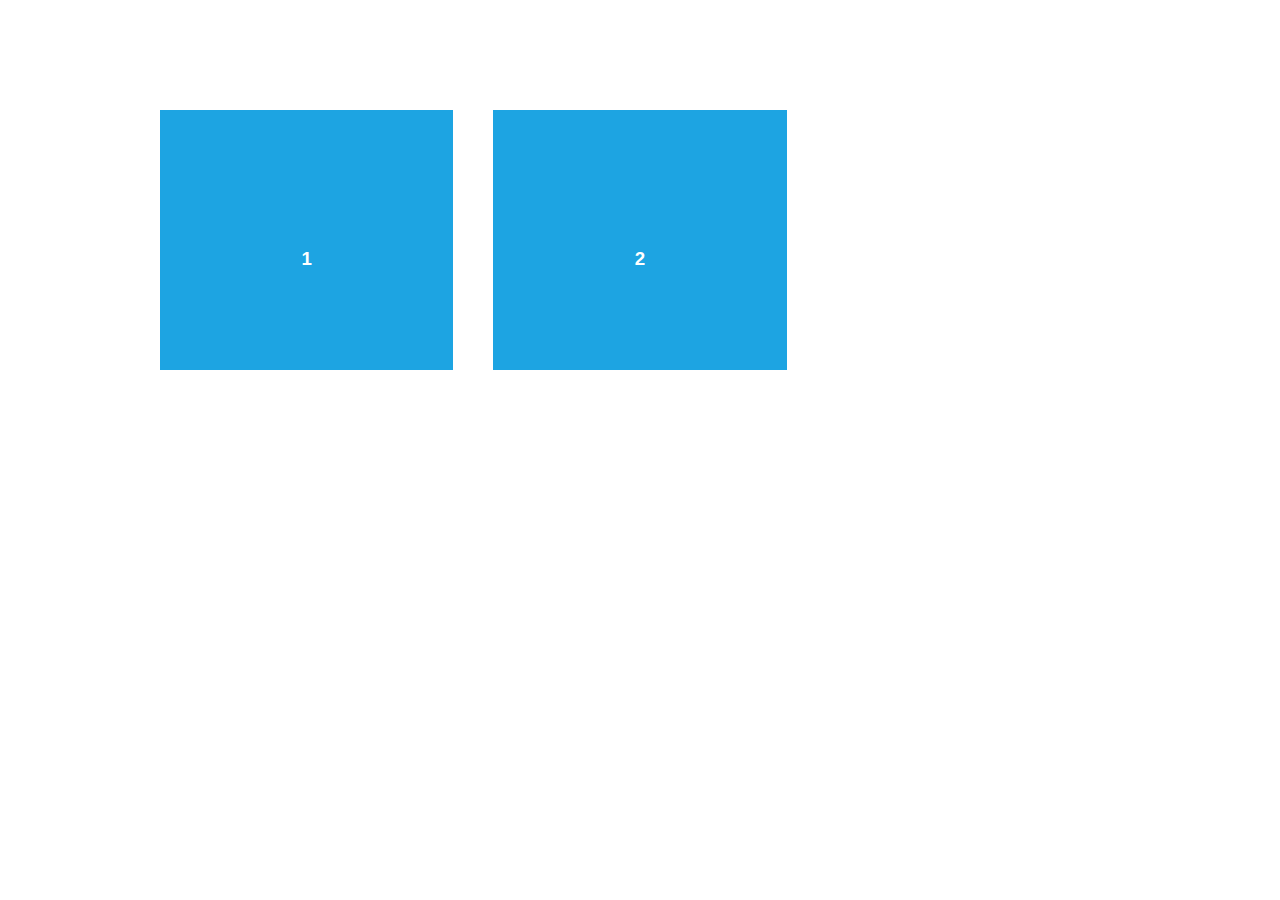
<file: assets/aos-master/demo/async.html>
<!DOCTYPE html>
<html>
  <head>
    <meta charset="utf-8">
    <title>AOS - Animate on scroll library</title>
    <meta name="viewport" content="width=device-width">
    <link rel="stylesheet" href="css/styles.css" />
    <link rel="stylesheet" href="../dist/aos.css" />
  </head>
  <body>
    <div id="aos-demo" class="aos-all"></div>

    <script src="../dist/aos.js"></script>
    <script>
      AOS.init({
        easing: 'ease-in-out-sine'
      });

      setInterval(addItem, 300);

      var itemsCounter = 1;
      var container = document.getElementById('aos-demo');

      function addItem () {
        if (itemsCounter > 42) return;
        var item = document.createElement('div');
        item.classList.add('aos-item');
        item.setAttribute('data-aos', 'fade-up');
        item.innerHTML = '<div class="aos-item__inner"><h3>' + itemsCounter + '</h3></div>';
        container.appendChild(item);
        itemsCounter++;
      }
    </script>
  </body>
</html>
</file>
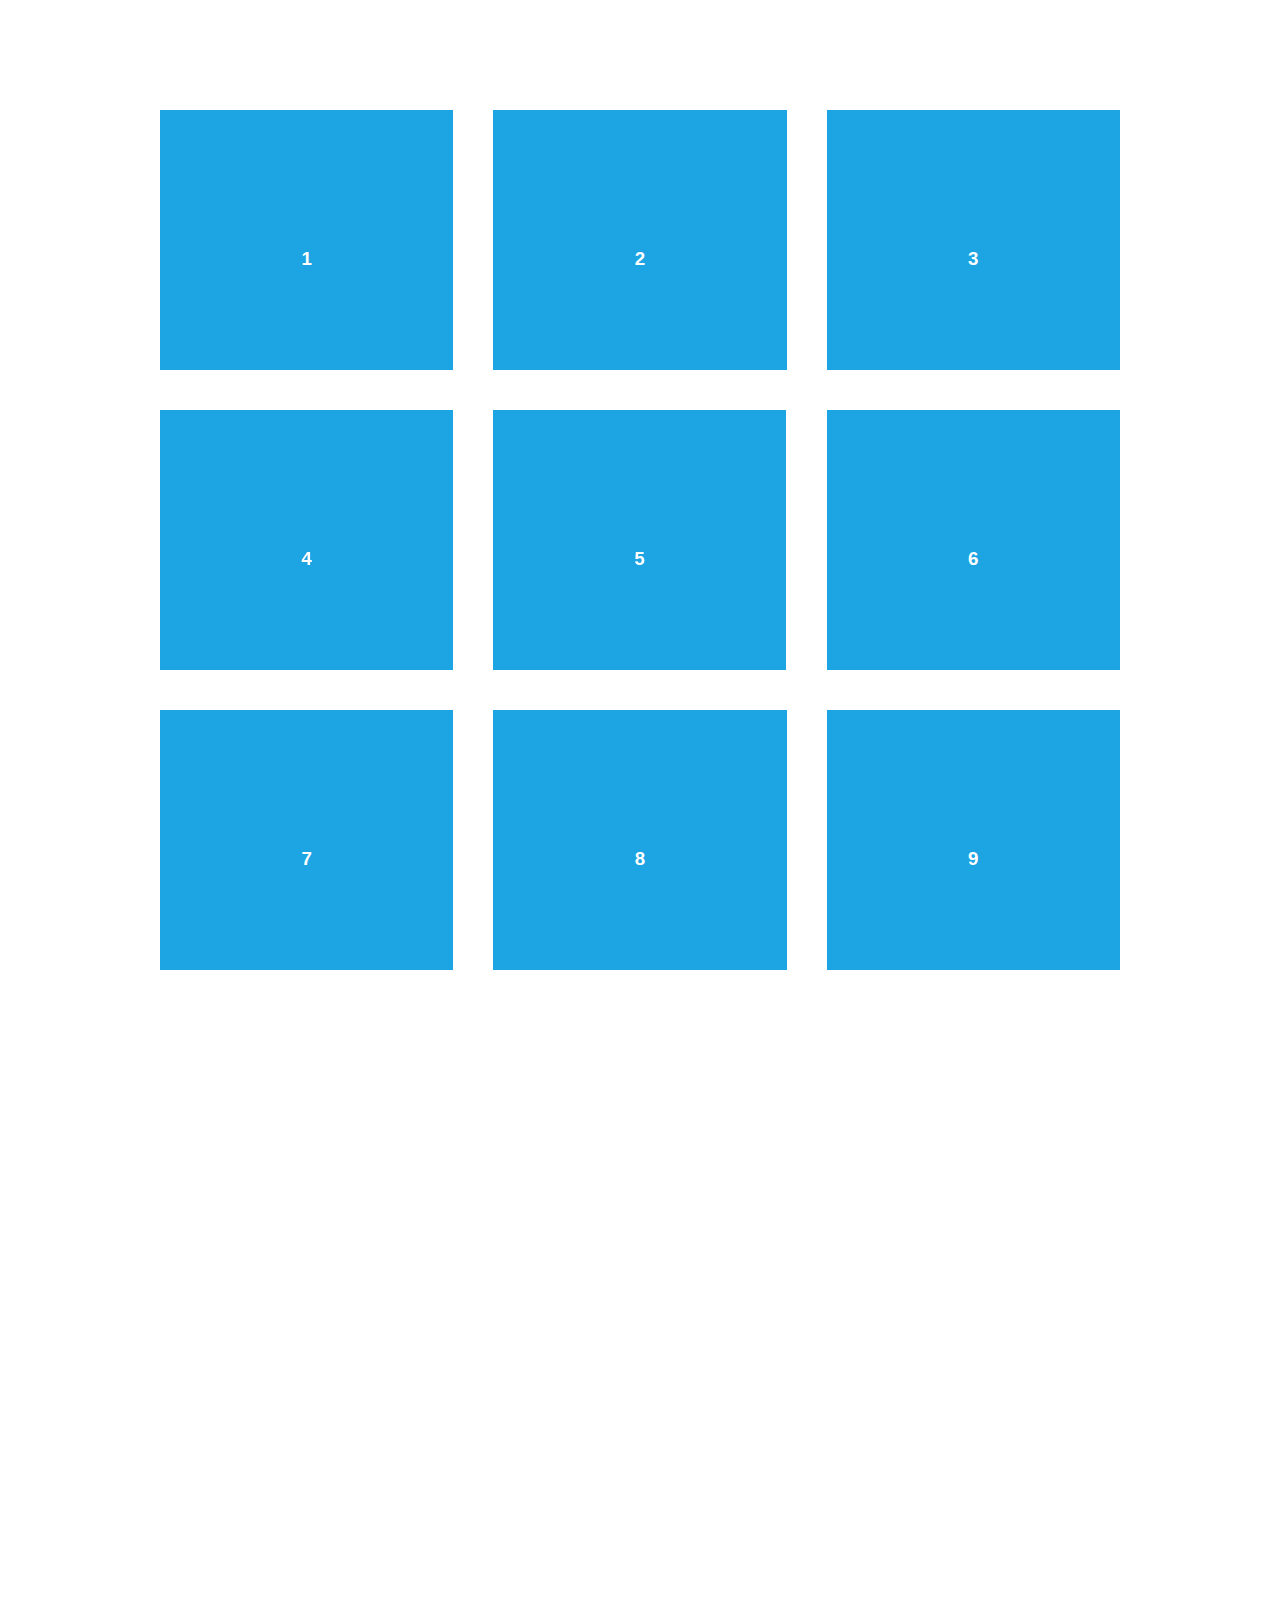
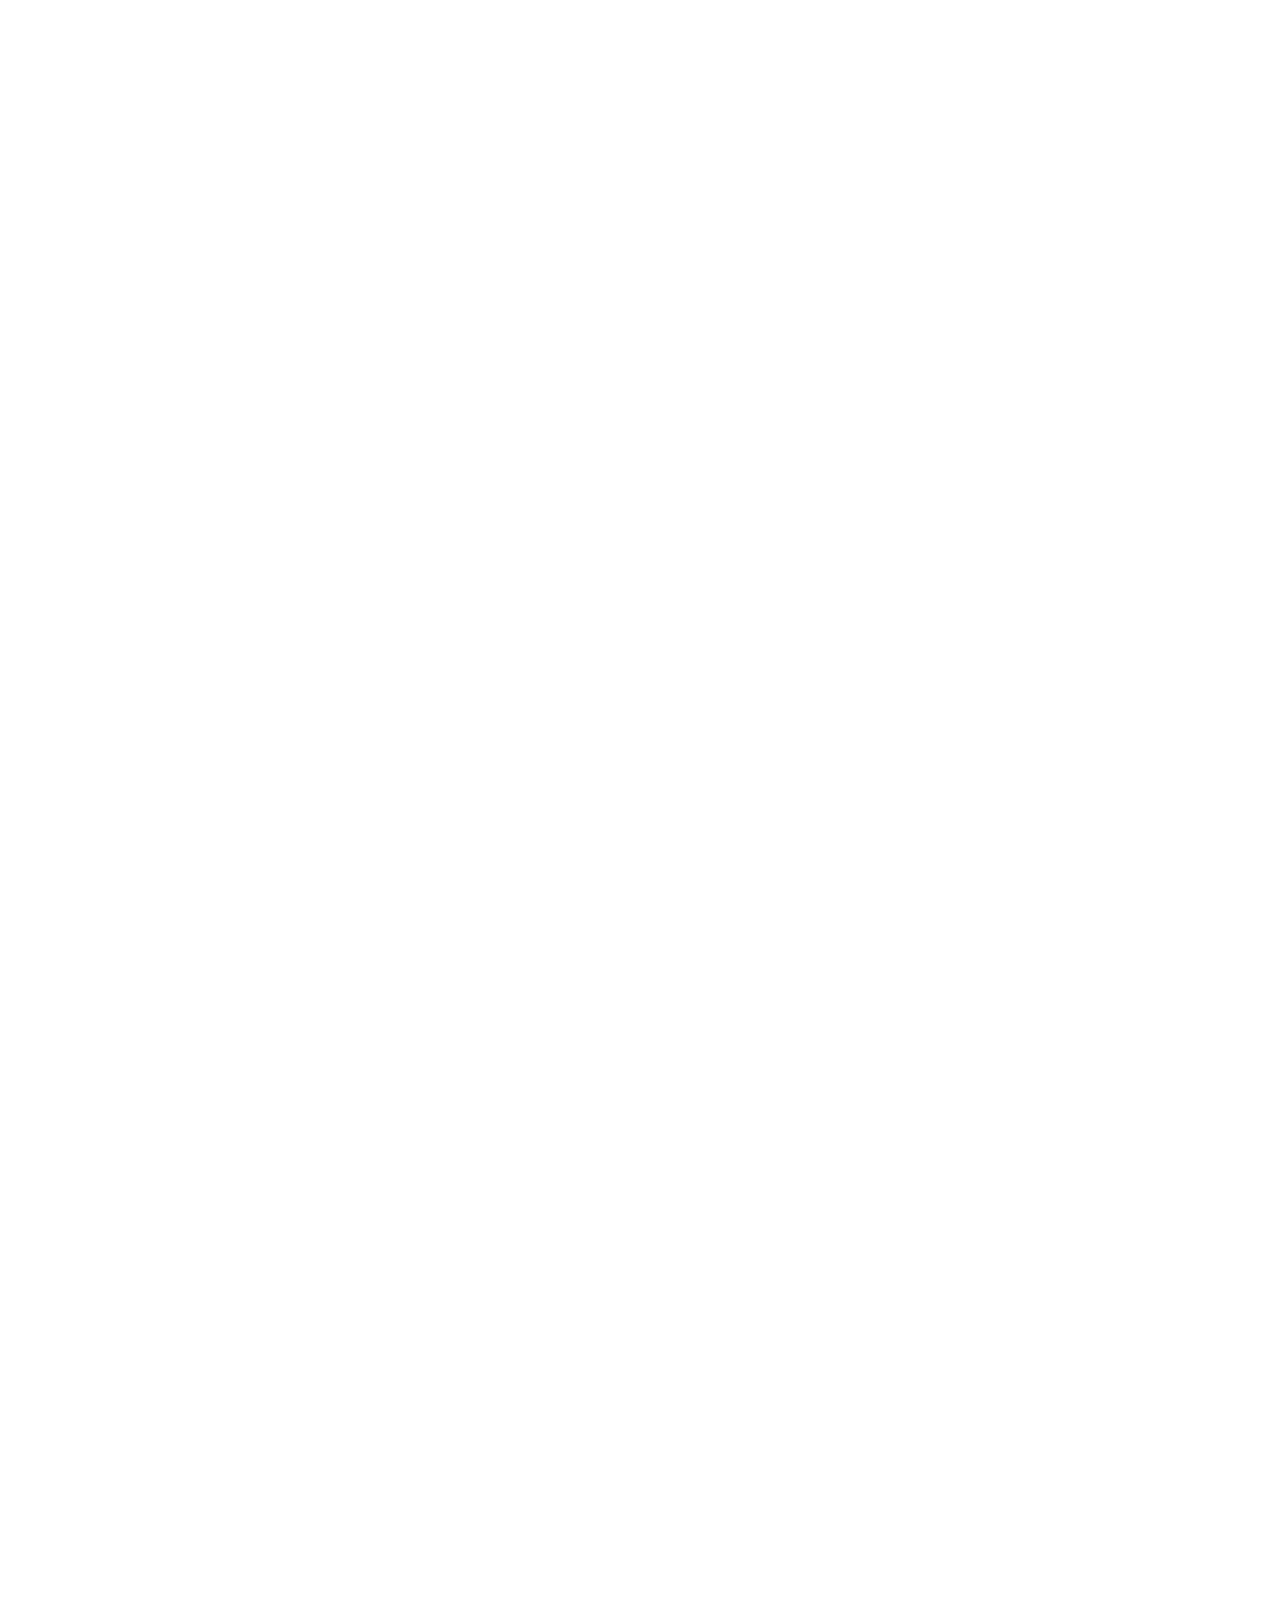
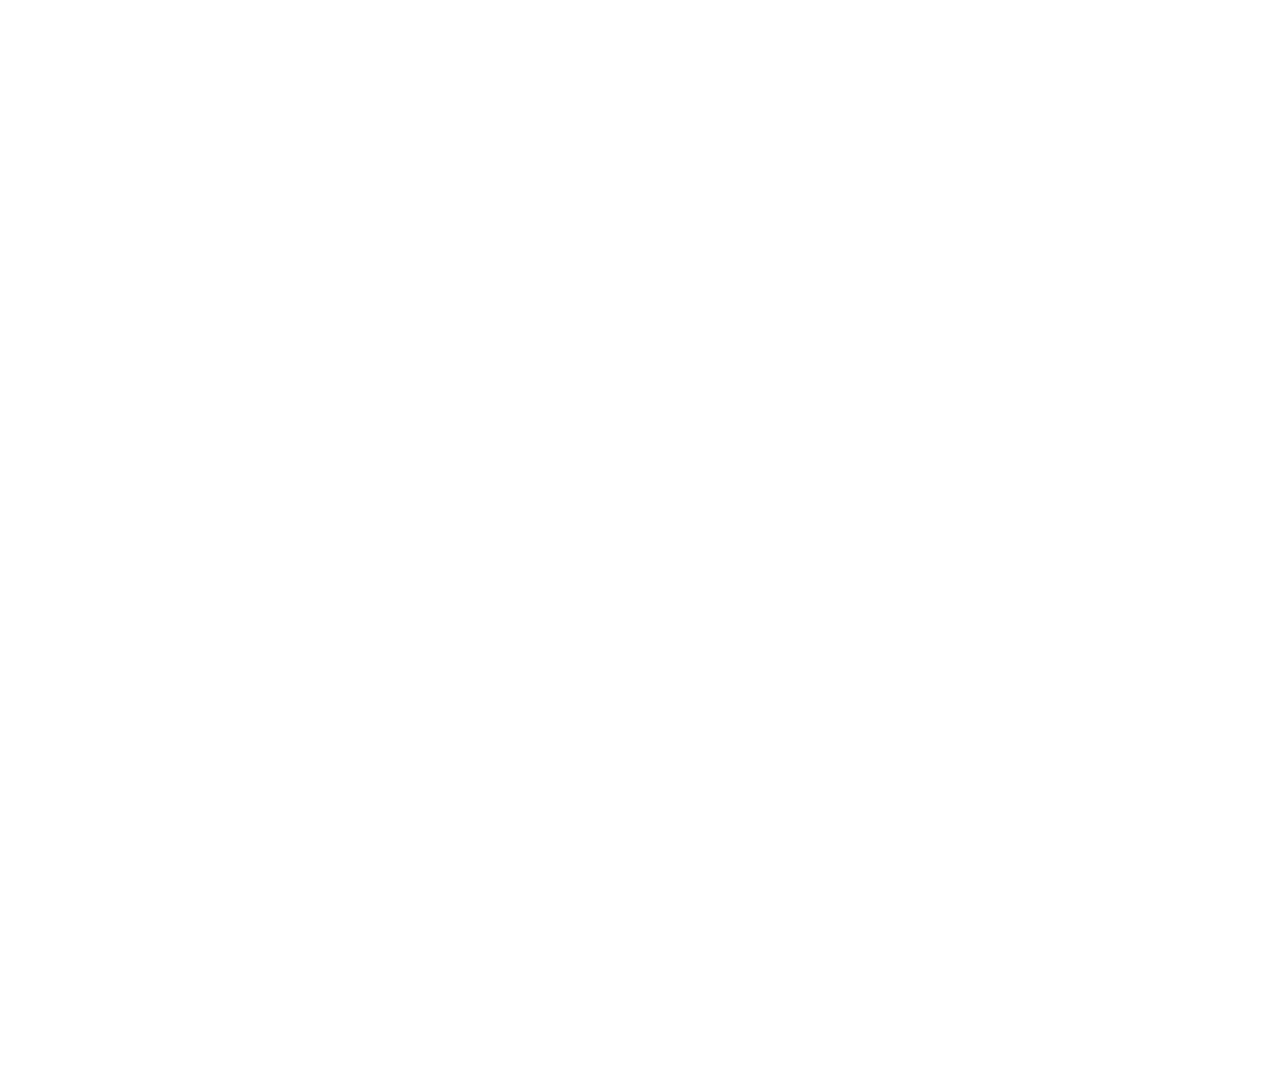
<file: assets/aos-master/demo/simple.html>
<!DOCTYPE html>
<html>
  <head>
    <meta charset="utf-8">
    <title>AOS - Animate on scroll library</title>
    <meta name="viewport" content="width=device-width">
    <link rel="stylesheet" href="css/styles.css" />
    <link rel="stylesheet" href="../dist/aos.css" />
    <!--[if lt IE 9]>
    <script src="//html5shiv.googlecode.com/svn/trunk/html5.js"></script>
    <![endif]-->
  </head>
  <body>
    <div id="transcroller-body" class="aos-all">
      <div class="aos-item" data-aos="fade-up">
        <div class="aos-item__inner"><h3>1</h3></div>
      </div>
      <div class="aos-item" data-aos="fade-down">
        <div class="aos-item__inner"><h3>2</h3></div>
      </div>
      <div class="aos-item" data-aos="zoom-out-down">
        <div class="aos-item__inner"><h3>3</h3></div>
      </div>
      <div class="aos-item" data-aos="flip-down">
        <div class="aos-item__inner"><h3>4</h3></div>
      </div>
      <div class="aos-item" data-aos="flip-up">
        <div class="aos-item__inner"><h3>5</h3></div>
      </div>
      <div class="aos-item" data-aos="fade-down">
        <div class="aos-item__inner"><h3>6</h3></div>
      </div>
      <div class="aos-item" data-aos="fade-in">
        <div class="aos-item__inner"><h3>7</h3></div>
      </div>
      <div class="aos-item" data-aos="fade-down">
        <div class="aos-item__inner"><h3>8</h3></div>
      </div>
      <div class="aos-item" data-aos="fade-in">
        <div class="aos-item__inner"><h3>9</h3></div>
      </div>
      <div class="aos-item" data-aos="fade-down">
        <div class="aos-item__inner"><h3>10</h3></div>
      </div>
      <div class="aos-item" data-aos="fade-up">
        <div class="aos-item__inner"><h3>11</h3></div>
      </div>
      <div class="aos-item" data-aos="fade-down">
        <div class="aos-item__inner"><h3>12</h3></div>
      </div>
      <div class="aos-item" data-aos="fade-in">
        <div class="aos-item__inner"><h3>13</h3></div>
      </div>
      <div class="aos-item" data-aos="fade-up">
        <div class="aos-item__inner"><h3>14</h3></div>
      </div>
      <div class="aos-item" data-aos="fade-in">
        <div class="aos-item__inner"><h3>15</h3></div>
      </div>
      <div class="aos-item" data-aos="fade-up">
        <div class="aos-item__inner"><h3>16</h3></div>
      </div>
      <div class="aos-item" data-aos="fade-down">
        <div class="aos-item__inner"><h3>17</h3></div>
      </div>
      <div class="aos-item" data-aos="fade-up">
        <div class="aos-item__inner"><h3>18</h3></div>
      </div>
      <div class="aos-item" data-aos="zoom-out">
        <div class="aos-item__inner"><h3>19</h3></div>
      </div>
      <div class="aos-item" data-aos="fade-up">
        <div class="aos-item__inner"><h3>20</h3></div>
      </div>
      <div class="aos-item" data-aos="zoom-out">
        <div class="aos-item__inner"><h3>21</h3></div>
      </div>
      <div class="aos-item" data-aos="fade-in">
        <div class="aos-item__inner"><h3>22</h3></div>
      </div>
      <div class="aos-item" data-aos="zoom-out-up">
        <div class="aos-item__inner"><h3>23</h3></div>
      </div>
      <div class="aos-item" data-aos="zoom-out-down">
        <div class="aos-item__inner"><h3>24</h3></div>
      </div>
      <div class="aos-item" data-aos="fade-in">
        <div class="aos-item__inner"><h3>25</h3></div>
      </div>
      <div class="aos-item" data-aos="fade-in">
        <div class="aos-item__inner"><h3>26</h3></div>
      </div>
      <div class="aos-item" data-aos="fade-in">
        <div class="aos-item__inner"><h3>27</h3></div>
      </div>
      <div class="aos-item" data-aos="fade-in">
        <div class="aos-item__inner"><h3>28</h3></div>
      </div>
      <div class="aos-item" data-aos="fade-in">
        <div class="aos-item__inner"><h3>29</h3></div>
      </div>
      <div class="aos-item" data-aos="fade-in">
        <div class="aos-item__inner"><h3>30</h3></div>
      </div>
      <div class="aos-item" data-aos="fade-in">
        <div class="aos-item__inner"><h3>31</h3></div>
      </div>
      <div class="aos-item" data-aos="fade-in">
        <div class="aos-item__inner"><h3>32</h3></div>
      </div>
      <div class="aos-item" data-aos="fade-in">
        <div class="aos-item__inner"><h3>33</h3></div>
      </div>
      <div class="aos-item" data-aos="fade-in">
        <div class="aos-item__inner"><h3>34</h3></div>
      </div>
      <div class="aos-item" data-aos="fade-in">
        <div class="aos-item__inner"><h3>35</h3></div>
      </div>
      <div class="aos-item" data-aos="fade-in">
        <div class="aos-item__inner"><h3>36</h3></div>
      </div>
      <div class="aos-item" data-aos="fade-in">
        <div class="aos-item__inner"><h3>37</h3></div>
      </div>
      <div class="aos-item" data-aos="fade-in">
        <div class="aos-item__inner"><h3>38</h3></div>
      </div>
      <div class="aos-item" data-aos="fade-in">
        <div class="aos-item__inner"><h3>39</h3></div>
      </div>
      <div class="aos-item" data-aos="fade-in">
        <div class="aos-item__inner"><h3>40</h3></div>
      </div>
      <div class="aos-item" data-aos="fade-in">
        <div class="aos-item__inner"><h3>41</h3></div>
      </div>
      <div class="aos-item" data-aos="fade-in">
        <div class="aos-item__inner"><h3>42</h3></div>
      </div>
    </div>

    <script src="../dist/aos.js"></script>
    <script>
      AOS.init({
        easing: 'ease-in-out-sine'
      });
    </script>

    <!-- <script src="//cdnjs.cloudflare.com/ajax/libs/require.js/2.1.11/require.min.js"></script>
    <script>
      requirejs.config({
          baseUrl: '../dist',
      });

      require(['aos'], function(AOS){
          AOS.init({
              easing: 'ease-in-out-sine'
          });
      });
    </script> -->
  </body>
</html>
</file>
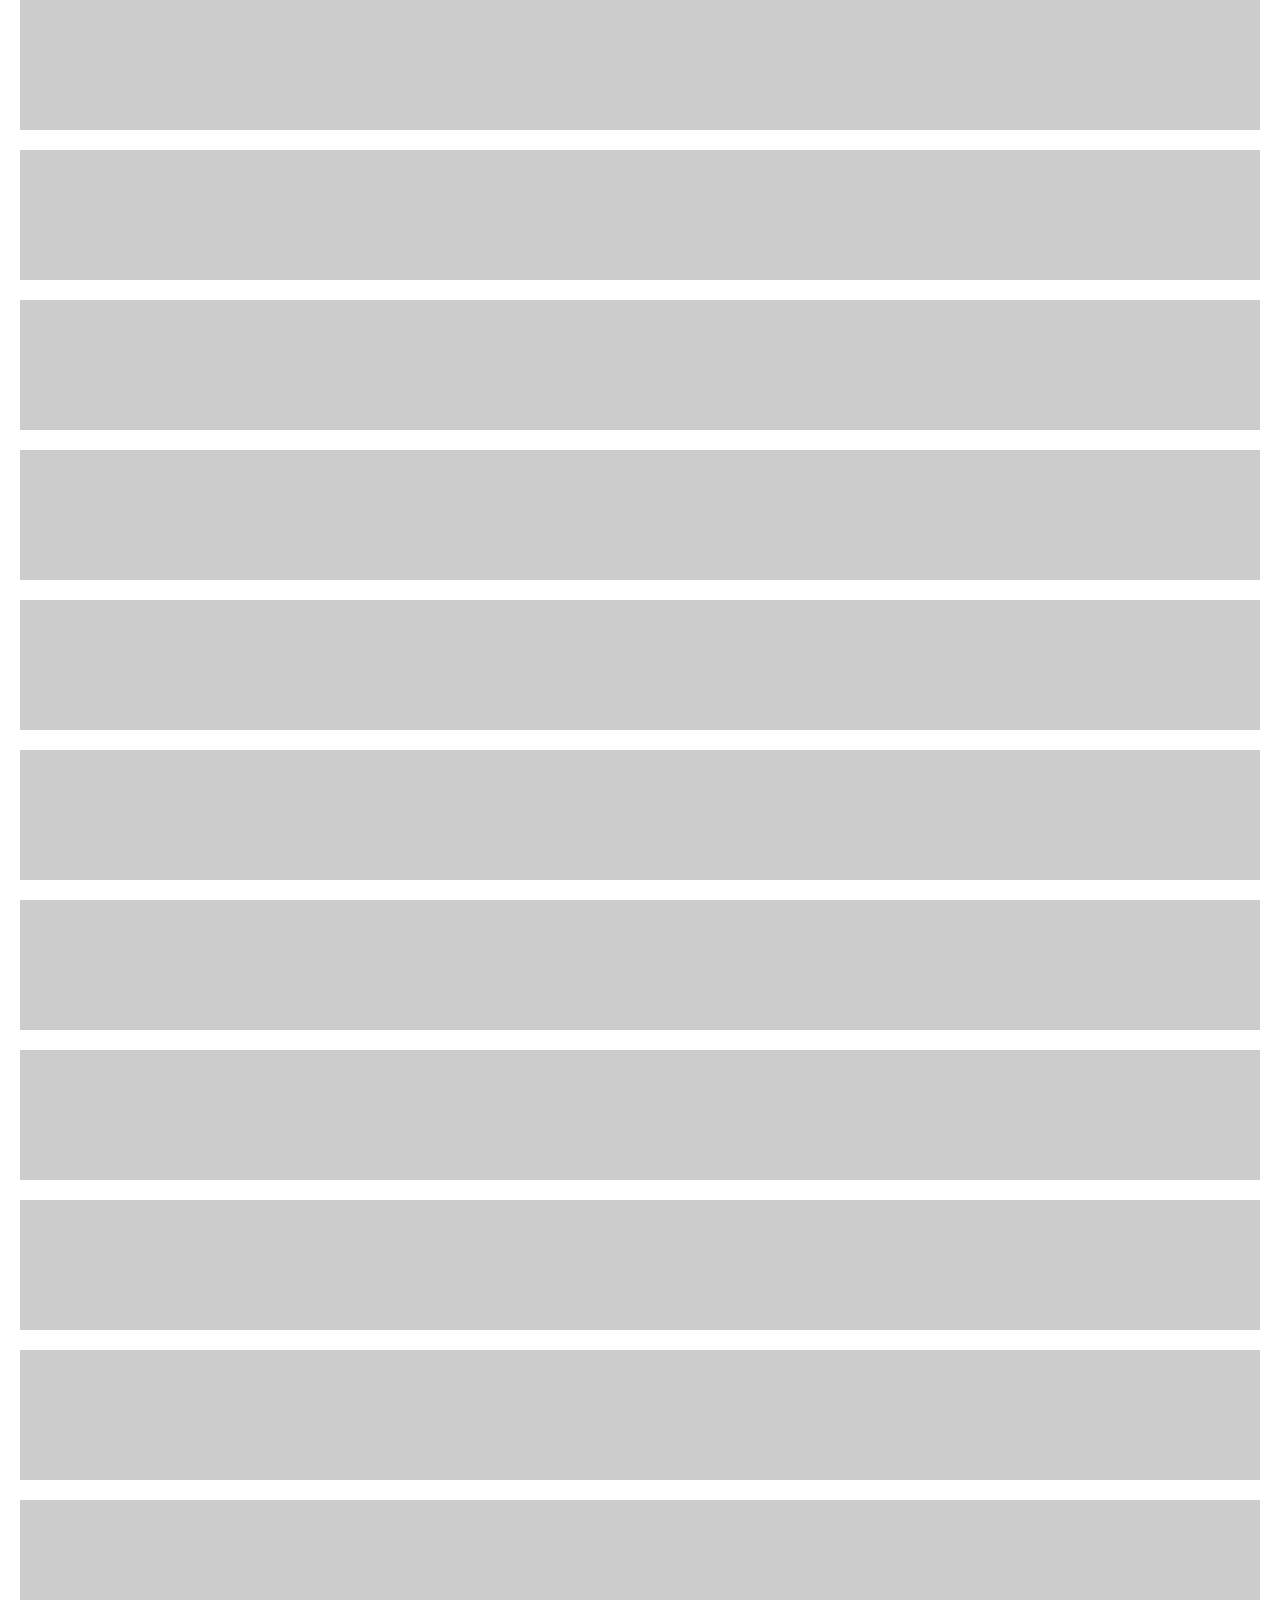
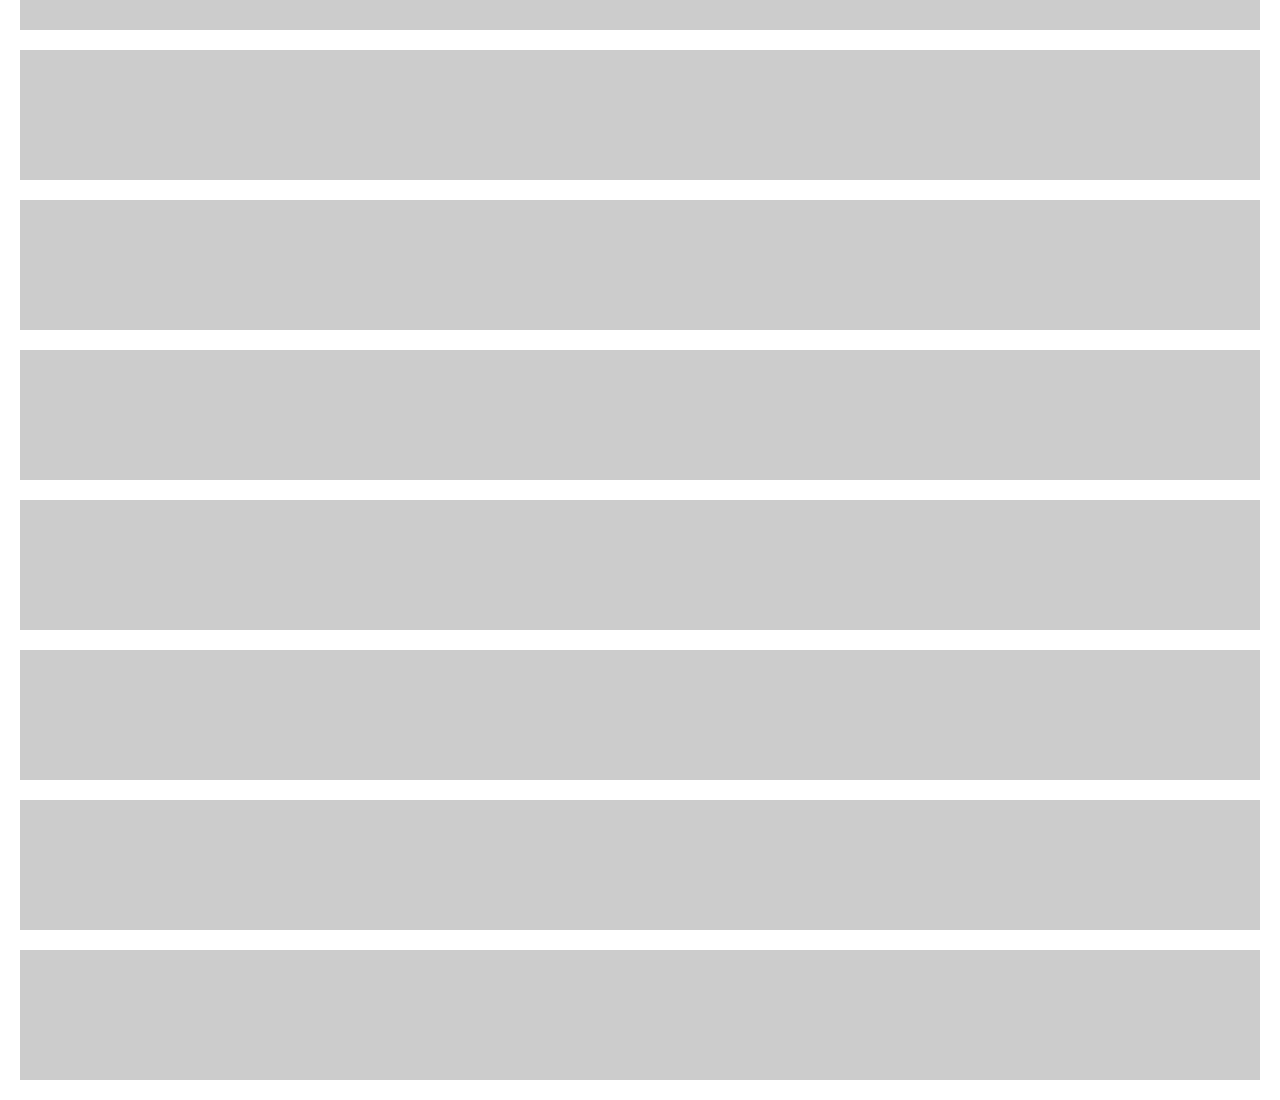
<file: assets/aos-master/test/fixtures/aos-offset.fixture.html>
<!DOCTYPE html>
<html>
  <head>
    <title></title>
    <style type="text/css">
      * {box-sizing: border-box;}
      body {
        margin: 0; padding: 0 20px; text-align: center;
      }
      .aos-item {
        width: 100%; height: 130px; margin: 0 0 20px 0; background: #ccc;
      }
    </style>
  </head>
  <body class="body">
    <div class="aos-item aos-item--1" data-aos-offset="50" data-aos="fade"></div>
    <div class="aos-item aos-item--2" data-aos-offset="50" data-aos="fade-up"></div>
    <div class="aos-item aos-item--3" data-aos-offset="50" data-aos="fade-down"></div>
    <div class="aos-item aos-item--4" data-aos-offset="50" data-aos="fade-left"></div>
    <div class="aos-item aos-item--5" data-aos-offset="50" data-aos="fade-right"></div>
    <div class="aos-item aos-item--6" data-aos-offset="50" data-aos="flip-up"></div>
    <div class="aos-item aos-item--7" data-aos-offset="50" data-aos="flip-down"></div>
    <div class="aos-item aos-item--8" data-aos-offset="50" data-aos="flip-left"></div>
    <div class="aos-item aos-item--9" data-aos-offset="50" data-aos="flip-right"></div>
    <div class="aos-item aos-item--10" data-aos-offset="50" data-aos="zoom-in"></div>
    <div class="aos-item aos-item--11" data-aos-offset="50" data-aos="zoom-in-up"></div>
    <div class="aos-item aos-item--12" data-aos-offset="50" data-aos="zoom-in-down"></div>
    <div class="aos-item aos-item--13" data-aos-offset="50" data-aos="zoom-in-left"></div>
    <div class="aos-item aos-item--14" data-aos-offset="50" data-aos="zoom-in-right"></div>
    <div class="aos-item aos-item--15" data-aos-offset="50" data-aos="slide-up"></div>
    <div class="aos-item aos-item--16" data-aos-offset="50" data-aos="slide-down"></div>
    <div class="aos-item aos-item--17" data-aos-offset="50" data-aos="slide-left"></div>
    <div class="aos-item aos-item--18" data-aos-offset="50" data-aos="slide-right"></div>
  </body>
</html>
</file>
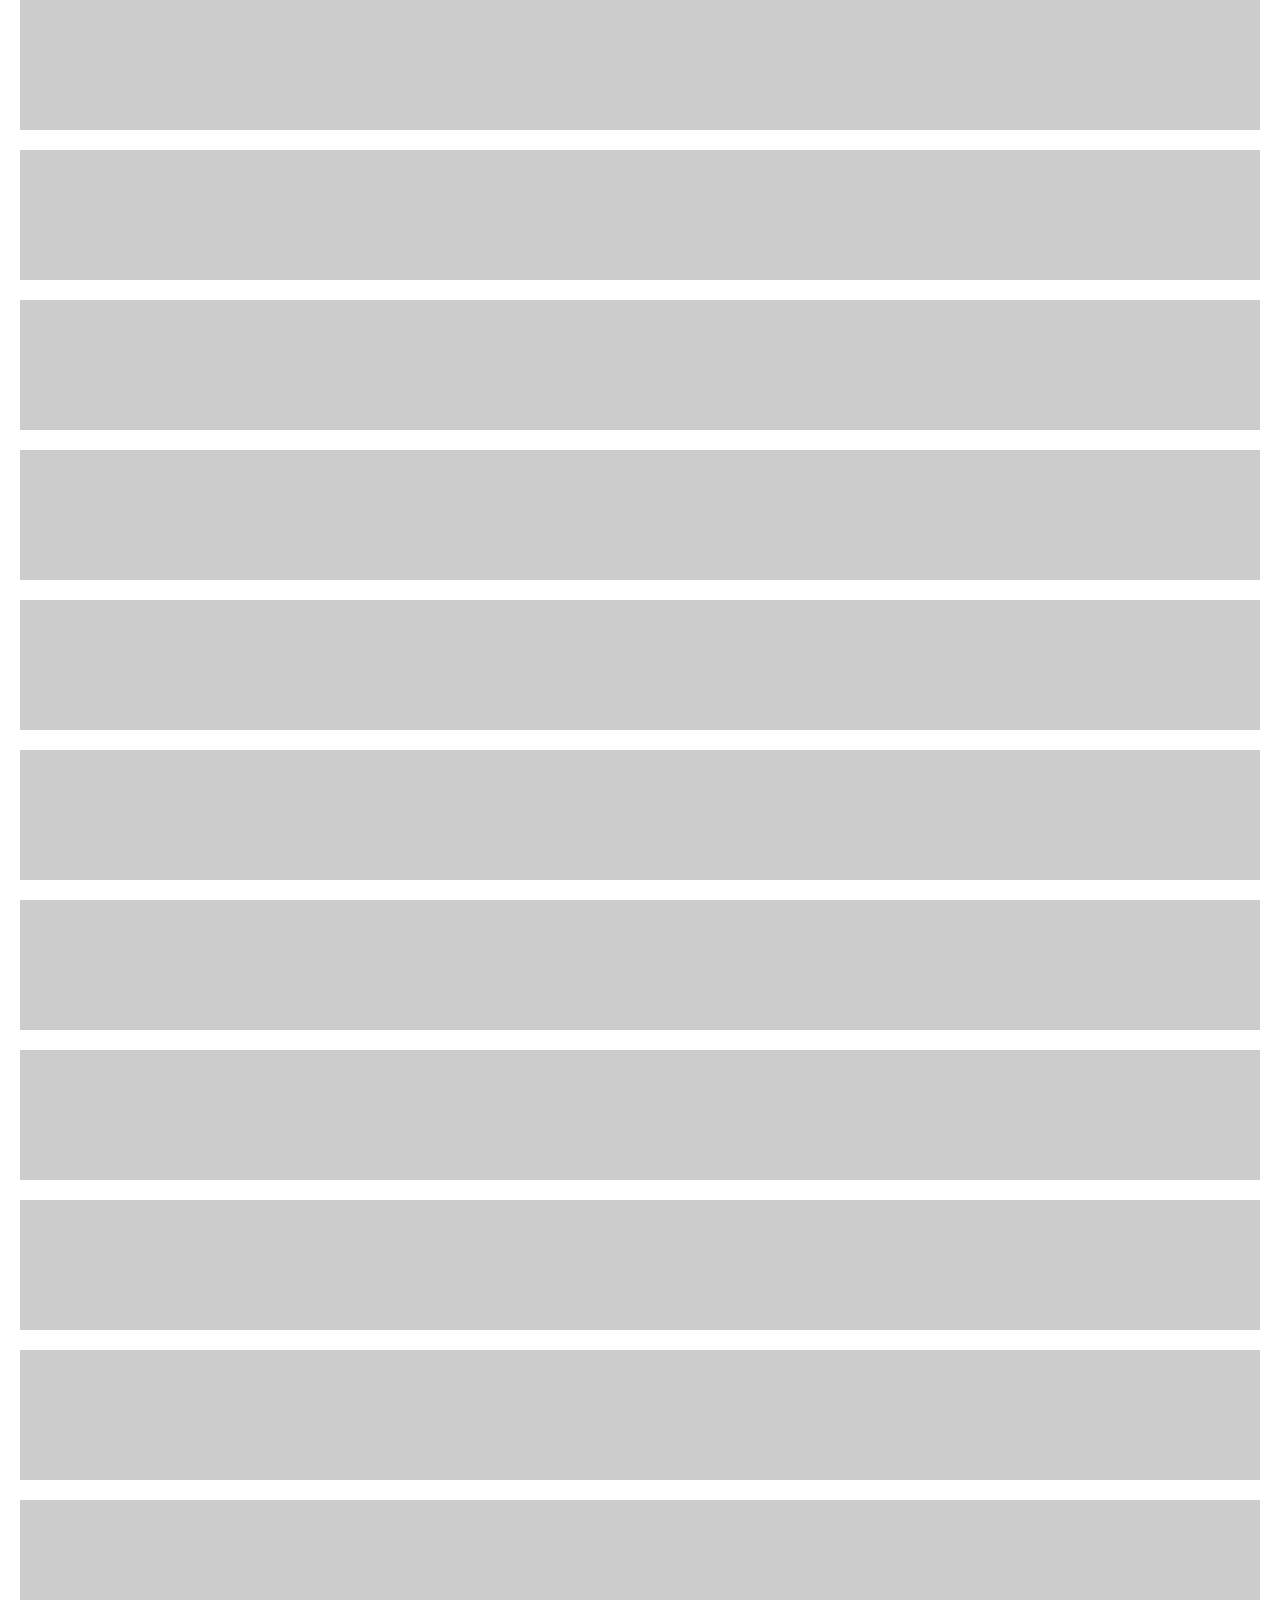
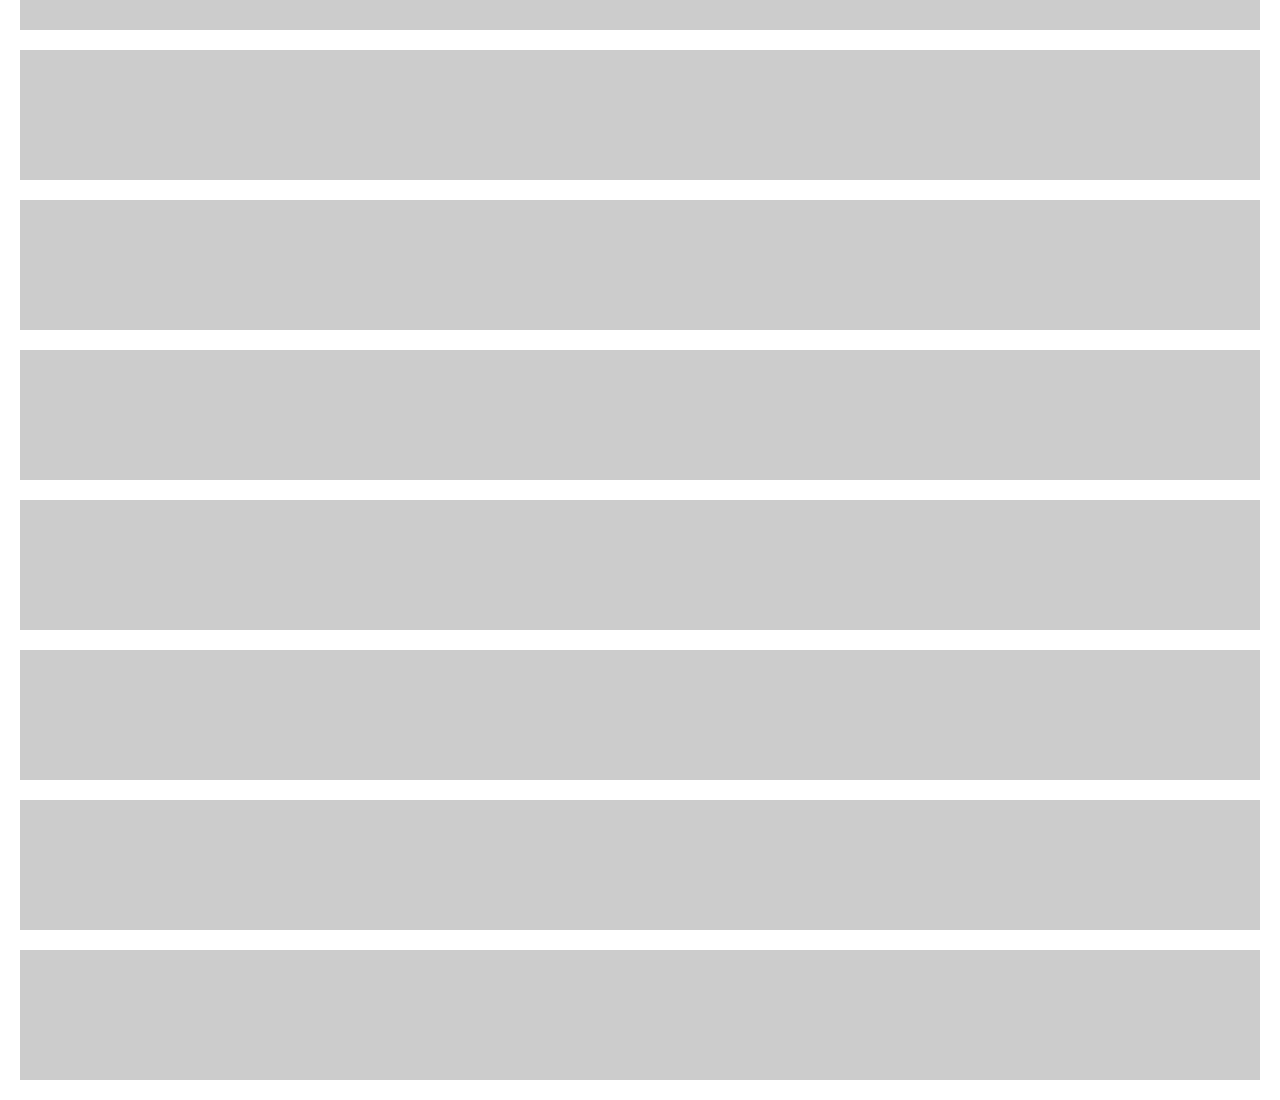
<file: assets/aos-master/test/fixtures/aos.fixture.html>
<!DOCTYPE html>
<html>
  <head>
    <title></title>
    <style type="text/css">
      * {box-sizing: border-box;}
      body {
        margin: 0; padding: 0 20px; text-align: center;
      }
      .aos-item {
        width: 100%; height: 130px; margin: 0 0 20px 0; background: #ccc;
      }
    </style>
  </head>
  <body class="body">
    <div class="aos-item aos-item--1" data-aos="fade"></div>
    <div class="aos-item aos-item--2" data-aos="fade-up"></div>
    <div class="aos-item aos-item--3" data-aos="fade-down"></div>
    <div class="aos-item aos-item--4" data-aos="fade-left"></div>
    <div class="aos-item aos-item--5" data-aos="fade-right"></div>
    <div class="aos-item aos-item--6" data-aos="flip-up"></div>
    <div class="aos-item aos-item--7" data-aos="flip-down"></div>
    <div class="aos-item aos-item--8" data-aos="flip-left"></div>
    <div class="aos-item aos-item--9" data-aos="flip-right"></div>
    <div class="aos-item aos-item--10" data-aos="zoom-in"></div>
    <div class="aos-item aos-item--11" data-aos="zoom-in-up"></div>
    <div class="aos-item aos-item--12" data-aos="zoom-in-down"></div>
    <div class="aos-item aos-item--13" data-aos="zoom-in-left"></div>
    <div class="aos-item aos-item--14" data-aos="zoom-in-right"></div>
    <div class="aos-item aos-item--15" data-aos="slide-up"></div>
    <div class="aos-item aos-item--16" data-aos="slide-down"></div>
    <div class="aos-item aos-item--17" data-aos="slide-left"></div>
    <div class="aos-item aos-item--18" data-aos="slide-right"></div>
  </body>
</html>
</file>
<file: assets/aos-master/demo/css/styles.css>
body {
  font-family: Helvetica,Tahoma;
}

*,
*:before,
*:after {
  box-sizing: border-box;
}

.aos-all {
  width: 1000px;
  max-width: 98%;
  margin: 10vh auto 0 auto;
}

.aos-item {
  display: inline-block;
  float: left;
  width: 33.3333%;
  height: 300px;
  padding: 20px;
}

.aos-item__inner {
  position: relative;
  width: 100%;
  height: 100%;
  float: left;
  background: #1da4e2;
  line-height: 260px;
  text-align: center;
  color: #fff;
}

@media screen and (max-width: 800px) {
  .aos-item {
    width: 50%;
  }
}
</file>
